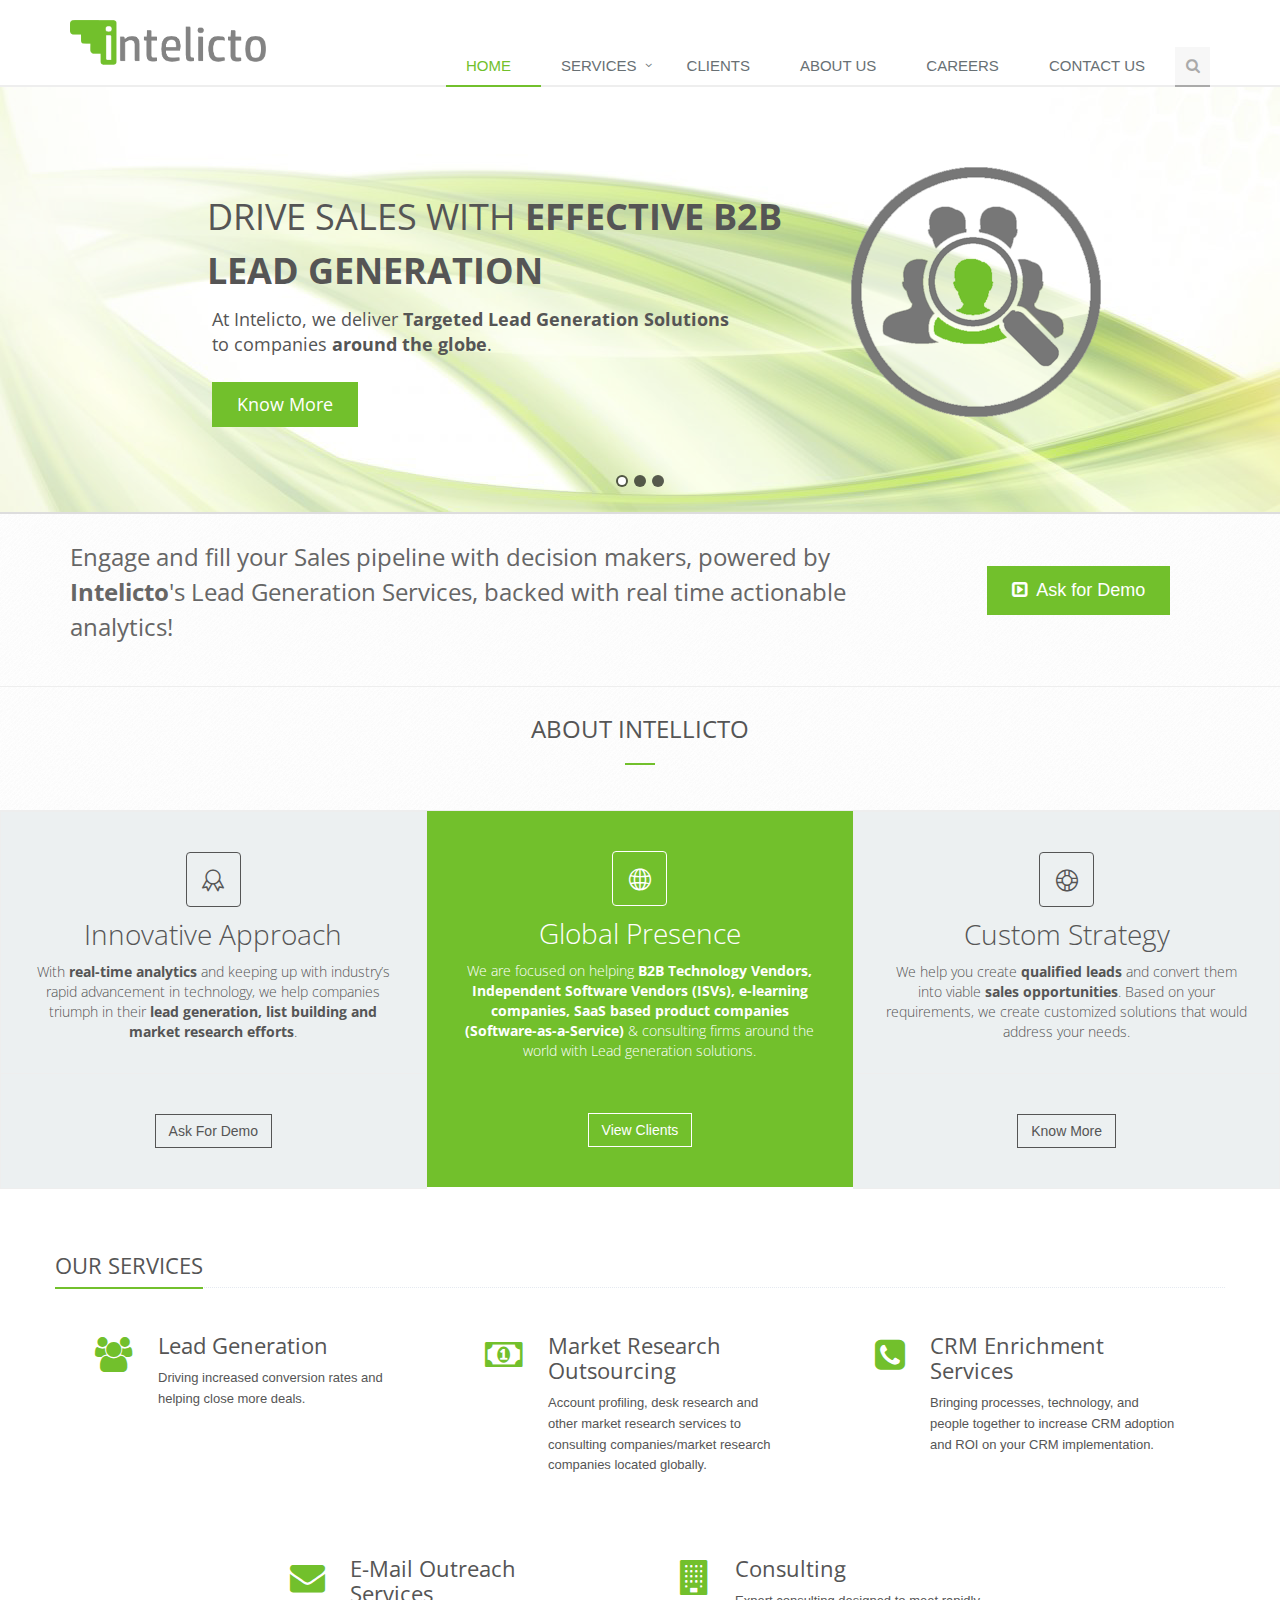
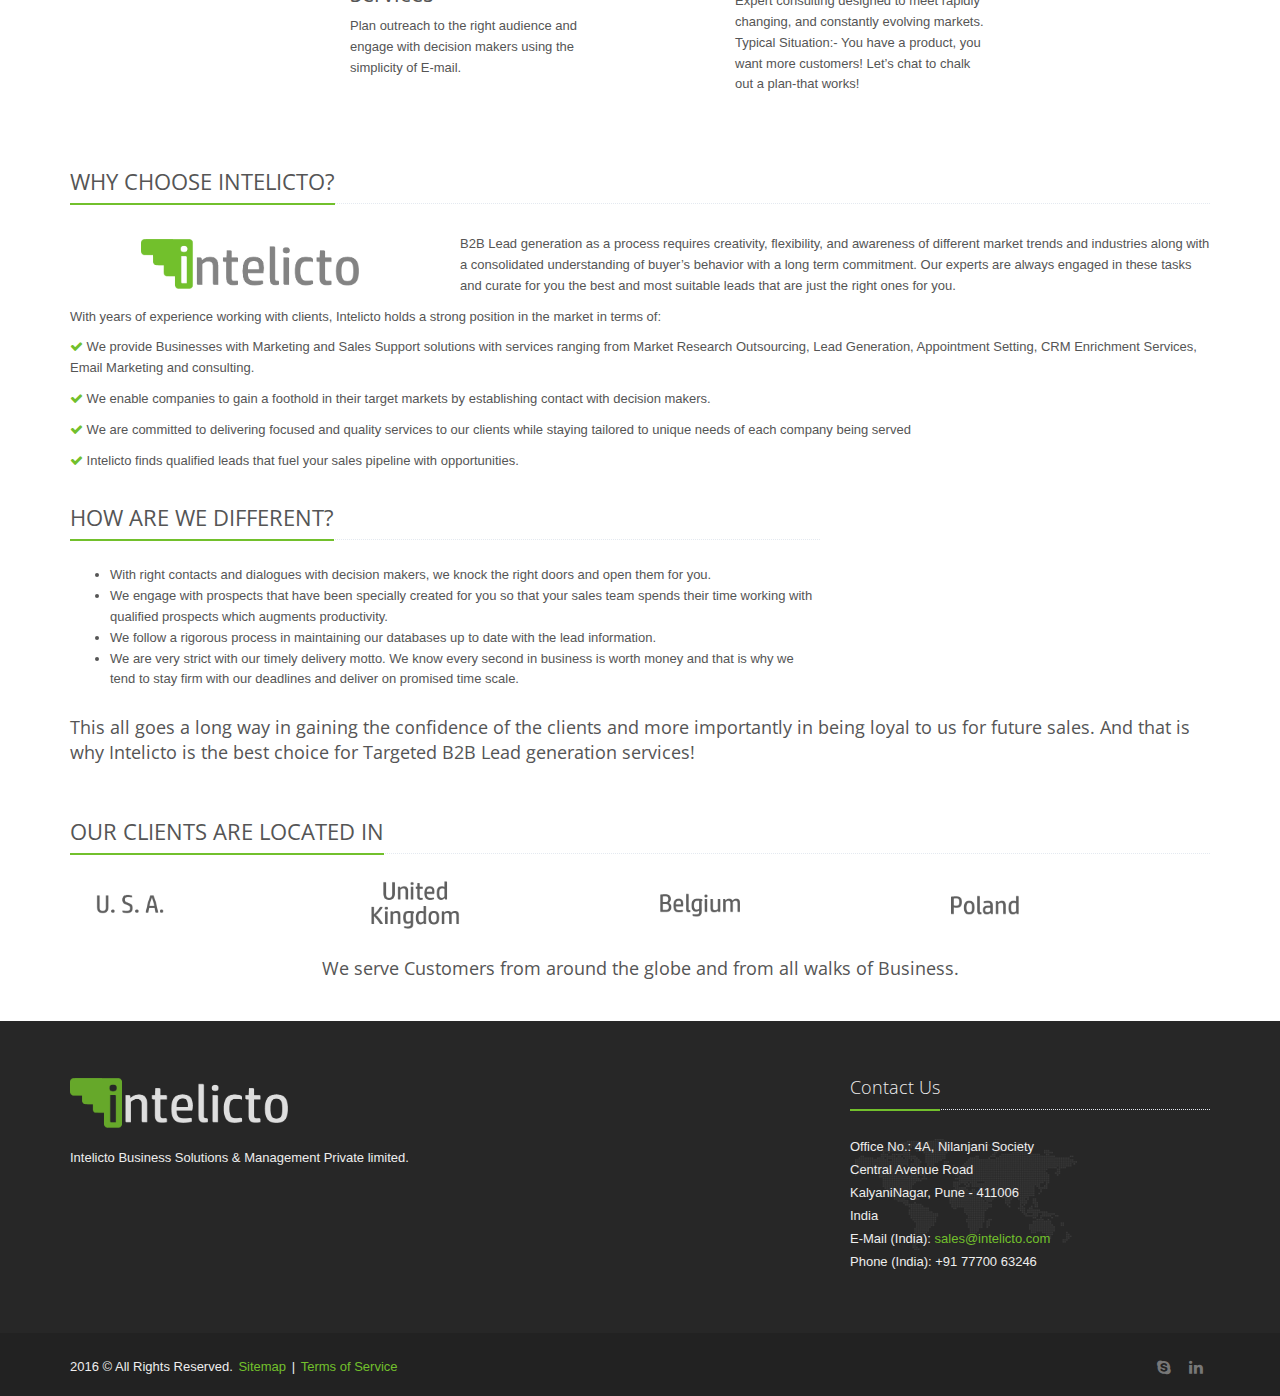
<file: index.html>
<!DOCTYPE html>
<!--[if IE 8]> <html lang="en" class="ie8"> <![endif]-->
<!--[if IE 9]> <html lang="en" class="ie9"> <![endif]-->
<!--[if !IE]><!--> <html lang="en"> <!--<![endif]-->
<head>
	<title>Intelicto</title>

	<!-- Meta -->
	<meta charset="utf-8">
	<meta name="viewport" content="width=device-width, initial-scale=1.0">
	<meta name="description" content="">
	<meta name="author" content="">

	<!-- Favicon -->
	<link rel="shortcut icon" href="favicon.ico">

	<!-- Web Fonts -->
	<link rel='stylesheet' type='text/css' href='//fonts.googleapis.com/css?family=Open+Sans:400,300,600&amp;subset=cyrillic,latin'>

	<!-- CSS Global Compulsory -->
	<link rel="stylesheet" href="assets/plugins/bootstrap/css/bootstrap.min.css">
	<link rel="stylesheet" href="assets/css/style.css">

	<!-- CSS Header and Footer -->
	<link rel="stylesheet" href="assets/css/headers/header-default.css">
	<link rel="stylesheet" href="assets/css/footers/footer-v2.css">

	<!-- CSS Implementing Plugins -->
	<link rel="stylesheet" href="assets/plugins/animate.css">
	<link rel="stylesheet" href="assets/plugins/line-icons/line-icons.css">
	<link rel="stylesheet" href="assets/plugins/font-awesome/css/font-awesome.min.css">
	<link rel="stylesheet" href="assets/plugins/parallax-slider/css/parallax-slider.css">
	<link rel="stylesheet" href="assets/plugins/owl-carousel/owl-carousel/owl.carousel.css">

	<!-- CSS Theme -->
	<link rel="stylesheet" href="assets/css/theme-colors/default.css" id="style_color">
	<link rel="stylesheet" href="assets/css/theme-skins/dark.css">
	<link rel="stylesheet" href="assets/css/footers/footer-v1.css">
	<link rel="stylesheet" href="assets/css/blocks.css">

	<!-- CSS Customization -->
	<link rel="stylesheet" href="assets/css/custom.css">
</head>

<body>
<div class="home wrapper">
	<div class="header">
		<div class="container">
			<a class="logo" href="index.html">
				<img src="assets/img/logo-new.png" height="45" alt="Logo">
			</a>
			<button type="button" class="navbar-toggle" data-toggle="collapse" data-target=".navbar-responsive-collapse">
				<span class="sr-only">Toggle navigation</span>
				<span class="fa fa-bars"></span>
			</button>
		</div>

		<div class="collapse navbar-collapse mega-menu navbar-responsive-collapse">
			<div class="container">
				<ul class="nav navbar-nav">
					<li class="active">
						<a href="index.html">
							Home
						</a>
					</li>
					<li class="dropdown">
						<a href="javascript:void(0);" class="dropdown-toggle" data-toggle="dropdown">
							Services
						</a>
						<ul class="dropdown-menu">
							<li class="dropdown-submenu">
								<a href="lead-generation.html">Lead Generation Services</a>
								<ul class="dropdown-menu">
									<li><a href="lead-generation.html#bespoke-list-building">Bespoke List Building</a></li>
									<li><a href="lead-generation.html#appointment-generation">Appointment Generation</a></li>
								</ul>
							</li>
							<li>
								<a href="market-research.html">Market Research Outsourcing</a>								
							</li>
							<li>
								<a href="crm-services.html">
									CRM Enrichment Services
								</a>
							</li>
							<li>
								<a href="email-marketing.html">
									E-Mail Outreach Services
								</a>
							</li>
						</ul>
					</li>
					<li>
						<a href="our-clients.html">
							Clients
						</a>
					</li>
					<li>
						<a href="about-us.html">
							About Us
						</a>
					</li>
					<li>
						<a href="careers.html">
							Careers
						</a>
					</li>

					<li>
						<a href="contact-us.html">
							Contact Us							
						</a>
					</li>
					<li>
						<i class="search fa fa-search search-btn"></i>
						<div class="search-open">
							<div class="input-group animated fadeInDown">
								<input type="text" class="form-control" placeholder="Search">
								<span class="input-group-btn">
									<button class="btn-u" type="button">Go</button>
								</span>
							</div>
						</div>
					</li>
				</ul>
			</div><!--/end container-->
		</div>
	</div>

	<!--=== Slider ===-->
	<div class="slider-inner">
		<div id="da-slider" class="da-slider">
			<!-- <video class="bg-video" autoplay loop>
			  <source src="movie.mp4" type="video/mp4">
			Your browser does not support the video tag.
			</video> -->
			<div class="da-slide">
				<div>
					<h2><i>Drive Sales with <strong>Effective B2B</i><br/><i>Lead Generation</strong></i></h2>
					<p>
						<i>At Intelicto, we deliver <strong>Targeted Lead Generation Solutions</strong></i><br/><i>to companies <strong>around the globe</strong>.</i><br/><br/>
						<i class="btn-buy"><a href="about-us.html" class="btn-u btn-u-lg">Know More</a></i>						
					</p>
				</div>
				<div class="da-img"><img class="img-responsive" src="assets/img/slide-copy.png" alt=""></div><br/>
			</div>
			<div class="da-slide slide-2">
				<h2><i>Leverage the power of</i><br/><i><strong>Social Media</strong></i></h2>
				<p>
					<i>See <strong>what's trending</strong>, what your audiences are <strong>talking about</strong></i><br/><i>and get a <strong>custom made lead list</strong> just right for prospecting.</i><br/><br/>
					<i class="btn-buy"><a href="crm-services.html" class="btn-u btn-u-lg">Get Started Now</a></i>	
				</p>
				<div class="da-img"><img class="img-responsive" src="assets/img/slide-2.png" alt=""></div>
			</div>
			<div class="da-slide slide-3">
				<h2><i>Get <strong>more prospects</strong></i><br/><i>Improve <strong>sales</strong></i></h2>
				<p>
					<i>Set up meetings for your Sales teams</i><br/><i>with Intelicto’s <strong>E-mail Outreach Services</strong>.</i><br/><br/>
					<i class="btn-buy"><a href="email-marketing.html" class="btn-u btn-u-lg">Learn More</a></i>	
				</p>
				<div class="da-img"><img class="img-responsive" src="assets/img/slide-3.png" alt=""></div>
			</div>
			<div class="da-arrows">
				<span class="da-arrows-prev"></span>
				<span class="da-arrows-next"></span>
			</div>
		</div>
	</div><!--/slider-->
	<!--=== End Slider ===-->

	<!--=== Purchase Block ===-->
	<div class="purchase">
		<div class="container">
			<div class="row">
				<div class="col-md-9 animated fadeInLeft">
					<span>Engage and fill your Sales pipeline with decision makers, powered by <b>Intelicto</b>'s Lead Generation Services, backed with real time actionable analytics!</span>
				</div>
				<div class="col-md-3 btn-buy animated fadeInRight">
					<a href="contact-us.html" class="btn-u btn-u-lg"><i class="fa fa-caret-square-o-right"></i> Ask for Demo</a>
				</div>
			</div>
		</div>
	</div><!--/row-->

	<div class="purchase about-block animated fadeInRight">
		<div class="container">
			<div class="row">
				<div class="col-md-2"></div>
				<div class="col-md-8">
					<div class="headline-center headline-center-v2-dark">
				        <h2 class="text-uppercase">ABOUT INTELLICTO</h2>
				    </div>
				</div>
				<div class="col-md-2"></div>
			</div>	
		</div>
	</div>	

	<section class="container-fluid">        
        <div class="row no-gutter equal-height-columns margin-bottom-10">
            <div class="col-sm-4">
                <div class="service-block service-block-light no-margin-bottom content equal-height-column" style="height: 250px;">
                    <i class="icon-custom icon-md rounded icon-line icon-badge"></i>
                    <h1 class="heading-md font-light">Innovative Approach</h1>
                    <h5 class="font-light">With <strong>real-time analytics</strong> and keeping up with industry’s rapid advancement in technology, we help companies triumph in their <strong>lead generation, list building and market research efforts</strong>.
                    </h5>
                </div>
            </div>
            <style type="text/css">
            	.service-block-dark{
            		background: #72c02c !important; 
            	}
            </style>
            <div class="col-sm-4 green-bg-cust">
                <div class="service-block service-block-dark no-margin-bottom content equal-height-column" style="height: 250px;">
                    <i class="icon-custom icon-md rounded icon-color-light icon-line icon-globe"></i>
                    <h1 class="heading-md font-light"><p>Global Presence</p></h1>
                    <h5 class="font-light"><p>We are focused on helping <strong>B2B Technology Vendors, Independent Software Vendors (ISVs), e-learning companies, SaaS based product companies (Software-as-a-Service)</strong> & consulting firms around the world with Lead generation solutions.</h5>
                </div>
            </div>
            <div class="col-sm-4">
                <div class="service-block service-block-light no-margin-bottom content equal-height-column" style="height: 250px;">
                    <i class="icon-custom icon-md rounded icon-line icon-support"></i>
                    <h1 class="heading-md font-light">Custom Strategy</h1>
                    <h5 class="font-light">We help you create <strong>qualified leads</strong> and convert them into viable <strong>sales opportunities</strong>. Based on your requirements, we create customized solutions that would address your needs.</h5>
                </div>
            </div>
        </div>        
        <div class="row no-gutter equal-height-columns no-margin-bottom" style="position: relative; top: -50px;">
            <div class="col-sm-4">
                <div class="service-block service-block-light no-margin-bottom content equal-height-column" style="height: 250px;">
            		<a href="contact-us.html" style="font-size:14px;" class="no-margin-bottom btn-u btn-brd btn-brd-hover btn-u-dark">Ask For Demo</a>
            	</div>
            </div>
            <div class="col-sm-4 green-bg-cust">
                <div class="service-block service-block-dark no-margin-bottom content equal-height-column" style="height: 250px;">
            		<a href="our-clients.html" style="font-size:14px;" class="no-margin-bottom btn-u btn-brd btn-brd-hover btn-u-light">View Clients</a>
            	</div>
            </div>
            <div class="col-sm-4">
                <div class="service-block service-block-light no-margin-bottom content equal-height-column" style="height: 250px;">
            		<a href="email-marketing.html" style="font-size:14px;" class="no-margin-bottom btn-u btn-brd btn-brd-hover btn-u-dark">Know More</a>
            	</div>
            </div>
        </div> 
    </section>
	<!--=== Content Part ===-->
	<div class="container animated fadeInTop">
		<!-- Service Blocks -->
		<div class="row margin-bottom-30">
			<div class="headline"><h2>OUR SERVICES</h2></div>
			<div class="col-md-4">
				<div class="service">
					<i class="fa fa-users service-icon"></i>
					<div class="desc">
						<h4>Lead Generation</h4>
						<p>Driving increased conversion rates and helping close more deals.</p>
					</div>
				</div>
			</div>
			<div class="col-md-4">
				<div class="service">
					<i class="fa fa-money service-icon"></i>
					<div class="desc">
						<h4>Market Research Outsourcing</h4>
						<p>Account profiling, desk research and other market research services to consulting companies/market research companies located globally.</p>
					</div>
				</div>
			</div>
			<div class="col-md-4">
				<div class="service">
					<i class="fa fa-phone-square service-icon"></i>
					<div class="desc">
						<h4>CRM Enrichment Services</h4>
						<p>Bringing processes, technology, and people together to increase CRM adoption and ROI on your CRM implementation.</p>
					</div>
				</div>
			</div>
		</div>
		<div class="row margin-bottom-30">
			<div class="col-md-2">				
			</div>
			<div class="col-md-4">
				<div class="service">
					<i class="fa fa-envelope service-icon"></i>
					<div class="desc">
						<h4>E-Mail Outreach Services</h4>
						<p>Plan outreach to the right audience and engage with decision makers using the simplicity of E-mail.</p>
					</div>
				</div>
			</div>
			<div class="col-md-4">
				<div class="service">
					<i class="fa fa-building service-icon"></i>
					<div class="desc">
						<h4>Consulting</h4>
						<p>Expert consulting designed to meet rapidly changing, and constantly evolving markets.  Typical Situation:- You have a product, you want more customers! Let’s chat to chalk out a plan-that works!</p>
					</div>
				</div>
			</div>
			<div class="col-md-2">				
			</div>
		</div>
		<!-- End Service Blokcs -->
	</div>	

		<!-- Info Blokcs -->
	<div class="container">
		<div class="row">
			<!-- Welcome Block -->
			<div class="col-md-12">
				<div class="headline text-uppercase margin-bottom-30"><h2>Why choose Intelicto?</h2></div>
				<div class="row">
					<div class="col-sm-4">
						<img class="img-responsive margin-bottom-20" src="assets/img/logo-new.png" style="margin: 0 auto;
    margin-top: 5px; height:50px !important;" alt="">
					</div>
					<div class="col-sm-8">
						<p>B2B Lead generation as a process requires creativity, flexibility, and awareness of different market trends and industries along with a consolidated understanding of buyer’s behavior with a long term commitment. Our experts are always engaged in these tasks and curate for you the best and most suitable leads that are just the right ones for you.</p>						
					</div>
				</div>
				<div>
					<p>With years of experience working with clients, Intelicto holds a strong position in the market in terms of:</p>
					<style type="text/css">
						ul.btm-pd li{
							margin-bottom: 10px;
						}
					</style>
					<ul class="btm-pd list-unstyled margin-bottom-20">
						<li><i class="fa fa-check color-green"></i> We provide Businesses with Marketing and Sales Support solutions with services ranging from Market Research Outsourcing, Lead Generation, Appointment Setting, CRM Enrichment Services, Email Marketing and consulting.</li>
						<li><i class="fa fa-check color-green"></i> We enable companies to gain a foothold in their target markets by establishing contact with decision makers.</li>
						<li><i class="fa fa-check color-green"></i> We are committed to delivering focused and quality services to our clients while staying tailored to unique needs of each company being served</li>
						<li><i class="fa fa-check color-green"></i> Intelicto finds qualified leads that fuel your sales pipeline with opportunities.</li>
					</ul>
				</div>
			</div><!--/col-md-8-->

			<!-- Latest Shots -->
			<!-- <div class="col-md-4">
				<div class="headline text-uppercase"><h2>Understand Our Work</h2></div>
				<div id="myCarousel" class="carousel slide carousel-v1">
					<div class="carousel-inner">
						<div class="item active">
							<img src="assets/img/sl1.png" alt="">
							<div class="carousel-caption">
								<p>Title 1</p>
							</div>
						</div>
						<div class="item">
							<img src="assets/img/sl2.png" alt="">
							<div class="carousel-caption">
								<p>Title2</p>
							</div>
							</div>
						<div class="item">
							<img src="assets/img/sl3.png" alt="">
							<div class="carousel-caption">
								<p>Title3</p>
							</div>
						</div>
					</div>

					<div class="carousel-arrow">
						<a class="left carousel-control" href="#myCarousel" data-slide="prev">
							<i class="fa fa-angle-left"></i>
						</a>
						<a class="right carousel-control" href="#myCarousel" data-slide="next">
							<i class="fa fa-angle-right"></i>
						</a>
					</div>
				</div>
			</div> --><!--/col-md-4-->
		</div>
		<!-- End Info Blokcs -->
	</div>

		<!-- Info Blokcs -->
	<div class="container">
		<div class="row">
			<div class="col-md-8">
				<div class="headline text-uppercase"><h2>How are we different?</h2></div>
				<div class="row">
					<div class="col-sm-12">
						<ul class="list-styled margin-bottom-20">
							<li>With right contacts and dialogues with decision makers, we knock the right doors and open them for you.</li>
							<li>We engage with prospects that have been specially created for you so that your sales team spends their time working with qualified prospects which augments productivity.</li>
							<li>We follow a rigorous process in maintaining our databases up to date with the lead information.</li>
							<li>We are very strict with our timely delivery motto. We know every second in business is worth money and that is why we tend to stay firm with our deadlines and deliver on promised time scale.
							</li>
						</ul>
					</div>
				</div>
			</div><!--/col-md-8-->
		</div>
		<div class="row margin-bottom-30">
			<div class="col-md-12">
				<h4>This all goes a long way in gaining the confidence of the clients and more importantly in being loyal to us for future sales. And that is why Intelicto is the best choice for Targeted B2B Lead generation services!</h4>
			</div><!--/col-md-8-->
		</div>
		<!-- End Info Blokcs -->
	</div>
<!-- 
	<div class="container">
		<div class="row">
			<div class="col-sm-8">
				<div class="headline text-uppercase"><h2>Testimonials</h2></div>
				<blockquote class="hero-unify">
					<p>
						I enjoyed working with the Intelicto team. Not only did they deliver exceptional appointments and build an except-ional database, they also had some suggestions which worked well
					</p>
					<small>US based company who continues to use our Bespoke Database building services</small>
				</blockquote>

				<blockquote class="hero-unify">
					<p>
						On time delivery, Accurate transcripts. Intelicto is my true off shore transcription partner.
					</p>
					<small>A transcription company based out of USA</small>
				</blockquote>
			</div>
		</div>
	</div> -->
		<!-- Owl Clients v1 -->
	<div class="container">
		<div class="row margin-bottom-30">
			<div class="col-md-12">				
				<div class="headline"><h2>OUR CLIENTS ARE LOCATED IN</h2></div>
				<div class="owl-clients-v1">
					<div class="item">
						<img src="assets/img/clients/1.png" height="50" alt="">
					</div>
					<div class="item">
						<img src="assets/img/clients/2.png" height="50" alt="">
					</div>
					<div class="item">
						<img src="assets/img/clients/3.png" height="50" alt="">
					</div>
					<div class="item">
						<img src="assets/img/clients/4.png" height="50" alt="">
					</div>
					<div class="item">
						<img src="assets/img/clients/5.png" height="50" alt="">
					</div>
					<div class="item">
						<img src="assets/img/clients/6.png" height="50" alt="">
					</div>
				</div><br/>
				<div class="text-center">
					<h4>We serve Customers from around the globe and from all walks of Business.</h4>
				</div>
			</div>
		</div>
	</div>
		<!-- End Owl Clients v1 -->
		
	<!-- End Content Part -->

	<!--=== Footer Version 1 ===-->
	<div class="footer-v1">
		<div class="footer">
			<div class="container">
				<div class="row">
					<!-- About -->
					<div class="col-md-4 md-margin-bottom-40">
						<a href="index.html"><img id="logo-footer" class="footer-logo" height="50" src="assets/img/logo-new-dark.png" alt=""></a>
						<p>Intelicto Business Solutions & Management Private limited.</p>
					</div><!--/col-md-3-->
					<!-- End About -->

					<!-- Latest -->
					<div class="col-md-4 md-margin-bottom-40">
						<!-- <div class="posts">
							<div class="headline"><h2>Latest Posts</h2></div>
							<ul class="list-unstyled latest-list">
								<li>
									<a href="#">Incredible content</a>
									<small>May 8, 2014</small>
								</li>
								<li>
									<a href="#">Best shoots</a>
									<small>June 23, 2014</small>
								</li>
								<li>
									<a href="#">New Terms and Conditions</a>
									<small>September 15, 2014</small>
								</li>
							</ul>
						</div> -->
					</div><!--/col-md-3-->
					<!-- End Latest -->

					<!-- Address -->
					<div class="col-md-4 map-img md-margin-bottom-40">
						<div class="headline"><h2>Contact Us</h2></div>
						<address class="md-margin-bottom-40">
							Office No.: 4A, Nilanjani Society<br/>
							Central Avenue Road<br/>
							KalyaniNagar, Pune - 411006<br/> 
							India<br/>
							E-Mail (India): <a href="mailto:sales@intelicto.com " class="">sales@intelicto.com</a><br/>
							Phone (India): +91 77700 63246 							
						</address>
					</div><!--/col-md-3-->
					<!-- End Address -->
				</div>
			</div>
		</div><!--/footer-->

		<div class="copyright">
			<div class="container">
				<div class="row">
					<div class="col-md-6">
						<p>
							2016 &copy; All Rights Reserved.
						   <a href="sitemap.html">Sitemap</a> | <a href="#">Terms of Service</a>
						</p>
					</div>

					<!-- Social Links -->
					<div class="col-md-6">
						<ul class="footer-socials list-inline">
							<li>
                                <a target="_blank" href="skype:intelicto?call" class="tooltips" data-toggle="tooltip" data-placement="top" title="" data-original-title="Skype">
                                    <i class="fa fa-skype"></i>
                                </a>
                            </li>
                            <li>
                                <a target="_blank" href="https://www.linkedin.com/company-beta/13188126" class="tooltips" data-toggle="tooltip" data-placement="top" title="" data-original-title="Linkedin">
                                    <i class="fa fa-linkedin"></i>
                                </a>
                            </li>
						</ul>
					</div>
					<!-- End Social Links -->
				</div>
			</div>
		</div><!--/copyright-->
    
	</div>
	<!--=== End Footer Version 1 ===-->
</div><!--/wrapper-->

<!-- JS Global Compulsory -->
<script type="text/javascript" src="assets/plugins/jquery/jquery.min.js"></script>
<script type="text/javascript" src="assets/plugins/jquery/jquery-migrate.min.js"></script>
<script type="text/javascript" src="assets/plugins/bootstrap/js/bootstrap.min.js"></script>
<!-- JS Implementing Plugins -->
<script type="text/javascript" src="assets/plugins/back-to-top.js"></script>
<script type="text/javascript" src="assets/plugins/smoothScroll.js"></script>
<script type="text/javascript" src="assets/plugins/parallax-slider/js/modernizr.js"></script>
<script type="text/javascript" src="assets/plugins/parallax-slider/js/jquery.cslider.js"></script>
<script type="text/javascript" src="assets/plugins/owl-carousel/owl-carousel/owl.carousel.js"></script>
<!-- JS Customization -->
<script type="text/javascript" src="assets/js/custom.js"></script>
<!-- JS Page Level -->
<script type="text/javascript" src="assets/js/app.js"></script>
<script type="text/javascript" src="assets/js/plugins/owl-carousel.js"></script>
<script type="text/javascript" src="assets/js/plugins/style-switcher.js"></script>
<script type="text/javascript" src="assets/js/plugins/parallax-slider.js"></script>
<script type="text/javascript" src="assets/js/TweenMax.min.js"></script>
<script type="text/javascript">
	jQuery(document).ready(function() {
		App.init();
	  OwlCarousel.initOwlCarousel();
	  StyleSwitcher.initStyleSwitcher();
	  ParallaxSlider.initParallaxSlider();
	});
</script>
<!--[if lt IE 9]>
	<script src="assets/plugins/respond.js"></script>
	<script src="assets/plugins/html5shiv.js"></script>
	<script src="assets/plugins/placeholder-IE-fixes.js"></script>
<![endif]-->

</body>
</html>
</file>
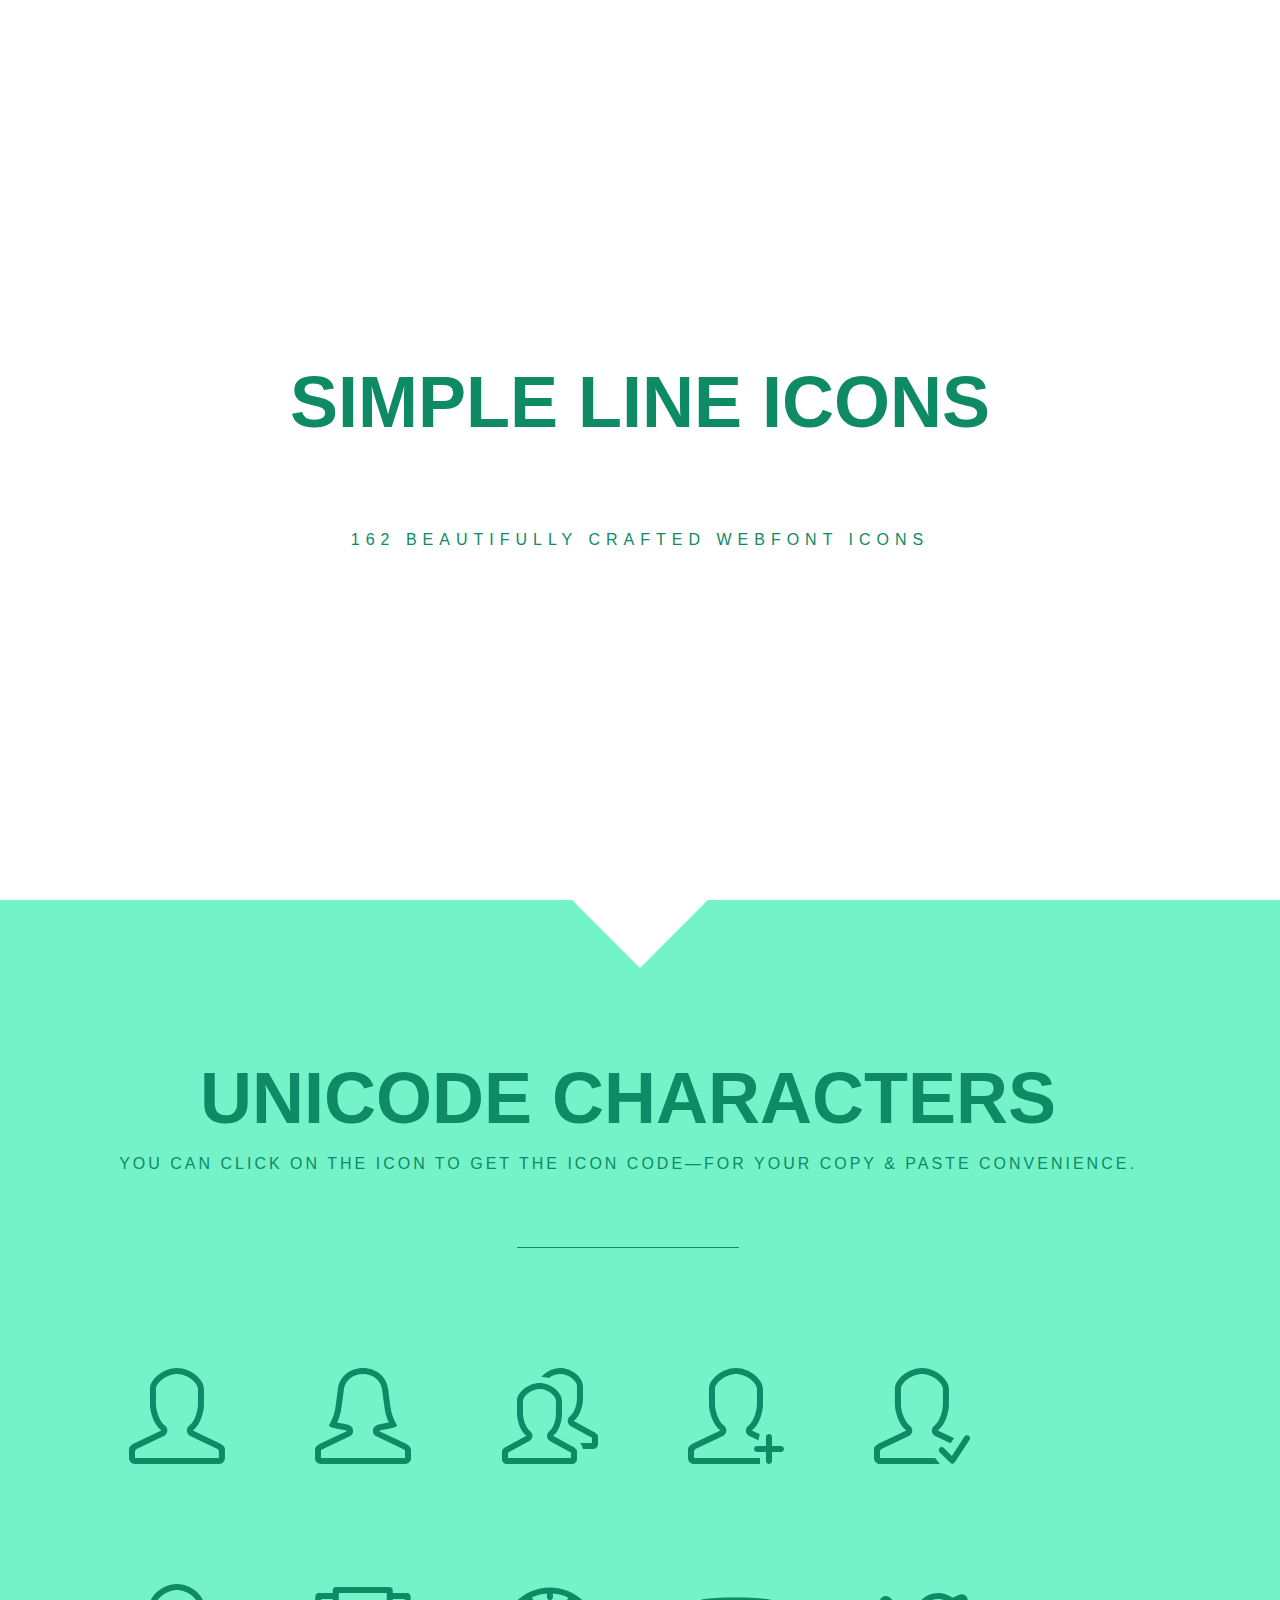
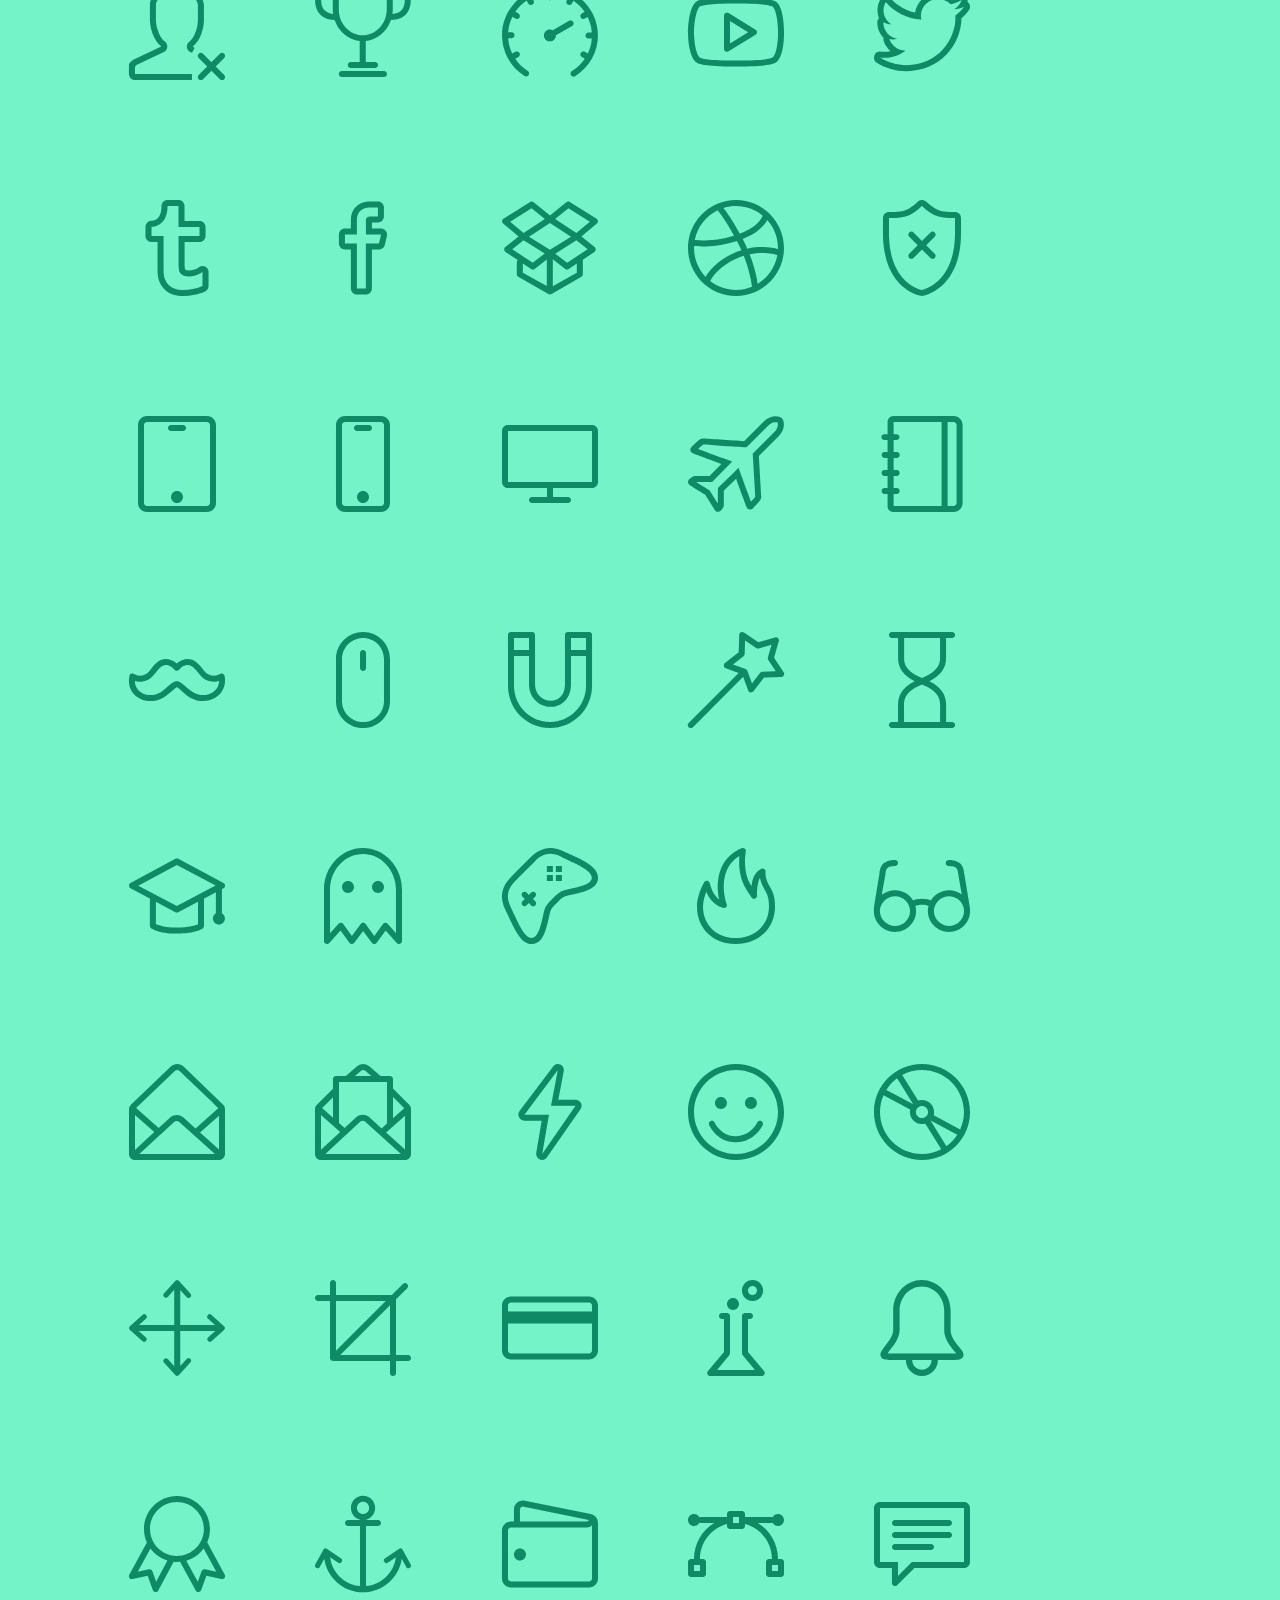
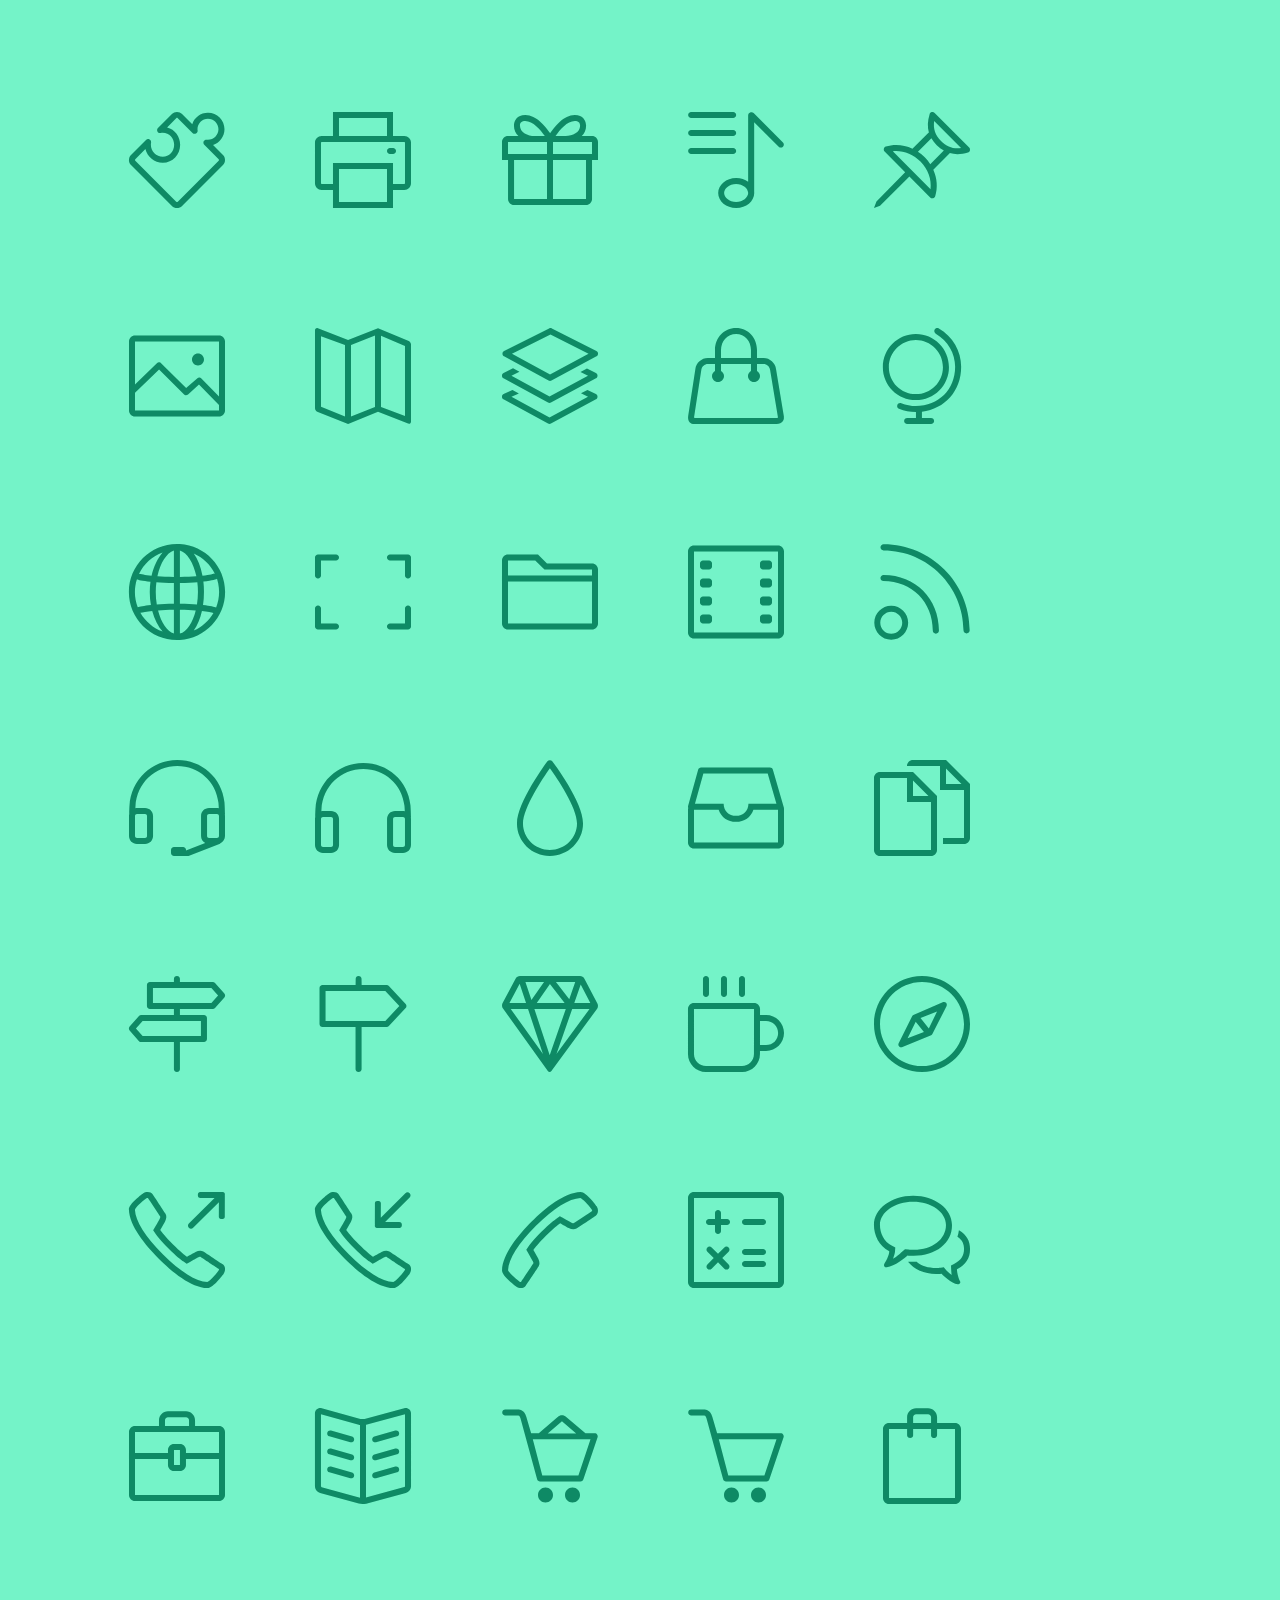
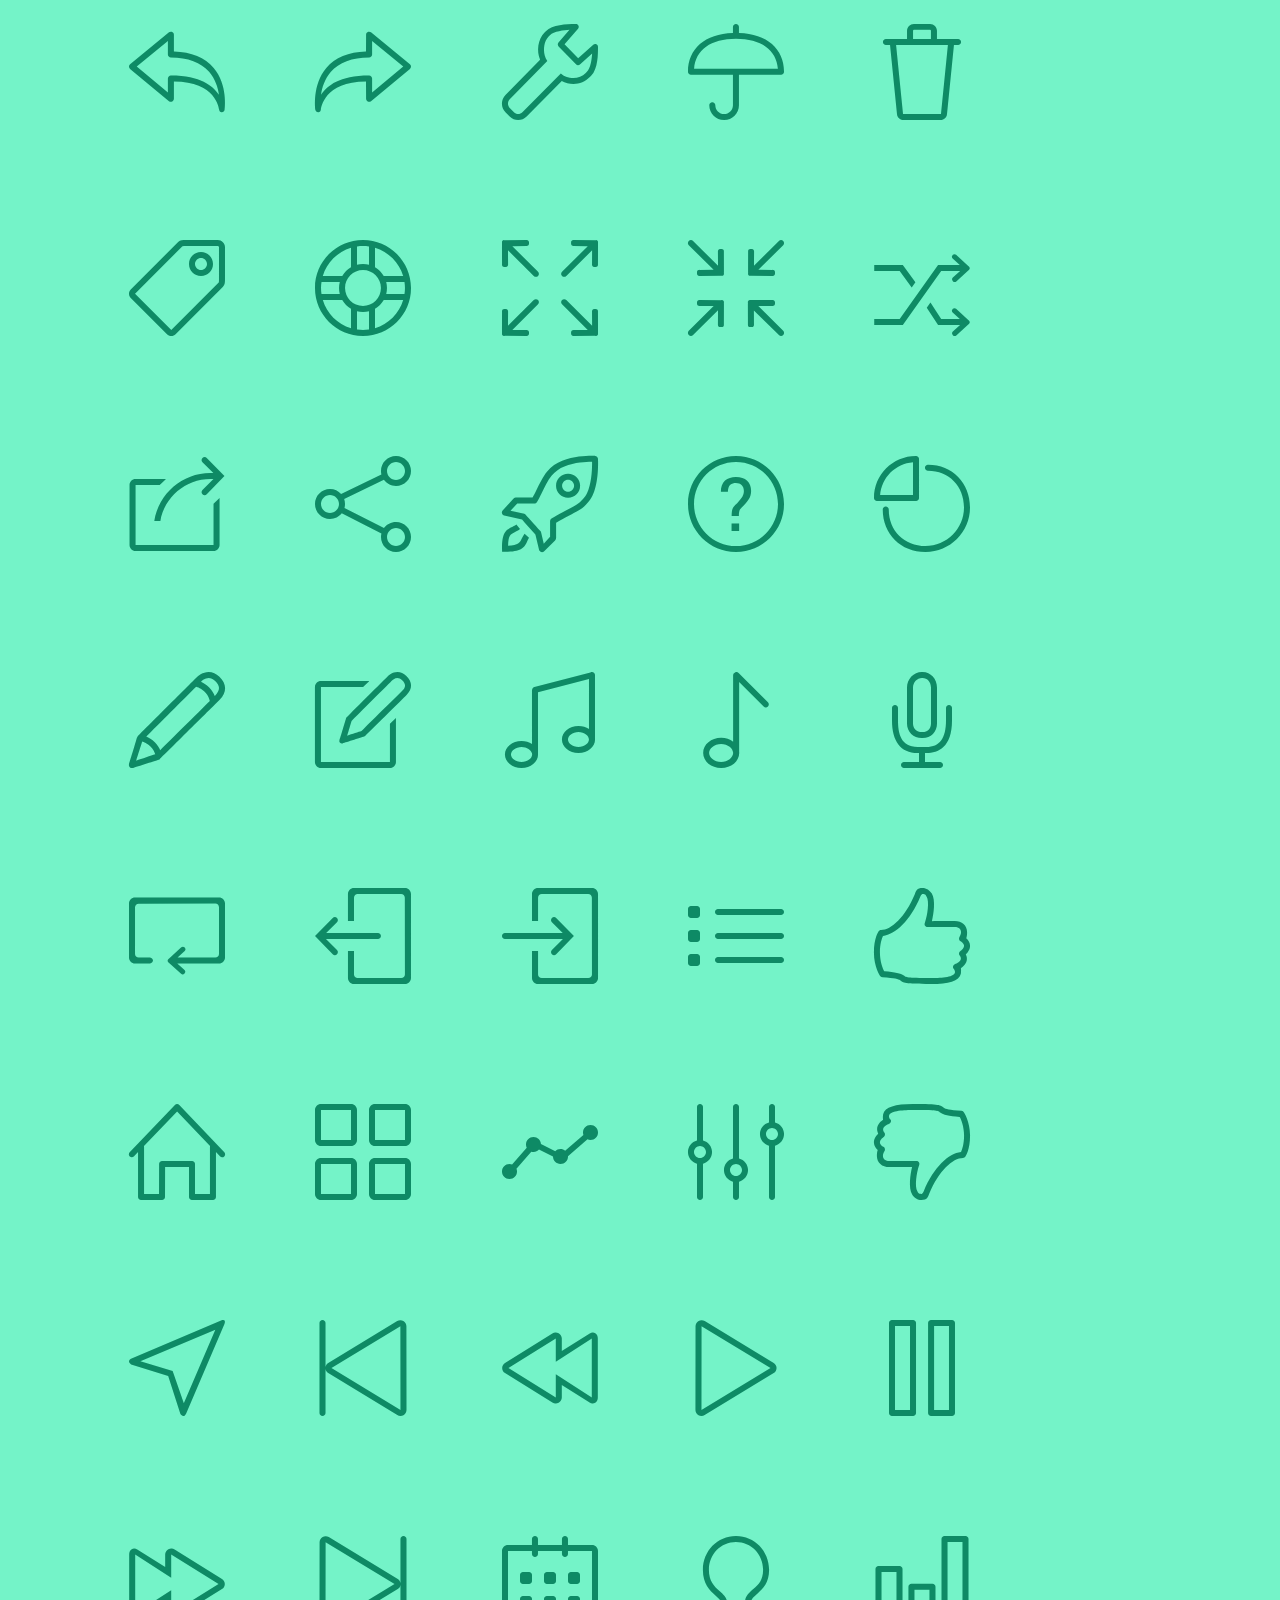
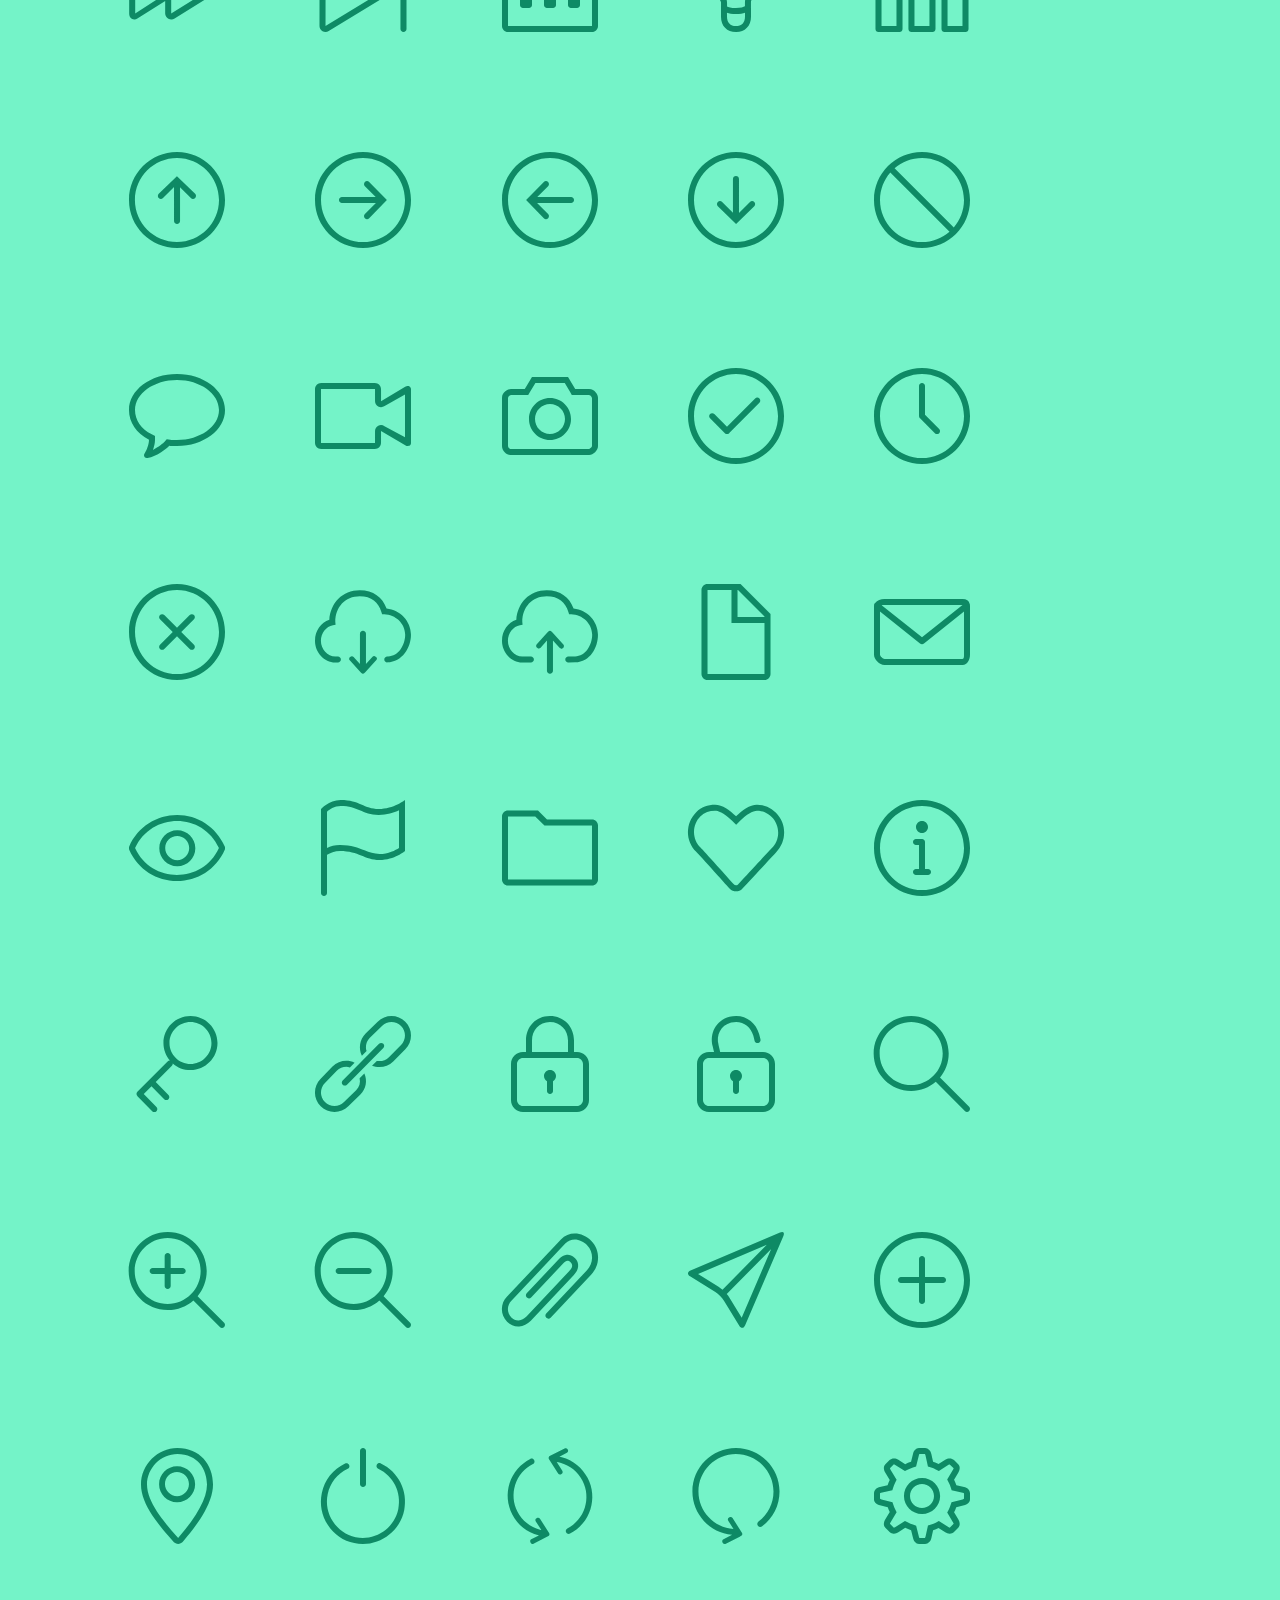
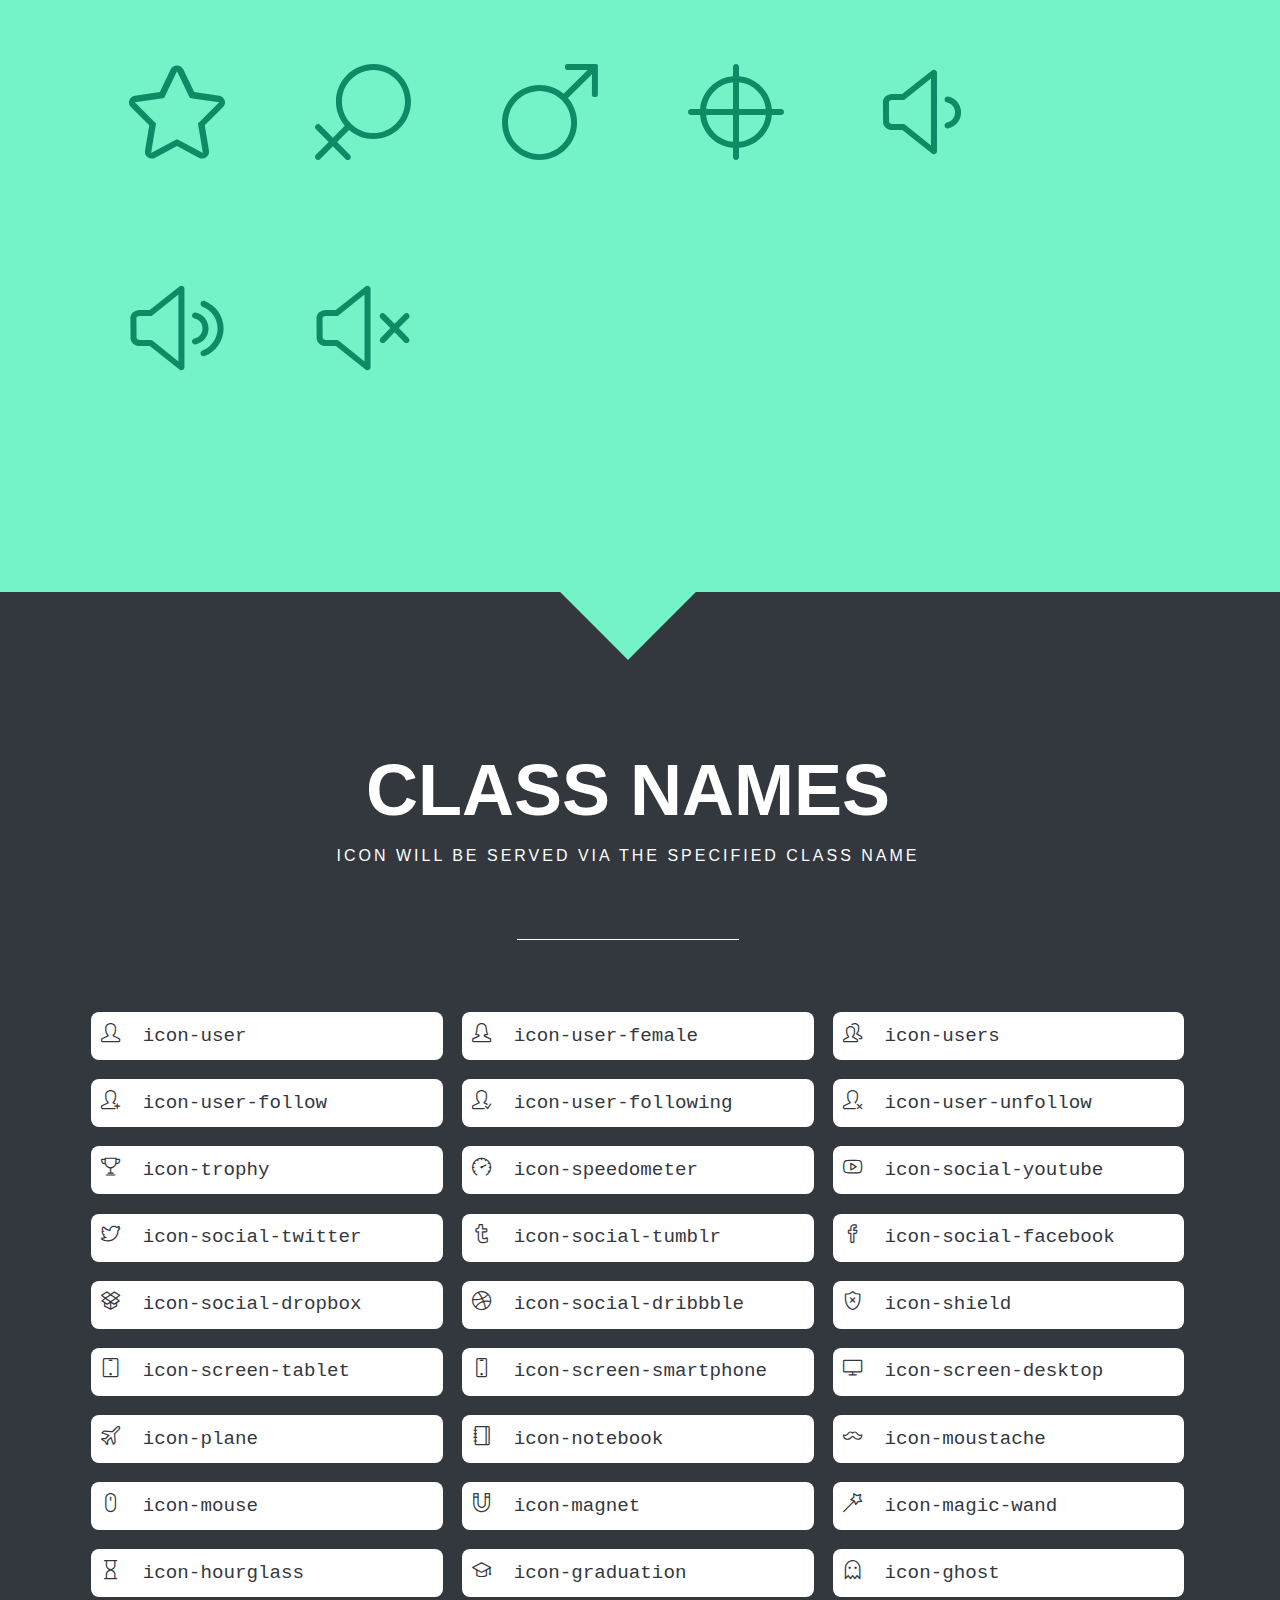
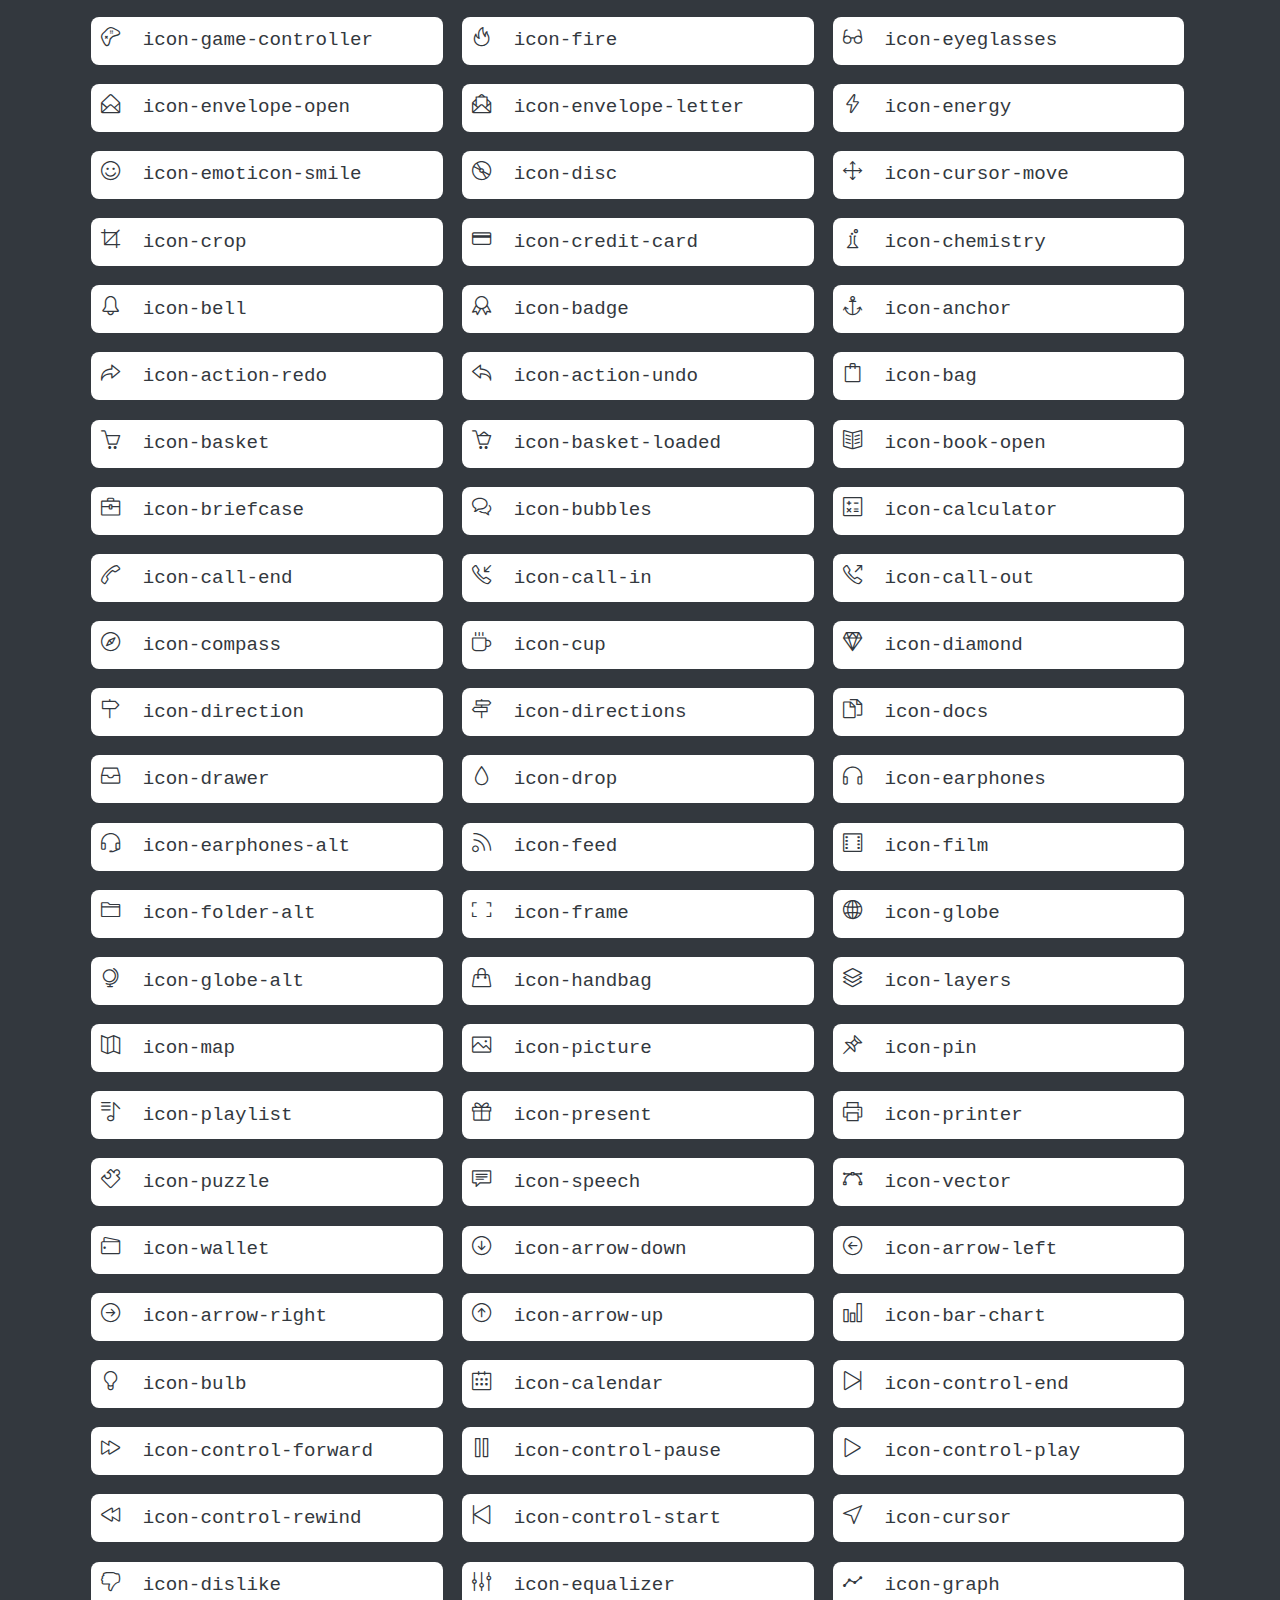
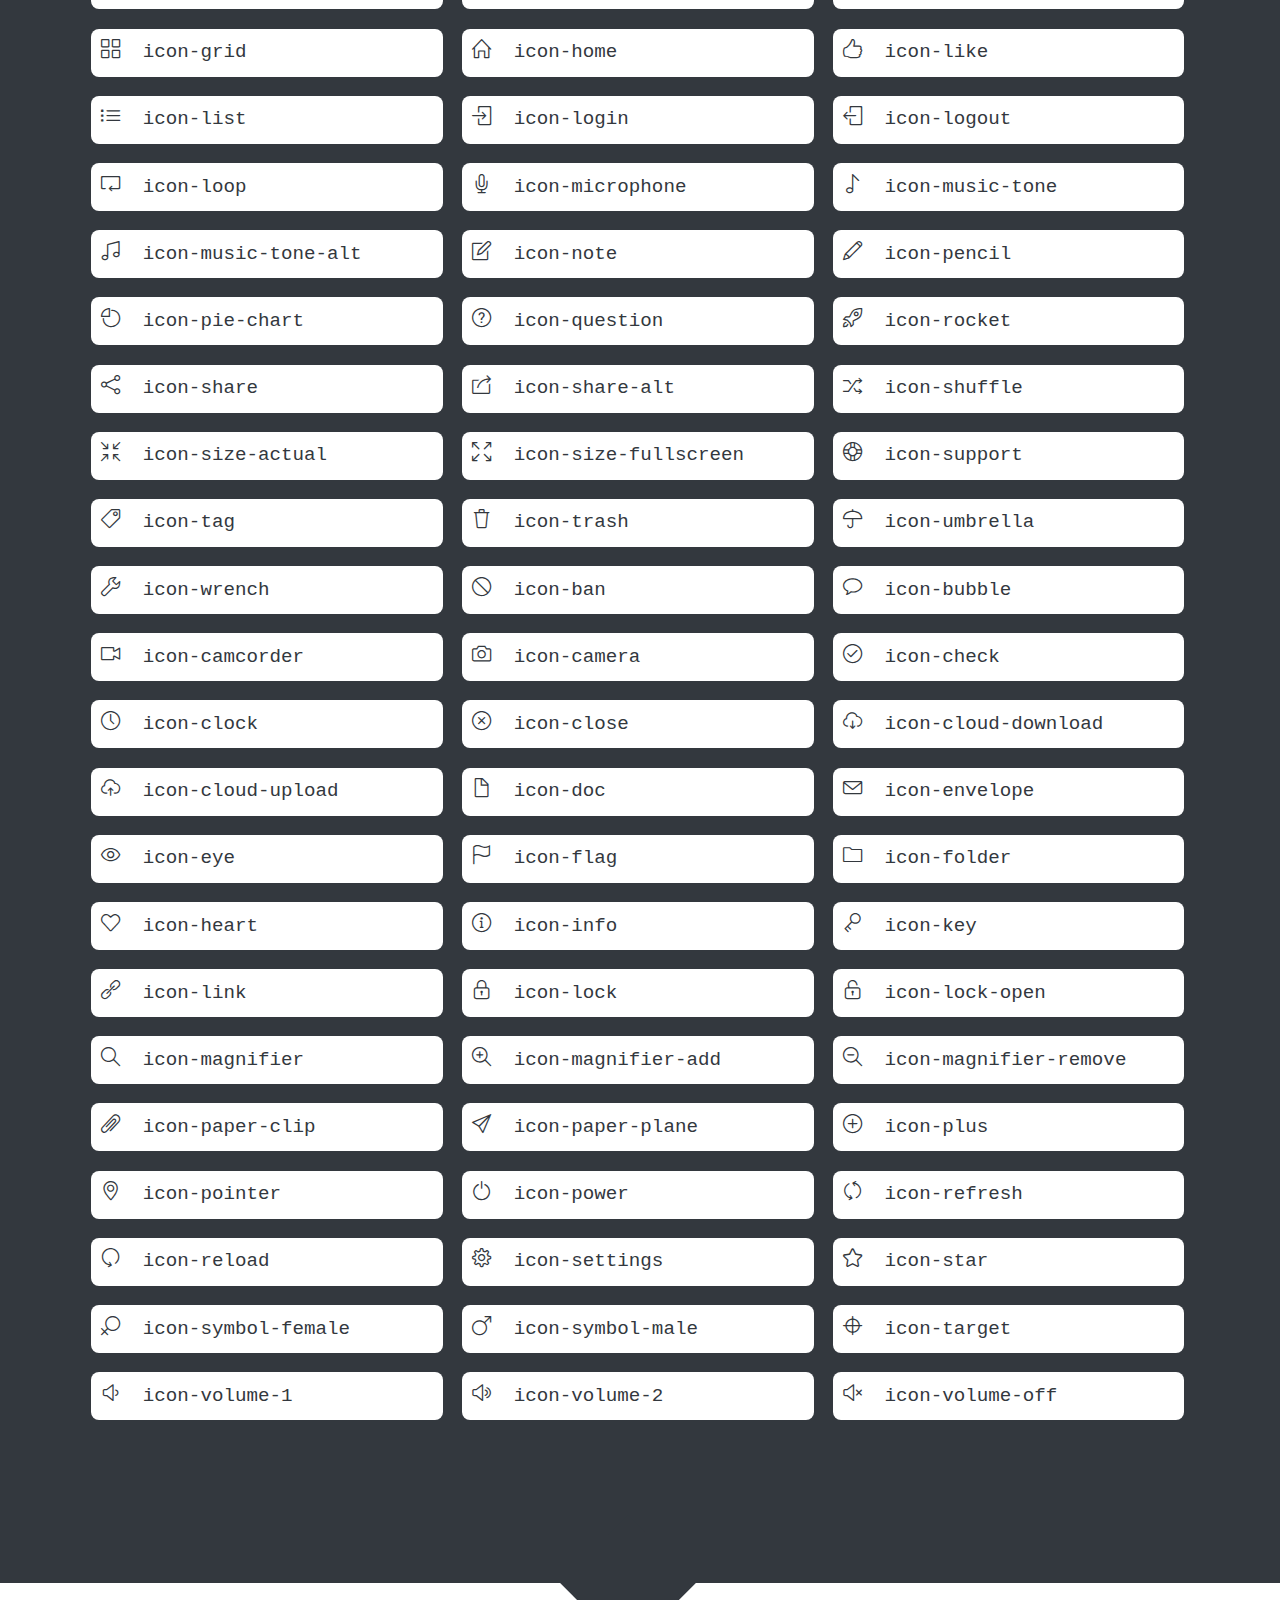
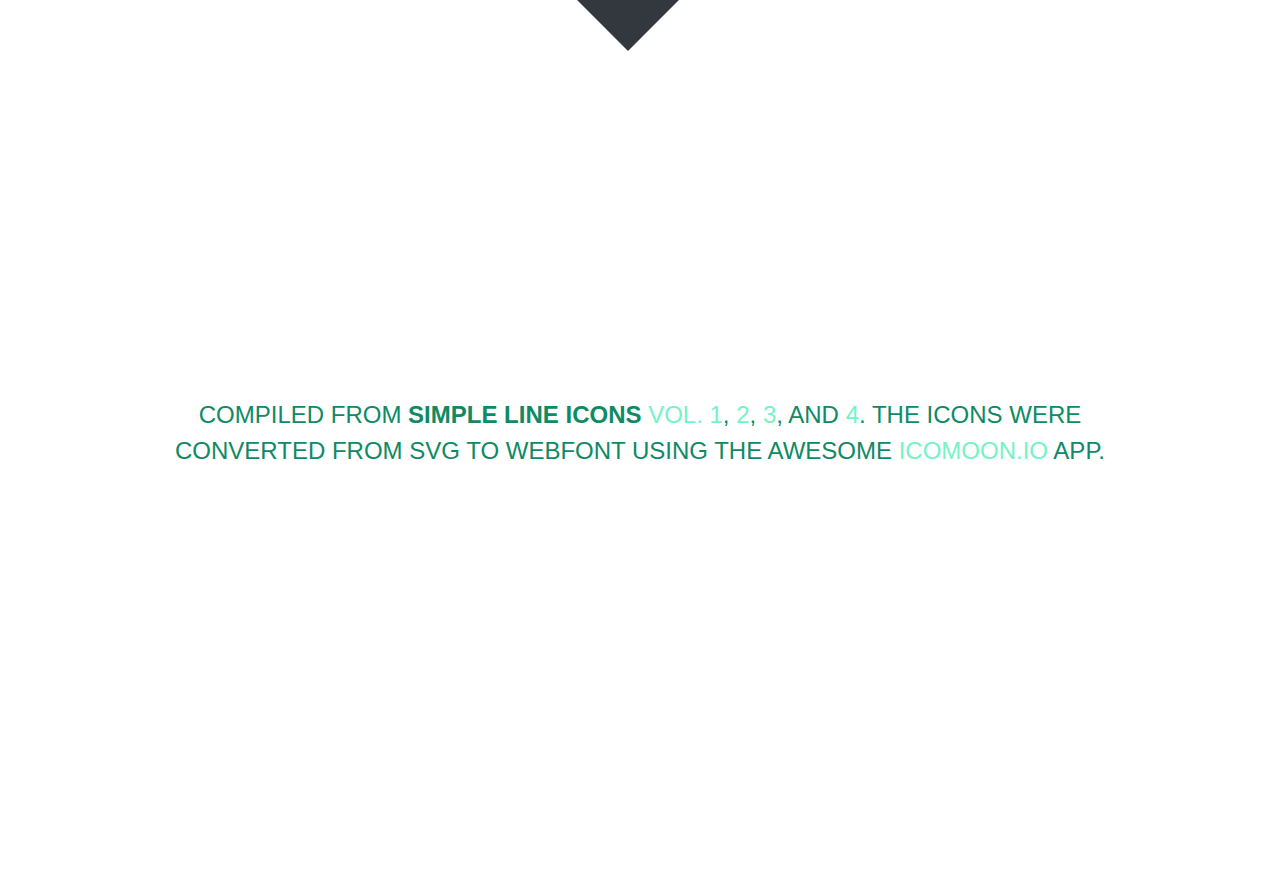
<file: assets/plugins/line-icons/index.html>
<!doctype html>
<html>
<head>
	<meta charset="utf-8">
	<meta name="viewport" content="width=device-width, initial-scale=1, maximum-scale=1, user-scalable=no">
	<title>Simple Line Icons</title>
	<link rel="stylesheet" href="style.css">
	<link rel="stylesheet" href="line-icons.css">

	<!--[if lte IE 7]><script src="icons-lte-ie7.js"></script><![endif]-->
</head>

</head>
<body>
	<div class="page">
		<div id="wH"></div>
		<header class="masthead" id="masthead">
			<hgroup>
				<h1>Simple Line Icons</h1>
				<h2>162 beautifully crafted webfont icons</h2>
			</hgroup>
			<!--<h1>Your font contains the following glyphs</h1>
			<p>The generated SVG font can be imported back to <a href="http://icomoon.io/app">IcoMoon</a> for modification.</p>-->
		</header>

		<section class="glyphs" id="glyphs">
			<header>
				<hgroup>
					<h1>Unicode Characters</h1>
					<h2>You can click on the icon to get the icon code&mdash;for your copy &amp; paste convenience.</h2>
				</hgroup>
			</header>

			<div class="glyph">
				<span class="glyph-item mega" aria-hidden="true" data-icon="&#xe005;" data-js-prompt="&amp;#xe005;"></span>
			</div>
			<div class="glyph">
				<span class="glyph-item mega" aria-hidden="true" data-icon="&#xe000;" data-js-prompt="&amp;#xe000;"></span>
			</div>
			<div class="glyph">
				<span class="glyph-item mega" aria-hidden="true" data-icon="&#xe001;" data-js-prompt="&amp;#xe001;"></span>
			</div>
			<div class="glyph">
				<span class="glyph-item mega" aria-hidden="true" data-icon="&#xe002;" data-js-prompt="&amp;#xe002;"></span>
			</div>
			<div class="glyph">
				<span class="glyph-item mega" aria-hidden="true" data-icon="&#xe003;" data-js-prompt="&amp;#xe003;"></span>
			</div>
			<div class="glyph">
				<span class="glyph-item mega" aria-hidden="true" data-icon="&#xe004;" data-js-prompt="&amp;#xe004;"></span>
			</div>
			<div class="glyph">
				<span class="glyph-item mega" aria-hidden="true" data-icon="&#xe006;" data-js-prompt="&amp;#xe006;"></span>
			</div>
			<div class="glyph">
				<span class="glyph-item mega" aria-hidden="true" data-icon="&#xe007;" data-js-prompt="&amp;#xe007;"></span>
			</div>
			<div class="glyph">
				<span class="glyph-item mega" aria-hidden="true" data-icon="&#xe008;" data-js-prompt="&amp;#xe008;"></span>
			</div>
			<div class="glyph">
				<span class="glyph-item mega" aria-hidden="true" data-icon="&#xe009;" data-js-prompt="&amp;#xe009;"></span>
			</div>
			<div class="glyph">
				<span class="glyph-item mega" aria-hidden="true" data-icon="&#xe00a;" data-js-prompt="&amp;#xe00a;"></span>
			</div>
			<div class="glyph">
				<span class="glyph-item mega" aria-hidden="true" data-icon="&#xe00b;" data-js-prompt="&amp;#xe00b;"></span>
			</div>
			<div class="glyph">
				<span class="glyph-item mega" aria-hidden="true" data-icon="&#xe00c;" data-js-prompt="&amp;#xe00c;"></span>
			</div>
			<div class="glyph">
				<span class="glyph-item mega" aria-hidden="true" data-icon="&#xe00d;" data-js-prompt="&amp;#xe00d;"></span>
			</div>
			<div class="glyph">
				<span class="glyph-item mega" aria-hidden="true" data-icon="&#xe00e;" data-js-prompt="&amp;#xe00e;"></span>
			</div>
			<div class="glyph">
				<span class="glyph-item mega" aria-hidden="true" data-icon="&#xe00f;" data-js-prompt="&amp;#xe00f;"></span>
			</div>
			<div class="glyph">
				<span class="glyph-item mega" aria-hidden="true" data-icon="&#xe010;" data-js-prompt="&amp;#xe010;"></span>
			</div>
			<div class="glyph">
				<span class="glyph-item mega" aria-hidden="true" data-icon="&#xe011;" data-js-prompt="&amp;#xe011;"></span>
			</div>
			<div class="glyph">
				<span class="glyph-item mega" aria-hidden="true" data-icon="&#xe012;" data-js-prompt="&amp;#xe012;"></span>
			</div>
			<div class="glyph">
				<span class="glyph-item mega" aria-hidden="true" data-icon="&#xe013;" data-js-prompt="&amp;#xe013;"></span>
			</div>
			<div class="glyph">
				<span class="glyph-item mega" aria-hidden="true" data-icon="&#xe014;" data-js-prompt="&amp;#xe014;"></span>
			</div>
			<div class="glyph">
				<span class="glyph-item mega" aria-hidden="true" data-icon="&#xe015;" data-js-prompt="&amp;#xe015;"></span>
			</div>
			<div class="glyph">
				<span class="glyph-item mega" aria-hidden="true" data-icon="&#xe016;" data-js-prompt="&amp;#xe016;"></span>
			</div>
			<div class="glyph">
				<span class="glyph-item mega" aria-hidden="true" data-icon="&#xe017;" data-js-prompt="&amp;#xe017;"></span>
			</div>
			<div class="glyph">
				<span class="glyph-item mega" aria-hidden="true" data-icon="&#xe018;" data-js-prompt="&amp;#xe018;"></span>
			</div>
			<div class="glyph">
				<span class="glyph-item mega" aria-hidden="true" data-icon="&#xe019;" data-js-prompt="&amp;#xe019;"></span>
			</div>
			<div class="glyph">
				<span class="glyph-item mega" aria-hidden="true" data-icon="&#xe01a;" data-js-prompt="&amp;#xe01a;"></span>
			</div>
			<div class="glyph">
				<span class="glyph-item mega" aria-hidden="true" data-icon="&#xe01b;" data-js-prompt="&amp;#xe01b;"></span>
			</div>
			<div class="glyph">
				<span class="glyph-item mega" aria-hidden="true" data-icon="&#xe01c;" data-js-prompt="&amp;#xe01c;"></span>
			</div>
			<div class="glyph">
				<span class="glyph-item mega" aria-hidden="true" data-icon="&#xe01d;" data-js-prompt="&amp;#xe01d;"></span>
			</div>
			<div class="glyph">
				<span class="glyph-item mega" aria-hidden="true" data-icon="&#xe01e;" data-js-prompt="&amp;#xe01e;"></span>
			</div>
			<div class="glyph">
				<span class="glyph-item mega" aria-hidden="true" data-icon="&#xe01f;" data-js-prompt="&amp;#xe01f;"></span>
			</div>
			<div class="glyph">
				<span class="glyph-item mega" aria-hidden="true" data-icon="&#xe020;" data-js-prompt="&amp;#xe020;"></span>
			</div>
			<div class="glyph">
				<span class="glyph-item mega" aria-hidden="true" data-icon="&#xe021;" data-js-prompt="&amp;#xe021;"></span>
			</div>
			<div class="glyph">
				<span class="glyph-item mega" aria-hidden="true" data-icon="&#xe022;" data-js-prompt="&amp;#xe022;"></span>
			</div>
			<div class="glyph">
				<span class="glyph-item mega" aria-hidden="true" data-icon="&#xe023;" data-js-prompt="&amp;#xe023;"></span>
			</div>
			<div class="glyph">
				<span class="glyph-item mega" aria-hidden="true" data-icon="&#xe024;" data-js-prompt="&amp;#xe024;"></span>
			</div>
			<div class="glyph">
				<span class="glyph-item mega" aria-hidden="true" data-icon="&#xe025;" data-js-prompt="&amp;#xe025;"></span>
			</div>
			<div class="glyph">
				<span class="glyph-item mega" aria-hidden="true" data-icon="&#xe026;" data-js-prompt="&amp;#xe026;"></span>
			</div>
			<div class="glyph">
				<span class="glyph-item mega" aria-hidden="true" data-icon="&#xe027;" data-js-prompt="&amp;#xe027;"></span>
			</div>
			<div class="glyph">
				<span class="glyph-item mega" aria-hidden="true" data-icon="&#xe028;" data-js-prompt="&amp;#xe028;"></span>
			</div>
			<div class="glyph">
				<span class="glyph-item mega" aria-hidden="true" data-icon="&#xe029;" data-js-prompt="&amp;#xe029;"></span>
			</div>
			<div class="glyph">
				<span class="glyph-item mega" aria-hidden="true" data-icon="&#xe02a;" data-js-prompt="&amp;#xe02a;"></span>
			</div>
			<div class="glyph">
				<span class="glyph-item mega" aria-hidden="true" data-icon="&#xe02b;" data-js-prompt="&amp;#xe02b;"></span>
			</div>
			<div class="glyph">
				<span class="glyph-item mega" aria-hidden="true" data-icon="&#xe02c;" data-js-prompt="&amp;#xe02c;"></span>
			</div>
			<div class="glyph">
				<span class="glyph-item mega" aria-hidden="true" data-icon="&#xe02d;" data-js-prompt="&amp;#xe02d;"></span>
			</div>
			<div class="glyph">
				<span class="glyph-item mega" aria-hidden="true" data-icon="&#xe02e;" data-js-prompt="&amp;#xe02e;"></span>
			</div>
			<div class="glyph">
				<span class="glyph-item mega" aria-hidden="true" data-icon="&#xe02f;" data-js-prompt="&amp;#xe02f;"></span>
			</div>
			<div class="glyph">
				<span class="glyph-item mega" aria-hidden="true" data-icon="&#xe030;" data-js-prompt="&amp;#xe030;"></span>
			</div>
			<div class="glyph">
				<span class="glyph-item mega" aria-hidden="true" data-icon="&#xe031;" data-js-prompt="&amp;#xe031;"></span>
			</div>
			<div class="glyph">
				<span class="glyph-item mega" aria-hidden="true" data-icon="&#xe032;" data-js-prompt="&amp;#xe032;"></span>
			</div>
			<div class="glyph">
				<span class="glyph-item mega" aria-hidden="true" data-icon="&#xe033;" data-js-prompt="&amp;#xe033;"></span>
			</div>
			<div class="glyph">
				<span class="glyph-item mega" aria-hidden="true" data-icon="&#xe034;" data-js-prompt="&amp;#xe034;"></span>
			</div>
			<div class="glyph">
				<span class="glyph-item mega" aria-hidden="true" data-icon="&#xe035;" data-js-prompt="&amp;#xe035;"></span>
			</div>
			<div class="glyph">
				<span class="glyph-item mega" aria-hidden="true" data-icon="&#xe036;" data-js-prompt="&amp;#xe036;"></span>
			</div>
			<div class="glyph">
				<span class="glyph-item mega" aria-hidden="true" data-icon="&#xe037;" data-js-prompt="&amp;#xe037;"></span>
			</div>
			<div class="glyph">
				<span class="glyph-item mega" aria-hidden="true" data-icon="&#xe038;" data-js-prompt="&amp;#xe038;"></span>
			</div>
			<div class="glyph">
				<span class="glyph-item mega" aria-hidden="true" data-icon="&#xe039;" data-js-prompt="&amp;#xe039;"></span>
			</div>
			<div class="glyph">
				<span class="glyph-item mega" aria-hidden="true" data-icon="&#xe03a;" data-js-prompt="&amp;#xe03a;"></span>
			</div>
			<div class="glyph">
				<span class="glyph-item mega" aria-hidden="true" data-icon="&#xe03b;" data-js-prompt="&amp;#xe03b;"></span>
			</div>
			<div class="glyph">
				<span class="glyph-item mega" aria-hidden="true" data-icon="&#xe03c;" data-js-prompt="&amp;#xe03c;"></span>
			</div>
			<div class="glyph">
				<span class="glyph-item mega" aria-hidden="true" data-icon="&#xe03d;" data-js-prompt="&amp;#xe03d;"></span>
			</div>
			<div class="glyph">
				<span class="glyph-item mega" aria-hidden="true" data-icon="&#xe03e;" data-js-prompt="&amp;#xe03e;"></span>
			</div>
			<div class="glyph">
				<span class="glyph-item mega" aria-hidden="true" data-icon="&#xe03f;" data-js-prompt="&amp;#xe03f;"></span>
			</div>
			<div class="glyph">
				<span class="glyph-item mega" aria-hidden="true" data-icon="&#xe040;" data-js-prompt="&amp;#xe040;"></span>
			</div>
			<div class="glyph">
				<span class="glyph-item mega" aria-hidden="true" data-icon="&#xe041;" data-js-prompt="&amp;#xe041;"></span>
			</div>
			<div class="glyph">
				<span class="glyph-item mega" aria-hidden="true" data-icon="&#xe042;" data-js-prompt="&amp;#xe042;"></span>
			</div>
			<div class="glyph">
				<span class="glyph-item mega" aria-hidden="true" data-icon="&#xe043;" data-js-prompt="&amp;#xe043;"></span>
			</div>
			<div class="glyph">
				<span class="glyph-item mega" aria-hidden="true" data-icon="&#xe044;" data-js-prompt="&amp;#xe044;"></span>
			</div>
			<div class="glyph">
				<span class="glyph-item mega" aria-hidden="true" data-icon="&#xe045;" data-js-prompt="&amp;#xe045;"></span>
			</div>
			<div class="glyph">
				<span class="glyph-item mega" aria-hidden="true" data-icon="&#xe046;" data-js-prompt="&amp;#xe046;"></span>
			</div>
			<div class="glyph">
				<span class="glyph-item mega" aria-hidden="true" data-icon="&#xe047;" data-js-prompt="&amp;#xe047;"></span>
			</div>
			<div class="glyph">
				<span class="glyph-item mega" aria-hidden="true" data-icon="&#xe048;" data-js-prompt="&amp;#xe048;"></span>
			</div>
			<div class="glyph">
				<span class="glyph-item mega" aria-hidden="true" data-icon="&#xe049;" data-js-prompt="&amp;#xe049;"></span>
			</div>
			<div class="glyph">
				<span class="glyph-item mega" aria-hidden="true" data-icon="&#xe04a;" data-js-prompt="&amp;#xe04a;"></span>
			</div>
			<div class="glyph">
				<span class="glyph-item mega" aria-hidden="true" data-icon="&#xe04b;" data-js-prompt="&amp;#xe04b;"></span>
			</div>
			<div class="glyph">
				<span class="glyph-item mega" aria-hidden="true" data-icon="&#xe04c;" data-js-prompt="&amp;#xe04c;"></span>
			</div>
			<div class="glyph">
				<span class="glyph-item mega" aria-hidden="true" data-icon="&#xe04d;" data-js-prompt="&amp;#xe04d;"></span>
			</div>
			<div class="glyph">
				<span class="glyph-item mega" aria-hidden="true" data-icon="&#xe04e;" data-js-prompt="&amp;#xe04e;"></span>
			</div>
			<div class="glyph">
				<span class="glyph-item mega" aria-hidden="true" data-icon="&#xe04f;" data-js-prompt="&amp;#xe04f;"></span>
			</div>
			<div class="glyph">
				<span class="glyph-item mega" aria-hidden="true" data-icon="&#xe050;" data-js-prompt="&amp;#xe050;"></span>
			</div>
			<div class="glyph">
				<span class="glyph-item mega" aria-hidden="true" data-icon="&#xe051;" data-js-prompt="&amp;#xe051;"></span>
			</div>
			<div class="glyph">
				<span class="glyph-item mega" aria-hidden="true" data-icon="&#xe052;" data-js-prompt="&amp;#xe052;"></span>
			</div>
			<div class="glyph">
				<span class="glyph-item mega" aria-hidden="true" data-icon="&#xe053;" data-js-prompt="&amp;#xe053;"></span>
			</div>
			<div class="glyph">
				<span class="glyph-item mega" aria-hidden="true" data-icon="&#xe054;" data-js-prompt="&amp;#xe054;"></span>
			</div>
			<div class="glyph">
				<span class="glyph-item mega" aria-hidden="true" data-icon="&#xe055;" data-js-prompt="&amp;#xe055;"></span>
			</div>
			<div class="glyph">
				<span class="glyph-item mega" aria-hidden="true" data-icon="&#xe056;" data-js-prompt="&amp;#xe056;"></span>
			</div>
			<div class="glyph">
				<span class="glyph-item mega" aria-hidden="true" data-icon="&#xe057;" data-js-prompt="&amp;#xe057;"></span>
			</div>
			<div class="glyph">
				<span class="glyph-item mega" aria-hidden="true" data-icon="&#xe058;" data-js-prompt="&amp;#xe058;"></span>
			</div>
			<div class="glyph">
				<span class="glyph-item mega" aria-hidden="true" data-icon="&#xe059;" data-js-prompt="&amp;#xe059;"></span>
			</div>
			<div class="glyph">
				<span class="glyph-item mega" aria-hidden="true" data-icon="&#xe05a;" data-js-prompt="&amp;#xe05a;"></span>
			</div>
			<div class="glyph">
				<span class="glyph-item mega" aria-hidden="true" data-icon="&#xe05b;" data-js-prompt="&amp;#xe05b;"></span>
			</div>
			<div class="glyph">
				<span class="glyph-item mega" aria-hidden="true" data-icon="&#xe05c;" data-js-prompt="&amp;#xe05c;"></span>
			</div>
			<div class="glyph">
				<span class="glyph-item mega" aria-hidden="true" data-icon="&#xe05d;" data-js-prompt="&amp;#xe05d;"></span>
			</div>
			<div class="glyph">
				<span class="glyph-item mega" aria-hidden="true" data-icon="&#xe05e;" data-js-prompt="&amp;#xe05e;"></span>
			</div>
			<div class="glyph">
				<span class="glyph-item mega" aria-hidden="true" data-icon="&#xe05f;" data-js-prompt="&amp;#xe05f;"></span>
			</div>
			<div class="glyph">
				<span class="glyph-item mega" aria-hidden="true" data-icon="&#xe060;" data-js-prompt="&amp;#xe060;"></span>
			</div>
			<div class="glyph">
				<span class="glyph-item mega" aria-hidden="true" data-icon="&#xe061;" data-js-prompt="&amp;#xe061;"></span>
			</div>
			<div class="glyph">
				<span class="glyph-item mega" aria-hidden="true" data-icon="&#xe062;" data-js-prompt="&amp;#xe062;"></span>
			</div>
			<div class="glyph">
				<span class="glyph-item mega" aria-hidden="true" data-icon="&#xe063;" data-js-prompt="&amp;#xe063;"></span>
			</div>
			<div class="glyph">
				<span class="glyph-item mega" aria-hidden="true" data-icon="&#xe064;" data-js-prompt="&amp;#xe064;"></span>
			</div>
			<div class="glyph">
				<span class="glyph-item mega" aria-hidden="true" data-icon="&#xe065;" data-js-prompt="&amp;#xe065;"></span>
			</div>
			<div class="glyph">
				<span class="glyph-item mega" aria-hidden="true" data-icon="&#xe066;" data-js-prompt="&amp;#xe066;"></span>
			</div>
			<div class="glyph">
				<span class="glyph-item mega" aria-hidden="true" data-icon="&#xe067;" data-js-prompt="&amp;#xe067;"></span>
			</div>
			<div class="glyph">
				<span class="glyph-item mega" aria-hidden="true" data-icon="&#xe068;" data-js-prompt="&amp;#xe068;"></span>
			</div>
			<div class="glyph">
				<span class="glyph-item mega" aria-hidden="true" data-icon="&#xe069;" data-js-prompt="&amp;#xe069;"></span>
			</div>
			<div class="glyph">
				<span class="glyph-item mega" aria-hidden="true" data-icon="&#xe06a;" data-js-prompt="&amp;#xe06a;"></span>
			</div>
			<div class="glyph">
				<span class="glyph-item mega" aria-hidden="true" data-icon="&#xe06b;" data-js-prompt="&amp;#xe06b;"></span>
			</div>
			<div class="glyph">
				<span class="glyph-item mega" aria-hidden="true" data-icon="&#xe06c;" data-js-prompt="&amp;#xe06c;"></span>
			</div>
			<div class="glyph">
				<span class="glyph-item mega" aria-hidden="true" data-icon="&#xe06d;" data-js-prompt="&amp;#xe06d;"></span>
			</div>
			<div class="glyph">
				<span class="glyph-item mega" aria-hidden="true" data-icon="&#xe06e;" data-js-prompt="&amp;#xe06e;"></span>
			</div>
			<div class="glyph">
				<span class="glyph-item mega" aria-hidden="true" data-icon="&#xe06f;" data-js-prompt="&amp;#xe06f;"></span>
			</div>
			<div class="glyph">
				<span class="glyph-item mega" aria-hidden="true" data-icon="&#xe070;" data-js-prompt="&amp;#xe070;"></span>
			</div>
			<div class="glyph">
				<span class="glyph-item mega" aria-hidden="true" data-icon="&#xe071;" data-js-prompt="&amp;#xe071;"></span>
			</div>
			<div class="glyph">
				<span class="glyph-item mega" aria-hidden="true" data-icon="&#xe072;" data-js-prompt="&amp;#xe072;"></span>
			</div>
			<div class="glyph">
				<span class="glyph-item mega" aria-hidden="true" data-icon="&#xe073;" data-js-prompt="&amp;#xe073;"></span>
			</div>
			<div class="glyph">
				<span class="glyph-item mega" aria-hidden="true" data-icon="&#xe074;" data-js-prompt="&amp;#xe074;"></span>
			</div>
			<div class="glyph">
				<span class="glyph-item mega" aria-hidden="true" data-icon="&#xe075;" data-js-prompt="&amp;#xe075;"></span>
			</div>
			<div class="glyph">
				<span class="glyph-item mega" aria-hidden="true" data-icon="&#xe076;" data-js-prompt="&amp;#xe076;"></span>
			</div>
			<div class="glyph">
				<span class="glyph-item mega" aria-hidden="true" data-icon="&#xe077;" data-js-prompt="&amp;#xe077;"></span>
			</div>
			<div class="glyph">
				<span class="glyph-item mega" aria-hidden="true" data-icon="&#xe078;" data-js-prompt="&amp;#xe078;"></span>
			</div>
			<div class="glyph">
				<span class="glyph-item mega" aria-hidden="true" data-icon="&#xe079;" data-js-prompt="&amp;#xe079;"></span>
			</div>
			<div class="glyph">
				<span class="glyph-item mega" aria-hidden="true" data-icon="&#xe07a;" data-js-prompt="&amp;#xe07a;"></span>
			</div>
			<div class="glyph">
				<span class="glyph-item mega" aria-hidden="true" data-icon="&#xe07b;" data-js-prompt="&amp;#xe07b;"></span>
			</div>
			<div class="glyph">
				<span class="glyph-item mega" aria-hidden="true" data-icon="&#xe07c;" data-js-prompt="&amp;#xe07c;"></span>
			</div>
			<div class="glyph">
				<span class="glyph-item mega" aria-hidden="true" data-icon="&#xe07d;" data-js-prompt="&amp;#xe07d;"></span>
			</div>
			<div class="glyph">
				<span class="glyph-item mega" aria-hidden="true" data-icon="&#xe07e;" data-js-prompt="&amp;#xe07e;"></span>
			</div>
			<div class="glyph">
				<span class="glyph-item mega" aria-hidden="true" data-icon="&#xe07f;" data-js-prompt="&amp;#xe07f;"></span>
			</div>
			<div class="glyph">
				<span class="glyph-item mega" aria-hidden="true" data-icon="&#xe080;" data-js-prompt="&amp;#xe080;"></span>
			</div>
			<div class="glyph">
				<span class="glyph-item mega" aria-hidden="true" data-icon="&#xe081;" data-js-prompt="&amp;#xe081;"></span>
			</div>
			<div class="glyph">
				<span class="glyph-item mega" aria-hidden="true" data-icon="&#xe082;" data-js-prompt="&amp;#xe082;"></span>
			</div>
			<div class="glyph">
				<span class="glyph-item mega" aria-hidden="true" data-icon="&#xe083;" data-js-prompt="&amp;#xe083;"></span>
			</div>
			<div class="glyph">
				<span class="glyph-item mega" aria-hidden="true" data-icon="&#xe084;" data-js-prompt="&amp;#xe084;"></span>
			</div>
			<div class="glyph">
				<span class="glyph-item mega" aria-hidden="true" data-icon="&#xe085;" data-js-prompt="&amp;#xe085;"></span>
			</div>
			<div class="glyph">
				<span class="glyph-item mega" aria-hidden="true" data-icon="&#xe086;" data-js-prompt="&amp;#xe086;"></span>
			</div>
			<div class="glyph">
				<span class="glyph-item mega" aria-hidden="true" data-icon="&#xe087;" data-js-prompt="&amp;#xe087;"></span>
			</div>
			<div class="glyph">
				<span class="glyph-item mega" aria-hidden="true" data-icon="&#xe088;" data-js-prompt="&amp;#xe088;"></span>
			</div>
			<div class="glyph">
				<span class="glyph-item mega" aria-hidden="true" data-icon="&#xe089;" data-js-prompt="&amp;#xe089;"></span>
			</div>
			<div class="glyph">
				<span class="glyph-item mega" aria-hidden="true" data-icon="&#xe08a;" data-js-prompt="&amp;#xe08a;"></span>
			</div>
			<div class="glyph">
				<span class="glyph-item mega" aria-hidden="true" data-icon="&#xe08b;" data-js-prompt="&amp;#xe08b;"></span>
			</div>
			<div class="glyph">
				<span class="glyph-item mega" aria-hidden="true" data-icon="&#xe08c;" data-js-prompt="&amp;#xe08c;"></span>
			</div>
			<div class="glyph">
				<span class="glyph-item mega" aria-hidden="true" data-icon="&#xe08d;" data-js-prompt="&amp;#xe08d;"></span>
			</div>
			<div class="glyph">
				<span class="glyph-item mega" aria-hidden="true" data-icon="&#xe08e;" data-js-prompt="&amp;#xe08e;"></span>
			</div>
			<div class="glyph">
				<span class="glyph-item mega" aria-hidden="true" data-icon="&#xe08f;" data-js-prompt="&amp;#xe08f;"></span>
			</div>
			<div class="glyph">
				<span class="glyph-item mega" aria-hidden="true" data-icon="&#xe090;" data-js-prompt="&amp;#xe090;"></span>
			</div>
			<div class="glyph">
				<span class="glyph-item mega" aria-hidden="true" data-icon="&#xe091;" data-js-prompt="&amp;#xe091;"></span>
			</div>
			<div class="glyph">
				<span class="glyph-item mega" aria-hidden="true" data-icon="&#xe092;" data-js-prompt="&amp;#xe092;"></span>
			</div>
			<div class="glyph">
				<span class="glyph-item mega" aria-hidden="true" data-icon="&#xe093;" data-js-prompt="&amp;#xe093;"></span>
			</div>
			<div class="glyph">
				<span class="glyph-item mega" aria-hidden="true" data-icon="&#xe094;" data-js-prompt="&amp;#xe094;"></span>
			</div>
			<div class="glyph">
				<span class="glyph-item mega" aria-hidden="true" data-icon="&#xe095;" data-js-prompt="&amp;#xe095;"></span>
			</div>
			<div class="glyph">
				<span class="glyph-item mega" aria-hidden="true" data-icon="&#xe096;" data-js-prompt="&amp;#xe096;"></span>
			</div>
			<div class="glyph">
				<span class="glyph-item mega" aria-hidden="true" data-icon="&#xe097;" data-js-prompt="&amp;#xe097;"></span>
			</div>
			<div class="glyph">
				<span class="glyph-item mega" aria-hidden="true" data-icon="&#xe098;" data-js-prompt="&amp;#xe098;"></span>
			</div>
			<div class="glyph">
				<span class="glyph-item mega" aria-hidden="true" data-icon="&#xe099;" data-js-prompt="&amp;#xe099;"></span>
			</div>
			<div class="glyph">
				<span class="glyph-item mega" aria-hidden="true" data-icon="&#xe09a;" data-js-prompt="&amp;#xe09a;"></span>
			</div>
			<div class="glyph">
				<span class="glyph-item mega" aria-hidden="true" data-icon="&#xe09b;" data-js-prompt="&amp;#xe09b;"></span>
			</div>
			<div class="glyph">
				<span class="glyph-item mega" aria-hidden="true" data-icon="&#xe09c;" data-js-prompt="&amp;#xe09c;"></span>
			</div>
			<div class="glyph">
				<span class="glyph-item mega" aria-hidden="true" data-icon="&#xe09d;" data-js-prompt="&amp;#xe09d;"></span>
			</div>
			<div class="glyph">
				<span class="glyph-item mega" aria-hidden="true" data-icon="&#xe09e;" data-js-prompt="&amp;#xe09e;"></span>
			</div>
			<div class="glyph">
				<span class="glyph-item mega" aria-hidden="true" data-icon="&#xe09f;" data-js-prompt="&amp;#xe09f;"></span>
			</div>
			<div class="glyph">
				<span class="glyph-item mega" aria-hidden="true" data-icon="&#xe0a0;" data-js-prompt="&amp;#xe0a0;"></span>
			</div>
			<div class="glyph">
				<span class="glyph-item mega" aria-hidden="true" data-icon="&#xe0a1;" data-js-prompt="&amp;#xe0a1;"></span>
			</div>
		</section>

		<!-- ICONS VIA CLASS NAMES -->

		<section class="classes" id="classes">
			<header>
				<hgroup>
					<h1>Class Names</h1>
					<h2>Icon will be served via the specified class name</h2>
				</hgroup>
			</header>

			<span class="item-box">
				<span class="item">
					<span aria-hidden="true" class="icon-user"></span>
					&nbsp;icon-user
				</span>
			</span>
			<span class="item-box">
				<span class="item">
					<span aria-hidden="true" class="icon-user-female"></span>
					&nbsp;icon-user-female
				</span>
			</span>
			<span class="item-box">
				<span class="item">
					<span aria-hidden="true" class="icon-users"></span>
					&nbsp;icon-users
				</span>
			</span>
			<span class="item-box">
				<span class="item">
					<span aria-hidden="true" class="icon-user-follow"></span>
					&nbsp;icon-user-follow
				</span>
			</span>
			<span class="item-box">
				<span class="item">
					<span aria-hidden="true" class="icon-user-following"></span>
					&nbsp;icon-user-following
				</span>
			</span>
			<span class="item-box">
				<span class="item">
					<span aria-hidden="true" class="icon-user-unfollow"></span>
					&nbsp;icon-user-unfollow
				</span>
			</span>
			<span class="item-box">
				<span class="item">
					<span aria-hidden="true" class="icon-trophy"></span>
					&nbsp;icon-trophy
				</span>
			</span>
			<span class="item-box">
				<span class="item">
					<span aria-hidden="true" class="icon-speedometer"></span>
					&nbsp;icon-speedometer
				</span>
			</span>
			<span class="item-box">
				<span class="item">
					<span aria-hidden="true" class="icon-social-youtube"></span>
					&nbsp;icon-social-youtube
				</span>
			</span>
			<span class="item-box">
				<span class="item">
					<span aria-hidden="true" class="icon-social-twitter"></span>
					&nbsp;icon-social-twitter
				</span>
			</span>
			<span class="item-box">
				<span class="item">
					<span aria-hidden="true" class="icon-social-tumblr"></span>
					&nbsp;icon-social-tumblr
				</span>
			</span>
			<span class="item-box">
				<span class="item">
					<span aria-hidden="true" class="icon-social-facebook"></span>
					&nbsp;icon-social-facebook
				</span>
			</span>
			<span class="item-box">
				<span class="item">
					<span aria-hidden="true" class="icon-social-dropbox"></span>
					&nbsp;icon-social-dropbox
				</span>
			</span>
			<span class="item-box">
				<span class="item">
					<span aria-hidden="true" class="icon-social-dribbble"></span>
					&nbsp;icon-social-dribbble
				</span>
			</span>
			<span class="item-box">
				<span class="item">
					<span aria-hidden="true" class="icon-shield"></span>
					&nbsp;icon-shield
				</span>
			</span>
			<span class="item-box">
				<span class="item">
					<span aria-hidden="true" class="icon-screen-tablet"></span>
					&nbsp;icon-screen-tablet
				</span>
			</span>
			<span class="item-box">
				<span class="item">
					<span aria-hidden="true" class="icon-screen-smartphone"></span>
					&nbsp;icon-screen-smartphone
				</span>
			</span>
			<span class="item-box">
				<span class="item">
					<span aria-hidden="true" class="icon-screen-desktop"></span>
					&nbsp;icon-screen-desktop
				</span>
			</span>
			<span class="item-box">
				<span class="item">
					<span aria-hidden="true" class="icon-plane"></span>
					&nbsp;icon-plane
				</span>
			</span>
			<span class="item-box">
				<span class="item">
					<span aria-hidden="true" class="icon-notebook"></span>
					&nbsp;icon-notebook
				</span>
			</span>
			<span class="item-box">
				<span class="item">
					<span aria-hidden="true" class="icon-moustache"></span>
					&nbsp;icon-moustache
				</span>
			</span>
			<span class="item-box">
				<span class="item">
					<span aria-hidden="true" class="icon-mouse"></span>
					&nbsp;icon-mouse
				</span>
			</span>
			<span class="item-box">
				<span class="item">
					<span aria-hidden="true" class="icon-magnet"></span>
					&nbsp;icon-magnet
				</span>
			</span>
			<span class="item-box">
				<span class="item">
					<span aria-hidden="true" class="icon-magic-wand"></span>
					&nbsp;icon-magic-wand
				</span>
			</span>
			<span class="item-box">
				<span class="item">
					<span aria-hidden="true" class="icon-hourglass"></span>
					&nbsp;icon-hourglass
				</span>
			</span>
			<span class="item-box">
				<span class="item">
					<span aria-hidden="true" class="icon-graduation"></span>
					&nbsp;icon-graduation
				</span>
			</span>
			<span class="item-box">
				<span class="item">
					<span aria-hidden="true" class="icon-ghost"></span>
					&nbsp;icon-ghost
				</span>
			</span>
			<span class="item-box">
				<span class="item">
					<span aria-hidden="true" class="icon-game-controller"></span>
					&nbsp;icon-game-controller
				</span>
			</span>
			<span class="item-box">
				<span class="item">
					<span aria-hidden="true" class="icon-fire"></span>
					&nbsp;icon-fire
				</span>
			</span>
			<span class="item-box">
				<span class="item">
					<span aria-hidden="true" class="icon-eyeglasses"></span>
					&nbsp;icon-eyeglasses
				</span>
			</span>
			<span class="item-box">
				<span class="item">
					<span aria-hidden="true" class="icon-envelope-open"></span>
					&nbsp;icon-envelope-open
				</span>
			</span>
			<span class="item-box">
				<span class="item">
					<span aria-hidden="true" class="icon-envelope-letter"></span>
					&nbsp;icon-envelope-letter
				</span>
			</span>
			<span class="item-box">
				<span class="item">
					<span aria-hidden="true" class="icon-energy"></span>
					&nbsp;icon-energy
				</span>
			</span>
			<span class="item-box">
				<span class="item">
					<span aria-hidden="true" class="icon-emoticon-smile"></span>
					&nbsp;icon-emoticon-smile
				</span>
			</span>
			<span class="item-box">
				<span class="item">
					<span aria-hidden="true" class="icon-disc"></span>
					&nbsp;icon-disc
				</span>
			</span>
			<span class="item-box">
				<span class="item">
					<span aria-hidden="true" class="icon-cursor-move"></span>
					&nbsp;icon-cursor-move
				</span>
			</span>
			<span class="item-box">
				<span class="item">
					<span aria-hidden="true" class="icon-crop"></span>
					&nbsp;icon-crop
				</span>
			</span>
			<span class="item-box">
				<span class="item">
					<span aria-hidden="true" class="icon-credit-card"></span>
					&nbsp;icon-credit-card
				</span>
			</span>
			<span class="item-box">
				<span class="item">
					<span aria-hidden="true" class="icon-chemistry"></span>
					&nbsp;icon-chemistry
				</span>
			</span>
			<span class="item-box">
				<span class="item">
					<span aria-hidden="true" class="icon-bell"></span>
					&nbsp;icon-bell
				</span>
			</span>
			<span class="item-box">
				<span class="item">
					<span aria-hidden="true" class="icon-badge"></span>
					&nbsp;icon-badge
				</span>
			</span>
			<span class="item-box">
				<span class="item">
					<span aria-hidden="true" class="icon-anchor"></span>
					&nbsp;icon-anchor
				</span>
			</span>
			<span class="item-box">
				<span class="item">
					<span aria-hidden="true" class="icon-action-redo"></span>
					&nbsp;icon-action-redo
				</span>
			</span>
			<span class="item-box">
				<span class="item">
					<span aria-hidden="true" class="icon-action-undo"></span>
					&nbsp;icon-action-undo
				</span>
			</span>
			<span class="item-box">
				<span class="item">
					<span aria-hidden="true" class="icon-bag"></span>
					&nbsp;icon-bag
				</span>
			</span>
			<span class="item-box">
				<span class="item">
					<span aria-hidden="true" class="icon-basket"></span>
					&nbsp;icon-basket
				</span>
			</span>
			<span class="item-box">
				<span class="item">
					<span aria-hidden="true" class="icon-basket-loaded"></span>
					&nbsp;icon-basket-loaded
				</span>
			</span>
			<span class="item-box">
				<span class="item">
					<span aria-hidden="true" class="icon-book-open"></span>
					&nbsp;icon-book-open
				</span>
			</span>
			<span class="item-box">
				<span class="item">
					<span aria-hidden="true" class="icon-briefcase"></span>
					&nbsp;icon-briefcase
				</span>
			</span>
			<span class="item-box">
				<span class="item">
					<span aria-hidden="true" class="icon-bubbles"></span>
					&nbsp;icon-bubbles
				</span>
			</span>
			<span class="item-box">
				<span class="item">
					<span aria-hidden="true" class="icon-calculator"></span>
					&nbsp;icon-calculator
				</span>
			</span>
			<span class="item-box">
				<span class="item">
					<span aria-hidden="true" class="icon-call-end"></span>
					&nbsp;icon-call-end
				</span>
			</span>
			<span class="item-box">
				<span class="item">
					<span aria-hidden="true" class="icon-call-in"></span>
					&nbsp;icon-call-in
				</span>
			</span>
			<span class="item-box">
				<span class="item">
					<span aria-hidden="true" class="icon-call-out"></span>
					&nbsp;icon-call-out
				</span>
			</span>
			<span class="item-box">
				<span class="item">
					<span aria-hidden="true" class="icon-compass"></span>
					&nbsp;icon-compass
				</span>
			</span>
			<span class="item-box">
				<span class="item">
					<span aria-hidden="true" class="icon-cup"></span>
					&nbsp;icon-cup
				</span>
			</span>
			<span class="item-box">
				<span class="item">
					<span aria-hidden="true" class="icon-diamond"></span>
					&nbsp;icon-diamond
				</span>
			</span>
			<span class="item-box">
				<span class="item">
					<span aria-hidden="true" class="icon-direction"></span>
					&nbsp;icon-direction
				</span>
			</span>
			<span class="item-box">
				<span class="item">
					<span aria-hidden="true" class="icon-directions"></span>
					&nbsp;icon-directions
				</span>
			</span>
			<span class="item-box">
				<span class="item">
					<span aria-hidden="true" class="icon-docs"></span>
					&nbsp;icon-docs
				</span>
			</span>
			<span class="item-box">
				<span class="item">
					<span aria-hidden="true" class="icon-drawer"></span>
					&nbsp;icon-drawer
				</span>
			</span>
			<span class="item-box">
				<span class="item">
					<span aria-hidden="true" class="icon-drop"></span>
					&nbsp;icon-drop
				</span>
			</span>
			<span class="item-box">
				<span class="item">
					<span aria-hidden="true" class="icon-earphones"></span>
					&nbsp;icon-earphones
				</span>
			</span>
			<span class="item-box">
				<span class="item">
					<span aria-hidden="true" class="icon-earphones-alt"></span>
					&nbsp;icon-earphones-alt
				</span>
			</span>
			<span class="item-box">
				<span class="item">
					<span aria-hidden="true" class="icon-feed"></span>
					&nbsp;icon-feed
				</span>
			</span>
			<span class="item-box">
				<span class="item">
					<span aria-hidden="true" class="icon-film"></span>
					&nbsp;icon-film
				</span>
			</span>
			<span class="item-box">
				<span class="item">
					<span aria-hidden="true" class="icon-folder-alt"></span>
					&nbsp;icon-folder-alt
				</span>
			</span>
			<span class="item-box">
				<span class="item">
					<span aria-hidden="true" class="icon-frame"></span>
					&nbsp;icon-frame
				</span>
			</span>
			<span class="item-box">
				<span class="item">
					<span aria-hidden="true" class="icon-globe"></span>
					&nbsp;icon-globe
				</span>
			</span>
			<span class="item-box">
				<span class="item">
					<span aria-hidden="true" class="icon-globe-alt"></span>
					&nbsp;icon-globe-alt
				</span>
			</span>
			<span class="item-box">
				<span class="item">
					<span aria-hidden="true" class="icon-handbag"></span>
					&nbsp;icon-handbag
				</span>
			</span>
			<span class="item-box">
				<span class="item">
					<span aria-hidden="true" class="icon-layers"></span>
					&nbsp;icon-layers
				</span>
			</span>
			<span class="item-box">
				<span class="item">
					<span aria-hidden="true" class="icon-map"></span>
					&nbsp;icon-map
				</span>
			</span>
			<span class="item-box">
				<span class="item">
					<span aria-hidden="true" class="icon-picture"></span>
					&nbsp;icon-picture
				</span>
			</span>
			<span class="item-box">
				<span class="item">
					<span aria-hidden="true" class="icon-pin"></span>
					&nbsp;icon-pin
				</span>
			</span>
			<span class="item-box">
				<span class="item">
					<span aria-hidden="true" class="icon-playlist"></span>
					&nbsp;icon-playlist
				</span>
			</span>
			<span class="item-box">
				<span class="item">
					<span aria-hidden="true" class="icon-present"></span>
					&nbsp;icon-present
				</span>
			</span>
			<span class="item-box">
				<span class="item">
					<span aria-hidden="true" class="icon-printer"></span>
					&nbsp;icon-printer
				</span>
			</span>
			<span class="item-box">
				<span class="item">
					<span aria-hidden="true" class="icon-puzzle"></span>
					&nbsp;icon-puzzle
				</span>
			</span>
			<span class="item-box">
				<span class="item">
					<span aria-hidden="true" class="icon-speech"></span>
					&nbsp;icon-speech
				</span>
			</span>
			<span class="item-box">
				<span class="item">
					<span aria-hidden="true" class="icon-vector"></span>
					&nbsp;icon-vector
				</span>
			</span>
			<span class="item-box">
				<span class="item">
					<span aria-hidden="true" class="icon-wallet"></span>
					&nbsp;icon-wallet
				</span>
			</span>
			<span class="item-box">
				<span class="item">
					<span aria-hidden="true" class="icon-arrow-down"></span>
					&nbsp;icon-arrow-down
				</span>
			</span>
			<span class="item-box">
				<span class="item">
					<span aria-hidden="true" class="icon-arrow-left"></span>
					&nbsp;icon-arrow-left
				</span>
			</span>
			<span class="item-box">
				<span class="item">
					<span aria-hidden="true" class="icon-arrow-right"></span>
					&nbsp;icon-arrow-right
				</span>
			</span>
			<span class="item-box">
				<span class="item">
					<span aria-hidden="true" class="icon-arrow-up"></span>
					&nbsp;icon-arrow-up
				</span>
			</span>
			<span class="item-box">
				<span class="item">
					<span aria-hidden="true" class="icon-bar-chart"></span>
					&nbsp;icon-bar-chart
				</span>
			</span>
			<span class="item-box">
				<span class="item">
					<span aria-hidden="true" class="icon-bulb"></span>
					&nbsp;icon-bulb
				</span>
			</span>
			<span class="item-box">
				<span class="item">
					<span aria-hidden="true" class="icon-calendar"></span>
					&nbsp;icon-calendar
				</span>
			</span>
			<span class="item-box">
				<span class="item">
					<span aria-hidden="true" class="icon-control-end"></span>
					&nbsp;icon-control-end
				</span>
			</span>
			<span class="item-box">
				<span class="item">
					<span aria-hidden="true" class="icon-control-forward"></span>
					&nbsp;icon-control-forward
				</span>
			</span>
			<span class="item-box">
				<span class="item">
					<span aria-hidden="true" class="icon-control-pause"></span>
					&nbsp;icon-control-pause
				</span>
			</span>
			<span class="item-box">
				<span class="item">
					<span aria-hidden="true" class="icon-control-play"></span>
					&nbsp;icon-control-play
				</span>
			</span>
			<span class="item-box">
				<span class="item">
					<span aria-hidden="true" class="icon-control-rewind"></span>
					&nbsp;icon-control-rewind
				</span>
			</span>
			<span class="item-box">
				<span class="item">
					<span aria-hidden="true" class="icon-control-start"></span>
					&nbsp;icon-control-start
				</span>
			</span>
			<span class="item-box">
				<span class="item">
					<span aria-hidden="true" class="icon-cursor"></span>
					&nbsp;icon-cursor
				</span>
			</span>
			<span class="item-box">
				<span class="item">
					<span aria-hidden="true" class="icon-dislike"></span>
					&nbsp;icon-dislike
				</span>
			</span>
			<span class="item-box">
				<span class="item">
					<span aria-hidden="true" class="icon-equalizer"></span>
					&nbsp;icon-equalizer
				</span>
			</span>
			<span class="item-box">
				<span class="item">
					<span aria-hidden="true" class="icon-graph"></span>
					&nbsp;icon-graph
				</span>
			</span>
			<span class="item-box">
				<span class="item">
					<span aria-hidden="true" class="icon-grid"></span>
					&nbsp;icon-grid
				</span>
			</span>
			<span class="item-box">
				<span class="item">
					<span aria-hidden="true" class="icon-home"></span>
					&nbsp;icon-home
				</span>
			</span>
			<span class="item-box">
				<span class="item">
					<span aria-hidden="true" class="icon-like"></span>
					&nbsp;icon-like
				</span>
			</span>
			<span class="item-box">
				<span class="item">
					<span aria-hidden="true" class="icon-list"></span>
					&nbsp;icon-list
				</span>
			</span>
			<span class="item-box">
				<span class="item">
					<span aria-hidden="true" class="icon-login"></span>
					&nbsp;icon-login
				</span>
			</span>
			<span class="item-box">
				<span class="item">
					<span aria-hidden="true" class="icon-logout"></span>
					&nbsp;icon-logout
				</span>
			</span>
			<span class="item-box">
				<span class="item">
					<span aria-hidden="true" class="icon-loop"></span>
					&nbsp;icon-loop
				</span>
			</span>
			<span class="item-box">
				<span class="item">
					<span aria-hidden="true" class="icon-microphone"></span>
					&nbsp;icon-microphone
				</span>
			</span>
			<span class="item-box">
				<span class="item">
					<span aria-hidden="true" class="icon-music-tone"></span>
					&nbsp;icon-music-tone
				</span>
			</span>
			<span class="item-box">
				<span class="item">
					<span aria-hidden="true" class="icon-music-tone-alt"></span>
					&nbsp;icon-music-tone-alt
				</span>
			</span>
			<span class="item-box">
				<span class="item">
					<span aria-hidden="true" class="icon-note"></span>
					&nbsp;icon-note
				</span>
			</span>
			<span class="item-box">
				<span class="item">
					<span aria-hidden="true" class="icon-pencil"></span>
					&nbsp;icon-pencil
				</span>
			</span>
			<span class="item-box">
				<span class="item">
					<span aria-hidden="true" class="icon-pie-chart"></span>
					&nbsp;icon-pie-chart
				</span>
			</span>
			<span class="item-box">
				<span class="item">
					<span aria-hidden="true" class="icon-question"></span>
					&nbsp;icon-question
				</span>
			</span>
			<span class="item-box">
				<span class="item">
					<span aria-hidden="true" class="icon-rocket"></span>
					&nbsp;icon-rocket
				</span>
			</span>
			<span class="item-box">
				<span class="item">
					<span aria-hidden="true" class="icon-share"></span>
					&nbsp;icon-share
				</span>
			</span>
			<span class="item-box">
				<span class="item">
					<span aria-hidden="true" class="icon-share-alt"></span>
					&nbsp;icon-share-alt
				</span>
			</span>
			<span class="item-box">
				<span class="item">
					<span aria-hidden="true" class="icon-shuffle"></span>
					&nbsp;icon-shuffle
				</span>
			</span>
			<span class="item-box">
				<span class="item">
					<span aria-hidden="true" class="icon-size-actual"></span>
					&nbsp;icon-size-actual
				</span>
			</span>
			<span class="item-box">
				<span class="item">
					<span aria-hidden="true" class="icon-size-fullscreen"></span>
					&nbsp;icon-size-fullscreen
				</span>
			</span>
			<span class="item-box">
				<span class="item">
					<span aria-hidden="true" class="icon-support"></span>
					&nbsp;icon-support
				</span>
			</span>
			<span class="item-box">
				<span class="item">
					<span aria-hidden="true" class="icon-tag"></span>
					&nbsp;icon-tag
				</span>
			</span>
			<span class="item-box">
				<span class="item">
					<span aria-hidden="true" class="icon-trash"></span>
					&nbsp;icon-trash
				</span>
			</span>
			<span class="item-box">
				<span class="item">
					<span aria-hidden="true" class="icon-umbrella"></span>
					&nbsp;icon-umbrella
				</span>
			</span>
			<span class="item-box">
				<span class="item">
					<span aria-hidden="true" class="icon-wrench"></span>
					&nbsp;icon-wrench
				</span>
			</span>
			<span class="item-box">
				<span class="item">
					<span aria-hidden="true" class="icon-ban"></span>
					&nbsp;icon-ban
				</span>
			</span>
			<span class="item-box">
				<span class="item">
					<span aria-hidden="true" class="icon-bubble"></span>
					&nbsp;icon-bubble
				</span>
			</span>
			<span class="item-box">
				<span class="item">
					<span aria-hidden="true" class="icon-camcorder"></span>
					&nbsp;icon-camcorder
				</span>
			</span>
			<span class="item-box">
				<span class="item">
					<span aria-hidden="true" class="icon-camera"></span>
					&nbsp;icon-camera
				</span>
			</span>
			<span class="item-box">
				<span class="item">
					<span aria-hidden="true" class="icon-check"></span>
					&nbsp;icon-check
				</span>
			</span>
			<span class="item-box">
				<span class="item">
					<span aria-hidden="true" class="icon-clock"></span>
					&nbsp;icon-clock
				</span>
			</span>
			<span class="item-box">
				<span class="item">
					<span aria-hidden="true" class="icon-close"></span>
					&nbsp;icon-close
				</span>
			</span>
			<span class="item-box">
				<span class="item">
					<span aria-hidden="true" class="icon-cloud-download"></span>
					&nbsp;icon-cloud-download
				</span>
			</span>
			<span class="item-box">
				<span class="item">
					<span aria-hidden="true" class="icon-cloud-upload"></span>
					&nbsp;icon-cloud-upload
				</span>
			</span>
			<span class="item-box">
				<span class="item">
					<span aria-hidden="true" class="icon-doc"></span>
					&nbsp;icon-doc
				</span>
			</span>
			<span class="item-box">
				<span class="item">
					<span aria-hidden="true" class="icon-envelope"></span>
					&nbsp;icon-envelope
				</span>
			</span>
			<span class="item-box">
				<span class="item">
					<span aria-hidden="true" class="icon-eye"></span>
					&nbsp;icon-eye
				</span>
			</span>
			<span class="item-box">
				<span class="item">
					<span aria-hidden="true" class="icon-flag"></span>
					&nbsp;icon-flag
				</span>
			</span>
			<span class="item-box">
				<span class="item">
					<span aria-hidden="true" class="icon-folder"></span>
					&nbsp;icon-folder
				</span>
			</span>
			<span class="item-box">
				<span class="item">
					<span aria-hidden="true" class="icon-heart"></span>
					&nbsp;icon-heart
				</span>
			</span>
			<span class="item-box">
				<span class="item">
					<span aria-hidden="true" class="icon-info"></span>
					&nbsp;icon-info
				</span>
			</span>
			<span class="item-box">
				<span class="item">
					<span aria-hidden="true" class="icon-key"></span>
					&nbsp;icon-key
				</span>
			</span>
			<span class="item-box">
				<span class="item">
					<span aria-hidden="true" class="icon-link"></span>
					&nbsp;icon-link
				</span>
			</span>
			<span class="item-box">
				<span class="item">
					<span aria-hidden="true" class="icon-lock"></span>
					&nbsp;icon-lock
				</span>
			</span>
			<span class="item-box">
				<span class="item">
					<span aria-hidden="true" class="icon-lock-open"></span>
					&nbsp;icon-lock-open
				</span>
			</span>
			<span class="item-box">
				<span class="item">
					<span aria-hidden="true" class="icon-magnifier"></span>
					&nbsp;icon-magnifier
				</span>
			</span>
			<span class="item-box">
				<span class="item">
					<span aria-hidden="true" class="icon-magnifier-add"></span>
					&nbsp;icon-magnifier-add
				</span>
			</span>
			<span class="item-box">
				<span class="item">
					<span aria-hidden="true" class="icon-magnifier-remove"></span>
					&nbsp;icon-magnifier-remove
				</span>
			</span>
			<span class="item-box">
				<span class="item">
					<span aria-hidden="true" class="icon-paper-clip"></span>
					&nbsp;icon-paper-clip
				</span>
			</span>
			<span class="item-box">
				<span class="item">
					<span aria-hidden="true" class="icon-paper-plane"></span>
					&nbsp;icon-paper-plane
				</span>
			</span>
			<span class="item-box">
				<span class="item">
					<span aria-hidden="true" class="icon-plus"></span>
					&nbsp;icon-plus
				</span>
			</span>
			<span class="item-box">
				<span class="item">
					<span aria-hidden="true" class="icon-pointer"></span>
					&nbsp;icon-pointer
				</span>
			</span>
			<span class="item-box">
				<span class="item">
					<span aria-hidden="true" class="icon-power"></span>
					&nbsp;icon-power
				</span>
			</span>
			<span class="item-box">
				<span class="item">
					<span aria-hidden="true" class="icon-refresh"></span>
					&nbsp;icon-refresh
				</span>
			</span>
			<span class="item-box">
				<span class="item">
					<span aria-hidden="true" class="icon-reload"></span>
					&nbsp;icon-reload
				</span>
			</span>
			<span class="item-box">
				<span class="item">
					<span aria-hidden="true" class="icon-settings"></span>
					&nbsp;icon-settings
				</span>
			</span>
			<span class="item-box">
				<span class="item">
					<span aria-hidden="true" class="icon-star"></span>
					&nbsp;icon-star
				</span>
			</span>
			<span class="item-box">
				<span class="item">
					<span aria-hidden="true" class="icon-symbol-female"></span>
					&nbsp;icon-symbol-female
				</span>
			</span>
			<span class="item-box">
				<span class="item">
					<span aria-hidden="true" class="icon-symbol-male"></span>
					&nbsp;icon-symbol-male
				</span>
			</span>
			<span class="item-box">
				<span class="item">
					<span aria-hidden="true" class="icon-target"></span>
					&nbsp;icon-target
				</span>
			</span>
			<span class="item-box">
				<span class="item">
					<span aria-hidden="true" class="icon-volume-1"></span>
					&nbsp;icon-volume-1
				</span>
			</span>
			<span class="item-box">
				<span class="item">
					<span aria-hidden="true" class="icon-volume-2"></span>
					&nbsp;icon-volume-2
				</span>
			</span>
			<span class="item-box">
				<span class="item">
					<span aria-hidden="true" class="icon-volume-off"></span>
					&nbsp;icon-volume-off
				</span>
			</span>
		</section>

		<!-- COLOPHON AND CREDITS -->
		<footer class="colophon" id="colophon">
			<div class="group">
				<p>Compiled from <em>Simple Line Icons</em> <a href="http://graphicburger.com/simple-line-icons-set-vol-1/" title="Simple Line Icons Set - Vol. 1">vol. 1</a>, <a href="http://graphicburger.com/simple-line-icons-set-vol-2/" title="Simple Line Icons Set - Vol. 2">2</a>, <a href="http://graphicburger.com/simple-line-icons-set-vol-3/" title="Simple Line Icons Set - Vol. 3">3</a>, and <a href="http://graphicburger.com/simple-line-icons-set-vol-3/" title="Simple Line Icons Set - Vol. 4">4</a>. The icons were converted from SVG to webfont using the awesome <a href="http://icomoon.io">IcoMoon.io</a> app.</p>
			</div>
		</footer>
	</div><!-- .page -->

	<!-- YOU DO NOT NEED THE FOLLOWING CODE -->

	<script>
		/**
		 * GENERATES THE ICON CODE
		 */
		document.getElementById("glyphs").addEventListener("click", function(e) {
			var target = e.target,
				glyph  = target.getAttribute("data-js-prompt");
			if (target.tagName === "SPAN") {
				prompt('Please copy the icon code below:', 'data-icon="' +glyph+ '"');
			}
		});

		var wH = document.getElementById('wH').offsetHeight,
		    sH = wH + 'px';
		
		document.getElementById("masthead").style.height=sH;
		document.getElementById("colophon").style.height=sH;
	</script>
</body>
</html>
</file>
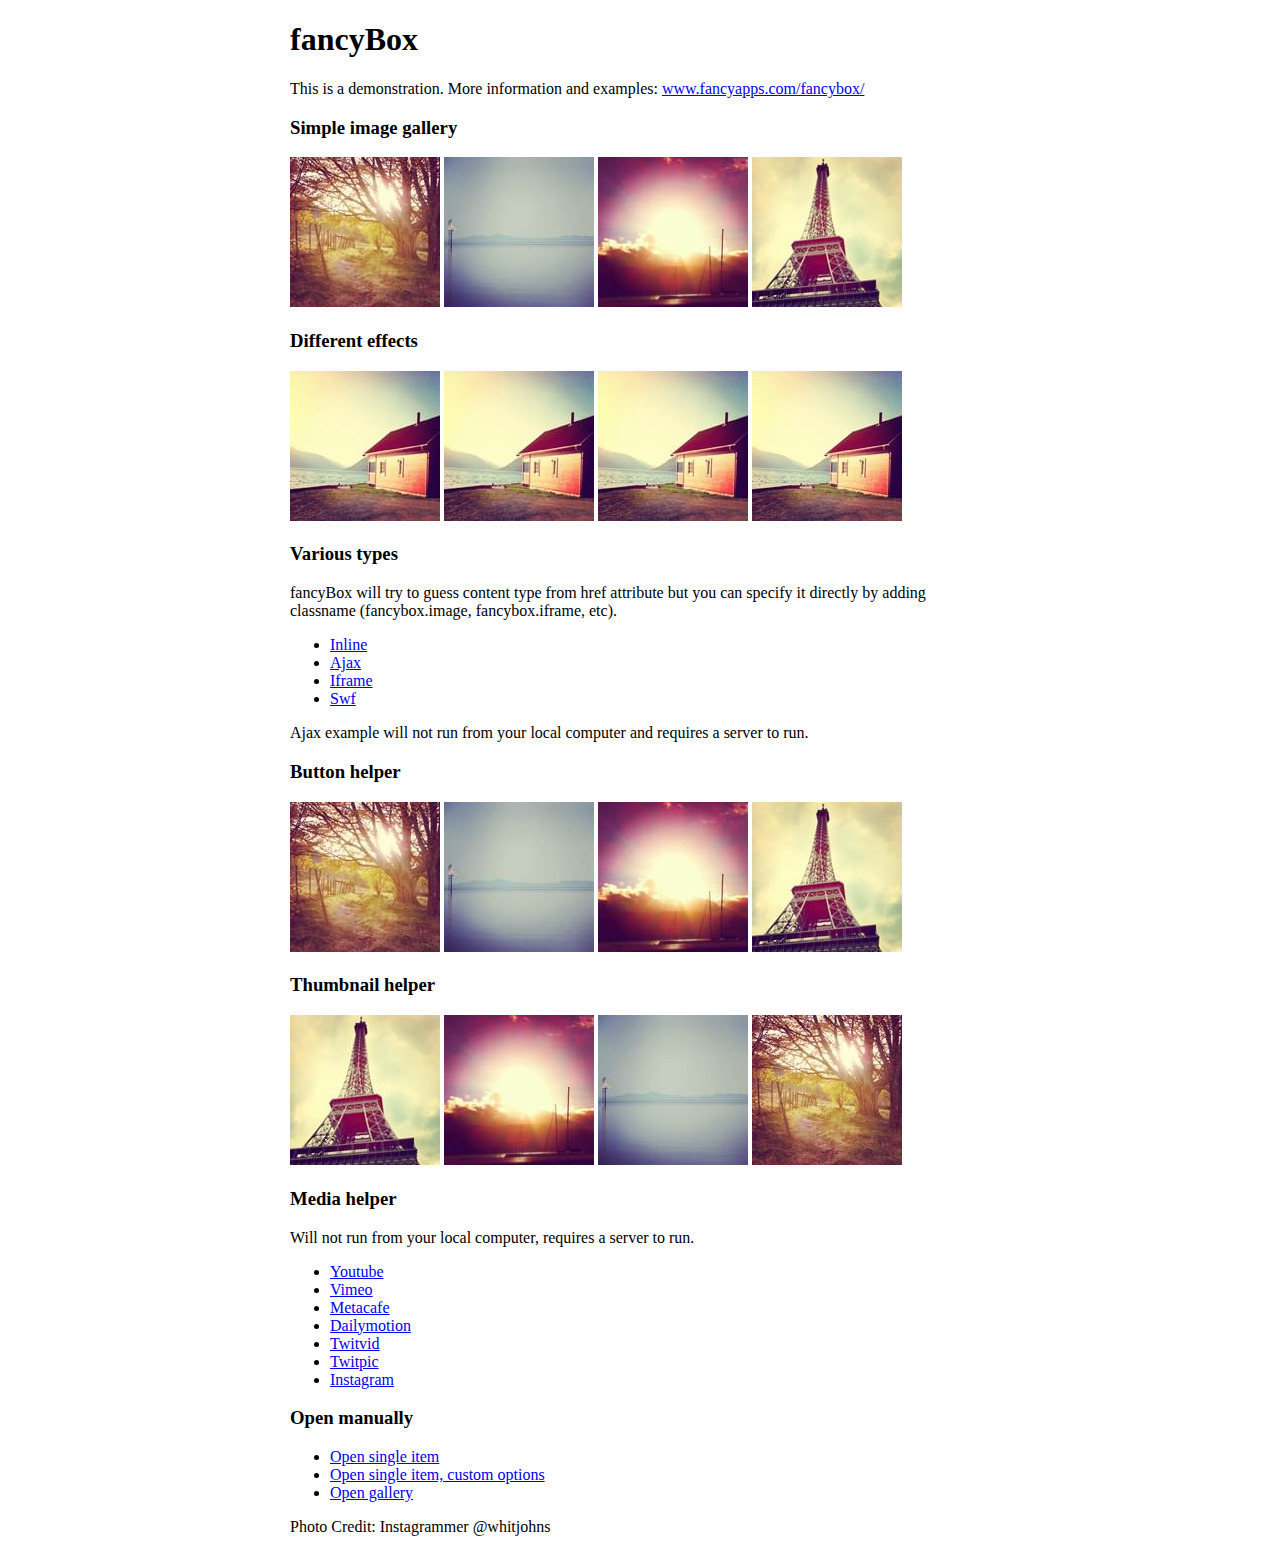
<file: assets/plugins/fancybox/demo/index.html>
<!DOCTYPE html>
<html>
<head>
	<title>fancyBox - Fancy jQuery Lightbox Alternative | Demonstration</title>
	<meta http-equiv="Content-Type" content="text/html; charset=UTF-8" />

	<!-- Add jQuery library -->
	<script type="text/javascript" src="../lib/jquery-1.10.1.min.js"></script>

	<!-- Add mousewheel plugin (this is optional) -->
	<script type="text/javascript" src="../lib/jquery.mousewheel-3.0.6.pack.js"></script>

	<!-- Add fancyBox main JS and CSS files -->
	<script type="text/javascript" src="../source/jquery.fancybox.js?v=2.1.5"></script>
	<link rel="stylesheet" type="text/css" href="../source/jquery.fancybox.css?v=2.1.5" media="screen" />

	<!-- Add Button helper (this is optional) -->
	<link rel="stylesheet" type="text/css" href="../source/helpers/jquery.fancybox-buttons.css?v=1.0.5" />
	<script type="text/javascript" src="../source/helpers/jquery.fancybox-buttons.js?v=1.0.5"></script>

	<!-- Add Thumbnail helper (this is optional) -->
	<link rel="stylesheet" type="text/css" href="../source/helpers/jquery.fancybox-thumbs.css?v=1.0.7" />
	<script type="text/javascript" src="../source/helpers/jquery.fancybox-thumbs.js?v=1.0.7"></script>

	<!-- Add Media helper (this is optional) -->
	<script type="text/javascript" src="../source/helpers/jquery.fancybox-media.js?v=1.0.6"></script>

	<script type="text/javascript">
		$(document).ready(function() {
			/*
			 *  Simple image gallery. Uses default settings
			 */

			$('.fancybox').fancybox();

			/*
			 *  Different effects
			 */

			// Change title type, overlay closing speed
			$(".fancybox-effects-a").fancybox({
				helpers: {
					title : {
						type : 'outside'
					},
					overlay : {
						speedOut : 0
					}
				}
			});

			// Disable opening and closing animations, change title type
			$(".fancybox-effects-b").fancybox({
				openEffect  : 'none',
				closeEffect	: 'none',

				helpers : {
					title : {
						type : 'over'
					}
				}
			});

			// Set custom style, close if clicked, change title type and overlay color
			$(".fancybox-effects-c").fancybox({
				wrapCSS    : 'fancybox-custom',
				closeClick : true,

				openEffect : 'none',

				helpers : {
					title : {
						type : 'inside'
					},
					overlay : {
						css : {
							'background' : 'rgba(238,238,238,0.85)'
						}
					}
				}
			});

			// Remove padding, set opening and closing animations, close if clicked and disable overlay
			$(".fancybox-effects-d").fancybox({
				padding: 0,

				openEffect : 'elastic',
				openSpeed  : 150,

				closeEffect : 'elastic',
				closeSpeed  : 150,

				closeClick : true,

				helpers : {
					overlay : null
				}
			});

			/*
			 *  Button helper. Disable animations, hide close button, change title type and content
			 */

			$('.fancybox-buttons').fancybox({
				openEffect  : 'none',
				closeEffect : 'none',

				prevEffect : 'none',
				nextEffect : 'none',

				closeBtn  : false,

				helpers : {
					title : {
						type : 'inside'
					},
					buttons	: {}
				},

				afterLoad : function() {
					this.title = 'Image ' + (this.index + 1) + ' of ' + this.group.length + (this.title ? ' - ' + this.title : '');
				}
			});


			/*
			 *  Thumbnail helper. Disable animations, hide close button, arrows and slide to next gallery item if clicked
			 */

			$('.fancybox-thumbs').fancybox({
				prevEffect : 'none',
				nextEffect : 'none',

				closeBtn  : false,
				arrows    : false,
				nextClick : true,

				helpers : {
					thumbs : {
						width  : 50,
						height : 50
					}
				}
			});

			/*
			 *  Media helper. Group items, disable animations, hide arrows, enable media and button helpers.
			*/
			$('.fancybox-media')
				.attr('rel', 'media-gallery')
				.fancybox({
					openEffect : 'none',
					closeEffect : 'none',
					prevEffect : 'none',
					nextEffect : 'none',

					arrows : false,
					helpers : {
						media : {},
						buttons : {}
					}
				});

			/*
			 *  Open manually
			 */

			$("#fancybox-manual-a").click(function() {
				$.fancybox.open('1_b.jpg');
			});

			$("#fancybox-manual-b").click(function() {
				$.fancybox.open({
					href : 'iframe.html',
					type : 'iframe',
					padding : 5
				});
			});

			$("#fancybox-manual-c").click(function() {
				$.fancybox.open([
					{
						href : '1_b.jpg',
						title : 'My title'
					}, {
						href : '2_b.jpg',
						title : '2nd title'
					}, {
						href : '3_b.jpg'
					}
				], {
					helpers : {
						thumbs : {
							width: 75,
							height: 50
						}
					}
				});
			});


		});
	</script>
	<style type="text/css">
		.fancybox-custom .fancybox-skin {
			box-shadow: 0 0 50px #222;
		}

		body {
			max-width: 700px;
			margin: 0 auto;
		}
	</style>
</head>
<body>
	<h1>fancyBox</h1>

	<p>This is a demonstration. More information and examples: <a href="http://fancyapps.com/fancybox/">www.fancyapps.com/fancybox/</a></p>

	<h3>Simple image gallery</h3>
	<p>
		<a class="fancybox" href="1_b.jpg" data-fancybox-group="gallery" title="Lorem ipsum dolor sit amet"><img src="1_s.jpg" alt="" /></a>

		<a class="fancybox" href="2_b.jpg" data-fancybox-group="gallery" title="Etiam quis mi eu elit temp"><img src="2_s.jpg" alt="" /></a>

		<a class="fancybox" href="3_b.jpg" data-fancybox-group="gallery" title="Cras neque mi, semper leon"><img src="3_s.jpg" alt="" /></a>

		<a class="fancybox" href="4_b.jpg" data-fancybox-group="gallery" title="Sed vel sapien vel sem uno"><img src="4_s.jpg" alt="" /></a>
	</p>

	<h3>Different effects</h3>
	<p>
		<a class="fancybox-effects-a" href="5_b.jpg" title="Lorem ipsum dolor sit amet, consectetur adipiscing elit"><img src="5_s.jpg" alt="" /></a>

		<a class="fancybox-effects-b" href="5_b.jpg" title="Lorem ipsum dolor sit amet, consectetur adipiscing elit"><img src="5_s.jpg" alt="" /></a>

		<a class="fancybox-effects-c" href="5_b.jpg" title="Lorem ipsum dolor sit amet, consectetur adipiscing elit"><img src="5_s.jpg" alt="" /></a>

		<a class="fancybox-effects-d" href="5_b.jpg" title="Lorem ipsum dolor sit amet, consectetur adipiscing elit"><img src="5_s.jpg" alt="" /></a>
	</p>

	<h3>Various types</h3>
	<p>
		fancyBox will try to guess content type from href attribute but you can specify it directly by adding classname (fancybox.image, fancybox.iframe, etc).
	</p>
	<ul>
		<li><a class="fancybox" href="#inline1" title="Lorem ipsum dolor sit amet">Inline</a></li>
		<li><a class="fancybox fancybox.ajax" href="ajax.txt">Ajax</a></li>
		<li><a class="fancybox fancybox.iframe" href="iframe.html">Iframe</a></li>
		<li><a class="fancybox" href="http://www.adobe.com/jp/events/cs3_web_edition_tour/swfs/perform.swf">Swf</a></li>
	</ul>

	<div id="inline1" style="width:400px;display: none;">
		<h3>Etiam quis mi eu elit</h3>
		<p>
			Lorem ipsum dolor sit amet, consectetur adipiscing elit. Etiam quis mi eu elit tempor facilisis id et neque. Nulla sit amet sem sapien. Vestibulum imperdiet porta ante ac ornare. Nulla et lorem eu nibh adipiscing ultricies nec at lacus. Cras laoreet ultricies sem, at blandit mi eleifend aliquam. Nunc enim ipsum, vehicula non pretium varius, cursus ac tortor. Vivamus fringilla congue laoreet. Quisque ultrices sodales orci, quis rhoncus justo auctor in. Phasellus dui eros, bibendum eu feugiat ornare, faucibus eu mi. Nunc aliquet tempus sem, id aliquam diam varius ac. Maecenas nisl nunc, molestie vitae eleifend vel, iaculis sed magna. Aenean tempus lacus vitae orci posuere porttitor eget non felis. Donec lectus elit, aliquam nec eleifend sit amet, vestibulum sed nunc.
		</p>
	</div>

	<p>
		Ajax example will not run from your local computer and requires a server to run.
	</p>

	<h3>Button helper</h3>
	<p>
		<a class="fancybox-buttons" data-fancybox-group="button" href="1_b.jpg"><img src="1_s.jpg" alt="" /></a>

		<a class="fancybox-buttons" data-fancybox-group="button" href="2_b.jpg"><img src="2_s.jpg" alt="" /></a>

		<a class="fancybox-buttons" data-fancybox-group="button" href="3_b.jpg"><img src="3_s.jpg" alt="" /></a>

		<a class="fancybox-buttons" data-fancybox-group="button" href="4_b.jpg"><img src="4_s.jpg" alt="" /></a>
	</p>

	<h3>Thumbnail helper</h3>
	<p>
		<a class="fancybox-thumbs" data-fancybox-group="thumb" href="4_b.jpg"><img src="4_s.jpg" alt="" /></a>

		<a class="fancybox-thumbs" data-fancybox-group="thumb" href="3_b.jpg"><img src="3_s.jpg" alt="" /></a>

		<a class="fancybox-thumbs" data-fancybox-group="thumb" href="2_b.jpg"><img src="2_s.jpg" alt="" /></a>

		<a class="fancybox-thumbs" data-fancybox-group="thumb" href="1_b.jpg"><img src="1_s.jpg" alt="" /></a>
	</p>

	<h3>Media helper</h3>
	<p>
		Will not run from your local computer, requires a server to run.
	</p>

	<ul>
		<li><a class="fancybox-media" href="http://www.youtube.com/watch?v=opj24KnzrWo">Youtube</a></li>
		<li><a class="fancybox-media" href="http://vimeo.com/47480346">Vimeo</a></li>
		<li><a class="fancybox-media" href="http://www.metacafe.com/watch/7635964/">Metacafe</a></li>
		<li><a class="fancybox-media" href="http://www.dailymotion.com/video/xoeylt_electric-guest-this-head-i-hold_music">Dailymotion</a></li>
		<li><a class="fancybox-media" href="http://twitvid.com/QY7MD">Twitvid</a></li>
		<li><a class="fancybox-media" href="http://twitpic.com/7p93st">Twitpic</a></li>
		<li><a class="fancybox-media" href="http://instagr.am/p/IejkuUGxQn">Instagram</a></li>
	</ul>

	<h3>Open manually</h3>
	<ul>
		<li><a id="fancybox-manual-a" href="javascript:;">Open single item</a></li>
		<li><a id="fancybox-manual-b" href="javascript:;">Open single item, custom options</a></li>
		<li><a id="fancybox-manual-c" href="javascript:;">Open gallery</a></li>
	</ul>

	<p>
		Photo Credit: Instagrammer @whitjohns
	</p>
</body>
</html>
</file>
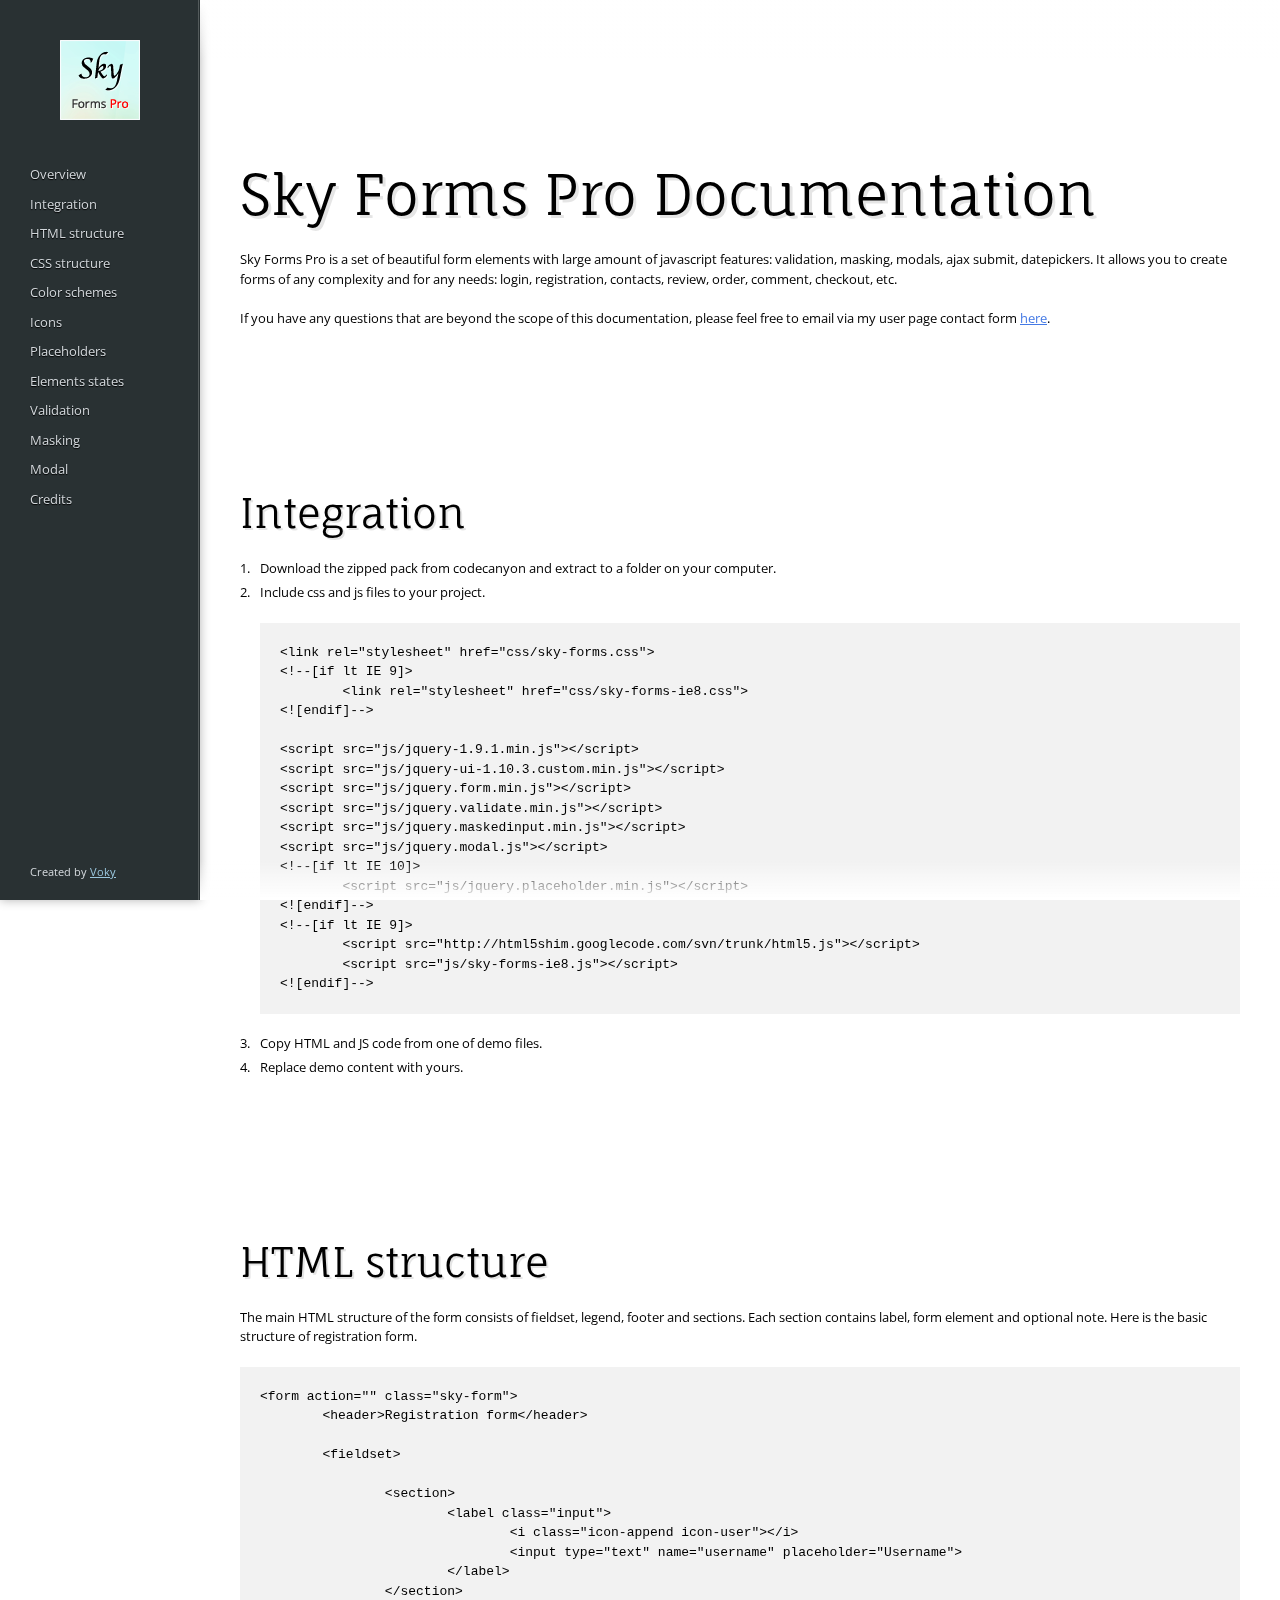
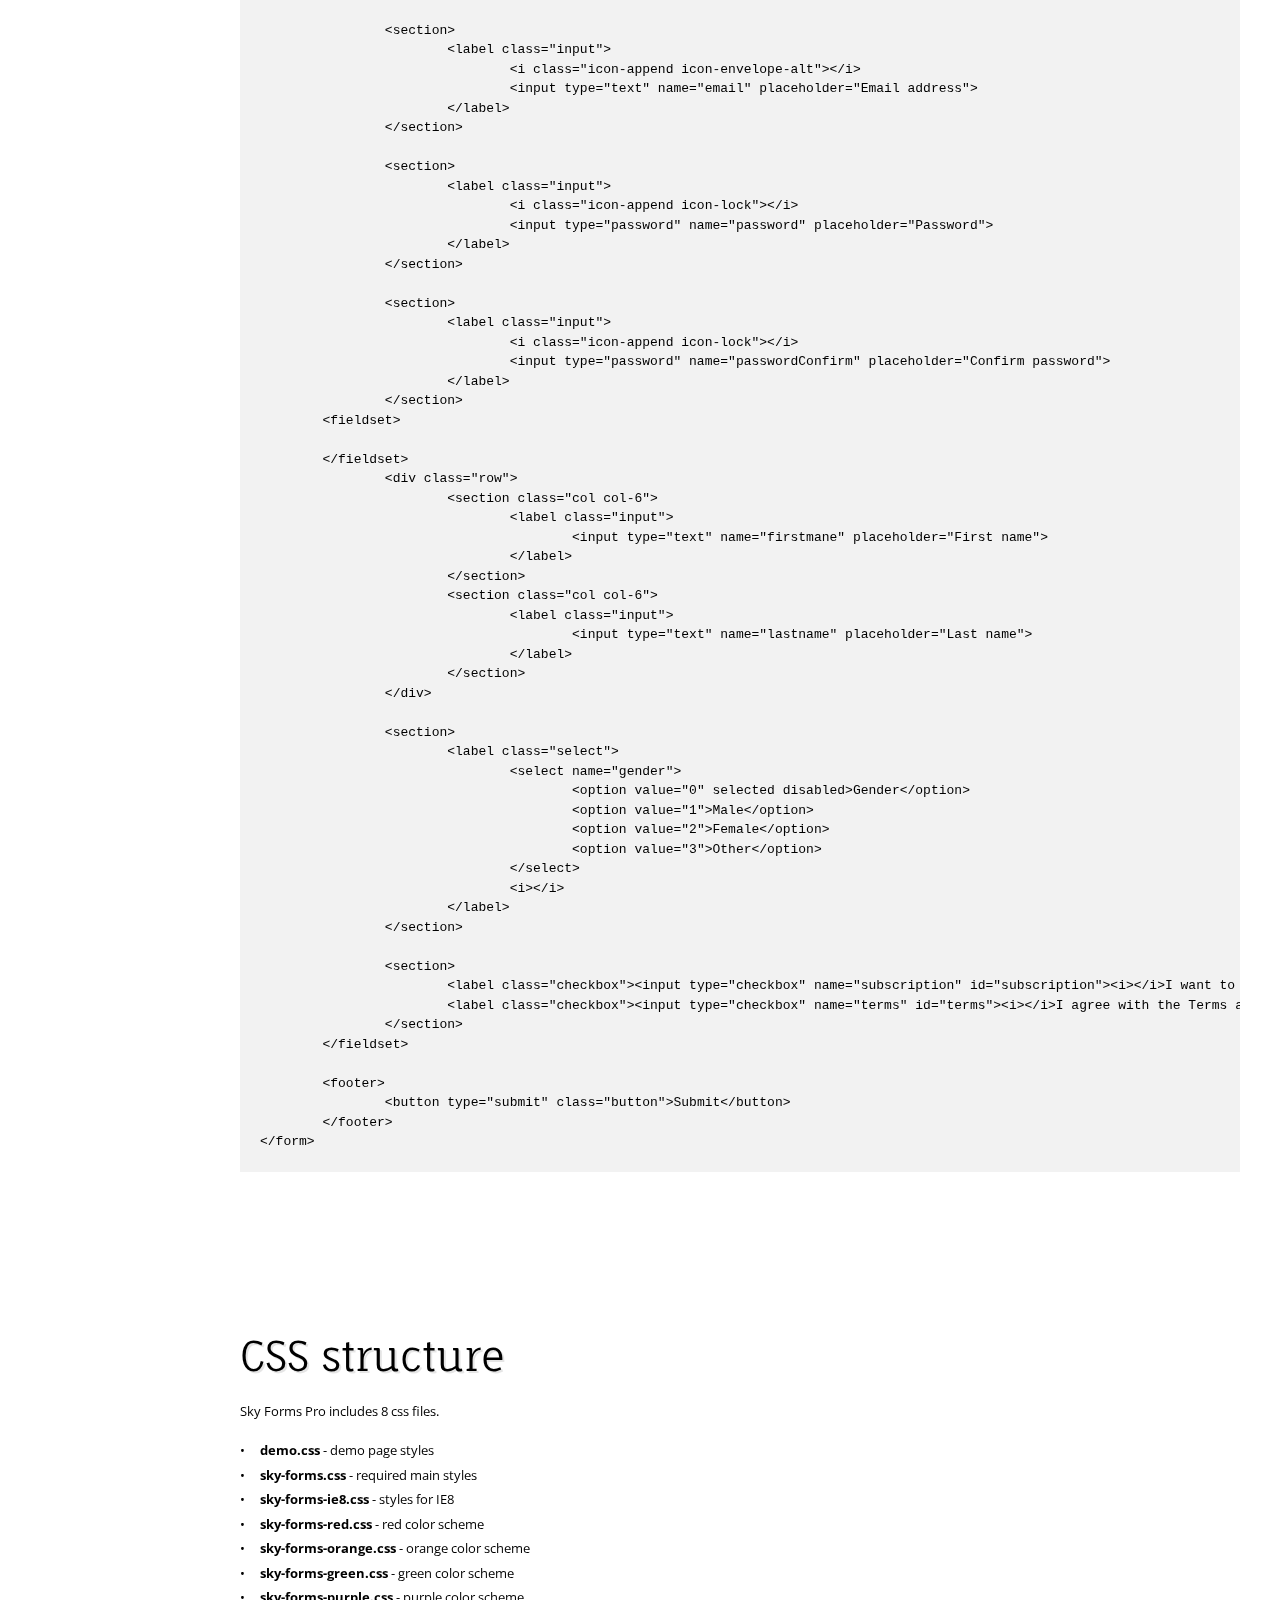
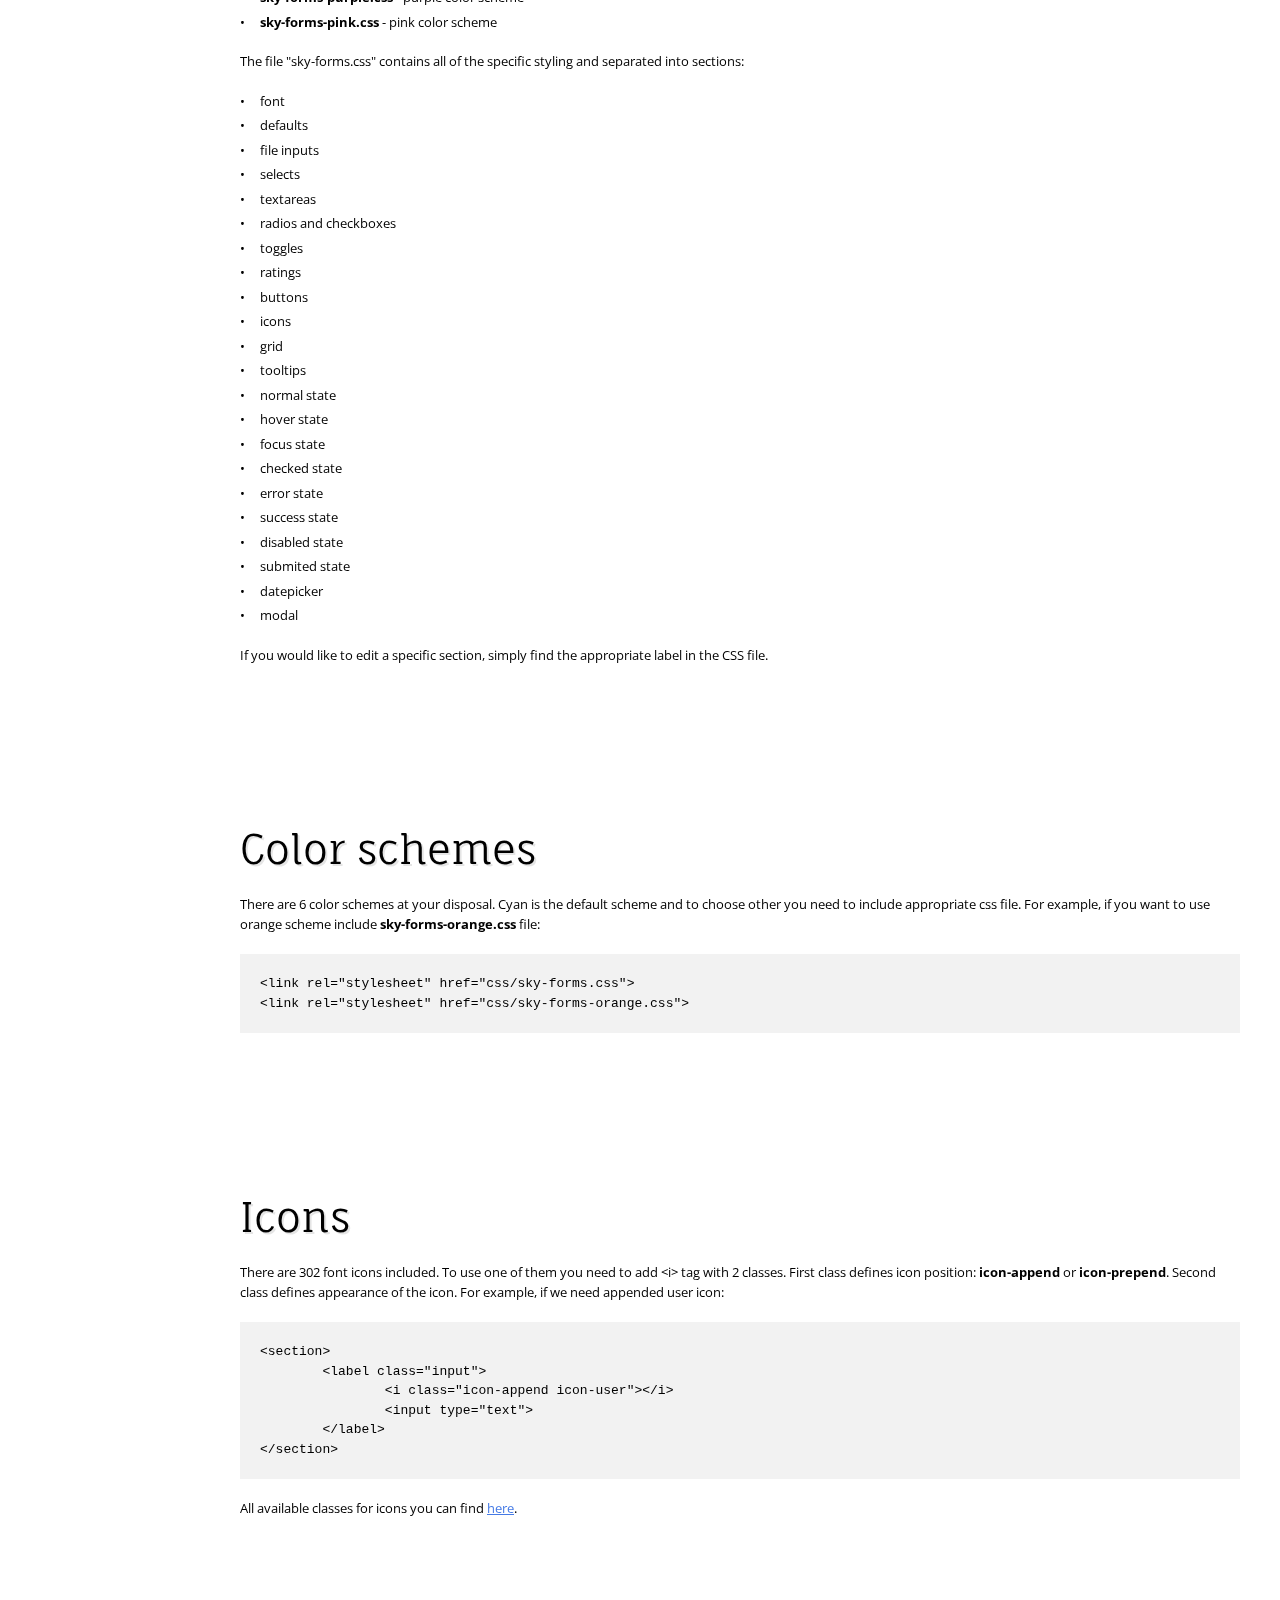
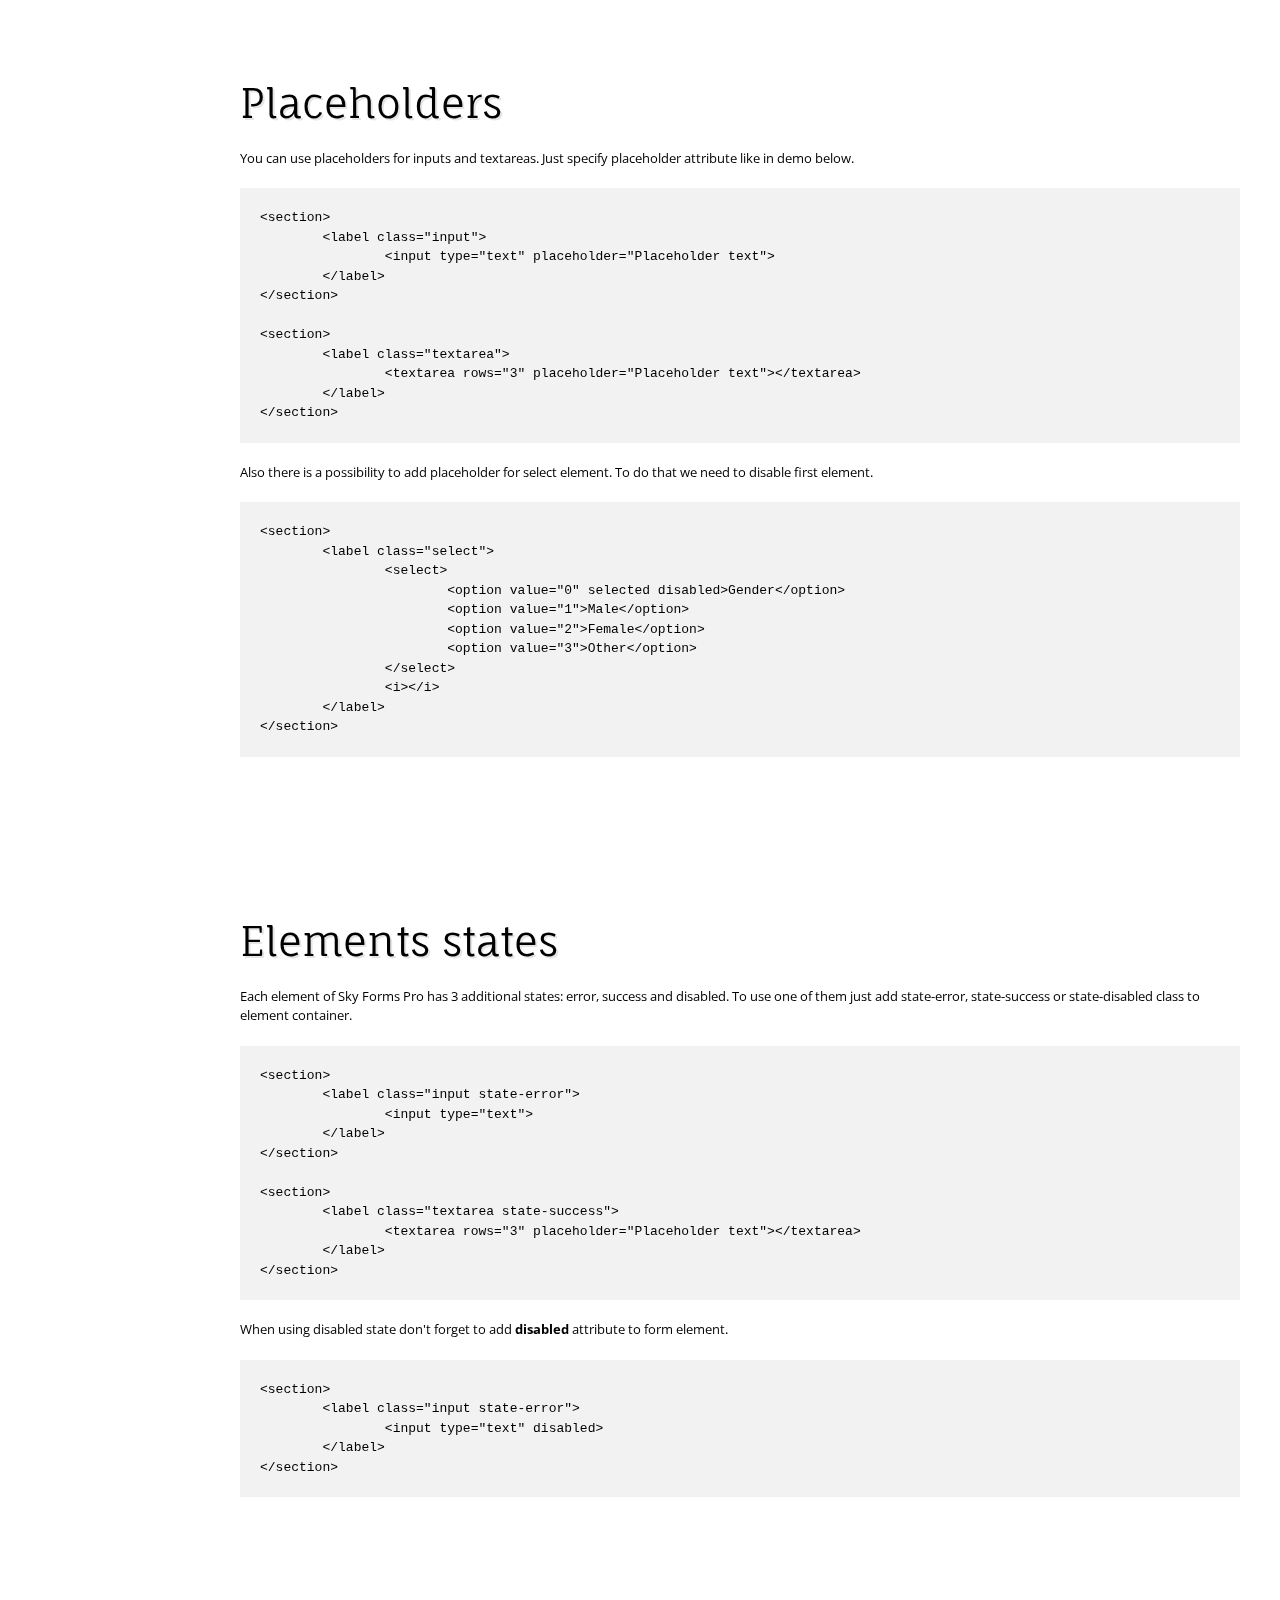
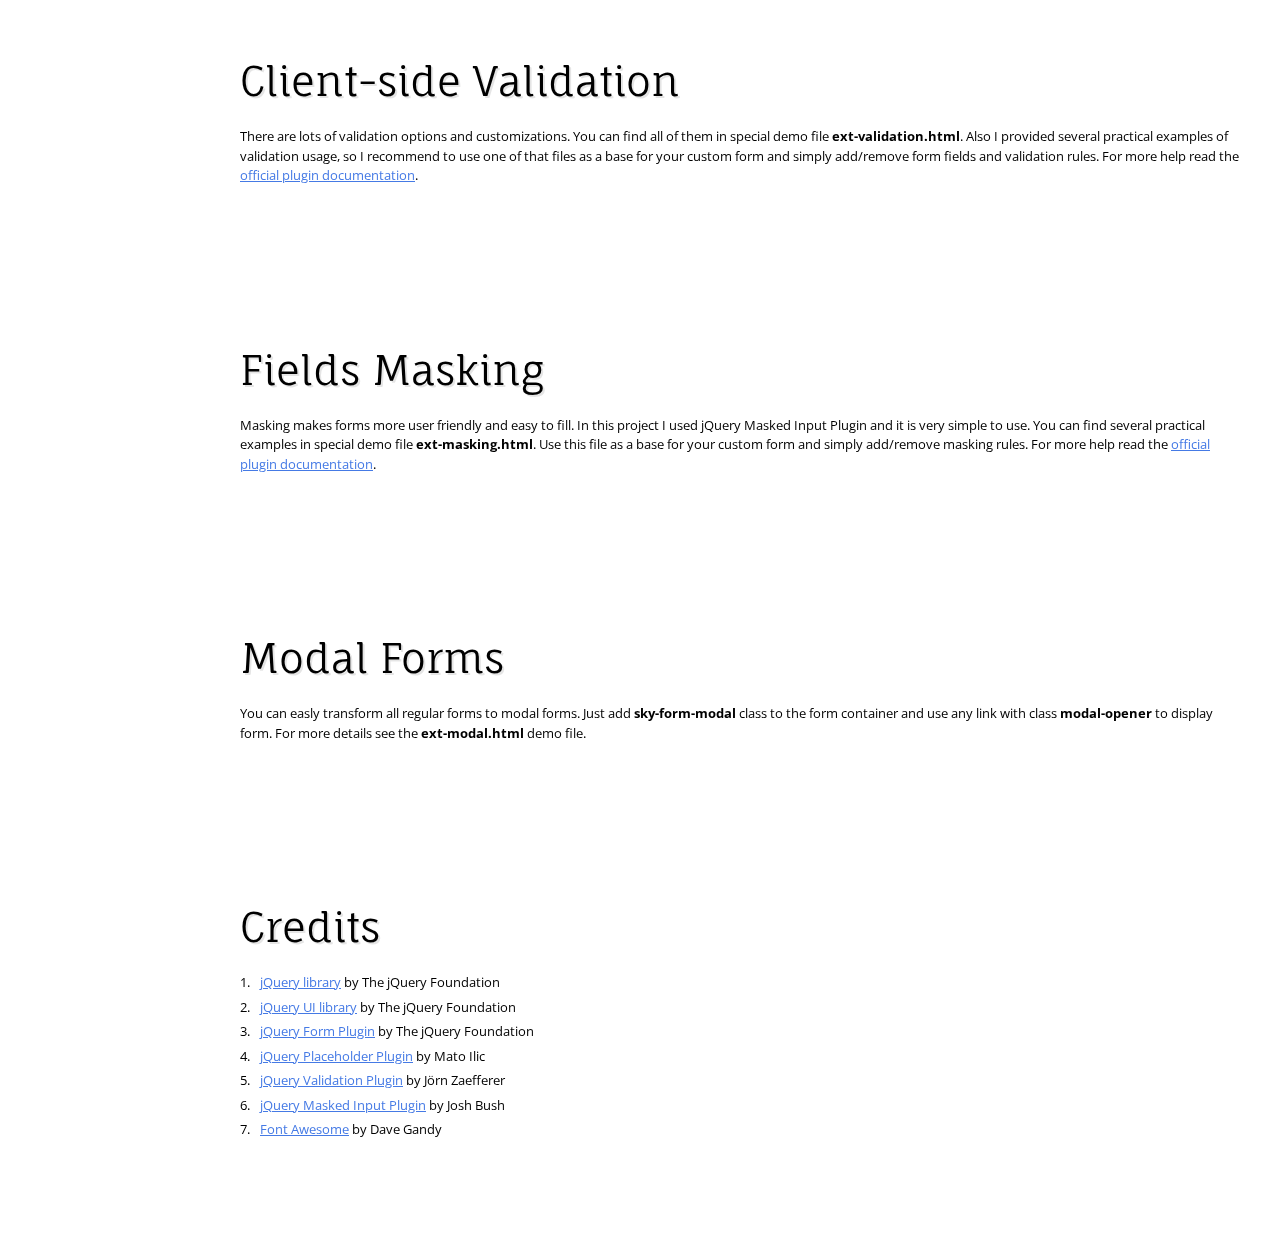
<file: assets/plugins/sky-forms-pro/documentation/index.html>
<!DOCTYPE html> 
<html>
	<head>
		<meta charset="utf-8">
		<title>Documentation for Sky Forms Pro</title>
		
		<meta name="viewport" content="width=1024">
		
		<link rel="stylesheet" href="css/main.css">
		
		<script src="http://ajax.googleapis.com/ajax/libs/jquery/1.9.1/jquery.min.js"></script>
		<script src="js/main.js"></script>
	</head>
	<body id="overview">
		<article>
			<!-- overview -->
			<section>
				<h1>Sky Forms Pro Documentation</h1>
				<p>Sky Forms Pro is a set of beautiful form elements with large amount of javascript features: validation, masking, modals, ajax submit, datepickers. It allows you to create forms of any complexity and for any needs: login, registration, contacts, review, order, comment, checkout, etc.</p>
				<p>If you have any questions that are beyond the scope of this documentation, please feel free to email via my user page contact form <a href="http://codecanyon.net/user/voky?ref=voky">here</a>.</p>
			</section>
			<!--/ overview -->
			
			<!-- integration -->
			<section id="integration">
				<h2>Integration</h2>
				<ol>
					<li>Download the zipped pack from codecanyon and extract to a folder on your computer.</li>
					<li>Include css and js files to your project.
<pre>&lt;link rel=&quot;stylesheet&quot; href=&quot;css/sky-forms.css&quot;&gt;
&lt;!--[if lt IE 9]&gt;
	&lt;link rel=&quot;stylesheet&quot; href=&quot;css/sky-forms-ie8.css&quot;&gt;
&lt;![endif]--&gt;

&lt;script src=&quot;js/jquery-1.9.1.min.js&quot;&gt;&lt;/script&gt;
&lt;script src=&quot;js/jquery-ui-1.10.3.custom.min.js&quot;&gt;&lt;/script&gt;
&lt;script src=&quot;js/jquery.form.min.js&quot;&gt;&lt;/script&gt;
&lt;script src=&quot;js/jquery.validate.min.js&quot;&gt;&lt;/script&gt;
&lt;script src=&quot;js/jquery.maskedinput.min.js&quot;&gt;&lt;/script&gt;
&lt;script src=&quot;js/jquery.modal.js&quot;&gt;&lt;/script&gt;
&lt;!--[if lt IE 10]&gt;
	&lt;script src=&quot;js/jquery.placeholder.min.js&quot;&gt;&lt;/script&gt;
&lt;![endif]--&gt;		
&lt;!--[if lt IE 9]&gt;
	&lt;script src=&quot;http://html5shim.googlecode.com/svn/trunk/html5.js&quot;&gt;&lt;/script&gt;
	&lt;script src=&quot;js/sky-forms-ie8.js&quot;&gt;&lt;/script&gt;
&lt;![endif]--&gt;</pre>
					</li>
					<li>Copy HTML and JS code from one of demo files.</li>
					<li>Replace demo content with yours.</li>
				</ol>
			</section>
			<!--/ integration -->
			
			<!-- html structure -->
			<section id="html">
				<h2>HTML structure</h2>
				<p>The main HTML structure of the form consists of fieldset, legend, footer and sections. Each section contains label, form element and optional note. Here is the basic structure of registration form.</p>
<pre>&lt;form action=&quot;&quot; class=&quot;sky-form&quot;&gt;
	&lt;header&gt;Registration form&lt;/header&gt;
		
	&lt;fieldset&gt;
		
		&lt;section&gt;
			&lt;label class=&quot;input&quot;&gt;
				&lt;i class=&quot;icon-append icon-user&quot;&gt;&lt;/i&gt;
				&lt;input type=&quot;text&quot; name=&quot;username&quot; placeholder=&quot;Username&quot;&gt;
			&lt;/label&gt;
		&lt;/section&gt;
		
		&lt;section&gt;
			&lt;label class=&quot;input&quot;&gt;
				&lt;i class=&quot;icon-append icon-envelope-alt&quot;&gt;&lt;/i&gt;
				&lt;input type=&quot;text&quot; name=&quot;email&quot; placeholder=&quot;Email address&quot;&gt;
			&lt;/label&gt;
		&lt;/section&gt;
		
		&lt;section&gt;
			&lt;label class=&quot;input&quot;&gt;
				&lt;i class=&quot;icon-append icon-lock&quot;&gt;&lt;/i&gt;
				&lt;input type=&quot;password&quot; name=&quot;password&quot; placeholder=&quot;Password&quot;&gt;
			&lt;/label&gt;
		&lt;/section&gt;
		
		&lt;section&gt;
			&lt;label class=&quot;input&quot;&gt;
				&lt;i class=&quot;icon-append icon-lock&quot;&gt;&lt;/i&gt;
				&lt;input type=&quot;password&quot; name=&quot;passwordConfirm&quot; placeholder=&quot;Confirm password&quot;&gt;
			&lt;/label&gt;
		&lt;/section&gt;
	&lt;fieldset&gt;	
		
	&lt;/fieldset&gt;		
		&lt;div class=&quot;row&quot;&gt;
			&lt;section class=&quot;col col-6&quot;&gt;
				&lt;label class=&quot;input&quot;&gt;
					&lt;input type=&quot;text&quot; name=&quot;firstmane&quot; placeholder=&quot;First name&quot;&gt;
				&lt;/label&gt;
			&lt;/section&gt;
			&lt;section class=&quot;col col-6&quot;&gt;
				&lt;label class=&quot;input&quot;&gt;
					&lt;input type=&quot;text&quot; name=&quot;lastname&quot; placeholder=&quot;Last name&quot;&gt;
				&lt;/label&gt;
			&lt;/section&gt;
		&lt;/div&gt;
		
		&lt;section&gt;
			&lt;label class=&quot;select&quot;&gt;
				&lt;select name=&quot;gender&quot;&gt;
					&lt;option value=&quot;0&quot; selected disabled&gt;Gender&lt;/option&gt;
					&lt;option value=&quot;1&quot;&gt;Male&lt;/option&gt;
					&lt;option value=&quot;2&quot;&gt;Female&lt;/option&gt;
					&lt;option value=&quot;3&quot;&gt;Other&lt;/option&gt;
				&lt;/select&gt;
				&lt;i&gt;&lt;/i&gt;
			&lt;/label&gt;
		&lt;/section&gt;
		
		&lt;section&gt;
			&lt;label class=&quot;checkbox&quot;&gt;&lt;input type=&quot;checkbox&quot; name=&quot;subscription&quot; id=&quot;subscription&quot;&gt;&lt;i&gt;&lt;/i&gt;I want to receive news and  special offers&lt;/label&gt;
			&lt;label class=&quot;checkbox&quot;&gt;&lt;input type=&quot;checkbox&quot; name=&quot;terms&quot; id=&quot;terms&quot;&gt;&lt;i&gt;&lt;/i&gt;I agree with the Terms and Conditions&lt;/label&gt;
		&lt;/section&gt;
	&lt;/fieldset&gt;
	
	&lt;footer&gt;
		&lt;button type=&quot;submit&quot; class=&quot;button&quot;&gt;Submit&lt;/button&gt;
	&lt;/footer&gt;
&lt;/form&gt;</pre>
			</section>
			<!--/ html structure -->
			
			<!-- css structure -->
			<section id="css">
				<h2>CSS structure</h2>
				<p>Sky Forms Pro includes 8 css files.</p>
				<ul>
					<li><strong>demo.css</strong> - demo page styles</li>
					<li><strong>sky-forms.css</strong> - required main styles</li>
					<li><strong>sky-forms-ie8.css</strong> - styles for IE8</li>
					<li><strong>sky-forms-red.css</strong> - red color scheme</li>
					<li><strong>sky-forms-orange.css</strong> - orange color scheme</li>
					<li><strong>sky-forms-green.css</strong> - green color scheme</li>
					<li><strong>sky-forms-purple.css</strong> - purple color scheme</li>
					<li><strong>sky-forms-pink.css</strong> - pink color scheme</li>
				</ul>
				<p>The file "sky-forms.css" contains all of the specific styling and separated into sections:</p>
				<ul>
					<li>font</li>
					<li>defaults</li>
					<li>file inputs</li>
					<li>selects</li>
					<li>textareas</li>
					<li>radios and checkboxes</li>
					<li>toggles</li>
					<li>ratings</li>
					<li>buttons</li>
					<li>icons</li>
					<li>grid</li>
					<li>tooltips</li>
					<li>normal state</li>
					<li>hover state</li>
					<li>focus state</li>
					<li>checked state</li>
					<li>error state</li>
					<li>success state</li>
					<li>disabled state</li>
					<li>submited state</li>
					<li>datepicker</li>
					<li>modal</li>
				</ul>
				<p>If you would like to edit a specific section, simply find the appropriate label in the CSS file.</p>
			</section>
			<!--/ css structure -->
			
			<!-- schemes -->
			<section id="schemes">
				<h2>Color schemes</h2>
				<p>There are 6 color schemes at your disposal. Cyan is the default scheme and to choose other you need to include appropriate css file. For example, if you want to use orange scheme include <strong>sky-forms-orange.css</strong> file:</p>
<pre>&lt;link rel=&quot;stylesheet&quot; href=&quot;css/sky-forms.css&quot;&gt;
&lt;link rel=&quot;stylesheet&quot; href=&quot;css/sky-forms-orange.css&quot;&gt;</pre>
			</section>
			<!--/ schemes -->		
			
			<!-- icons -->
			<section id="icons">
				<h2>Icons</h2>
				<p>There are 302 font icons included. To use one of them you need to add &lt;i&gt; tag with 2 classes. First class defines icon position: <strong>icon-append</strong> or <strong>icon-prepend</strong>. Second class defines appearance of the icon. For example, if we need appended user icon:</p>
<pre>&lt;section&gt;
	&lt;label class=&quot;input&quot;&gt;
		&lt;i class=&quot;icon-append icon-user&quot;&gt;&lt;/i&gt;
		&lt;input type=&quot;text&quot;&gt;
	&lt;/label&gt;
&lt;/section&gt;</pre>
				<p>All available classes for icons you can find <a href="http://fortawesome.github.io/Font-Awesome/icons/" target="_blank">here</a>.</p>
			</section>
			<!--/ icons -->
			
			<!-- placeholders -->
			<section id="placeholders">
				<h2>Placeholders</h2>
				<p>You can use placeholders for inputs and textareas. Just specify placeholder attribute like in demo below.</p>
<pre>&lt;section&gt;
	&lt;label class=&quot;input&quot;&gt;
		&lt;input type=&quot;text&quot; placeholder=&quot;Placeholder text&quot;&gt;
	&lt;/label&gt;
&lt;/section&gt;

&lt;section&gt;
	&lt;label class=&quot;textarea&quot;&gt;
		&lt;textarea rows=&quot;3&quot; placeholder=&quot;Placeholder text&quot;&gt;&lt;/textarea&gt;
	&lt;/label&gt;
&lt;/section&gt;</pre>
				<p>Also there is a possibility to add placeholder for select element. To do that we need to disable first element.</p>
<pre>&lt;section&gt;
	&lt;label class=&quot;select&quot;&gt;
		&lt;select&gt;
			&lt;option value=&quot;0&quot; selected disabled&gt;Gender&lt;/option&gt;
			&lt;option value=&quot;1&quot;&gt;Male&lt;/option&gt;
			&lt;option value=&quot;2&quot;&gt;Female&lt;/option&gt;
			&lt;option value=&quot;3&quot;&gt;Other&lt;/option&gt;
		&lt;/select&gt;
		&lt;i&gt;&lt;/i&gt;
	&lt;/label&gt;
&lt;/section&gt;</pre>
			</section>
			<!--/ placeholders -->
			
			<!-- states -->
			<section id="states">
				<h2>Elements states</h2>
				<p>Each element of Sky Forms Pro has 3 additional states: error, success and disabled. To use one of them just add state-error, state-success or state-disabled class to element container.</p>
<pre>&lt;section&gt;
	&lt;label class=&quot;input state-error&quot;&gt;
		&lt;input type=&quot;text&quot;&gt;
	&lt;/label&gt;
&lt;/section&gt;

&lt;section&gt;
	&lt;label class=&quot;textarea state-success&quot;&gt;
		&lt;textarea rows=&quot;3&quot; placeholder=&quot;Placeholder text&quot;&gt;&lt;/textarea&gt;
	&lt;/label&gt;
&lt;/section&gt;</pre>
				<p>When using disabled state don't forget to add <strong>disabled</strong> attribute to form element.</p>
<pre>&lt;section&gt;
	&lt;label class=&quot;input state-error&quot;&gt;
		&lt;input type=&quot;text&quot; disabled&gt;
	&lt;/label&gt;
&lt;/section&gt;</pre>
			</section>
			<!--/ states -->
			
			<!-- validation -->
			<section id="validation">
				<h2>Client-side Validation</h2>
				<p>There are lots of validation options and customizations. You can find all of them in special demo file <strong>ext-validation.html</strong>. Also I provided several practical examples of validation usage, so I recommend to use one of that files as a base for your custom form and simply add/remove form fields and validation rules. For more help read the <a href="http://jqueryvalidation.org/documentation">official plugin documentation</a>.</p>
			</section>
			<!--/ validation -->
			
			<!-- masking -->
			<section id="masking">
				<h2>Fields Masking</h2>
				<p>Masking makes forms more user friendly and easy to fill. In this project I used jQuery Masked Input Plugin and it is very simple to use. You can find several practical examples in special demo file <strong>ext-masking.html</strong>. Use this file as a base for your custom form and simply add/remove masking rules. For more help read the <a href="http://digitalbush.com/projects/masked-input-plugin/">official plugin documentation</a>.</p>
			</section>
			<!--/ masking -->
			
			<!-- modal -->
			<section id="modal">
				<h2>Modal Forms</h2>
				<p>You can easly transform all regular forms to modal forms. Just add <strong>sky-form-modal</strong> class to the form container and use any link with class <strong>modal-opener</strong> to display form. For more details see the <strong>ext-modal.html</strong> demo file.</p>
			</section>
			<!--/ modal -->
			
			<!-- credits -->
			<section id="credits">
				<h2>Credits</h2>
				<ol>
					<li><a href="http://jquery.com" target="_blank">jQuery library</a> by The jQuery Foundation</li>
					<li><a href="http://jqueryui.com" target="_blank">jQuery UI library</a> by The jQuery Foundation</li>
					<li><a href="https://github.com/malsup/form" target="_blank">jQuery Form Plugin</a> by The jQuery Foundation</li>
					<li><a href="http://matoilic.github.com/jquery.placeholder" target="_blank">jQuery Placeholder Plugin</a> by Mato Ilic</li>
					<li><a href="https://github.com/jzaefferer/jquery-validation/" target="_blank">jQuery Validation Plugin</a> by Jörn Zaefferer</li>
					<li><a href="http://digitalbush.com/projects/masked-input-plugin/" target="_blank">jQuery Masked Input Plugin</a> by Josh Bush</li>
					<li><a href="http://fortawesome.github.com/Font-Awesome/" target="_blank">Font Awesome</a> by Dave Gandy</li>
				</ol>
			</section>
			<!--/ credits -->
		</article>
		
		<aside>
			<!-- logo -->
			<img src="img/thumbnail.png" alt="" />
			<!--/ logo -->
			
			<!-- main nav -->
			<nav id="main-nav">
				<ul>
					<li><a href="#overview">Overview</a></li>
					<li><a href="#integration">Integration</a></li>
					<li><a href="#html">HTML structure</a></li>
					<li><a href="#css">CSS structure</a></li>
					<li><a href="#schemes">Color schemes</a></li>
					<li><a href="#icons">Icons</a></li>
					<li><a href="#placeholders">Placeholders</a></li>
					<li><a href="#states">Elements states</a></li>
					<li><a href="#validation">Validation</a></li>
					<li><a href="#masking">Masking</a></li>
					<li><a href="#modal">Modal</a></li>
					<li><a href="#credits">Credits</a></li>
				</ul>
			</nav>
			<!--/ main nav -->
			
			<!-- copyrights -->
			<p>Created by <a href="http://codecanyon.net/user/voky?ref=voky">Voky</a></p>
			<!--/ copyrights -->
		</aside>
	</body>
</html>
</file>
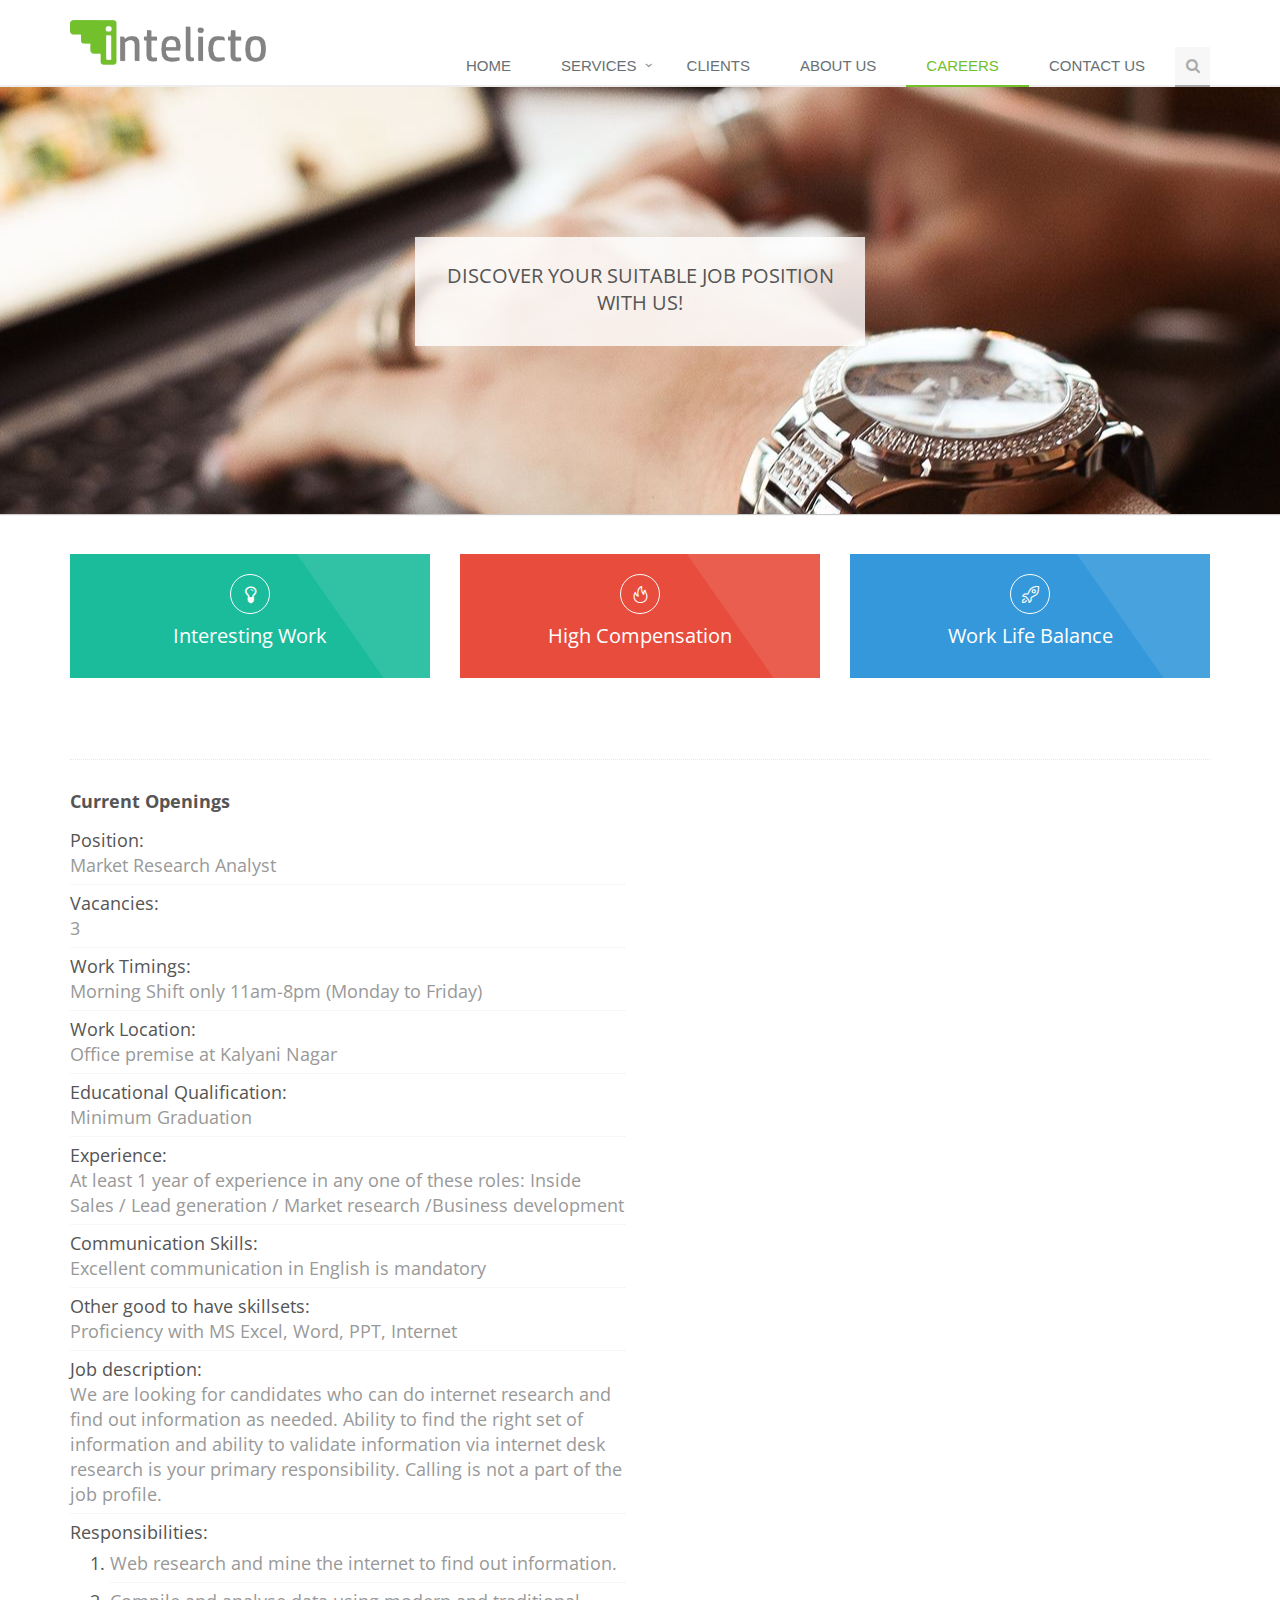
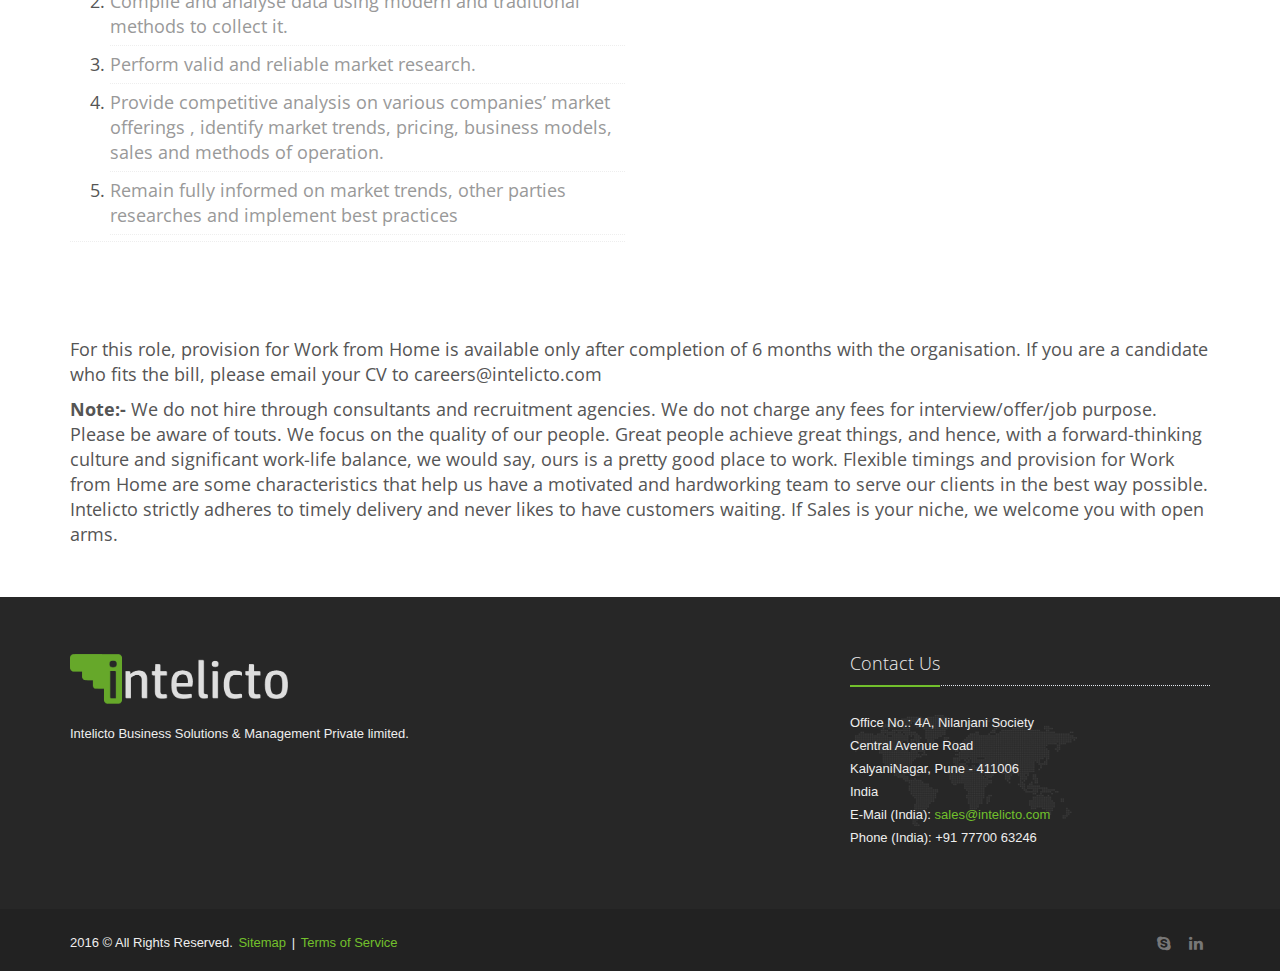
<file: careers.html>
<!DOCTYPE html>
<!--[if IE 8]> <html lang="en" class="ie8"> <![endif]-->
<!--[if IE 9]> <html lang="en" class="ie9"> <![endif]-->
<!--[if !IE]><!--> <html lang="en"> <!--<![endif]-->
<head>
    <title>Careers | Intelicto</title>

    <!-- Meta -->
    <meta charset="utf-8">
    <meta name="viewport" content="width=device-width, initial-scale=1.0">
    <meta name="description" content="">
    <meta name="author" content="">

    <!-- Favicon -->
    <link rel="shortcut icon" href="favicon.ico">

    <!-- Web Fonts -->
    <link rel='stylesheet' type='text/css' href='//fonts.googleapis.com/css?family=Open+Sans:400,300,600&amp;subset=cyrillic,latin'>

    <!-- CSS Global Compulsory -->
    <link rel="stylesheet" href="assets/plugins/bootstrap/css/bootstrap.min.css">
    <link rel="stylesheet" href="assets/css/style.css">

    <!-- CSS Header and Footer -->
    <link rel="stylesheet" href="assets/css/headers/header-default.css">
    <link rel="stylesheet" href="assets/css/footers/footer-v1.css">

    <!-- CSS Implementing Plugins -->
    
    <link rel="stylesheet" href="assets/plugins/animate.css">
    <link rel="stylesheet" href="assets/plugins/line-icons/line-icons.css">
    <link rel="stylesheet" href="assets/plugins/parallax-slider/css/parallax-slider.css">
    <link rel="stylesheet" href="assets/plugins/font-awesome/css/font-awesome.min.css">

    <!-- CSS Page Style -->
    <link rel="stylesheet" href="assets/css/pages/page_job.css">

    <!-- CSS Theme -->
    <link rel="stylesheet" href="assets/css/theme-colors/default.css" id="style_color">
    <link rel="stylesheet" href="assets/css/theme-skins/dark.css">

    <!-- CSS Customization -->
    <link rel="stylesheet" href="assets/css/custom.css">
</head>

<body>

<div class="wrapper">
    <!--=== Header ===-->
    <div class="header">
        <div class="container">
            <a class="logo" href="index.html">
                <img src="assets/img/logo-new.png" height="45" alt="Logo">
            </a>
            <button type="button" class="navbar-toggle" data-toggle="collapse" data-target=".navbar-responsive-collapse">
                <span class="sr-only">Toggle navigation</span>
                <span class="fa fa-bars"></span>
            </button>
        </div>

        <div class="collapse navbar-collapse mega-menu navbar-responsive-collapse">
            <div class="container">
                <ul class="nav navbar-nav">
                    <li>
                        <a href="index.html">
                            Home
                        </a>
                    </li>
                    <li class="dropdown">
                        <a href="javascript:void(0);" class="dropdown-toggle" data-toggle="dropdown">
                            Services
                        </a>
                        <ul class="dropdown-menu">
                            <li class="dropdown-submenu">
                                <a href="lead-generation.html">Lead Generation Services</a>
                                <ul class="dropdown-menu">
                                    <li><a href="lead-generation.html#bespoke-list-building">Bespoke List Building</a></li>
                                    <li><a href="lead-generation.html#appointment-generation">Appointment Generation</a></li>
                                </ul>
                            </li>
                            <li>
                                <a href="market-research.html">Market Research Outsourcing</a>                              
                            </li>
                            <li>
                                <a href="crm-services.html">
                                    CRM Enrichment Services
                                </a>
                            </li>
                            <li>
                                <a href="email-marketing.html">
                                    E-Mail Outreach Services
                                </a>
                            </li>
                        </ul>
                    </li>
                    <li>
                        <a href="our-clients.html">
                            Clients
                        </a>
                    </li>
                    <li>
                        <a href="about-us.html">
                            About Us
                        </a>
                    </li>
                    <li class="active">
                        <a href="careers.html">
                            Careers
                        </a>
                    </li>

                    <li>
                        <a href="contact-us.html">
                            Contact Us                          
                        </a>
                    </li>
                    <li>
                        <i class="search fa fa-search search-btn"></i>
                        <div class="search-open">
                            <div class="input-group animated fadeInDown">
                                <input type="text" class="form-control" placeholder="Search">
                                <span class="input-group-btn">
                                    <button class="btn-u" type="button">Go</button>
                                </span>
                            </div>
                        </div>
                    </li>
                </ul>
            </div><!--/end container-->
        </div>
    </div>
    <!--=== End Header ===-->

    <!--=== Job Img ===-->
    <div class="job-img margin-bottom-30 da-slider" style="background:url(assets/img/bg/11.jpg) 50% 50%;">
        <div class="job-banner" style="margin-top:150px">
            <h2>Discover your suitable job position with us!</h2>
        </div><!-- 
        <div class="job-img-inputs">
            <div class="container">
                <div class="row">
                    <div class="col-sm-4 md-margin-bottom-10">
                        <div class="input-group">
                            <span class="input-group-addon"><i class="fa fa-tag"></i></span>
                            <input type="text" placeholder="what job you are looking for" class="form-control">
                        </div>
                    </div>
                    <div class="col-sm-4 md-margin-bottom-10">
                        <div class="input-group">
                            <span class="input-group-addon"><i class="fa fa-map-marker"></i></span>
                            <input type="text" placeholder="where would you like to work" class="form-control">
                        </div>
                    </div>
                    <div class="col-sm-4">
                        <button type="button" class="btn-u btn-block btn-u-dark"> Search Job</button>
                    </div>
                </div>
            </div>
        </div> -->
    </div>
    <!--=== End Job Img ===-->

    <!--=== Content Part ===-->
    <div class="container content">
        <!-- Begin Service Block -->
        <div class="row margin-bottom-40">
            <div class="col-md-4 col-sm-6">
                <div class="service-block service-block-sea service-or">
                    <div class="service-bg"></div>
                    <i class="icon-custom icon-color-light rounded-x fa fa-lightbulb-o"></i>
                    <h2 class="heading-md">Interesting Work</h2>
                </div>
            </div>
            <div class="col-md-4 col-sm-6">
                <div class="service-block service-block-red service-or">
                    <div class="service-bg"></div>
                    <i class="icon-custom icon-color-light rounded-x icon-line icon-fire"></i>
                    <h2 class="heading-md">High Compensation</h2>
                </div>
            </div>
            <div class="col-md-4 col-sm-12">
                <div class="service-block service-block-blue service-or">
                    <div class="service-bg"></div>
                    <i class="icon-custom icon-color-light rounded-x icon-line icon-rocket"></i>
                    <h2 class="heading-md">Work Life Balance</h2>
                </div>
            </div>
        </div>
        <!-- End Begin Service Block -->

        <!-- Job Content -->
        <div class="headline"><h2></h2></div>
        <div class="row job-content">
            <div class="col-md-6 col-sm-6">
                <h3 class="heading-md"><strong>Current Openings</strong></h3>
                <h4>
                    <ul class="list-unstyled categories">
                        <li>Position: <span class="hex"><br/>Market Research Analyst</span></li>
                        <li>Vacancies: <span class="hex"><br/>3</span></li>
                        <li>Work Timings: <span class="hex"><br/>Morning Shift only 11am-8pm (Monday to Friday)</span></li>
                        <li>Work Location: <span class="hex"><br/>Office premise at Kalyani Nagar</span></li>
                        <li>Educational Qualification: <span class="hex"><br/>Minimum Graduation</span></li>
                        <li>Experience: <span class="hex"><br/>At least 1 year of experience in any one of these roles: Inside Sales / Lead generation / Market research /Business development</span></li>
                        <li>Communication Skills: <span class="hex"><br/>Excellent communication in English is mandatory</span></li>
                        <li>Other good to have skillsets: <span class="hex"><br/>Proficiency with MS Excel, Word, PPT, Internet</span></li>
                        <li>Job description: <span class="hex"><br/>We are looking for candidates who can do internet research and find out information as needed. Ability to find the right set of information and ability to validate information via internet desk research is your primary responsibility. Calling is not a part of the job profile.</span></li>
                        <li>Responsibilities: <br/>
                            <ol>
                                <li><span class="hex">
                                    Web research and mine the internet to find out information.</span>
                                </li>
                                <li><span class="hex">
                                    Compile and analyse data using modern and traditional methods to collect it.</span>
                                </li>
                                <li><span class="hex">
                                    Perform valid and reliable market research.</span>
                                </li>
                                <li><span class="hex">
                                    Provide competitive analysis on various companies’ market offerings , identify market trends, pricing, business models, sales and methods of operation.
                                </span></li>
                                <li><span class="hex">
                                    Remain fully informed on market trends, other parties researches and implement best practices
                                    </span>
                                </li>
                            </ol>
                        </li>
                    </ul>
                </h4>
            </div>
        </div>
        <!-- End Job Content -->
    </div>
    <!--=== End Content Part ===-->

</div><!--/End Wrapepr-->

<div class="container content">
    <div class="row">
        <div class="col-md-12">
            <h4>
                For this role, provision for Work from Home is available only after completion of 6 months with the organisation.
                If you are a candidate who fits the bill, please email your CV to careers@intelicto.com
            </h4>
            <h4>
                <strong>Note:-</strong> We do not hire through consultants and recruitment agencies. We do not charge any fees for interview/offer/job purpose. Please be aware of touts.
                We focus on the quality of our people. Great people achieve great things, and hence, with a forward-thinking culture and significant work-life balance, we would say, ours is a pretty good place to work. Flexible timings and provision for Work from Home are some characteristics that help us have a motivated and hardworking team to serve our clients in the best way possible. Intelicto strictly adheres to timely delivery and never likes to have customers waiting. If Sales is your niche, we welcome you with open arms.
            </h4>
        </div>
    </div>
</div>

<!--=== Footer Version 1 ===-->
<div class="footer-v1">
    <div class="footer">
        <div class="container">
            <div class="row">
                <!-- About -->
                <div class="col-md-4 md-margin-bottom-40">
                    <a href="index.html"><img id="logo-footer" class="footer-logo" height="50" src="assets/img/logo-new-dark.png" alt=""></a>
                    <p>Intelicto Business Solutions & Management Private limited.</p>
                </div><!--/col-md-3-->
                <!-- End About -->

                <!-- Latest -->
                <div class="col-md-4 md-margin-bottom-40">
                    <!-- <div class="posts">
                        <div class="headline"><h2>Latest Posts</h2></div>
                        <ul class="list-unstyled latest-list">
                            <li>
                                <a href="#">Incredible content</a>
                                <small>May 8, 2014</small>
                            </li>
                            <li>
                                <a href="#">Best shoots</a>
                                <small>June 23, 2014</small>
                            </li>
                            <li>
                                <a href="#">New Terms and Conditions</a>
                                <small>September 15, 2014</small>
                            </li>
                        </ul>
                    </div> -->
                </div><!--/col-md-3-->
                <!-- End Latest -->

                <!-- Address -->
                <div class="col-md-4 map-img md-margin-bottom-40">
                    <div class="headline"><h2>Contact Us</h2></div>
                    <address class="md-margin-bottom-40">
                        Office No.: 4A, Nilanjani Society<br/>
                        Central Avenue Road<br/>
                        KalyaniNagar, Pune - 411006<br/> 
                        India<br/>
                        E-Mail (India): <a href="mailto:sales@intelicto.com " class="">sales@intelicto.com</a><br/>
                        Phone (India): +91 77700 63246                          
                    </address>
                </div><!--/col-md-3-->
                <!-- End Address -->
            </div>
        </div>
    </div><!--/footer-->

    <div class="copyright">
        <div class="container">
            <div class="row">
                <div class="col-md-6">
                    <p>
                        2016 &copy; All Rights Reserved.
                       <a href="sitemap.html">Sitemap</a> | <a href="#">Terms of Service</a>
                    </p>
                </div>

                <!-- Social Links -->
                <div class="col-md-6">
                    <ul class="footer-socials list-inline">
                        <li>
                            <a target="_blank" href="skype:intelicto?call" class="tooltips" data-toggle="tooltip" data-placement="top" title="" data-original-title="Skype">
                                <i class="fa fa-skype"></i>
                            </a>
                        </li>
                        <li>
                            <a target="_blank" href="https://www.linkedin.com/company-beta/13188126" class="tooltips" data-toggle="tooltip" data-placement="top" title="" data-original-title="Linkedin">
                                <i class="fa fa-linkedin"></i>
                            </a>
                        </li>
                    </ul>
                </div>
                <!-- End Social Links -->
            </div>
        </div>
    </div><!--/copyright-->
</div>
<!--=== End Footer Version 1 ===-->

<!-- JS Global Compulsory -->
<script type="text/javascript" src="assets/plugins/jquery/jquery.min.js"></script>
<script type="text/javascript" src="assets/plugins/jquery/jquery-migrate.min.js"></script>
<script type="text/javascript" src="assets/plugins/bootstrap/js/bootstrap.min.js"></script>
<!-- JS Implementing Plugins -->
<script type="text/javascript" src="assets/plugins/back-to-top.js"></script>
<script type="text/javascript" src="assets/plugins/smoothScroll.js"></script>
<script type="text/javascript" src="assets/plugins/jquery.parallax.js"></script>
<!-- JS Customization -->
<script type="text/javascript" src="assets/js/custom.js"></script>
<!-- JS Page Level -->
<script type="text/javascript" src="assets/js/app.js"></script>
<script type="text/javascript" src="assets/js/plugins/style-switcher.js"></script>
<script type="text/javascript">
    jQuery(document).ready(function() {
        App.init();
        App.initParallaxBg();
        StyleSwitcher.initStyleSwitcher();
    });
</script>
<!--[if lt IE 9]>
    <script src="assets/plugins/respond.js"></script>
    <script src="assets/plugins/html5shiv.js"></script>
    <script src="assets/plugins/placeholder-IE-fixes.js"></script>
<![endif]-->

</body>
</html>
</file>
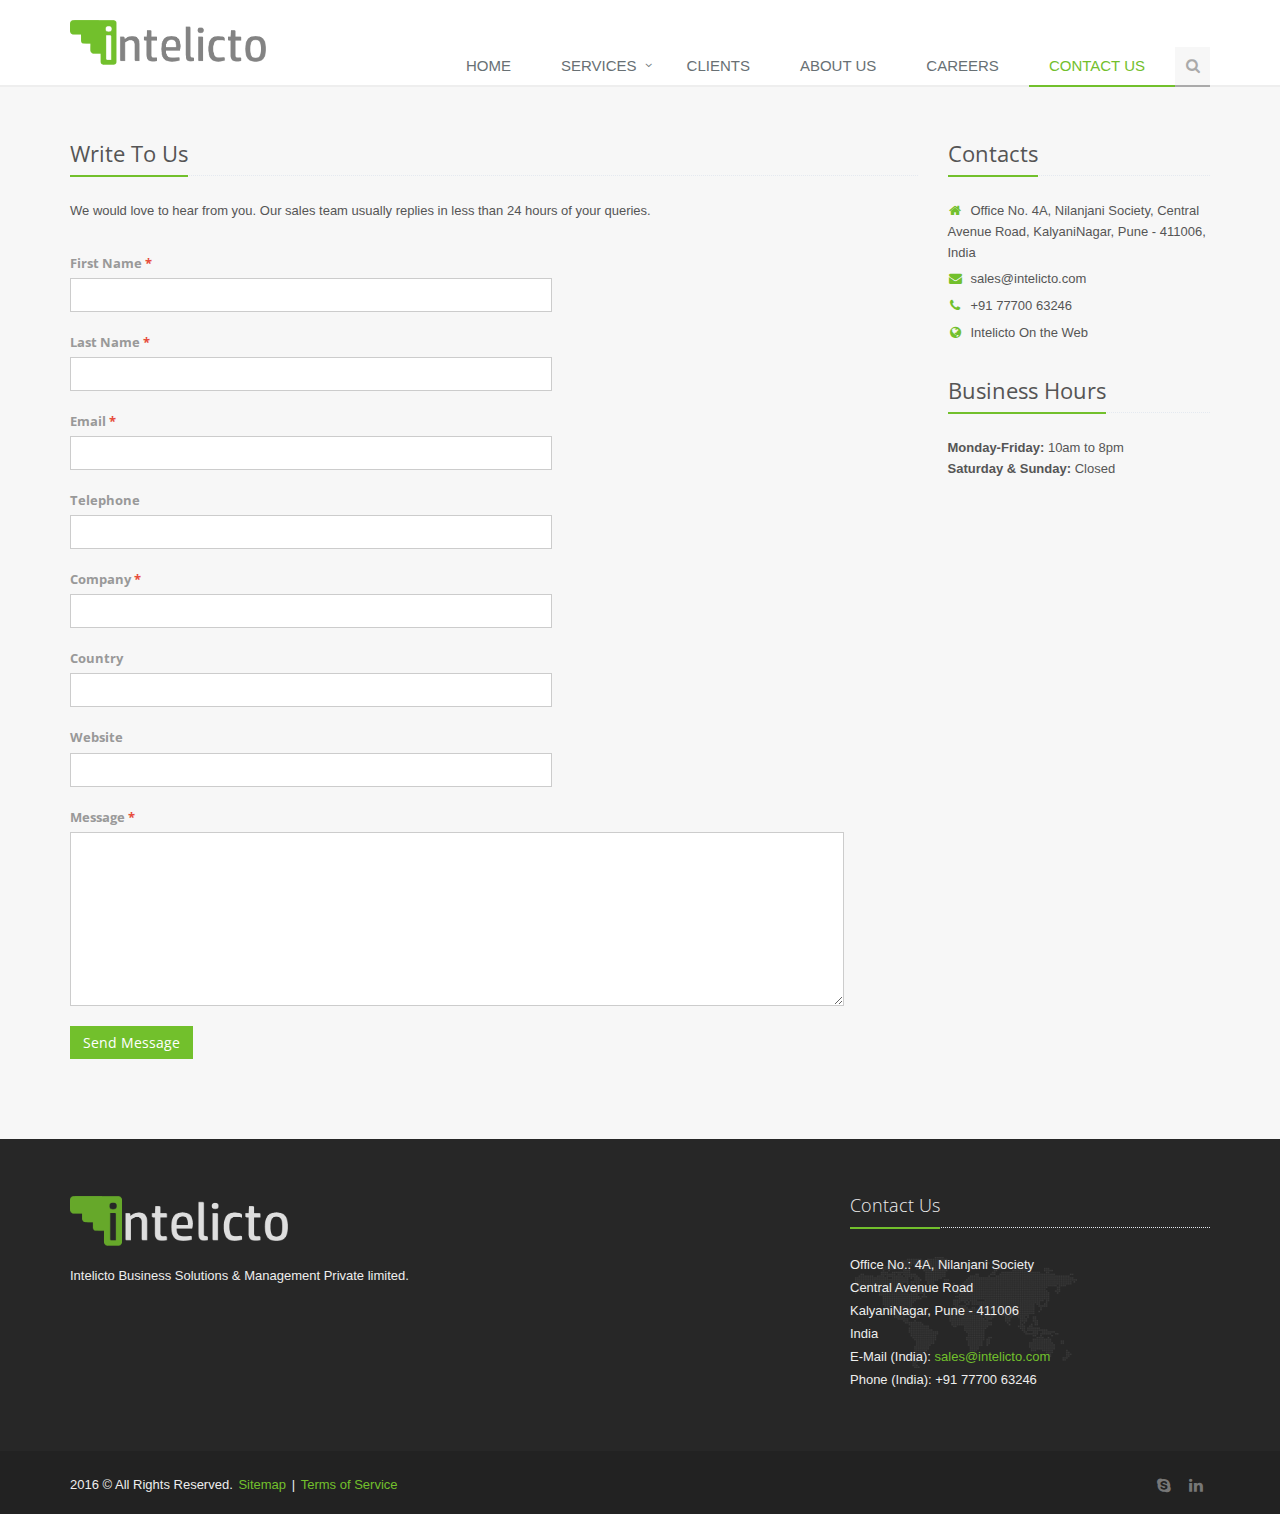
<file: contact-us.html>
<!DOCTYPE html>
<!--[if IE 8]> <html lang="en" class="ie8"> <![endif]-->
<!--[if IE 9]> <html lang="en" class="ie9"> <![endif]-->
<!--[if !IE]><!--> <html lang="en"> <!--<![endif]-->
<head>
    <title>Contact Us | Intelicto</title>

    <!-- Meta -->
    <meta charset="utf-8">
    <meta name="viewport" content="width=device-width, initial-scale=1.0">
    <meta name="description" content="">
    <meta name="author" content="">

    <!-- Favicon -->
    <link rel="shortcut icon" href="favicon.ico">

    <!-- Web Fonts -->
    <link rel='stylesheet' type='text/css' href='//fonts.googleapis.com/css?family=Open+Sans:400,300,600&amp;subset=cyrillic,latin'>

    <!-- CSS Global Compulsory -->
    <link rel="stylesheet" href="assets/plugins/bootstrap/css/bootstrap.min.css">
    <link rel="stylesheet" href="assets/css/style.css">

    <!-- CSS Header and Footer -->
    <link rel="stylesheet" href="assets/css/headers/header-default.css">
    <link rel="stylesheet" href="assets/css/footers/footer-v1.css">

    <!-- CSS Implementing Plugins -->
    <link rel="stylesheet" href="assets/plugins/animate.css">
    <link rel="stylesheet" href="assets/plugins/line-icons/line-icons.css">
    <link rel="stylesheet" href="assets/plugins/font-awesome/css/font-awesome.min.css">
    <link rel="stylesheet" href="assets/plugins/owl-carousel/owl-carousel/owl.carousel.css">
    <link rel="stylesheet" href="assets/plugins/sky-forms-pro/skyforms/css/sky-forms.css">
    <link rel="stylesheet" href="assets/plugins/sky-forms-pro/skyforms/custom/custom-sky-forms.css">
    <!--[if lt IE 9]><link rel="stylesheet" href="assets/plugins/sky-forms-pro/skyforms/css/sky-forms-ie8.css"><![endif]-->

    <!-- CSS Page Style -->
    <link rel="stylesheet" href="assets/css/pages/page_contact.css">

    <!-- CSS Theme -->
    <link rel="stylesheet" href="assets/css/theme-colors/default.css" id="style_color">
    <link rel="stylesheet" href="assets/css/theme-skins/dark.css">

    <!-- CSS Customization -->
    <link rel="stylesheet" href="assets/css/custom.css">
</head>

<body class="bg-color-light">
<!--=== End Style Switcher ===-->

<div class="wrapper" style="background:none;">

    <!--=== Header ===-->
    <div class="header">
        <div class="container">
            <a class="logo" href="index.html">
                <img src="assets/img/logo-new.png" height="45" alt="Logo">
            </a>
            <button type="button" class="navbar-toggle" data-toggle="collapse" data-target=".navbar-responsive-collapse">
                <span class="sr-only">Toggle navigation</span>
                <span class="fa fa-bars"></span>
            </button>
        </div>

        <div class="collapse navbar-collapse mega-menu navbar-responsive-collapse">
            <div class="container">
                <ul class="nav navbar-nav">
                    <li>
                        <a href="index.html">
                            Home
                        </a>
                    </li>
                    <li class="dropdown">
                        <a href="javascript:void(0);" class="dropdown-toggle" data-toggle="dropdown">
                            Services
                        </a>
                        <ul class="dropdown-menu">
                            <li class="dropdown-submenu">
                                <a href="lead-generation.html">Lead Generation Services</a>
                                <ul class="dropdown-menu">
                                    <li><a href="lead-generation.html#bespoke-list-building">Bespoke List Building</a></li>
                                    <li><a href="lead-generation.html#appointment-generation">Appointment Generation</a></li>
                                </ul>
                            </li>
                            <li>
                                <a href="market-research.html">Market Research Outsourcing</a>                              
                            </li>
                            <li>
                                <a href="crm-services.html">
                                    CRM Enrichment Services
                                </a>
                            </li>
                            <li>
                                <a href="email-marketing.html">
                                    E-Mail Outreach Services
                                </a>
                            </li>
                        </ul>
                    </li>
                    <li>
                        <a href="our-clients.html">
                            Clients
                        </a>
                    </li>
                    <li>
                        <a href="about-us.html">
                            About Us
                        </a>
                    </li>
                    <li>
                        <a href="careers.html">
                            Careers
                        </a>
                    </li>

                    <li class="active">
                        <a href="contact-us.html">
                            Contact Us                          
                        </a>
                    </li>
                    <li>
                        <i class="search fa fa-search search-btn"></i>
                        <div class="search-open">
                            <div class="input-group animated fadeInDown">
                                <input type="text" class="form-control" placeholder="Search">
                                <span class="input-group-btn">
                                    <button class="btn-u" type="button">Go</button>
                                </span>
                            </div>
                        </div>
                    </li>
                </ul>
            </div><!--/end container-->
        </div>
    </div>
    <!--=== End Header ===-->

    <!--=== Content Part ===-->
    <div class="container content">
    	<div class="row margin-bottom-30">
    		<div class="col-md-9 mb-margin-bottom-30">
                <div class="headline"><h2>Write To Us</h2></div>
                <p>We would love to hear from you. Our sales team usually replies in less than 24 hours of your queries.</p><br />

    			<form action="sendmail.php" method="post" id="sky-form3" class="sky-form contact-style">
                    <fieldset class="bg-color-light no-padding">
                        <label>First Name <span class="color-red">*</span></label>
                        <div class="row sky-space-20">
                            <div class="col-md-7 col-md-offset-0">
                                <div>
                                    <input type="text" name="first_name" id="name" class="form-control">
                                </div>
                            </div>
                        </div>

                        <label>Last Name <span class="color-red">*</span></label>
                        <div class="row sky-space-20">
                            <div class="col-md-7 col-md-offset-0">
                                <div>
                                    <input type="text" name="last_name" id="name" class="form-control">
                                </div>
                            </div>
                        </div>

                        <label>Email <span class="color-red">*</span></label>
                        <div class="row sky-space-20">
                            <div class="col-md-7 col-md-offset-0">
                                <div>
                                    <input type="text" name="email" id="email" class="form-control">
                                </div>
                            </div>
                        </div>

                        <label>Telephone </label>
                        <div class="row sky-space-20">
                            <div class="col-md-7 col-md-offset-0">
                                <div>
                                    <input type="text" name="telephone" id="telephone" class="form-control">
                                </div>
                            </div>
                        </div>

                        <label>Company <span class="color-red">*</span></label>
                        <div class="row sky-space-20">
                            <div class="col-md-7 col-md-offset-0">
                                <div>
                                    <input type="text" name="company" id="company" class="form-control">
                                </div>
                            </div>
                        </div>

                        <label>Country</label>
                        <div class="row sky-space-20">
                            <div class="col-md-7 col-md-offset-0">
                                <div>
                                    <input type="text" name="country" id="country" class="form-control">
                                </div>
                            </div>
                        </div>

                        <label>Website</label>
                        <div class="row sky-space-20">
                            <div class="col-md-7 col-md-offset-0">
                                <div>
                                    <input type="text" name="website" id="website" class="form-control">
                                </div>
                            </div>
                        </div>

                        <label>Message <span class="color-red">*</span></label>
                        <div class="row sky-space-20">
                            <div class="col-md-11 col-md-offset-0">
                                <div>
                                    <textarea rows="8" name="message" id="message" class="form-control"></textarea>
                                </div>
                            </div>
                        </div>

                        <p><button type="submit" class="btn-u">Send Message</button></p>
                    </fieldset>

                    <div class="message">
                        <i class="rounded-x fa fa-check"></i>
                        <p>Your message was successfully sent!</p>
                    </div>
                </form>
            </div><!--/col-md-9-->

    		<div class="col-md-3">
            	<!-- Contacts -->
<!-- 
                <address class="md-margin-bottom-40">
                            Office No.: 4A, Nilanjani Society<br/>
                            Central Avenue Road<br/>
                            KalyaniNagar, Pune - 411006<br/> 
                            India<br/>
                            E-Mail (India): <a href="mailto:sales@intelicto.com " class="">sales@intelicto.com</a><br/>
                            Phone (India): +91 77700 63246                          
                        </address> -->

                <div class="headline"><h2>Contacts</h2></div>
                <ul class="list-unstyled who margin-bottom-30">
                    <li><a href="#"><i class="fa fa-home"></i>Office No. 4A, Nilanjani Society, Central Avenue Road, KalyaniNagar, Pune - 411006, India</a></li>
                    <li><a href="mailto:sales@intelicto.com"><i class="fa fa-envelope"></i>sales@intelicto.com</a></li>
                    <li><a href="#"><i class="fa fa-phone"></i>+91 77700 63246</a></li>
                    <li><a href="http://www.intelicto.com"><i class="fa fa-globe"></i>Intelicto On the Web</a></li>
                </ul>

            	<!-- Business Hours -->
                <div class="headline"><h2>Business Hours</h2></div>
                <ul class="list-unstyled margin-bottom-30">
                	<li><strong>Monday-Friday:</strong> 10am to 8pm</li>
                	<li><strong>Saturday & Sunday:</strong> Closed</li>
                </ul>

            	<!-- Why we are? -->
                <!-- <div class="headline"><h2>Why we are?</h2></div>
                <p>At vero eos et accusamus et iusto odio dignissimos ducimus qui blanditiis praesentium voluptatum.</p>
                <ul class="list-unstyled">
                	<li><i class="fa fa-check color-green"></i> Odio dignissimos ducimus</li>
                	<li><i class="fa fa-check color-green"></i> Blanditiis praesentium volup</li>
                	<li><i class="fa fa-check color-green"></i> Eos et accusamus</li>
                </ul> -->
            </div><!--/col-md-3-->
        </div><!--/row-->

        
</div><!--/wrapepr-->
  <!--=== Footer Version 1 ===-->
    <div class="footer-v1">
        <div class="footer">
            <div class="container">
                <div class="row">
                    <!-- About -->
                    <div class="col-md-4 md-margin-bottom-40">
                        <a href="index.html"><img id="logo-footer" class="footer-logo" height="50" src="assets/img/logo-new-dark.png" alt=""></a>
                        <p>Intelicto Business Solutions & Management Private limited.</p>
                    </div><!--/col-md-3-->
                    <!-- End About -->

                    <!-- Latest -->
                    <div class="col-md-4 md-margin-bottom-40">
                        <!-- <div class="posts">
                            <div class="headline"><h2>Latest Posts</h2></div>
                            <ul class="list-unstyled latest-list">
                                <li>
                                    <a href="#">Incredible content</a>
                                    <small>May 8, 2014</small>
                                </li>
                                <li>
                                    <a href="#">Best shoots</a>
                                    <small>June 23, 2014</small>
                                </li>
                                <li>
                                    <a href="#">New Terms and Conditions</a>
                                    <small>September 15, 2014</small>
                                </li>
                            </ul>
                        </div> -->
                    </div><!--/col-md-3-->
                    <!-- End Latest -->

                    <!-- Address -->
                    <div class="col-md-4 map-img md-margin-bottom-40">
                        <div class="headline"><h2>Contact Us</h2></div>
                        <address class="md-margin-bottom-40">
                            Office No.: 4A, Nilanjani Society<br/>
                            Central Avenue Road<br/>
                            KalyaniNagar, Pune - 411006<br/> 
                            India<br/>
                            E-Mail (India): <a href="mailto:sales@intelicto.com " class="">sales@intelicto.com</a><br/>
                            Phone (India): +91 77700 63246                          
                        </address>
                    </div><!--/col-md-3-->
                    <!-- End Address -->
                </div>
            </div>
        </div><!--/footer-->

        <div class="copyright">
            <div class="container">
                <div class="row">
                    <div class="col-md-6">
                        <p>
                            2016 &copy; All Rights Reserved.
                           <a href="sitemap.html">Sitemap</a> | <a href="#">Terms of Service</a>
                        </p>
                    </div>

                    <!-- Social Links -->
                    <div class="col-md-6">
                        <ul class="footer-socials list-inline">
                            <li>
                                <a target="_blank" href="skype:intelicto?call" class="tooltips" data-toggle="tooltip" data-placement="top" title="" data-original-title="Skype">
                                    <i class="fa fa-skype"></i>
                                </a>
                            </li>
                            <li>
                                <a target="_blank" href="https://www.linkedin.com/company-beta/13188126" class="tooltips" data-toggle="tooltip" data-placement="top" title="" data-original-title="Linkedin">
                                    <i class="fa fa-linkedin"></i>
                                </a>
                            </li>
                        </ul>
                    </div>
                    <!-- End Social Links -->
                </div>
            </div>
        </div><!--/copyright-->
    </div>
    <!--=== End Footer Version 1 ===-->
<!-- JS Global Compulsory -->
<script type="text/javascript" src="assets/plugins/jquery/jquery.min.js"></script>
<script type="text/javascript" src="assets/plugins/jquery/jquery-migrate.min.js"></script>
<script type="text/javascript" src="assets/plugins/bootstrap/js/bootstrap.min.js"></script>
<!-- JS Implementing Plugins -->
<script type="text/javascript" src="assets/plugins/back-to-top.js"></script>
<script type="text/javascript" src="assets/plugins/smoothScroll.js"></script>
<script type="text/javascript" src="http://maps.google.com/maps/api/js?sensor=true"></script>
<script type="text/javascript" src="assets/plugins/gmap/gmap.js"></script>
<script type="text/javascript" src="assets/plugins/owl-carousel/owl-carousel/owl.carousel.js"></script>
<script type="text/javascript" src="assets/plugins/sky-forms-pro/skyforms/js/jquery.form.min.js"></script>
<script type="text/javascript" src="assets/plugins/sky-forms-pro/skyforms/js/jquery.validate.min.js"></script>
<script type="text/javascript" src="assets/js/custom.js"></script>
<!-- JS Page Level -->
<script type="text/javascript" src="assets/js/app.js"></script>
<script type="text/javascript" src="assets/js/forms/contact.js"></script>
<script type="text/javascript" src="assets/js/pages/page_contacts.js"></script>
<script type="text/javascript" src="assets/js/plugins/owl-carousel.js"></script>
<script type="text/javascript" src="assets/js/plugins/style-switcher.js"></script>
<script type="text/javascript">
    jQuery(document).ready(function() {
        App.init();
        ContactPage.initMap();
        ContactForm.initContactForm();
        OwlCarousel.initOwlCarousel();
        StyleSwitcher.initStyleSwitcher();
    });
</script>
<!--[if lt IE 9]>
    <script src="assets/plugins/respond.js"></script>
    <script src="assets/plugins/html5shiv.js"></script>
    <script src="assets/plugins/placeholder-IE-fixes.js"></script>
    <script src="assets/plugins/sky-forms-pro/skyforms/js/sky-forms-ie8.js"></script>
<![endif]-->
<!--[if lt IE 10]>
    <script src="assets/plugins/sky-forms-pro/skyforms/js/jquery.placeholder.min.js"></script>
<![endif]-->

</body>
</html>
</file>
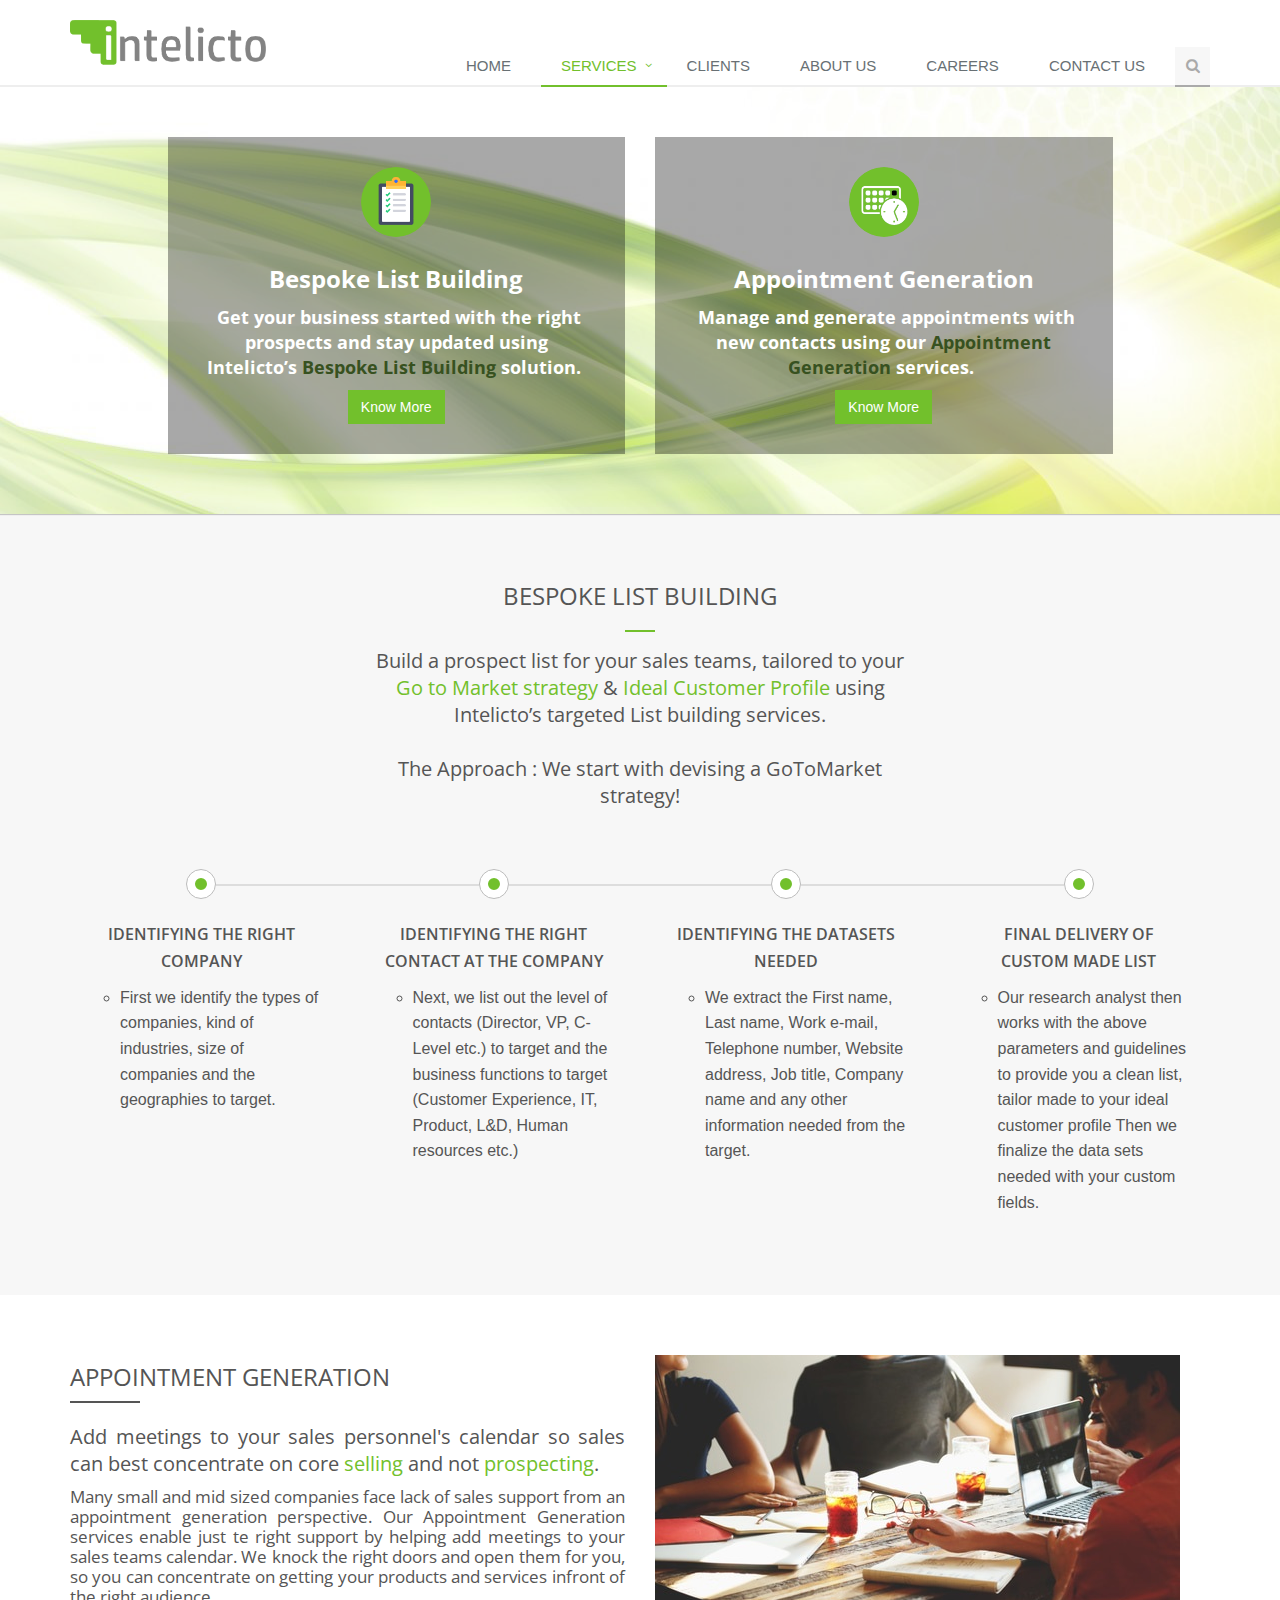
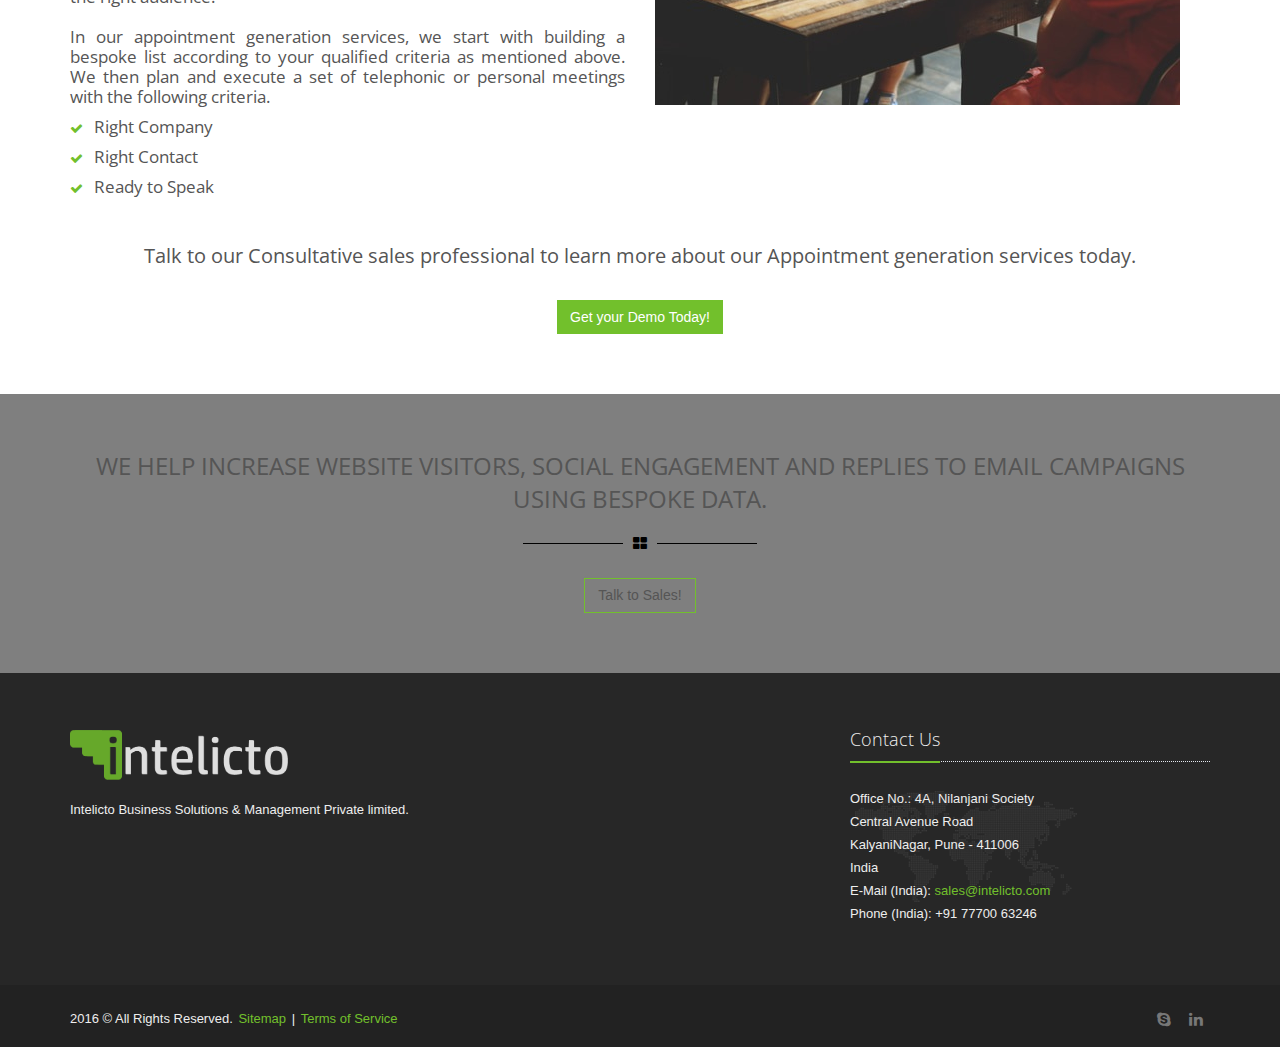
<file: lead-generation.html>
<!DOCTYPE html>
<!--[if IE 8]> <html lang="en" class="ie8"> <![endif]-->
<!--[if IE 9]> <html lang="en" class="ie9"> <![endif]-->
<!--[if !IE]><!--> <html lang="en"> <!--<![endif]-->
<head>
	<title>Lead Generation Services | Intelicto</title>

	<!-- Meta -->
	<meta charset="utf-8">
	<meta name="viewport" content="width=device-width, initial-scale=1.0">
	<meta name="description" content="">
	<meta name="author" content="">

	<!-- Favicon -->
	<link rel="shortcut icon" href="favicon.ico">

	<!-- Web Fonts -->
	<link rel='stylesheet' type='text/css' href='//fonts.googleapis.com/css?family=Open+Sans:400,300,600&amp;subset=cyrillic,latin'>

	<!-- CSS Global Compulsory -->
	<link rel="stylesheet" href="assets/plugins/bootstrap/css/bootstrap.min.css">
	<link rel="stylesheet" href="assets/css/style.css">

	<!-- CSS Header and Footer -->
	<link rel="stylesheet" href="assets/css/headers/header-default.css">
	<link rel="stylesheet" href="assets/css/footers/footer-v2.css">

	<!-- CSS Implementing Plugins -->
	<link rel="stylesheet" href="assets/plugins/animate.css">
	<link rel="stylesheet" href="assets/plugins/line-icons/line-icons.css">
	<link rel="stylesheet" href="assets/plugins/font-awesome/css/font-awesome.min.css">
	<link rel="stylesheet" href="assets/plugins/parallax-slider/css/parallax-slider.css">
	<link rel="stylesheet" href="assets/plugins/owl-carousel/owl-carousel/owl.carousel.css">

	<!-- CSS Theme -->
	<link rel="stylesheet" href="assets/css/theme-colors/default.css" id="style_color">
	<link rel="stylesheet" href="assets/css/theme-skins/dark.css">
	<link rel="stylesheet" href="assets/css/footers/footer-v1.css">
	<link rel="stylesheet" href="assets/css/blocks.css">

	<!-- CSS Customization -->
	<link rel="stylesheet" href="assets/css/custom.css">
</head>

<body>
<div class="wrapper services">
	<!--=== Header ===-->
	<div class="header">
		<div class="container">
			<a class="logo" href="index.html">
				<img src="assets/img/logo-new.png" height="45" alt="Logo">
			</a>
			<button type="button" class="navbar-toggle" data-toggle="collapse" data-target=".navbar-responsive-collapse">
				<span class="sr-only">Toggle navigation</span>
				<span class="fa fa-bars"></span>
			</button>
		</div>

		<div class="collapse navbar-collapse mega-menu navbar-responsive-collapse">
            <div class="container">
                <ul class="nav navbar-nav">
                    <li>
                        <a href="index.html">
                            Home
                        </a>
                    </li>
                    <li class="dropdown active">
                        <a href="javascript:void(0);" class="dropdown-toggle" data-toggle="dropdown">
                            Services
                        </a>
                        <ul class="dropdown-menu">
                            <li class="dropdown-submenu">
                                <a href="lead-generation.html">Lead Generation Services</a>
                                <ul class="dropdown-menu">
                                    <li><a href="lead-generation.html#bespoke-list-building">Bespoke List Building</a></li>
                                    <li><a href="lead-generation.html#appointment-generation">Appointment Generation</a></li>
                                </ul>
                            </li>
                            <li>
                                <a href="market-research.html">Market Research Outsourcing</a>                              
                            </li>
                            <li>
                                <a href="crm-services.html">
                                    CRM Enrichment Services
                                </a>
                            </li>
                            <li>
                                <a href="email-marketing.html">
                                    E-Mail Outreach Services
                                </a>
                            </li>
                        </ul>
                    </li>
                    <li>
                        <a href="our-clients.html">
                            Clients
                        </a>
                    </li>
                    <li>
                        <a href="about-us.html">
                            About Us
                        </a>
                    </li>
                    <li>
                        <a href="careers.html">
                            Careers
                        </a>
                    </li>

                    <li>
                        <a href="contact-us.html">
                            Contact Us                          
                        </a>
                    </li>
                    <li>
                        <i class="search fa fa-search search-btn"></i>
                        <div class="search-open">
                            <div class="input-group animated fadeInDown">
                                <input type="text" class="form-control" placeholder="Search">
                                <span class="input-group-btn">
                                    <button class="btn-u" type="button">Go</button>
                                </span>
                            </div>
                        </div>
                    </li>
                </ul>
            </div><!--/end container-->
        </div>
	</div>
	<!--=== End Header ===-->
	<style type="text/css">
		.parallaxBg1::before{
			background-color: rgba(0,0,0,0.5);
		}
	</style>
	<!--=== End Slider ===-->
	<div class="flat-testimonials parallaxBg1 da-slider" style="background-position: 50% 40%;">
		<div class="container">
		  <!-- <div class="headline-center headline-light margin-bottom-60">
		      <h2>TARGET THE RIGHT AUDIENCE</h2>
		      <h4 style="color:white;">Stay updated with all prospective leads with our specialized <a href="#">Lead Generation Services.</a></h4>
		  </div> --><!--/end Headline Center-->

		  <div class="row">
		  	  <div class="col-sm-1"></div>
		      <div class="col-sm-5">
		          <div class="flat-testimonials-in md-margin-bottom-50">
		              <img alt="" src="assets/img/ser1.png" class="rounded-x img-responsive">
		              <h2><p>Bespoke List Building</p></h2>
		              <h4><p>Get your business started with the right prospects and stay updated using Intelicto’s <a href="#">Bespoke List Building</a> solution.</p></h4>
		              <a href="contact-us.html"><button class="btn-u">Know More</button></a>
		          </div>
		      </div>
		      <div class="col-sm-5">
		          <div class="flat-testimonials-in md-margin-bottom-50">
		              <img alt="" src="assets/img/ser2.png" class="rounded-x img-responsive">
		              <h2><p>Appointment Generation</p></h2>
		              <h4><p>Manage and generate appointments with new contacts using our <a href="#">Appointment Generation</a> services.</p></h4>
		              <a href="contact-us.html"><button class="btn-u">Know More</button></a>
		          </div>
		      </div>
		  	  <div class="col-sm-1"></div>
		  </div><!--/end row-->
		</div><!--/end container-->
	</div>
  	<a name="bespoke-list-building"></a>			  
	<div class="process-v1 bg-color-light">
        <div class="container content-sm">
        	<div class="row">
        		<div class="col-sm-3"></div>
        		<div class="col-sm-6">
		            <div class="headline-center margin-bottom-60">
		                <h2>BESPOKE LIST BUILDING</h2>
		                <p><h3>Build a prospect list for your sales teams, tailored to your <a href="#">Go to Market strategy</a> & <a href="#">Ideal Customer Profile</a> using Intelicto’s targeted List building services.<br/><br/> The Approach : We start with devising a GoToMarket strategy!</h3></p>
		            </div>
        		</div>
        		<div class="col-sm-3"></div>
        	</div>
            <ul class="list-inline row process-in process-border text-justify">
                <li class="col-sm-3 sm-margin-bottom-50">
                    <div class="process-icon">
                        <i class="rounded-x dot-active"></i>
                    </div>
                    <div class="process-desc">
                        <h3>Identifying the right company</h3>
                        <p>
	                        <ul>
	                        	<li>
	                        		First we identify the types of companies, kind of industries, size of companies and the geographies to target.
	                        	</li>
	                        </ul>
                        </p>
                    </div>
                </li>
                <li class="col-sm-3 sm-margin-bottom-50">
                    <div class="process-icon">
                        <i class="rounded-x dot-active"></i>
                    </div>
                    <div class="process-desc">
                        <h3>Identifying the Right contact at the company</h3>
                        <p>
	                      	<ul>
	                        	<li>
	                        		Next, we list out the level of contacts (Director, VP, C-Level etc.) to target and the business functions to target (Customer Experience, IT, Product, L&D, Human resources etc.)
	                        	</li>
	                        </ul>
                        </p>
                    </div>
                </li>
                <li class="col-sm-3 sm-margin-bottom-50">
                    <div class="process-icon">
                        <i class="rounded-x dot-active"></i>
                    </div>
                    <div class="process-desc">
                        <h3>identifying the datasets needed </h3>
                        <p>
	                        <ul>
	                        	<li>
	                        		We extract the First name, Last name, Work e-mail, Telephone number, Website address, Job title, Company name and any other information needed from the target.
	                        	</li>
	                        </ul>
                        </p>
                    </div>
                </li>
                <li class="col-sm-3 sm-margin-bottom-50">
                    <div class="process-icon">
                        <i class="rounded-x dot-active"></i>
                    </div>
                    <div class="process-desc">
                        <h3>Final delivery of <br/>custom made list</h3>
                        <p>
	                        <ul>
	                        	<li>
	                        		Our research analyst then works with the above parameters and guidelines to provide you a clean list, tailor made to your ideal customer profile
	                        		Then we finalize the data sets needed with your custom fields.
	                        	</li>
	                        </ul>
                        </p>
                    </div>
                </li>
            </ul>
        </div><!--/end container-->
    </div>
	<a name="appointment-generation"></a>
	<div class="process-v1 bg-color-white">
        <div class="container content-sm">
        	<div class="row margin-bottom-30">
	            <div class="col-md-6 text-justify">
	                <h2 class="title-v2">APPOINTMENT GENERATION</h2>
	                <p><h3>Add meetings to your sales personnel's calendar so sales can best concentrate on core <a href="#">selling</a> and not <a href="#">prospecting</a>.</h3></p>
	                <h5 style="font-size: 17px;">
		                <p>
		                	Many small and mid sized companies face lack of sales support from an appointment generation perspective. Our Appointment Generation services enable just te right support by helping add meetings to your sales teams calendar. We knock the right doors and open them for you, so you can concentrate on getting your products and services infront of the right audience.<br/><br/> In our appointment generation services, we start with building a bespoke list according to your qualified criteria as mentioned above. We then plan and execute a set of telephonic or personal meetings with the following criteria.<br/>
							<ul class="list-unstyled lists-v2">
			                    <li><i class="fa fa-check"></i> Right Company</li>
			                    <li><i class="fa fa-check"></i> Right Contact</li>
			                    <li><i class="fa fa-check"></i> Ready to Speak</li>
			                </ul>
							
		                </p>
	                </h5>
	            </div>
	            <div class="col-md-6">
	                <img class="img-responsive" src="assets/img/medium.jpg" alt="">
	            </div>
	        </div>
	        <div class="row">
	    		<div class="col-md-12 text-center">
	    			<h3>Talk to our Consultative sales professional to learn more about our Appointment generation services today.</h3>
	                <br>
	                <a href="contact-us.html" class="btn-u">Get your Demo Today!</a>
	    		</div>
	    	</div>
        </div><!--/end container-->
    </div><!-- 
    <div class="container">
    	
    </div> -->

    <div class="bg-image-v2 parallaxBg1" style="background-position: 50% 114px;">
        <div class="container">
            <div class="headline-center-v2 margin-bottom-10">
                <h2>We help increase Website visitors, social engagement and replies to email campaigns using bespoke data.</h2>
                <span class="bordered-icon"><i class="fa fa-th-large"></i></span><br>
                <a href="contact-us.html"><button type="button" class="btn-u btn-brd btn-brd-hover">Talk to Sales!</button></a>
            </div><!--/Headline Center V2-->
        </div><!--/container-->
    </div>
	<!--=== Footer Version 1 ===-->
	<div class="footer-v1">
		<div class="footer">
			<div class="container">
				<div class="row">
					<!-- About -->
					<div class="col-md-4 md-margin-bottom-40">
						<a href="index.html"><img id="logo-footer" class="footer-logo" height="50" src="assets/img/logo-new-dark.png" alt=""></a>
						<p>Intelicto Business Solutions & Management Private limited.</p>
					</div><!--/col-md-3-->
					<!-- End About -->

					<!-- Latest -->
					<div class="col-md-4 md-margin-bottom-40">
						<!-- <div class="posts">
							<div class="headline"><h2>Latest Posts</h2></div>
							<ul class="list-unstyled latest-list">
								<li>
									<a href="#">Incredible content</a>
									<small>May 8, 2014</small>
								</li>
								<li>
									<a href="#">Best shoots</a>
									<small>June 23, 2014</small>
								</li>
								<li>
									<a href="#">New Terms and Conditions</a>
									<small>September 15, 2014</small>
								</li>
							</ul>
						</div> -->
					</div><!--/col-md-3-->
					<!-- End Latest -->

					<!-- Address -->
					<div class="col-md-4 map-img md-margin-bottom-40">
						<div class="headline"><h2>Contact Us</h2></div>
						<address class="md-margin-bottom-40">
							Office No.: 4A, Nilanjani Society<br/>
							Central Avenue Road<br/>
							KalyaniNagar, Pune - 411006<br/> 
							India<br/>
							E-Mail (India): <a href="mailto:sales@intelicto.com " class="">sales@intelicto.com</a><br/>
							Phone (India): +91 77700 63246 							
						</address>
					</div><!--/col-md-3-->
					<!-- End Address -->
				</div>
			</div>
		</div><!--/footer-->

		<div class="copyright">
			<div class="container">
				<div class="row">
					<div class="col-md-6">
						<p>
							2016 &copy; All Rights Reserved.
						   <a href="sitemap.html">Sitemap</a> | <a href="#">Terms of Service</a>
						</p>
					</div>

					<!-- Social Links -->
					<div class="col-md-6">
						<ul class="footer-socials list-inline">
							<li>
                                <a target="_blank" href="skype:intelicto?call" class="tooltips" data-toggle="tooltip" data-placement="top" title="" data-original-title="Skype">
                                    <i class="fa fa-skype"></i>
                                </a>
                            </li>
                            <li>
                                <a target="_blank" href="https://www.linkedin.com/company-beta/13188126" class="tooltips" data-toggle="tooltip" data-placement="top" title="" data-original-title="Linkedin">
                                    <i class="fa fa-linkedin"></i>
                                </a>
                            </li>
						</ul>
					</div>
					<!-- End Social Links -->
				</div>
			</div>
		</div><!--/copyright-->
	</div>
	<!--=== End Footer Version 1 ===-->
</div><!--/wrapper-->

<!-- JS Global Compulsory -->
<script type="text/javascript" src="assets/plugins/jquery/jquery.min.js"></script>
<script type="text/javascript" src="assets/plugins/jquery/jquery-migrate.min.js"></script>
<script type="text/javascript" src="assets/plugins/bootstrap/js/bootstrap.min.js"></script>
<!-- JS Implementing Plugins -->
<script type="text/javascript" src="assets/plugins/back-to-top.js"></script>
<script type="text/javascript" src="assets/plugins/smoothScroll.js"></script>
<script type="text/javascript" src="assets/plugins/parallax-slider/js/modernizr.js"></script>
<script type="text/javascript" src="assets/plugins/parallax-slider/js/jquery.cslider.js"></script>
<script type="text/javascript" src="assets/plugins/owl-carousel/owl-carousel/owl.carousel.js"></script>
<!-- JS Customization -->
<script type="text/javascript" src="assets/js/custom.js"></script>
<!-- JS Page Level -->
<script type="text/javascript" src="assets/js/app.js"></script>
<script type="text/javascript" src="assets/js/plugins/owl-carousel.js"></script>
<script type="text/javascript" src="assets/js/plugins/style-switcher.js"></script>
<script type="text/javascript" src="assets/js/plugins/parallax-slider.js"></script>
<script type="text/javascript" src="assets/js/TweenMax.min.js"></script>
<script type="text/javascript">
	jQuery(document).ready(function() {
		App.init();
	  OwlCarousel.initOwlCarousel();
	  StyleSwitcher.initStyleSwitcher();
	  ParallaxSlider.initParallaxSlider();
		function cpl(tl){
			setTimeout(function(){
				tl.reverse();
			}, 1000);
		};
		function revCpl(tl){
			setTimeout(function(){
				tl.restart();
			}, 1000);
		};
		var tl = new TimelineMax({
	        onComplete:cpl,
	        onCompleteParams:["{self}"],
	        onReverseComplete:revCpl,
	        onReverseCompleteParams:["{self}"]
	    });
	    tl.staggerTo(".map-marker", 0.5, {opacity:1, top:"+=10"}, 1);
	});
</script>
<!--[if lt IE 9]>
	<script src="assets/plugins/respond.js"></script>
	<script src="assets/plugins/html5shiv.js"></script>
	<script src="assets/plugins/placeholder-IE-fixes.js"></script>
<![endif]-->

</body>
</html>
</file>
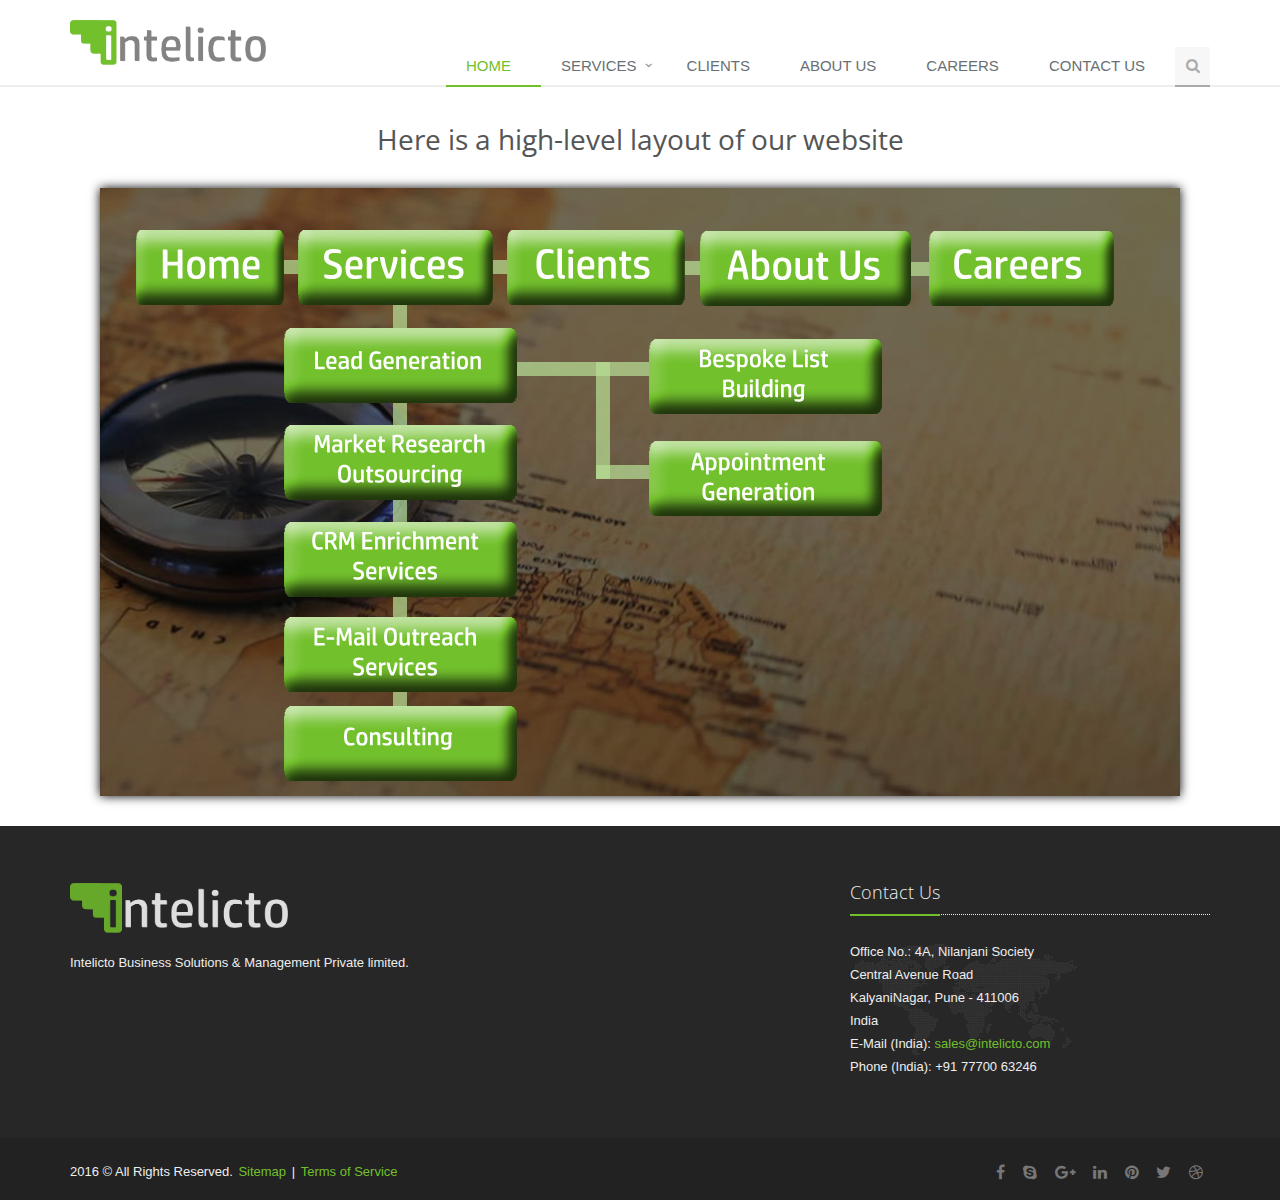
<file: sitemap.html>
<!DOCTYPE html>
<!--[if IE 8]> <html lang="en" class="ie8"> <![endif]-->
<!--[if IE 9]> <html lang="en" class="ie9"> <![endif]-->
<!--[if !IE]><!--> <html lang="en"> <!--<![endif]-->
<head>
	<title>Sitemap | Intelicto</title>

	<!-- Meta -->
	<meta charset="utf-8">
	<meta name="viewport" content="width=device-width, initial-scale=1.0">
	<meta name="description" content="">
	<meta name="author" content="">

	<!-- Favicon -->
	<link rel="shortcut icon" href="favicon.ico">

	<!-- Web Fonts -->
	<link rel='stylesheet' type='text/css' href='//fonts.googleapis.com/css?family=Open+Sans:400,300,600&amp;subset=cyrillic,latin'>

	<!-- CSS Global Compulsory -->
	<link rel="stylesheet" href="assets/plugins/bootstrap/css/bootstrap.min.css">
	<link rel="stylesheet" href="assets/css/style.css">

	<!-- CSS Header and Footer -->
	<link rel="stylesheet" href="assets/css/headers/header-default.css">
	<link rel="stylesheet" href="assets/css/footers/footer-v2.css">

	<!-- CSS Implementing Plugins -->
	<link rel="stylesheet" href="assets/plugins/animate.css">
	<link rel="stylesheet" href="assets/plugins/line-icons/line-icons.css">
	<link rel="stylesheet" href="assets/plugins/font-awesome/css/font-awesome.min.css">
	<link rel="stylesheet" href="assets/plugins/parallax-slider/css/parallax-slider.css">
	<link rel="stylesheet" href="assets/plugins/owl-carousel/owl-carousel/owl.carousel.css">

	<!-- CSS Theme -->
	<link rel="stylesheet" href="assets/css/theme-colors/default.css" id="style_color">
	<link rel="stylesheet" href="assets/css/theme-skins/dark.css">
	<link rel="stylesheet" href="assets/css/footers/footer-v1.css">
	<link rel="stylesheet" href="assets/css/blocks.css">

	<!-- CSS Customization -->
	<link rel="stylesheet" href="assets/css/custom.css">
</head>

<body>
<div class="wrapper">
	<div class="header margin-bottom-30">
		<div class="container">
			<a class="logo" href="index.html">
				<img src="assets/img/logo-new.png" height="45" alt="Logo">
			</a>
			<button type="button" class="navbar-toggle" data-toggle="collapse" data-target=".navbar-responsive-collapse">
				<span class="sr-only">Toggle navigation</span>
				<span class="fa fa-bars"></span>
			</button>
		</div>

		<div class="collapse navbar-collapse mega-menu navbar-responsive-collapse">
			<div class="container">
				<ul class="nav navbar-nav">
					<li class="active">
						<a href="index.html">
							Home
						</a>
					</li>
					<li class="dropdown">
						<a href="javascript:void(0);" class="dropdown-toggle" data-toggle="dropdown">
							Services
						</a>
						<ul class="dropdown-menu">
							<li class="dropdown-submenu">
								<a href="lead-generation.html">Lead Generation Services</a>
								<ul class="dropdown-menu">
									<li><a href="lead-generation.html#bespoke-list-building">Bespoke List Building</a></li>
									<li><a href="lead-generation.html#appointment-generation">Appointment Generation</a></li>
								</ul>
							</li>
							<li>
								<a href="market-research.html">Market Research Outsourcing</a>								
							</li>
							<li>
								<a href="crm-services.html">
									CRM Enrichment Services
								</a>
							</li>
							<li>
								<a href="email-marketing.html">
									E-Mail Outreach Services
								</a>
							</li>
							<li>
								<a href="javascript:void(0);">
									Consulting
								</a>
							</li>
						</ul>
					</li>
					<li>
						<a href="our-clients.html">
							Clients
						</a>
					</li>
					<li>
						<a href="about-us.html">
							About Us
						</a>
					</li>
					<li>
						<a href="careers.html">
							Careers
						</a>
					</li>

					<li>
						<a href="contact-us.html">
							Contact Us							
						</a>
					</li>
					<li>
						<i class="search fa fa-search search-btn"></i>
						<div class="search-open">
							<div class="input-group animated fadeInDown">
								<input type="text" class="form-control" placeholder="Search">
								<span class="input-group-btn">
									<button class="btn-u" type="button">Go</button>
								</span>
							</div>
						</div>
					</li>
				</ul>
			</div><!--/end container-->
		</div>
	</div>
	<div class="container">
		<div class="row">
			<div class="col-md-12 text-center margin-bottom-30">
				<h1>Here is a high-level layout of our website</h1><br/>
				<img src="assets/img/sitemap.jpg"/ style="box-shadow:0px 0px 10px 0px #000;">
			</div>
		</div>
	</div>

	<!--=== Footer Version 1 ===-->
	<div class="footer-v1">
		<div class="footer">
			<div class="container">
				<div class="row">
					<!-- About -->
					<div class="col-md-4 md-margin-bottom-40">
						<a href="index.html"><img id="logo-footer" class="footer-logo" height="50" src="assets/img/logo-new-dark.png" alt=""></a>
						<p>Intelicto Business Solutions & Management Private limited.</p>
					</div><!--/col-md-3-->
					<!-- End About -->

					<!-- Latest -->
					<div class="col-md-4 md-margin-bottom-40">
						<!-- <div class="posts">
							<div class="headline"><h2>Latest Posts</h2></div>
							<ul class="list-unstyled latest-list">
								<li>
									<a href="#">Incredible content</a>
									<small>May 8, 2014</small>
								</li>
								<li>
									<a href="#">Best shoots</a>
									<small>June 23, 2014</small>
								</li>
								<li>
									<a href="#">New Terms and Conditions</a>
									<small>September 15, 2014</small>
								</li>
							</ul>
						</div> -->
					</div><!--/col-md-3-->
					<!-- End Latest -->

					<!-- Address -->
					<div class="col-md-4 map-img md-margin-bottom-40">
						<div class="headline"><h2>Contact Us</h2></div>
						<address class="md-margin-bottom-40">
							Office No.: 4A, Nilanjani Society<br/>
							Central Avenue Road<br/>
							KalyaniNagar, Pune - 411006<br/> 
							India<br/>
							E-Mail (India): <a href="mailto:sales@intelicto.com " class="">sales@intelicto.com</a><br/>
							Phone (India): +91 77700 63246 							
						</address>
					</div><!--/col-md-3-->
					<!-- End Address -->
				</div>
			</div>
		</div><!--/footer-->

		<div class="copyright">
			<div class="container">
				<div class="row">
					<div class="col-md-6">
						<p>
							2016 &copy; All Rights Reserved.
						   <a href="sitemap.html">Sitemap</a> | <a href="#">Terms of Service</a>
						</p>
					</div>

					<!-- Social Links -->
					<div class="col-md-6">
						<ul class="footer-socials list-inline">
							<li>
								<a href="#" class="tooltips" data-toggle="tooltip" data-placement="top" title="" data-original-title="Facebook">
									<i class="fa fa-facebook"></i>
								</a>
							</li>
							<li>
								<a href="#" class="tooltips" data-toggle="tooltip" data-placement="top" title="" data-original-title="Skype">
									<i class="fa fa-skype"></i>
								</a>
							</li>
							<li>
								<a href="#" class="tooltips" data-toggle="tooltip" data-placement="top" title="" data-original-title="Google Plus">
									<i class="fa fa-google-plus"></i>
								</a>
							</li>
							<li>
								<a href="#" class="tooltips" data-toggle="tooltip" data-placement="top" title="" data-original-title="Linkedin">
									<i class="fa fa-linkedin"></i>
								</a>
							</li>
							<li>
								<a href="#" class="tooltips" data-toggle="tooltip" data-placement="top" title="" data-original-title="Pinterest">
									<i class="fa fa-pinterest"></i>
								</a>
							</li>
							<li>
								<a href="#" class="tooltips" data-toggle="tooltip" data-placement="top" title="" data-original-title="Twitter">
									<i class="fa fa-twitter"></i>
								</a>
							</li>
							<li>
								<a href="#" class="tooltips" data-toggle="tooltip" data-placement="top" title="" data-original-title="Dribbble">
									<i class="fa fa-dribbble"></i>
								</a>
							</li>
						</ul>
					</div>
					<!-- End Social Links -->
				</div>
			</div>
		</div><!--/copyright-->
    
	</div>
	<!--=== End Footer Version 1 ===-->
</div><!--/wrapper-->

<!-- JS Global Compulsory -->
<script type="text/javascript" src="assets/plugins/jquery/jquery.min.js"></script>
<script type="text/javascript" src="assets/plugins/jquery/jquery-migrate.min.js"></script>
<script type="text/javascript" src="assets/plugins/bootstrap/js/bootstrap.min.js"></script>
<!-- JS Implementing Plugins -->
<script type="text/javascript" src="assets/plugins/back-to-top.js"></script>
<script type="text/javascript" src="assets/plugins/smoothScroll.js"></script>
<script type="text/javascript" src="assets/plugins/parallax-slider/js/modernizr.js"></script>
<script type="text/javascript" src="assets/plugins/parallax-slider/js/jquery.cslider.js"></script>
<script type="text/javascript" src="assets/plugins/owl-carousel/owl-carousel/owl.carousel.js"></script>
<!-- JS Customization -->
<script type="text/javascript" src="assets/js/custom.js"></script>
<!-- JS Page Level -->
<script type="text/javascript" src="assets/js/app.js"></script>
<script type="text/javascript" src="assets/js/plugins/owl-carousel.js"></script>
<script type="text/javascript" src="assets/js/plugins/style-switcher.js"></script>
<script type="text/javascript" src="assets/js/plugins/parallax-slider.js"></script>
<script type="text/javascript" src="assets/js/TweenMax.min.js"></script>
<script type="text/javascript">
	jQuery(document).ready(function() {
		App.init();
	  OwlCarousel.initOwlCarousel();
	  StyleSwitcher.initStyleSwitcher();
	  ParallaxSlider.initParallaxSlider();
	});
</script>
<!--[if lt IE 9]>
	<script src="assets/plugins/respond.js"></script>
	<script src="assets/plugins/html5shiv.js"></script>
	<script src="assets/plugins/placeholder-IE-fixes.js"></script>
<![endif]-->

</body>
</html>
</file>
<file: assets/css/headers/header-default.css>
/*----------------------------------------------------------------------

[-----*** TABLE OF CONTENT ***-----]

1. Header - Topbar
2. Header - Navbar
3. Header - Responsive Navbar Style
4. Header - Submenu
5. Header - Search
6. Header - Mega Menu
7. Header - Dark Option
8. Header - Fixed
9. Header - Fixed Boxed
-----------------------------------------------------------------------*/
body.header-fixed-space-default {
	padding-top: 81px;
}

@media (max-width: 991px) {
	body.header-fixed-space-default {
		padding-top: 0;
	}
}

/*--------------------------------------------------
    [1. Header - Topbar]
----------------------------------------------------*/

/*Top Bar (login, search etc.)
------------------------------------*/
.header .topbar {
	z-index: 12;
	padding: 8px 0;
	position: relative;
}

@media (max-width: 991px) {
	.header .topbar {
		margin-bottom: 20px;
	}
}

.header .topbar ul.loginbar {
	margin: 0;
}

.header .topbar ul.loginbar > li {
	display: inline;
	list-style: none;
	position: relative;
	padding-bottom: 15px;
}

.header .topbar ul.loginbar > li > a,
.header .topbar ul.loginbar > li > a:hover {
	color: #7c8082;
	font-size: 11px;
	text-transform: uppercase;
}

.header .topbar ul.loginbar li i.fa {
	color: #bbb;
}

.header .topbar ul.loginbar li.topbar-devider {
	top: -1px;
	padding: 0;
	font-size: 8px;
	position: relative;
	margin: 0 9px 0 5px;
	font-family: Tahoma;
	border-right: solid 1px #bbb;
}

/*languages*/
.header .topbar ul.languages {
	top: 25px;
	left: -5px;
	display: none;
	padding: 4px 0;
	padding-left: 0;
	list-style: none;
	min-width: 100px;
	position: absolute;
	background: #f0f0f0;
}

.header .topbar li:hover ul.languages {
	display: block;
}

.header .topbar ul.languages:after {
	top: -4px;
	width: 0;
	height: 0;
	left: 8px;
	content: " ";
	display: block;
	position: absolute;
	border-bottom: 6px solid #f0f0f0;
	border-left: 6px solid transparent;
	border-right: 6px solid transparent;
	border-left-style: inset; /*FF fixes*/
	border-right-style: inset; /*FF fixes*/
}

.header .topbar ul.languages li a {
	color: #555;
	display: block;
	font-size: 10px;
	padding: 2px 12px;
	margin-bottom: 1px;
	text-transform: uppercase;
}

.header .topbar ul.languages li.active a i {
	color: #999;
	float: right;
	margin-top: 2px;
}

.header .topbar ul.languages li a:hover,
.header .topbar ul.languages li.active a {
	background: #fafafa;
}

.header .topbar ul.languages li a:hover {
	text-decoration: none;
}

/*No Topbar*/
.header.no-topbar .navbar-toggle {
	margin-top: 25px;
}

/*--------------------------------------------------
    [2. Header - Navbar]
----------------------------------------------------*/

/*Navbar*/
.header {
	z-index: 99;
	background: #fff;
	position: relative;
	border-bottom: solid 2px #eee;
}

/*Header Container*/
.header > .container {
	display: table;
	margin-bottom: -40px;
}

@media (max-width: 768px) {
	.header > .container {
		width: 100%;
	}
}

@media (max-width: 991px) {
	.header > .container {
		margin-bottom: 0;
	}
}

/*Logo*/
.header .logo {
	height: 100%;
	min-height: 40px;
	min-width: 100px;
	display: table-cell;
	vertical-align: middle;
}

.header .logo img {
	z-index: 1;
	margin: 20px 0;
	position: relative;
}

/*Big Logo Style*/
@media (max-width: 1200px) {
	.header img.big-logo {
		width: 120px;
		height: auto;
	}
}

/*Navbar Toggle*/
.header .navbar-toggle {
	border-color: #5fb611;
}

@media (max-width: 991px) {
	.header .navbar-toggle {
		margin-right: 0;
	}
}

.header .navbar-toggle .fa {
	color: #fff;
	font-size: 19px;
}

.header .navbar-toggle,
.header .navbar-toggle:hover,
.header .navbar-toggle:focus {
	background: #72c02c;
	padding: 6px 10px 2px;
}

.header .navbar-toggle:hover {
	background: #5fb611 !important;
}

/*Navbar Collapse*/
.header .navbar-collapse {
	position: relative;
}

/*Navbar Collapse*/
@media (max-width: 991px) {
  	.header .navbar-collapse,
	.header .navbar-collapse .container {
		padding-left: 0;
		padding-right: 0;
	}
}

/*Navbar Menu*/
.header .navbar-nav > li > a {
	color: #687074;
	font-size: 15px;
	font-weight:400;
	text-transform: uppercase;
}

.header .navbar-nav > .active > a {
	color: #72c02c;
}

@media (min-width: 992px) {
	.header .navbar-nav {
		float: right;
	}
}

/*--------------------------------------------------
    [3. Header - Responsive Navbar Style]
----------------------------------------------------*/

/*Responsive Navbar*/
@media (max-width: 991px) {
	/*Responsive code for max-width: 991px*/
    .header .navbar-header {
        float: none;
    }

    .header .navbar-toggle {
        display: block;
    }

    .header .navbar-collapse.collapse {
        display: none !important;
    }

    .header .navbar-collapse.collapse.in {
        display: block !important;
  		overflow-y: auto !important;
    }

    .header .navbar-nav {
        margin: 0 0 5px;
        float: none !important;
    }

    .header .navbar-nav > li {
        float: none;
    }

    .header .navbar-nav > li > a {
        padding-top: 30px;
        padding-bottom: 40px;
    }

    /*Pull Right*/
    .header .dropdown-menu.pull-right {
		float: none !important;
	}

	/*Dropdown Menu Slide Down Effect*/
	.header .navbar-nav .open .dropdown-menu {
		border: 0;
		float: none;
		width: auto;
		margin-top: 0;
		position: static;
		box-shadow: none;
		background-color: transparent;
	}

	.header .navbar-nav .open > a,
	.header .navbar-nav .open > a:hover,
	.header .navbar-nav .open > a:focus {
		border-bottom-color: #eee;
	}

	.header .navbar-nav .open .dropdown-menu > li > a,
	.header .navbar-nav .open .dropdown-menu .dropdown-header {
		padding: 5px 15px 5px 25px;
	}

	.header .navbar-nav .open .dropdown-menu > li > a {
		line-height: 20px;
	}

	.header .navbar-nav .open .dropdown-menu > li > a:hover,
	.header .navbar-nav .open .dropdown-menu > li > a:focus {
		background-image: none;
	}

	.header .navbar-nav .open .dropdown-menu > li > a {
		color: #777;
	}

	.header .navbar-nav .open .dropdown-menu > li > a:hover,
	.header .navbar-nav .open .dropdown-menu > li > a:focus {
		color: #333;
		background-color: transparent;
	}

	.header .navbar-nav .open .dropdown-menu > .active > a,
	.header .navbar-nav .open .dropdown-menu > .active > a:hover,
	.header .navbar-nav .open .dropdown-menu > .active > a:focus {
		color: #555;
		background-color: #e7e7e7;
	}

	.header .navbar-nav .open .dropdown-menu > .disabled > a,
	.header .navbar-nav .open .dropdown-menu > .disabled > a:hover,
	.header .navbar-nav .open .dropdown-menu > .disabled > a:focus {
		color: #ccc;
		background-color: transparent;
	}

	.header .dropdown-menu.no-bottom-space {
		padding-bottom: 0;
	}

	/*Design for max-width: 991px*/
	.header .navbar-nav > li > a {
		font-size: 14px;
		padding: 9px 10px;
	}

	.header .navbar-nav > li a {
		border-bottom: solid 1px #eee;
	}

	.header .navbar-nav > li > a:focus {
		background: none;
	}

	.header .navbar-nav > li > a:hover {
		color: #72c02c;
	}

	.header .navbar-nav > .active > a,
	.header .navbar-nav > .active > a:hover,
	.header .navbar-nav > .active > a:focus {
		background: #72c02c;
		color: #fff !important;
	}

	.header .dropdown .dropdown-submenu > a {
		font-size: 13px;
		color: #555 !important;
		text-transform: uppercase;
	}
}

@media (min-width: 992px) {
	/*Navbar Collapse*/
	.header .navbar-collapse {
		padding: 0;
	}

	/*Navbar*/
	.header .container > .navbar-header,
	.header .container-fluid > .navbar-header,
	.header .container > .navbar-collapse,
	.header .container-fluid > .navbar-collapse {
		margin-bottom: -10px;
	}

	.header .navbar-nav {
		position: relative;
	}

	.header .navbar-nav > li > a {
		bottom: -2px;
		position: relative;
		padding: 9px 30px 9px 20px;
	}

	.header .navbar-nav > li > a,
	.header .navbar-nav > li > a:focus {
		border-bottom: solid 2px transparent;
	}

	.header .navbar-nav > li > a:hover,
	.header .navbar-nav > .active > a {
		bottom: -2px;
		position: relative;
		border-bottom: solid 2px #72c02c;
	}

	.header .navbar-nav > li > a,
	.header .navbar-nav > li > a:hover,
	.header .navbar-nav > li > a:focus,
	.header .navbar-nav > .active > a,
	.header .navbar-nav > .active > a:hover,
	.header .navbar-nav > .active > a:focus {
		background: none;
	}

	.header .navbar-nav > .open > a,
	.header .navbar-nav > .open > a:hover,
	.header .navbar-nav > .open > a:focus {
		color: #72c02c;
	}

	.header .navbar-nav > li:hover > a {
        color: #72c02c;
    }

	/*Dropdown Menu*/
	.header .dropdown-menu {
		padding: 0;
		border: none;
		min-width: 200px;
		border-radius: 0;
		z-index: 9999 !important;
		border-top: solid 2px #72c02c;
		border-bottom: solid 2px #687074;
	}

	.header .dropdown-menu li a {
		color: #687074;
		font-size: 13px;
		font-weight: 400;
		padding: 6px 15px;
		border-bottom: solid 1px #eee;
	}

	.header .dropdown-menu .active > a,
	.header .dropdown-menu li > a:hover {
		color: #687074;
		filter: none !important;
		background: #eee !important;
		-webkit-transition: all 0.1s ease-in-out;
		-moz-transition: all 0.1s ease-in-out;
		-o-transition: all 0.1s ease-in-out;
		transition: all 0.1s ease-in-out;
	}

	.header .dropdown-menu li > a:focus {
		background: none;
		filter: none !important;
	}

	.header .navbar-nav > li.dropdown:hover > .dropdown-menu {
		display: block;
	}

	.header .open > .dropdown-menu {
		display: none;
	}

	/*Search*/
	.header .navbar-nav .search-open {
		width: 330px;
	}
}

/*--------------------------------------------------
    [4. Header - Submenu]
----------------------------------------------------*/

/*Dropdown Submenu for BS3
------------------------------------*/
.header .dropdown-submenu {
   position: relative;
}

.header .dropdown > a:after,
.header .dropdown-submenu > a:after {
    top: 8px;
    right: 9px;
    font-size: 11px;
    content: "\f105";
    position: absolute;
    font-weight: normal;
    display: inline-block;
    font-family: FontAwesome;
}

@media (max-width: 991px) {
  	.header .dropdown-submenu > a:after {
      	content: " ";
  	}
}

.header .dropdown > a:after {
    top: 9px;
    right: 15px;
    content: "\f107";
}

.header .dropdown-submenu > .dropdown-menu {
	top: 3px;
	left: 100%;
	margin-top: -5px;
	margin-left: 0px;
}

/*Submenu comes from LEFT side*/
.header .dropdown-submenu > .dropdown-menu.submenu-left {
	left: -100% !important;
}

.header .dropdown-submenu:hover > .dropdown-menu {
   	display: block;
}

@media (max-width: 991px) {
	.header .dropdown-submenu > .dropdown-menu {
		display: block;
		margin-left: 15px;
	}
}

.header .dropdown-submenu.pull-left {
	float: none;
}

.header .dropdown-submenu.pull-left > .dropdown-menu {
	left: -100%;
	margin-left: 10px;
}

/*Dropdow Mmenu Icons (Font Awesome)*/
.header .dropdown-menu li [class^="fa-"],
.header .dropdown-menu li [class*=" fa-"] {
	left: -3px;
	width: 1.25em;
	margin-right: 1px;
	position: relative;
	text-align: center;
	display: inline-block;
}
.header .dropdown-menu li [class^="fa-"].fa-lg,
.header .dropdown-menu li [class*=" fa-"].fa-lg {
	/* increased font size for fa-lg */
	width: 1.5625em;
}


/*--------------------------------------------------
    [5. Header - Search]
----------------------------------------------------*/

/*Search Box
------------------------------------*/
.header .nav > li > .search {
	color: #aaa;
	cursor: pointer;
	min-width: 35px;
	font-size: 15px;
	text-align: center;
	background: #f7f7f7;
	padding: 11px 0 12px;
	display: inline-block;
	border-bottom: solid 2px #aaa;
}

@media (min-width: 992px) {
	.header .nav > li > .search {
		bottom: -2px;
		position: relative;
	}
}

.header .nav > li > .search:hover {
	color: #72c02c;
	background: #f7f7f7;
	border-bottom-color: #72c02c;
}

.header .nav .search-open {
	right: 0;
	top: 40px;
	display: none;
	padding: 14px;
	position: absolute;
	background: #fcfcfc;
	border-top: solid 2px #eee;
	box-shadow: 0 1px 3px #ddd;
}

.header .nav .search-open form {
	margin: 0;
}

@media (min-width: 767px) and (max-width: 991px) {
	.header .navbar-toggle {
		margin-right: 0;
	}

	.header .nav .search-open {
		width: 93%;
	}
}

@media (max-width: 991px) {
	.header .nav > li > .search {
		color: #999;
		width: 35px;
		height: 34px;
		text-align: left;
		background: #eee;
		line-height: 12px;
		text-align: center;
		margin: 5px 10px 0;
		border-bottom: none;
	}

	.header .nav > li > .search:hover {
		background: #5fb611;
		color: #fff !important;
	}

	.header .nav .search-open {
		top: 5px;
		padding: 0;
		left: 48px;
		border-top: none;
		box-shadow: none;
		background: none;
		margin-right: 10px;
	}
}


/*--------------------------------------------------
    [6. Header - Mega Menu]
----------------------------------------------------*/

/*Mega Menu
------------------------------------*/
.header .mega-menu .nav,
.header .mega-menu .dropup,
.header .mega-menu .dropdown,
.header .mega-menu .collapse {
  	position: static;
}

.header .mega-menu .navbar-inner,
.header .mega-menu .container {
  	position: relative;
}

.header .mega-menu .dropdown-menu {
  	left: auto;
}

.header .mega-menu .dropdown-menu > li {
  	display: block;
}

.header .mega-menu .dropdown-submenu .dropdown-menu {
  	left: 100%;
}

.header .mega-menu .nav.pull-right .dropdown-menu {
  	right: 0;
}

.header .mega-menu .mega-menu-content {
  	*zoom: 1;
  	padding: 4px 15px;
}

.header .mega-menu .mega-menu-content:before,
.header .mega-menu .mega-menu-content:after {
  	content: "";
  	display: table;
  	line-height: 0;
}

.header .mega-menu .mega-menu-content:after {
  	clear: both;
}

.header .mega-menu .nav > li > .dropdown-menu:after,
.header .mega-menu .nav > li > .dropdown-menu:before {
  	display: none;
}

.header .mega-menu .dropdown.mega-menu-fullwidth .dropdown-menu {
  	left: 0;
  	right: 0;
  	overflow: hidden;
}

@media (min-width: 992px) {
	/*Mega Menu for Two Columns*/
	.header .mega-menu .mega-menu-content.content-two-col {
	    min-width: 596px;
	}

	/*Mega Menu for Three Columns*/
	.header .mega-menu .mega-menu-content.content-three-col {
	    min-width: 864px;
	}
}

/*Mega Menu Dropdown OPENS from LEFT Side*/
.header .mega-menu .dropdown.mega-menu-left .dropdown-menu {
	left: auto;
	overflow: hidden;
}

/*Mega Menu Dropdown OPENS from RIGHT Side*/
.header .mega-menu .dropdown.mega-menu-right .dropdown-menu,
.header .mega-menu .dropdown.mega-menu-two-col-right .dropdown-menu {
	right: 0;
	overflow: hidden;
}

/*Equal Height Lists*/
@media (min-width: 992px) {
	.header .mega-menu .equal-height {
	    display: -webkit-flex;
	    display: -ms-flexbox;
	    display: flex;
	}

	.header .mega-menu .equal-height-in {
	    display: -webkit-flex;
	    display: -ms-flexbox;
	    display: flex;
	}
}

/*Mega Menu Style Effect*/
.header .mega-menu .equal-height-list h3 {
	font-size: 15px;
	font-weight: 400;
	padding: 0 10px 0 13px;
	text-transform: uppercase;
}

/*Space for only Big Resolution*/
@media (min-width: 992px) {
	.header .mega-menu .big-screen-space {
		margin-bottom: 20px;
	}
}

/*Mega Menu Content*/
@media (min-width: 992px) {
    .header .mega-menu .equal-height-in {
        padding: 20px 0;
        border-left: 1px solid #eee;
    }

    .header .mega-menu .equal-height-in:first-child {
        border-left: none;
        margin-left: -1px;
    }

    .header .mega-menu .equal-height-list {
    	width: 100%;
    }

    .header .mega-menu .equal-height-list li a {
        display: block;
        margin-bottom: 1px;
        position: relative;
        border-bottom: none;
        padding: 5px 10px 5px 15px;
    }

    .header .mega-menu .equal-height-list a:hover {
    	text-decoration: none;
    }

    /*Dropdown Arrow Icons*/
    .header .mega-menu .mega-menu-content li a {
    	padding: 5px 10px 5px 30px;
    }

    .header .mega-menu .mega-menu-content li a:after {
        top: 7px;
        left: 15px;
        font-size: 11px;
        content: "\f105";
        position: absolute;
        font-weight: normal;
        display: inline-block;
        font-family: FontAwesome;
    }

    /*Dropdown Arrow Icons Disable class*/
    .header .mega-menu .disable-icons li a {
    	padding: 5px 10px 5px 15px;
    }

    .header .mega-menu .disable-icons li a:after {
    	display: none;
    }
}

/*Equal Hight List Style*/
@media (max-width: 991px) {
    /*Equal Height List Style*/
    .header .mega-menu .equal-height-list h3 {
		color: #555;
		margin: 0 0 5px;
		font-size: 13px;
		font-weight: 400;
		padding: 6px 25px 5px;
		border-bottom: solid 1px #eee;
	}

	.header .mega-menu .equal-height-list li a {
		color: #687074;
		display: block;
		font-size: 13px;
		font-weight: 400;
		margin-left: 15px;
		padding: 6px 25px;
		border-bottom: solid 1px #eee;
	}

	.header .mega-menu .equal-height-list > h3.active,
	.header .mega-menu .equal-height-list > .active > a,
	.header .mega-menu .equal-height-list > .active > a:hover,
	.header .mega-menu .equal-height-list > .active > a:focus {
		color: #555;
		background-color: #e7e7e7;
	}

	.header .mega-menu .equal-height-list li a:hover {
		color: #333;
		text-decoration: none;
	}
}


/*--------------------------------------------------
    [7. Header - Dark Option]
----------------------------------------------------*/

/*Header*/
.header.header-dark {
	background: #2d2d2d;
	border-bottom-color: #555;
}

/*Topbar*/
.header.header-dark .topbar ul.languages {
	background: #444;
}

.header.header-dark .topbar ul.loginbar li.topbar-devider {
	border-right-color: #666;
}

.header.header-dark .topbar ul.languages li a {
	color: #bbb;
}

.header.header-dark .topbar ul.languages:after {
	border-bottom-color: #444;
}

.header.header-dark .topbar ul.languages li a:hover,
.header.header-dark .topbar ul.languages li.active a {
	color: #bbb;
	background: #555;
}

/*Navbar Nav*/
.header.header-dark .navbar-nav > li > a {
	color: #ddd;
}

.header.header-dark .navbar-nav > .open > a,
.header.header-dark .navbar-nav > .open > a:hover,
.header.header-dark .navbar-nav > .open > a:focus {
	background: inherit;
}

@media (max-width: 991px) {
	.header.header-dark .navbar-nav > li a {
		border-bottom-color: #666;
	}

	.header.header-dark .navbar-nav .dropdown > a:hover {
		color: #72c02c;
		background: inherit;
	}

	.header.header-dark .navbar-nav .open > a,
	.header.header-dark .navbar-nav .open > a:hover,
	.header.header-dark .navbar-nav .open > a:focus {
		border-bottom-color: #666;
	}

	.header.header-dark .navbar-nav .open .dropdown-menu > li > a {
		color: #bbb;
	}

	.header.header-dark .navbar-nav .open .dropdown-menu > li > a:hover,
	.header.header-dark .navbar-nav .open .dropdown-menu > li > a:focus {
		color: #fff !important;
	}

	.header.header-dark .navbar-nav .open .dropdown-menu > .active > a,
	.header.header-dark .navbar-nav .open .dropdown-menu > .active > a:hover,
	.header.header-dark .navbar-nav .open .dropdown-menu > .active > a:focus {
		color: #bbb;
		background: #444;
	}

	.header.header-dark .dropdown .dropdown-submenu > a {
		color: #bbb !important;
	}
}

@media (min-width: 992px) {
	.header.header-dark .navbar-nav > li > a:hover,
	.header.header-dark .navbar-nav > .active > a {
		color: #72c02c !important;
	}

	.header.header-dark .dropdown-menu {
		background: #2d2d2d;
	}

	.header.header-dark .dropdown-menu li > a {
		color: #bbb;
		border-bottom-color: #666;
	}

	.header.header-dark .dropdown-menu .active > a,
	.header.header-dark .dropdown-menu li > a:hover {
		background: #202020 !important;
	}
}

/*Search*/
.header.header-dark  .nav > li > .search {
	background: #444;
}

.header.header-dark  .search-open {
	background: #2d2d2d;
	border-top-color: #555;
	box-shadow: 0 1px 3px #888;
}

.header.header-dark .input-group .form-control {
	color: #bbb;
	background: #555;
	border-color: #999;
	box-shadow: 0 0 2px #555;
}

/*Mega Menu*/
.header.header-dark .mega-menu .equal-height-list h3 {
	color: #eee;
}

@media (max-width: 991px) {
	.header.header-dark .mega-menu .equal-height-list li a {
		color: #bbb;
		border-bottom-color: #666;
	}

	.header.header-dark .mega-menu .equal-height-list li a:focus,
	.header.header-dark .mega-menu .equal-height-list li a:hover {
		color: #fff;
	}

	.header.header-dark .mega-menu .equal-height-list h3 {
		border-bottom-color: #666;
	}
}

@media (min-width: 992px) {
	.header.header-dark .mega-menu .equal-height-in {
		border-left-color: #666;
	}
}


/*--------------------------------------------------
    [8. Header - Fixed]
----------------------------------------------------*/

/*Header*/
.header-fixed .header {
	height: auto;
}

.header-fixed .header.header-sticky {
	margin-top: 0;
	transition: all 0.2s ease-in-out;
	position: fixed;
	top: 0;
	left: 0;
	width: 100%;
}

/*z-index fixed in v1.9 for layer slider arrows*/
.header-fixed .header.header-fixed-shrink {
	z-index: 10100;
	border-bottom: none;
	box-shadow: 0 0 3px #bbb;
	background: rgba(255,255,255, 0.96);
	transition: all 0.3s ease-in-out;
}

@media (max-width: 991px) {
	/*Header*/
	.header-fixed .header.header-sticky,
	.header-fixed .header.header-fixed-shrink {
		position: relative;
	}
}

@media (min-width: 992px) {
	.header-fixed .header.header-fixed-shrink {
		margin-top: -35px;
	}
	.header-fixed .header.header-fixed-shrink > .container {
		margin-bottom: -46px;
	}

	/*Logo*/
	.header-fixed .header.header-fixed-shrink .logo img {
		max-width: 105px;
		margin: 45px 0 -4px;
	}

	/*Navbar Nav*/
	.header-fixed .header.header-fixed-shrink .navbar-nav > li > a {
		padding-top: 19px;
		padding-bottom: 19px;
	}

	.header-fixed .header.header-fixed-shrink .navbar-nav > li > a:hover,
	.header-fixed .header.header-fixed-shrink .navbar-nav > .active > a {
		border-bottom: none;
	}

	/*Dropdown*/
	.header-fixed .header.header-fixed-shrink .dropdown > a:after {
		top: 20px;
	}

	/*Search*/
	.header-fixed .header.header-fixed-shrink .nav > li > .search {
		color: #777;
		padding: 20px 0 22px;
		background: inherit;
		border-bottom: none;
	}

	.header-fixed .header.header-fixed-shrink .nav .search-open {
		top: 60px;
	}
}


/*--------------------------------------------------
    [9. Header - Fixed Boxed]
----------------------------------------------------*/

.boxed-layout.header-fixed .header.header-sticky {
	left: inherit;
	width: inherit;
}
</file>
<file: assets/css/footers/footer-v2.css>
/*Footer-v2
------------------------------------*/
.footer-v2 .footer {
	padding: 40px 0;
	background: #f7f7f7;
	border-top: 3px solid #eee;
}

.footer-v2 .footer p {
	color: #555;
}

.footer-v2 .headline h2 {
	color: #585f69;
}

/*Footer Subsribe*/
.footer-v2 .footer-subsribe {
	width: 100%;
}

/*Link List*/
.footer-v2 .link-list li {
	border-top: solid 1px #eee;
}

.footer-v2 .link-list a {
	color: #555;
}

.footer-v2 address {
	color: #555;
	line-height: 23px;
}

.footer-v2 address i {
	min-width: 20px;
	margin-right: 5px;
	text-align: center;
}

/*Copyright*/
.footer-v2 .copyright {
	border-top: none;
	background: #eee;
	padding: 20px 0 15px;
}

.footer-v2 .copyright p {
	color: #555;
	margin-bottom: 0;
}
</file>
<file: assets/plugins/line-icons/line-icons.css>
@font-face {
	font-family: 'Simple-Line-Icons';
	src:url('fonts/Simple-Line-Icons.eot');
	src:url('fonts/Simple-Line-Icons.eot?#iefix') format('embedded-opentype'),
		url('fonts/Simple-Line-Icons.woff') format('woff'),
		url('fonts/Simple-Line-Icons.ttf') format('truetype'),
		url('fonts/Simple-Line-Icons.svg#Simple-Line-Icons') format('svg');
	font-weight: normal;
	font-style: normal;
}

/* Use the following CSS code if you want to use data attributes for inserting your icons */
[data-icon]:before {
	font-family: 'Simple-Line-Icons';
	content: attr(data-icon);
	speak: none;
	font-weight: normal;
	font-variant: normal;
	text-transform: none;
	line-height: 1;
	-webkit-font-smoothing: antialiased;
	-moz-osx-font-smoothing: grayscale;
}

/* Use the following CSS code if you want to have a class per icon */
/*
Instead of a list of all class selectors,
you can use the generic selector below, but it's slower:
[class*="icon-"] {
*/
.icon-user-female, .icon-user-follow, .icon-user-following, .icon-user-unfollow, .icon-trophy, .icon-screen-smartphone, .icon-screen-desktop, .icon-plane, .icon-notebook, .icon-moustache, .icon-mouse, .icon-magnet, .icon-energy, .icon-emoticon-smile, .icon-disc, .icon-cursor-move, .icon-crop, .icon-credit-card, .icon-chemistry, .icon-user, .icon-speedometer, .icon-social-youtube, .icon-social-twitter, .icon-social-tumblr, .icon-social-facebook, .icon-social-dropbox, .icon-social-dribbble, .icon-shield, .icon-screen-tablet, .icon-magic-wand, .icon-hourglass, .icon-graduation, .icon-ghost, .icon-game-controller, .icon-fire, .icon-eyeglasses, .icon-envelope-open, .icon-envelope-letter, .icon-bell, .icon-badge, .icon-anchor, .icon-wallet, .icon-vector, .icon-speech, .icon-puzzle, .icon-printer, .icon-present, .icon-playlist, .icon-pin, .icon-picture, .icon-map, .icon-layers, .icon-handbag, .icon-globe-alt, .icon-globe, .icon-frame, .icon-folder-alt, .icon-film, .icon-feed, .icon-earphones-alt, .icon-earphones, .icon-drop, .icon-drawer, .icon-docs, .icon-directions, .icon-direction, .icon-diamond, .icon-cup, .icon-compass, .icon-call-out, .icon-call-in, .icon-call-end, .icon-calculator, .icon-bubbles, .icon-briefcase, .icon-book-open, .icon-basket-loaded, .icon-basket, .icon-bag, .icon-action-undo, .icon-action-redo, .icon-wrench, .icon-umbrella, .icon-trash, .icon-tag, .icon-support, .icon-size-fullscreen, .icon-size-actual, .icon-shuffle, .icon-share-alt, .icon-share, .icon-rocket, .icon-question, .icon-pie-chart, .icon-pencil, .icon-note, .icon-music-tone-alt, .icon-music-tone, .icon-microphone, .icon-loop, .icon-logout, .icon-login, .icon-list, .icon-like, .icon-home, .icon-grid, .icon-graph, .icon-equalizer, .icon-dislike, .icon-cursor, .icon-control-start, .icon-control-rewind, .icon-control-play, .icon-control-pause, .icon-control-forward, .icon-control-end, .icon-calendar, .icon-bulb, .icon-bar-chart, .icon-arrow-up, .icon-arrow-right, .icon-arrow-left, .icon-arrow-down, .icon-ban, .icon-bubble, .icon-camcorder, .icon-camera, .icon-check, .icon-clock, .icon-close, .icon-cloud-download, .icon-cloud-upload, .icon-doc, .icon-envelope, .icon-eye, .icon-flag, .icon-folder, .icon-heart, .icon-info, .icon-key, .icon-link, .icon-lock, .icon-lock-open, .icon-magnifier, .icon-magnifier-add, .icon-magnifier-remove, .icon-paper-clip, .icon-paper-plane, .icon-plus, .icon-pointer, .icon-power, .icon-refresh, .icon-reload, .icon-settings, .icon-star, .icon-symbol-female, .icon-symbol-male, .icon-target, .icon-volume-1, .icon-volume-2, .icon-volume-off, .icon-users {
	font-family: 'Simple-Line-Icons';
	speak: none;
	font-style: normal;
	font-weight: normal;
	font-variant: normal;
	text-transform: none;
	line-height: 1;
	-webkit-font-smoothing: antialiased;
}
.icon-user-female:before {
	content: "\e000";
}
.icon-user-follow:before {
	content: "\e002";
}
.icon-user-following:before {
	content: "\e003";
}
.icon-user-unfollow:before {
	content: "\e004";
}
.icon-trophy:before {
	content: "\e006";
}
.icon-screen-smartphone:before {
	content: "\e010";
}
.icon-screen-desktop:before {
	content: "\e011";
}
.icon-plane:before {
	content: "\e012";
}
.icon-notebook:before {
	content: "\e013";
}
.icon-moustache:before {
	content: "\e014";
}
.icon-mouse:before {
	content: "\e015";
}
.icon-magnet:before {
	content: "\e016";
}
.icon-energy:before {
	content: "\e020";
}
.icon-emoticon-smile:before {
	content: "\e021";
}
.icon-disc:before {
	content: "\e022";
}
.icon-cursor-move:before {
	content: "\e023";
}
.icon-crop:before {
	content: "\e024";
}
.icon-credit-card:before {
	content: "\e025";
}
.icon-chemistry:before {
	content: "\e026";
}
.icon-user:before {
	content: "\e005";
}
.icon-speedometer:before {
	content: "\e007";
}
.icon-social-youtube:before {
	content: "\e008";
}
.icon-social-twitter:before {
	content: "\e009";
}
.icon-social-tumblr:before {
	content: "\e00a";
}
.icon-social-facebook:before {
	content: "\e00b";
}
.icon-social-dropbox:before {
	content: "\e00c";
}
.icon-social-dribbble:before {
	content: "\e00d";
}
.icon-shield:before {
	content: "\e00e";
}
.icon-screen-tablet:before {
	content: "\e00f";
}
.icon-magic-wand:before {
	content: "\e017";
}
.icon-hourglass:before {
	content: "\e018";
}
.icon-graduation:before {
	content: "\e019";
}
.icon-ghost:before {
	content: "\e01a";
}
.icon-game-controller:before {
	content: "\e01b";
}
.icon-fire:before {
	content: "\e01c";
}
.icon-eyeglasses:before {
	content: "\e01d";
}
.icon-envelope-open:before {
	content: "\e01e";
}
.icon-envelope-letter:before {
	content: "\e01f";
}
.icon-bell:before {
	content: "\e027";
}
.icon-badge:before {
	content: "\e028";
}
.icon-anchor:before {
	content: "\e029";
}
.icon-wallet:before {
	content: "\e02a";
}
.icon-vector:before {
	content: "\e02b";
}
.icon-speech:before {
	content: "\e02c";
}
.icon-puzzle:before {
	content: "\e02d";
}
.icon-printer:before {
	content: "\e02e";
}
.icon-present:before {
	content: "\e02f";
}
.icon-playlist:before {
	content: "\e030";
}
.icon-pin:before {
	content: "\e031";
}
.icon-picture:before {
	content: "\e032";
}
.icon-map:before {
	content: "\e033";
}
.icon-layers:before {
	content: "\e034";
}
.icon-handbag:before {
	content: "\e035";
}
.icon-globe-alt:before {
	content: "\e036";
}
.icon-globe:before {
	content: "\e037";
}
.icon-frame:before {
	content: "\e038";
}
.icon-folder-alt:before {
	content: "\e039";
}
.icon-film:before {
	content: "\e03a";
}
.icon-feed:before {
	content: "\e03b";
}
.icon-earphones-alt:before {
	content: "\e03c";
}
.icon-earphones:before {
	content: "\e03d";
}
.icon-drop:before {
	content: "\e03e";
}
.icon-drawer:before {
	content: "\e03f";
}
.icon-docs:before {
	content: "\e040";
}
.icon-directions:before {
	content: "\e041";
}
.icon-direction:before {
	content: "\e042";
}
.icon-diamond:before {
	content: "\e043";
}
.icon-cup:before {
	content: "\e044";
}
.icon-compass:before {
	content: "\e045";
}
.icon-call-out:before {
	content: "\e046";
}
.icon-call-in:before {
	content: "\e047";
}
.icon-call-end:before {
	content: "\e048";
}
.icon-calculator:before {
	content: "\e049";
}
.icon-bubbles:before {
	content: "\e04a";
}
.icon-briefcase:before {
	content: "\e04b";
}
.icon-book-open:before {
	content: "\e04c";
}
.icon-basket-loaded:before {
	content: "\e04d";
}
.icon-basket:before {
	content: "\e04e";
}
.icon-bag:before {
	content: "\e04f";
}
.icon-action-undo:before {
	content: "\e050";
}
.icon-action-redo:before {
	content: "\e051";
}
.icon-wrench:before {
	content: "\e052";
}
.icon-umbrella:before {
	content: "\e053";
}
.icon-trash:before {
	content: "\e054";
}
.icon-tag:before {
	content: "\e055";
}
.icon-support:before {
	content: "\e056";
}
.icon-size-fullscreen:before {
	content: "\e057";
}
.icon-size-actual:before {
	content: "\e058";
}
.icon-shuffle:before {
	content: "\e059";
}
.icon-share-alt:before {
	content: "\e05a";
}
.icon-share:before {
	content: "\e05b";
}
.icon-rocket:before {
	content: "\e05c";
}
.icon-question:before {
	content: "\e05d";
}
.icon-pie-chart:before {
	content: "\e05e";
}
.icon-pencil:before {
	content: "\e05f";
}
.icon-note:before {
	content: "\e060";
}
.icon-music-tone-alt:before {
	content: "\e061";
}
.icon-music-tone:before {
	content: "\e062";
}
.icon-microphone:before {
	content: "\e063";
}
.icon-loop:before {
	content: "\e064";
}
.icon-logout:before {
	content: "\e065";
}
.icon-login:before {
	content: "\e066";
}
.icon-list:before {
	content: "\e067";
}
.icon-like:before {
	content: "\e068";
}
.icon-home:before {
	content: "\e069";
}
.icon-grid:before {
	content: "\e06a";
}
.icon-graph:before {
	content: "\e06b";
}
.icon-equalizer:before {
	content: "\e06c";
}
.icon-dislike:before {
	content: "\e06d";
}
.icon-cursor:before {
	content: "\e06e";
}
.icon-control-start:before {
	content: "\e06f";
}
.icon-control-rewind:before {
	content: "\e070";
}
.icon-control-play:before {
	content: "\e071";
}
.icon-control-pause:before {
	content: "\e072";
}
.icon-control-forward:before {
	content: "\e073";
}
.icon-control-end:before {
	content: "\e074";
}
.icon-calendar:before {
	content: "\e075";
}
.icon-bulb:before {
	content: "\e076";
}
.icon-bar-chart:before {
	content: "\e077";
}
.icon-arrow-up:before {
	content: "\e078";
}
.icon-arrow-right:before {
	content: "\e079";
}
.icon-arrow-left:before {
	content: "\e07a";
}
.icon-arrow-down:before {
	content: "\e07b";
}
.icon-ban:before {
	content: "\e07c";
}
.icon-bubble:before {
	content: "\e07d";
}
.icon-camcorder:before {
	content: "\e07e";
}
.icon-camera:before {
	content: "\e07f";
}
.icon-check:before {
	content: "\e080";
}
.icon-clock:before {
	content: "\e081";
}
.icon-close:before {
	content: "\e082";
}
.icon-cloud-download:before {
	content: "\e083";
}
.icon-cloud-upload:before {
	content: "\e084";
}
.icon-doc:before {
	content: "\e085";
}
.icon-envelope:before {
	content: "\e086";
}
.icon-eye:before {
	content: "\e087";
}
.icon-flag:before {
	content: "\e088";
}
.icon-folder:before {
	content: "\e089";
}
.icon-heart:before {
	content: "\e08a";
}
.icon-info:before {
	content: "\e08b";
}
.icon-key:before {
	content: "\e08c";
}
.icon-link:before {
	content: "\e08d";
}
.icon-lock:before {
	content: "\e08e";
}
.icon-lock-open:before {
	content: "\e08f";
}
.icon-magnifier:before {
	content: "\e090";
}
.icon-magnifier-add:before {
	content: "\e091";
}
.icon-magnifier-remove:before {
	content: "\e092";
}
.icon-paper-clip:before {
	content: "\e093";
}
.icon-paper-plane:before {
	content: "\e094";
}
.icon-plus:before {
	content: "\e095";
}
.icon-pointer:before {
	content: "\e096";
}
.icon-power:before {
	content: "\e097";
}
.icon-refresh:before {
	content: "\e098";
}
.icon-reload:before {
	content: "\e099";
}
.icon-settings:before {
	content: "\e09a";
}
.icon-star:before {
	content: "\e09b";
}
.icon-symbol-female:before {
	content: "\e09c";
}
.icon-symbol-male:before {
	content: "\e09d";
}
.icon-target:before {
	content: "\e09e";
}
.icon-volume-1:before {
	content: "\e09f";
}
.icon-volume-2:before {
	content: "\e0a0";
}
.icon-volume-off:before {
	content: "\e0a1";
}
.icon-users:before {
	content: "\e001";
}
</file>
<file: assets/plugins/parallax-slider/css/parallax-slider.css>
.da-slider{
	width: 100%;
	height: 427px;
	position: relative;
	margin: 0 auto;
	overflow: hidden;
	background: transparent url(../img/bg.jpg) repeat 0% 0%;
	box-shadow: 0px 1px 1px rgba(0,0,0,0.2), 0px -2px 1px #fff;
	-webkit-transition: background-position 1.4s ease-in-out 0.3s;
	-moz-transition: background-position 1.4s ease-in-out 0.3s;
	-o-transition: background-position 1.4s ease-in-out 0.3s;
	-ms-transition: background-position 1.4s ease-in-out 0.3s;
	transition: background-position 1.4s ease-in-out 0.3s;
}
.da-slide{
	position: absolute;
	width: 100%;
	height: 100%;
	top: 0px;
	left: 0px;
	font-family: 'BebasNeueRegular', 'Arial Narrow', Arial, sans-serif;
	text-align: left;
}
.da-slide-current{
	z-index: 10;
}
.da-slider-fb .da-slide{
	left: 100%;
}
.da-slider-fb  .da-slide.da-slide-current{
	left: 0px;
}
.da-slide h2,
.da-slide p,
.da-slide .da-link,
.da-slide .da-img{
	position: absolute;
	opacity: 0;
	left: 110%;
}
.da-slider-fb .da-slide h2,
.da-slider-fb .da-slide p,
.da-slider-fb .da-slide .da-link{
	left: 10%;
	opacity: 1;
}
.da-slider-fb .da-slide .da-img{
	left: 60%;
	opacity: 1;
}
.da-slide h2{
	font-family: 'Open Sans', sans-serif;
	color: #f9f9f9 !important;
	line-height:50px;
	top: 100px;
	z-index: 10;
	padding:0;
	margin-left:-2%;
	font-weight: 400 !important;
}
.da-slide h2 i {
	font-size: 36px;
	font-style:normal;
	padding:0 5px;
	text-transform:uppercase;
	background-color: rgba(46, 98, 0, 0.8);
}
.da-slide p {
	font-family: 'Open Sans', sans-serif;
	font-size:18px;
	font-weight:400;
	line-height: 25px;
	width:100%;
	top: 300px;
	color: #fff;
	overflow: hidden;
	margin-left:-2%;
}
.da-slide p i {
	background:url(../img/bg-text.png) repeat;
	padding:0 10px;
	font-style:normal;
}
.da-slide .da-img{
	text-align: center;
	width: 50%;
	top: 80px;
	height: 328px;
	line-height: 320px;
	left: 110%; /*60%*/
	margin-left:-16%;
}
.da-slide-current .da-img{
	left: 60%;
	opacity: 1;
}

.da-slide .da-link{
	top: 320px; /*depends on p height*/
	border-radius: 3px !important;
	min-width:15%;
	color: #666;
	text-shadow:0 1px 0 #eee;
	box-shadow: 0 0 4px #bbb;
	border: 1px solid #fff;
	padding: 2px 20px;
	font-size: 25px;
	text-align: center;
	background: rgba(255,255,255,0.2);
}
.da-slide .da-link:hover{
	background: rgba(255,255,255,0.3);
	box-shadow: 0 0 5px #eee;
	text-decoration:none;
}
.da-dots{
	width: 100%;
	position: absolute;
	text-align: center;
	left: 0px;
	bottom: 15px;
	z-index: 1;
	-moz-user-select: none;
	-webkit-user-select: none;
}
.da-dots span{
	display: inline-block;
	position: relative;
	width: 12px;
	height: 12px;
	border-radius: 50% !important;
	background: url(../img/bg-text.png) repeat;
	margin: 3px;
	cursor: pointer;
}
.da-dots span.da-dots-current:after{
	content: '';
	width: 8px;
	height: 8px;
	position: absolute;
	top: 2px;
	left: 2px;
	border-radius: 50% !important;
	background:#fff;
}
.da-arrows{
	-moz-user-select: none;
	-webkit-user-select: none;
}
.da-arrows span{
	background: transparent url(../img/arrows.png) no-repeat;
	position: absolute;
	top: 50%;
	height: 50px;
	width: 49px;
	margin-top: -25px;
	cursor: pointer;
	z-index: 10;
	opacity: 0;
	-webkit-transition: opacity 0.4s ease-in-out 0.2s;
	-moz-transition: opacity 0.4s ease-in-out 0.2s;
	-o-transition: opacity 0.4s ease-in-out 0.2s;
	-ms-transition: opacity 0.4s ease-in-out 0.2s;
	transition: opacity 0.4s ease-in-out 0.2s;
}
.da-slider:hover .da-arrows span{
	opacity: 0.8;
}
.da-slider:hover .da-arrows span:hover{
	opacity: 1;
}
.da-arrows span:after{
	content: '';
	position: absolute;
	width: 49px;
	height: 49px;
}
.da-arrows span.da-arrows-prev{
	left: 12px;
	background-position:0 -68px;
}
.da-arrows span.da-arrows-next{
	right: 15px;
	background-position:0 1px;
}

.da-slide-current h2,
.da-slide-current p,
.da-slide-current .da-link{
	left: 10%;
	opacity: 1;
}


/* Animation classes and animations */

/* Slide in from the right*/
.da-slide-fromright h2{
	-webkit-animation: fromRightAnim1 0.6s ease-in 0.8s both;
	-moz-animation: fromRightAnim1 0.6s ease-in 0.8s both;
	-o-animation: fromRightAnim1 0.6s ease-in 0.8s both;
	-ms-animation: fromRightAnim1 0.6s ease-in 0.8s both;
	animation: fromRightAnim1 0.6s ease-in 0.8s both;
}
.da-slide-fromright p{
	-webkit-animation: fromRightAnim2 0.6s ease-in 0.8s both;
	-moz-animation: fromRightAnim2 0.6s ease-in 0.8s both;
	-o-animation: fromRightAnim2 0.6s ease-in 0.8s both;
	-ms-animation: fromRightAnim2 0.6s ease-in 0.8s both;
	animation: fromRightAnim2 0.6s ease-in 0.8s both;
}
.da-slide-fromright .da-link{
	-webkit-animation: fromRightAnim3 0.4s ease-in 1.2s both;
	-moz-animation: fromRightAnim3 0.4s ease-in 1.2s both;
	-o-animation: fromRightAnim3 0.4s ease-in 1.2s both;
	-ms-animation: fromRightAnim3 0.4s ease-in 1.2s both;
	animation: fromRightAnim3 0.4s ease-in 1.2s both;
}
.da-slide-fromright .da-img{
	-webkit-animation: fromRightAnim4 0.6s ease-in 0.8s both;
	-moz-animation: fromRightAnim4 0.6s ease-in 0.8s both;
	-o-animation: fromRightAnim4 0.6s ease-in 0.8s both;
	-ms-animation: fromRightAnim4 0.6s ease-in 0.8s both;
	animation: fromRightAnim4 0.6s ease-in 0.8s both;
}
@-webkit-keyframes fromRightAnim1{
	0%{ left: 110%; opacity: 0; }
	100%{ left: 10%; opacity: 1; }
}
@-webkit-keyframes fromRightAnim2{
	0%{ left: 110%; opacity: 0; }
	100%{ left: 10%; opacity: 1; }
}
@-webkit-keyframes fromRightAnim3{
	0%{ left: 110%; opacity: 0; }
	1%{ left: 10%; opacity: 0; }
	100%{ left: 10%; opacity: 1; }
}
@-webkit-keyframes fromRightAnim4{
	0%{ left: 110%; opacity: 0; }
	100%{ left: 60%; opacity: 1; }
}

@-moz-keyframes fromRightAnim1{
	0%{ left: 110%; opacity: 0; }
	100%{ left: 10%; opacity: 1; }
}
@-moz-keyframes fromRightAnim2{
	0%{ left: 110%; opacity: 0; }
	100%{ left: 10%; opacity: 1; }
}
@-moz-keyframes fromRightAnim3{
	0%{ left: 110%; opacity: 0; }
	1%{ left: 10%; opacity: 0; }
	100%{ left: 10%; opacity: 1; }
}
@-moz-keyframes fromRightAnim4{
	0%{ left: 110%; opacity: 0; }
	100%{ left: 60%; opacity: 1; }
}

@-o-keyframes fromRightAnim1{
	0%{ left: 110%; opacity: 0; }
	100%{ left: 10%; opacity: 1; }
}
@-o-keyframes fromRightAnim2{
	0%{ left: 110%; opacity: 0; }
	100%{ left: 10%; opacity: 1; }
}
@-o-keyframes fromRightAnim3{
	0%{ left: 110%; opacity: 0; }
	1%{ left: 10%; opacity: 0; }
	100%{ left: 10%; opacity: 1; }
}
@-o-keyframes fromRightAnim4{
	0%{ left: 110%; opacity: 0; }
	100%{ left: 60%; opacity: 1; }
}

@-ms-keyframes fromRightAnim1{
	0%{ left: 110%; opacity: 0; }
	100%{ left: 10%; opacity: 1; }
}
@-ms-keyframes fromRightAnim2{
	0%{ left: 110%; opacity: 0; }
	100%{ left: 10%; opacity: 1; }
}
@-ms-keyframes fromRightAnim3{
	0%{ left: 110%; opacity: 0; }
	1%{ left: 10%; opacity: 0; }
	100%{ left: 10%; opacity: 1; }
}
@-ms-keyframes fromRightAnim4{
	0%{ left: 110%; opacity: 0; }
	100%{ left: 60%; opacity: 1; }
}

@keyframes fromRightAnim1{
	0%{ left: 110%; opacity: 0; }
	100%{ left: 10%; opacity: 1; }
}
@keyframes fromRightAnim2{
	0%{ left: 110%; opacity: 0; }
	100%{ left: 10%; opacity: 1; }
}
@keyframes fromRightAnim3{
	0%{ left: 110%; opacity: 0; }
	1%{ left: 10%; opacity: 0; }
	100%{ left: 10%; opacity: 1; }
}
@keyframes fromRightAnim4{
	0%{ left: 110%; opacity: 0; }
	100%{ left: 60%; opacity: 1; }
}
/* Slide in from the left*/
.da-slide-fromleft h2{
	-webkit-animation: fromLeftAnim1 0.6s ease-in 0.6s both;
	-moz-animation: fromLeftAnim1 0.6s ease-in 0.6s both;
	-o-animation: fromLeftAnim1 0.6s ease-in 0.6s both;
	-ms-animation: fromLeftAnim1 0.6s ease-in 0.6s both;
	animation: fromLeftAnim1 0.6s ease-in 0.6s both;
}
.da-slide-fromleft p{
	-webkit-animation: fromLeftAnim2 0.6s ease-in 0.6s both;
	-moz-animation: fromLeftAnim2 0.6s ease-in 0.6s both;
	-o-animation: fromLeftAnim2 0.6s ease-in 0.6s both;
	-ms-animation: fromLeftAnim2 0.6s ease-in 0.6s both;
	animation: fromLeftAnim2 0.6s ease-in 0.6s both;
}
.da-slide-fromleft .da-link{
	-webkit-animation: fromLeftAnim3 0.4s ease-in 1.2s both;
	-moz-animation: fromLeftAnim3 0.4s ease-in 1.2s both;
	-o-animation: fromLeftAnim3 0.4s ease-in 1.2s both;
	-ms-animation: fromLeftAnim3 0.4s ease-in 1.2s both;
	animation: fromLeftAnim3 0.4s ease-in 1.2s both;
}
.da-slide-fromleft .da-img{
	-webkit-animation: fromLeftAnim4 0.6s ease-in 0.6s both;
	-moz-animation: fromLeftAnim4 0.6s ease-in 0.6s both;
	-o-animation: fromLeftAnim4 0.6s ease-in 0.6s both;
	-ms-animation: fromLeftAnim4 0.6s ease-in 0.6s both;
	animation: fromLeftAnim4 0.6s ease-in 0.6s both;
}
@-webkit-keyframes fromLeftAnim1{
	0%{ left: -110%; opacity: 0; }
	100%{ left: 10%; opacity: 1; }
}
@-webkit-keyframes fromLeftAnim2{
	0%{ left: -110%; opacity: 0; }
	100%{ left: 10%; opacity: 1; }
}
@-webkit-keyframes fromLeftAnim3{
	0%{ left: -110%; opacity: 0; }
	1%{ left: 10%; opacity: 0; }
	100%{ left: 10%; opacity: 1; }
}
@-webkit-keyframes fromLeftAnim4{
	0%{ left: -110%; opacity: 0; }
	100%{ left: 60%; opacity: 1; }
}

@-moz-keyframes fromLeftAnim1{
	0%{ left: -110%; opacity: 0; }
	100%{ left: 10%; opacity: 1; }
}
@-moz-keyframes fromLeftAnim2{
	0%{ left: -110%; opacity: 0; }
	100%{ left: 10%; opacity: 1; }
}
@-moz-keyframes fromLeftAnim3{
	0%{ left: -110%; opacity: 0; }
	1%{ left: 10%; opacity: 0; }
	100%{ left: 10%; opacity: 1; }
}
@-moz-keyframes fromLeftAnim4{
	0%{ left: -110%; opacity: 0; }
	100%{ left: 60%; opacity: 1; }
}

@-o-keyframes fromLeftAnim1{
	0%{ left: -110%; opacity: 0; }
	100%{ left: 10%; opacity: 1; }
}
@-o-keyframes fromLeftAnim2{
	0%{ left: -110%; opacity: 0; }
	100%{ left: 10%; opacity: 1; }
}
@-o-keyframes fromLeftAnim3{
	0%{ left: -110%; opacity: 0; }
	1%{ left: 10%; opacity: 0; }
	100%{ left: 10%; opacity: 1; }
}
@-o-keyframes fromLeftAnim4{
	0%{ left: -110%; opacity: 0; }
	100%{ left: 60%; opacity: 1; }
}

@-ms-keyframes fromLeftAnim1{
	0%{ left: -110%; opacity: 0; }
	100%{ left: 10%; opacity: 1; }
}
@-ms-keyframes fromLeftAnim2{
	0%{ left: -110%; opacity: 0; }
	100%{ left: 10%; opacity: 1; }
}
@-ms-keyframes fromLeftAnim3{
	0%{ left: -110%; opacity: 0; }
	1%{ left: 10%; opacity: 0; }
	100%{ left: 10%; opacity: 1; }
}
@-ms-keyframes fromLeftAnim4{
	0%{ left: -110%; opacity: 0; }
	100%{ left: 60%; opacity: 1; }
}

@keyframes fromLeftAnim1{
	0%{ left: -110%; opacity: 0; }
	100%{ left: 10%; opacity: 1; }
}
@keyframes fromLeftAnim2{
	0%{ left: -110%; opacity: 0; }
	100%{ left: 10%; opacity: 1; }
}
@keyframes fromLeftAnim3{
	0%{ left: -110%; opacity: 0; }
	1%{ left: 10%; opacity: 0; }
	100%{ left: 10%; opacity: 1; }
}
@keyframes fromLeftAnim4{
	0%{ left: -110%; opacity: 0; }
	100%{ left: 60%; opacity: 1; }
}
/* Slide out to the right */
.da-slide-toright h2{
	-webkit-animation: toRightAnim1 0.6s ease-in 0.6s both;
	-moz-animation: toRightAnim1 0.6s ease-in 0.6s both;
	-o-animation: toRightAnim1 0.6s ease-in 0.6s both;
	-ms-animation: toRightAnim1 0.6s ease-in 0.6s both;
	animation: toRightAnim1 0.6s ease-in 0.6s both;
}
.da-slide-toright p{
	-webkit-animation: toRightAnim2 0.6s ease-in 0.3s both;
	-moz-animation: toRightAnim2 0.6s ease-in 0.3s both;
	-o-animation: toRightAnim2 0.6s ease-in 0.3s both;
	-ms-animation: toRightAnim2 0.6s ease-in 0.3s both;
	animation: toRightAnim2 0.6s ease-in 0.3s both;
}
.da-slide-toright .da-link{
	-webkit-animation: toRightAnim3 0.4s ease-in both;
	-moz-animation: toRightAnim3 0.4s ease-in both;
	-o-animation: toRightAnim3 0.4s ease-in both;
	-ms-animation: toRightAnim3 0.4s ease-in both;
	animation: toRightAnim3 0.4s ease-in both;
}
.da-slide-toright .da-img{
	-webkit-animation: toRightAnim4 0.6s ease-in both;
	-moz-animation: toRightAnim4 0.6s ease-in both;
	-o-animation: toRightAnim4 0.6s ease-in both;
	-ms-animation: toRightAnim4 0.6s ease-in both;
	animation: toRightAnim4 0.6s ease-in both;
}
@-webkit-keyframes toRightAnim1{
	0%{ left: 10%;  opacity: 1; }
	100%{ left: 100%; opacity: 0; }
}
@-webkit-keyframes toRightAnim2{
	0%{ left: 10%;  opacity: 1; }
	100%{ left: 100%; opacity: 0; }
}
@-webkit-keyframes toRightAnim3{
	0%{ left: 10%;  opacity: 1; }
	99%{ left: 10%; opacity: 0; }
	100%{ left: 100%; opacity: 0; }
}
@-webkit-keyframes toRightAnim4{
	0%{ left: 60%;  opacity: 1; }
	30%{ left: 55%;  opacity: 1; }
	100%{ left: 100%; opacity: 0; }
}

@-moz-keyframes toRightAnim1{
	0%{ left: 10%;  opacity: 1; }
	100%{ left: 100%; opacity: 0; }
}
@-moz-keyframes toRightAnim2{
	0%{ left: 10%;  opacity: 1; }
	100%{ left: 100%; opacity: 0; }
}
@-moz-keyframes toRightAnim3{
	0%{ left: 10%;  opacity: 1; }
	99%{ left: 10%; opacity: 0; }
	100%{ left: 100%; opacity: 0; }
}
@-moz-keyframes toRightAnim4{
	0%{ left: 60%;  opacity: 1; }
	30%{ left: 55%;  opacity: 1; }
	100%{ left: 100%; opacity: 0; }
}

@-o-keyframes toRightAnim1{
	0%{ left: 10%;  opacity: 1; }
	100%{ left: 100%; opacity: 0; }
}
@-o-keyframes toRightAnim2{
	0%{ left: 10%;  opacity: 1; }
	100%{ left: 100%; opacity: 0; }
}
@-o-keyframes toRightAnim3{
	0%{ left: 10%;  opacity: 1; }
	99%{ left: 10%; opacity: 0; }
	100%{ left: 100%; opacity: 0; }
}
@-o-keyframes toRightAnim4{
	0%{ left: 60%;  opacity: 1; }
	30%{ left: 55%;  opacity: 1; }
	100%{ left: 100%; opacity: 0; }
}

@-ms-keyframes toRightAnim1{
	0%{ left: 10%;  opacity: 1; }
	100%{ left: 100%; opacity: 0; }
}
@-ms-keyframes toRightAnim2{
	0%{ left: 10%;  opacity: 1; }
	100%{ left: 100%; opacity: 0; }
}
@-ms-keyframes toRightAnim3{
	0%{ left: 10%;  opacity: 1; }
	99%{ left: 10%; opacity: 0; }
	100%{ left: 100%; opacity: 0; }
}
@-ms-keyframes toRightAnim4{
	0%{ left: 60%;  opacity: 1; }
	30%{ left: 55%;  opacity: 1; }
	100%{ left: 100%; opacity: 0; }
}

@keyframes toRightAnim1{
	0%{ left: 10%;  opacity: 1; }
	100%{ left: 100%; opacity: 0; }
}
@keyframes toRightAnim2{
	0%{ left: 10%;  opacity: 1; }
	100%{ left: 100%; opacity: 0; }
}
@keyframes toRightAnim3{
	0%{ left: 10%;  opacity: 1; }
	99%{ left: 10%; opacity: 0; }
	100%{ left: 100%; opacity: 0; }
}
@keyframes toRightAnim4{
	0%{ left: 60%;  opacity: 1; }
	30%{ left: 55%;  opacity: 1; }
	100%{ left: 100%; opacity: 0; }
}
/* Slide out to the left*/
.da-slide-toleft h2{
	-webkit-animation: toLeftAnim1 0.6s ease-in both;
	-moz-animation: toLeftAnim1 0.6s ease-in both;
	-o-animation: toLeftAnim1 0.6s ease-in both;
	-ms-animation: toLeftAnim1 0.6s ease-in both;
	animation: toLeftAnim1 0.6s ease-in both;
}
.da-slide-toleft p{
	-webkit-animation: toLeftAnim2 0.6s ease-in 0.3s both;
	-moz-animation: toLeftAnim2 0.6s ease-in 0.3s both;
	-o-animation: toLeftAnim2 0.6s ease-in 0.3s both;
	-ms-animation: toLeftAnim2 0.6s ease-in 0.3s both;
	animation: toLeftAnim2 0.6s ease-in 0.3s both;
}
.da-slide-toleft .da-link{
	-webkit-animation: toLeftAnim3 0.4s ease-in both;
	-moz-animation: toLeftAnim3 0.4s ease-in both;
	-o-animation: toLeftAnim3 0.4s ease-in both;
	-ms-animation: toLeftAnim3 0.4s ease-in both;
	animation: toLeftAnim3 0.4s ease-in both;
}
.da-slide-toleft .da-img{
	-webkit-animation: toLeftAnim4 0.6s ease-in 0.6s both;
	-moz-animation: toLeftAnim4 0.6s ease-in 0.6s both;
	-o-animation: toLeftAnim4 0.6s ease-in 0.6s both;
	-ms-animation: toLeftAnim4 0.6s ease-in 0.6s both;
	animation: toLeftAnim4 0.6s ease-in 0.6s both;
}
@-webkit-keyframes toLeftAnim1{
	0%{ left: 10%;  opacity: 1; }
	30%{ left: 15%;  opacity: 1; }
	100%{ left: -50%; opacity: 0; }
}
@-webkit-keyframes toLeftAnim2{
	0%{ left: 10%;  opacity: 1; }
	30%{ left: 15%;  opacity: 1; }
	100%{ left: -50%; opacity: 0; }
}
@-webkit-keyframes toLeftAnim3{
	0%{ left: 10%;  opacity: 1; }
	99%{ left: 10%; opacity: 0; }
	100%{ left: -50%; opacity: 0; }
}
@-webkit-keyframes toLeftAnim4{
	0%{ left: 60%;  opacity: 1; }
	40%{ left: 70%;  opacity: 1; }
	90%{ left: 0%;  opacity: 0; }
	100%{ left: -50%; opacity: 0; }
}

@-moz-keyframes toLeftAnim1{
	0%{ left: 10%;  opacity: 1; }
	30%{ left: 15%;  opacity: 1; }
	100%{ left: -50%; opacity: 0; }
}
@-moz-keyframes toLeftAnim2{
	0%{ left: 10%;  opacity: 1; }
	30%{ left: 15%;  opacity: 1; }
	100%{ left: -50%; opacity: 0; }
}
@-moz-keyframes toLeftAnim3{
	0%{ left: 10%;  opacity: 1; }
	99%{ left: 10%; opacity: 0; }
	100%{ left: -50%; opacity: 0; }
}
@-moz-keyframes toLeftAnim4{
	0%{ left: 60%;  opacity: 1; }
	40%{ left: 70%;  opacity: 1; }
	90%{ left: 0%;  opacity: 0; }
	100%{ left: -50%; opacity: 0; }
}

@-o-keyframes toLeftAnim1{
	0%{ left: 10%;  opacity: 1; }
	30%{ left: 15%;  opacity: 1; }
	100%{ left: -50%; opacity: 0; }
}
@-o-keyframes toLeftAnim2{
	0%{ left: 10%;  opacity: 1; }
	30%{ left: 15%;  opacity: 1; }
	100%{ left: -50%; opacity: 0; }
}
@-o-keyframes toLeftAnim3{
	0%{ left: 10%;  opacity: 1; }
	99%{ left: 10%; opacity: 0; }
	100%{ left: -50%; opacity: 0; }
}
@-o-keyframes toLeftAnim4{
	0%{ left: 60%;  opacity: 1; }
	40%{ left: 70%;  opacity: 1; }
	90%{ left: 0%;  opacity: 0; }
	100%{ left: -50%; opacity: 0; }
}

@-ms-keyframes toLeftAnim1{
	0%{ left: 10%;  opacity: 1; }
	30%{ left: 15%;  opacity: 1; }
	100%{ left: -50%; opacity: 0; }
}
@-ms-keyframes toLeftAnim2{
	0%{ left: 10%;  opacity: 1; }
	30%{ left: 15%;  opacity: 1; }
	100%{ left: -50%; opacity: 0; }
}
@-ms-keyframes toLeftAnim3{
	0%{ left: 10%;  opacity: 1; }
	99%{ left: 10%; opacity: 0; }
	100%{ left: -50%; opacity: 0; }
}
@-ms-keyframes toLeftAnim4{
	0%{ left: 60%;  opacity: 1; }
	40%{ left: 70%;  opacity: 1; }
	90%{ left: 0%;  opacity: 0; }
	100%{ left: -50%; opacity: 0; }
}

@keyframes toLeftAnim1{
	0%{ left: 10%;  opacity: 1; }
	30%{ left: 15%;  opacity: 1; }
	100%{ left: -50%; opacity: 0; }
}
@keyframes toLeftAnim2{
	0%{ left: 10%;  opacity: 1; }
	30%{ left: 15%;  opacity: 1; }
	100%{ left: -50%; opacity: 0; }
}
@keyframes toLeftAnim3{
	0%{ left: 10%;  opacity: 1; }
	99%{ left: 10%; opacity: 0; }
	100%{ left: -50%; opacity: 0; }
}
@keyframes toLeftAnim4{
	0%{ left: 60%;  opacity: 1; }
	40%{ left: 70%;  opacity: 1; }
	90%{ left: 0%;  opacity: 0; }
	100%{ left: -50%; opacity: 0; }
}

/*Higher Resolutions*/
@media (min-width: 1440px) {
	.da-slide h2,
	.da-slide p {
		margin-left:3%;
	}
	.da-slide .da-img{
		margin-left:-18%;
	}
}

@media (min-width: 1680px) {
	.da-slide h2,
	.da-slide p  {
		margin-left:7%;
	}
	.da-slide .da-img{
		margin-left:-20%;
	}
}

@media (min-width: 1920px) {
	.da-slide h2,
	.da-slide p  {
		margin-left:12%;
	}
	.da-slide .da-img{
		margin-left:-22%;
	}
}
</file>
<file: assets/css/theme-colors/default.css>
/* 
* Version: 1.8
* Default Color 	  : #72c02c;
* Default Hover Color : #5fb611;
*/

/*If you are using default Unify color (green - #72c02c), you do not need to link (use) default.css*/
</file>
<file: assets/css/theme-skins/dark.css>
/*Dark Version
------------------------------------*/
body.dark {
	color: #999;
    background-color: #252525;	
}

body.dark .wrapper {
	background: #252525;
}

body.dark h1,
body.dark h2,
body.dark h3,
body.dark h4,
body.dark h5,
body.dark h6 {
	color: #ccc;
	font-weight: 200;
}

body.dark .wrapper p {
	color: #999;
}

body.dark p, 
body.dark li, 
body.dark li a {
	color: #999;
}

body.dark .headline {
  border-bottom: 1px dotted #555;
}

/*Headline v2
------------------------------------*/
body.dark .headline-v2,
body.dark .headline-v2.bg-color-light {
	background: #333 !important;
}

/*Parallax Backgrounds
------------------------------------*/
body.dark .parallax-bg {
	background-color: #333;
}

body.dark .parallax-bg:before {
  background: rgba(0,0,0,0.6);
}

/*Revolution Slider
------------------------------------*/
body.dark .tp-bannertimer {
  background: rgba(0,0,0,0.5);
}

body.dark .tp-banner-container .btn-u.btn-brd.btn-u-light {
  color: #fff;
}

/*Header
------------------------------------*/
body.dark .header,
body.dark .header-v3 {
	background: #222;
	border-bottom-color: #333;
}

body.dark .header.header-v1 {
	background: none;
}

/*Topbar*/
body.dark .topbar ul.loginbar li i.fa {
	color: #999;	
}

body.dark .topbar ul.loginbar > li > a {
	color: #999;
}

body.dark .topbar ul.loginbar > li > a:hover {
	color: #fff;
}

body.dark .topbar ul.languages {
	background: #333;
}

body.dark .topbar ul.languages li a {
	color: #999;
}

body.dark .topbar ul.languages li.active a,
body.dark .topbar ul.languages li a:hover {
	color: #ccc;
	background: #555;
}

body.dark .topbar ul.languages li.active a i {
	color: #ccc;
}

body.dark .topbar ul.languages:after {
	border-bottom-color: #303030;
}

body.dark .topbar ul.loginbar li.topbar-devider {
	border-right-color: #999;
}

/*Topbar v1*/
body.dark .topbar-v1 {
	background: #222;
	border-color: #555;
}

body.dark .topbar-v1 .top-v1-data li:first-child {
	border-left-color: #555;
}

body.dark .topbar-v1 .top-v1-data li {
	border-right-color: #555;
}

body.dark .topbar-v1 .top-v1-contacts li {
	color: #999;
}

body.dark .topbar-v1 .top-v1-data li i {
	color: #999;
}

/*fixed in v1.9*/
/*Navigation*/
/*body.dark .header .navbar-nav > li > a,
body.dark .header-v1 .navbar-default .navbar-nav > li > a,
body.dark .header-v3 .navbar-default .navbar-nav > li > a {
	color: #999;
}*/

body.dark .header .navbar-nav .open > a,
body.dark .header .navbar-nav .open > a:hover,
body.dark .header .navbar-nav .open > a:focus {
	border-bottom-color: #333;
}

body.dark .nav .open > a,
body.dark .nav .open > a:hover,
body.dark .nav .open > a:focus,
body.dark .header .nav > li > a:hover,
body.dark .header .nav > li > a:focus {
	background: inherit;
}

@media (max-width: 991px) {
	body.dark .header .nav > li.active > a:hover {
		background: #72c02c;	
	}
}

/*Search*/
body.dark .header .nav > li > .search {
	color: #999;
	background: #292929;
	border-bottom-color: #555;
}

body.dark .header .nav > li > .search:hover {
	background: #303030;
}

body.dark .header .search-open,
body.dark .header-v1 .navbar .search-open,
body.dark .header-v3 .navbar .search-open,
body.dark .header-v4 .navbar .search-open {
	background: #222;
	box-shadow: none;
	border-top-color: #333;
}

/*Dropdown Menu*/
body.dark .header .dropdown-menu,
body.dark .header-v1 .dropdown-menu,
body.dark .header-v2 .dropdown-menu,
body.dark .header-v3 .dropdown-menu,
body.dark .header-v4 .dropdown-menu,
body.dark .header-v5 .dropdown-menu {
	background: #222;
	border-bottom-color: #202020;
}

body.dark .header .dropdown-menu li a,
body.dark .header-v1 .dropdown-menu li a,
body.dark .header-v2 .dropdown-menu li a,
body.dark .header-v3 .dropdown-menu li a,
body.dark .header-v4 .dropdown-menu li a,
body.dark .header-v5.dropdown-menu li a {
	color: #999;
	border-bottom-color: #303030;
}

body.dark .header .dropdown-menu .active > a, 
body.dark .header .dropdown-menu li > a:hover,
body.dark .header-v1 .dropdown-menu .active > a, 
body.dark .header-v1 .dropdown-menu li > a:hover,
body.dark .header-v2 .dropdown-menu .active > a, 
body.dark .header-v2 .dropdown-menu li > a:hover,
body.dark .header-v3 .dropdown-menu .active > a, 
body.dark .header-v3 .dropdown-menu li > a:hover,
body.dark .header-v4 .dropdown-menu .active > a, 
body.dark .header-v4 .dropdown-menu li > a:hover,
body.dark .header-v5 .dropdown-menu .active > a, 
body.dark .header-v5 .dropdown-menu li > a:hover {
	color: #999 !important;
	background: #303030 !important;
}

/*Responsive Navbar*/
@media (max-width: 991px) {
	/*Topbar v1*/
	body.dark .header-v1 .topbar-v1 .top-v1-data li,
	body.dark .header-v4 .topbar-v1 .top-v1-data li {
		border-color: #555;
	}

	body.dark .header-v1 {
		border-color: #555;
	}

	body.dark .header-v1 .navbar .nav > li > .search {
		background: #333;
	}

	/*Header Navbar*/
	body.dark .navbar-form,
	body.dark .navbar-collapse {
		border-color: #555;
	}

	/*Navbar Nav*/
	body.dark .navbar-nav > .active > a {
		color: #fff;
	}

	body.dark .navbar-nav > li a {
		color: #999;
		border-bottom-color: #555;
	}

	/*Dropdown Menu*/
	body.dark .navbar-nav .open .dropdown-menu > li > a {
		color: #999;
	}

	body.dark .navbar-nav .open .dropdown-menu > li > a, 
	body.dark .navbar-nav .open .dropdown-menu > .active > a, 
	body.dark .navbar-nav .open .dropdown-menu > .active > a:hover, 
	body.dark .navbar-nav .open .dropdown-menu > .active > a:focus {
		color: #999;
	}

	body.dark .header .navbar-nav > li a,
	body.dark .header-v1 .navbar-default .navbar-nav > li a,
	body.dark .header-v3 .navbar-default .navbar-nav > li a,
	body.dark .header-v4 .navbar-default .navbar-nav > li a {
		border-bottom-color: #333;		
	}

	/*Navbar Opened*/
	body.dark .navbar-default .navbar-nav > .open > a, 
	body.dark .navbar-default .navbar-nav > .open > a:hover, 
	body.dark .navbar-default .navbar-nav > .open > a:focus {
		color: #eee;
	}

	/*Dropdown Submenu*/
	body.dark .header .dropdown .dropdown-submenu > a,
	body.dark .header-v1 .dropdown .dropdown-submenu > a,
	body.dark .header-v2 .dropdown .dropdown-submenu > a,
	body.dark .header-v3 .dropdown .dropdown-submenu > a,
	body.dark .header-v4 .dropdown .dropdown-submenu > a {
		color: #999 !important;
	}

	/*Equal Height List Style*/
    body.dark .header .mega-menu .equal-height-list h3,
    body.dark .header-v1 .mega-menu .equal-height-list h3, 
    body.dark .header-v3 .mega-menu .equal-height-list h3, 
    body.dark .header-v4 .mega-menu .equal-height-list h3 { 
		color: #999;
		border-bottom: solid 1px #333;
	}

	/*Header v3 Search Box*/
	body.dark .header-v3 .navbar .nav > li > .search {
		color: #999;
		background: #292929;
		border-bottom-color: #555;
	}

	body.dark .header-v3 .navbar .nav > li > .search:hover {
		background: #303030;
	}

	/*Header v2 Navbar*/
	body.dark .header-v2 .navbar-default .navbar-nav > li a {
		border-color: #555;
	}

	/*Header v2 Topbar*/
	body.dark .header-v2 .topbar-buttons .btn-u-light	{
		border-color: #eee;
	}

	body.dark .header-v2 .topbar-v2 {
		border-color: #555;
	}

	body.dark .header-v2 .topbar-v2 li, 
	body.dark .header-v2 .topbar-v2 li a {
		color: #999;
	}

	body.dark .header-v2 .languages-dropdown {
		background: #222;
	}

	body.dark .header-v2 .languages-dropdown:after {
		border-bottom-color: #222;
	}

	body.dark .header-v2 .languages-dropdown > li > a:hover, 
	body.dark .header-v2 .languages-dropdown > li.active > a {
		background: #333; 
	}

	/*Header v4*/
	body.dark .header-v4 .navbar-toggle, 
	body.dark .header-v4 .navbar-default .navbar-toggle:hover, 
	body.dark .header-v4 .navbar-default .navbar-toggle:focus {
		background: #1c1c1c;
	}

	body.dark .header-v4 .navbar .nav > li > .search {
		background: #292929; 
	}

	body.dark .header-v4 .navbar-nav,
	body.dark .header-v4 .navbar-default .navbar-toggle,
	body.dark .header-v4 .navbar-nav.navbar-border-bottom,
	body.dark .header-v4 .navbar-default .navbar-nav > li a	{
		border-color: #555;
	}

	body.dark .navbar-nav .open .dropdown-menu > li > a, 
	body.dark .navbar-nav .open .dropdown-menu > .active > a, 
	body.dark .navbar-nav .open .dropdown-menu > .active > a:hover, 
	body.dark .navbar-nav .open .dropdown-menu > .active > a:focus {
		background: transparent;
	}

}

@media (min-width: 992px) {
	body.dark .header-v4 .navbar-collapse {
		border-top-color: #333;
		border-bottom-color: #333;
	}
	
	body.dark .header-v4 .navbar-default .navbar-nav > li {
		margin-left: -1px;
		border-left: 1px solid #333;
		border-right: 1px solid #333;
	}

	body.dark .header-v4 .navbar-default .navbar-nav > li > a {
		color: #999;
	}	
}

/*Header Fixed (Shrink)
------------------------------------*/
/*fixed in v1.9*/
body.dark.header-fixed .header.header-fixed-shrink,
body.dark.header-fixed .header-v1.header-fixed-shrink,
body.dark.header-fixed .header-v2.header-fixed-shrink,
body.dark.header-fixed .header-v3.header-fixed-shrink,
body.dark.header-fixed .header-v5.header-fixed-shrink {
	box-shadow: 0 0 3px #000;
	background: rgba(0,0,0,0.9);
}

body.dark.header-fixed .header.header-fixed-shrink .search-open,
body.dark.header-fixed .header-v1.header-fixed-shrink .navbar .search-open,
body.dark.header-fixed .header-v2.header-fixed-shrink .navbar .search-open,
body.dark.header-fixed .header-v3.header-fixed-shrink .navbar .search-open,
body.dark.header-fixed .header-v5.header-fixed-shrink .navbar .search-open {
	box-shadow: none;
	background: rgba(0,0,0,0.9);
}

body.dark.header-fixed .header-v2.header-fixed-shrink .navbar-nav > li > a {
	color: #999;
}

/*Header Mega Menu
------------------------------------*/
@media (min-width: 992px) {
    body.dark .header .mega-menu .equal-height-in,
    body.dark .header-v1 .mega-menu .equal-height-in,
    body.dark .header-v2 .mega-menu .equal-height-in,
    body.dark .header-v3 .mega-menu .equal-height-in,
    body.dark .header-v4 .mega-menu .equal-height-in {
        border-left-color: #333;
    }
}

/*Added v1.9*/
/*Header v5 
------------------------------------*/
body.dark .header-v5 .badge-open {
    background: #222 none repeat scroll 0% 0%;
}

body.dark .header-v5 .subtotal {
    background: #222 none repeat scroll 0% 0%;
}

/*Header v6
------------------------------------*/
/*Shopping Cart*/
body.dark .header-v6 .shopping-cart .shopping-cart-open {
	background: #2a2b2b;
	border-color: #555;
	border-top-color: #72c02c;
}

body.dark .header-v6 .shopping-cart-open span.shc-title {
	color: #fff;
	border-bottom-color: #555;
}

body.dark .header-v6 .shopping-cart-open span.shc-total {
	color: #fff;
}

/*Media Queries*/
@media (max-width: 991px) {
	body.dark .header-v6 {
		background: #2a2b2b;
	}

	/*Navbar Brand*/
	body.dark.header-fixed .header-v6 .navbar-brand img.default-logo {
		display: inherit;
	}

	body.dark.header-fixed .header-v6 .navbar-brand img.shrink-logo {
		display: none;
	}

	/*Toggle*/
	body.dark .header-v6 .navbar-toggle .icon-bar {
		background: #fff;
	}

	/*Menu Inner Right*/
	body.dark .header-v6 li.menu-icons i.menu-icons-style {
		color: #fff;
	}

	/*Search*/
	body.dark .header-v6 .search-open {
		background: #2a2b2b;
		border-bottom: 1px solid #555;
	}

	body.dark.header-fixed .header-v6.header-fixed-shrink .search-open {
		border-bottom-color: #555;
	}

	body.dark .header-v6 .search-open .form-control {
		color: #fff;
		background: #2a2b2b;
	}

	body.dark .header-v6 .search-open .form-control::-moz-placeholder {
		color: #fff;
	}
	body.dark .header-v6 .search-open .form-control:-ms-input-placeholder {
		color: #fff;
	}
	body.dark .header-v6 .search-open .form-control::-webkit-input-placeholder {
		color: #fff;
	}

	body.dark .header-v6 li.menu-icons i.fa-times,
	body.dark.header-fixed .header-v6.header-fixed-shrink li.menu-icons i.fa-times {
		color: #fff;
	}

	/*Navbar Collapse*/
	body.dark .header-v6 .navbar-collapse {
		border-color: #555;
		border-bottom-color: #555;
	}

	/*Navbar Nav*/
	body.dark .header-v6 .navbar-nav > li a {
		color: #ccc;
		border-top-color: #555;
	}

	body.dark .header-v6 .navbar-nav > li a:hover {
		color: #72c02c;
	}

	body.dark .header-v6 .navbar-nav > .open > a,
	body.dark .header-v6 .navbar-nav > .open > a:hover,
	body.dark .header-v6 .navbar-nav > .open > a:focus {
		color: #fff;
	}

	/*Dropdown*/
	body.dark .header-v6 .navbar-nav .open .dropdown-menu > li > a {
		color: #ccc;
	}

	body.dark .header-v6 .navbar-nav .open .dropdown-menu > li > a:hover {
		color: #72c02c;
	}

	/*Submenu*/
	body.dark .header-v6 .dropdown .dropdown-submenu > a {
		color: #fff !important;
	}

	/*Mega Menu*/
	body.dark .header-v6 .mega-menu .equal-height-list h3 {
		color: #fff;
	}
}

@media (min-width: 992px) {
	/*Header*/
	body.dark.header-fixed .header-v6.header-fixed-shrink,
	body.dark .header-v6.header-classic-white .navbar {
		box-shadow: none;
		background: #2a2b2b;
	}

	body.dark.header-fixed .header-v6.header-fixed-shrink .navbar {
		background-color: inherit;
	}

	/*Navbar Brand*/
	body.dark.header-fixed .header-v6.header-fixed-shrink .navbar-brand img.default-logo {
		display: inherit;
	}
	/*fixed in v1.9*/
	body.dark.header-fixed .header-v6.header-fixed-shrink .navbar-brand img.shrink-logo {
		display: none;
	}

	/*Navbar*/
	body.dark.header-fixed .header-v6.header-fixed-shrink .navbar-nav > li > a,
	body.dark.header-fixed .header-v6.header-classic-white .navbar-nav > li > a {
		color: #fff;
	}

	body.dark.header-fixed .header-v6.header-fixed-shrink .navbar-nav .active > a,
	body.dark.header-fixed .header-v6.header-fixed-shrink .navbar-nav li > a:hover {
		color: #72c02c;
	}

	body.dark.header-fixed .header-v6.header-fixed-shrink li.menu-icons i.menu-icons-style,
	body.dark.header-fixed .header-v6.header-classic-white li.menu-icons i.menu-icons-style {
		color: #fff;
	}

	/*Search*/
	body.dark .header-v6 .search-open {
		background: #2a2b2b;
		border-bottom: 1px solid #555;
	}

	body.dark.header-fixed .header-v6.header-fixed-shrink .search-open {
		border-bottom-color: #555;
	}

	body.dark .header-v6 .search-open .form-control {
		color: #fff;
		background: #2a2b2b;
	}

	body.dark .header-v6 .search-open .form-control::-moz-placeholder {
		color: #fff;
	}
	body.dark .header-v6 .search-open .form-control:-ms-input-placeholder {
		color: #fff;
	}
	body.dark .header-v6 .search-open .form-control::-webkit-input-placeholder {
		color: #fff;
	}

	body.dark .header-v6 li.menu-icons i.fa-times,
	body.dark .header-fixed .header-v6.header-fixed-shrink li.menu-icons i.fa-times {
		color: #fff;
	}

	/*Dropdown*/
	body.dark .header-v6 .dropdown-menu {
		background: #2a2b2b;
	}

	body.dark .header-v6 .dropdown-menu li a {
		color: #ccc;
	}

	body.dark .header-v6 .dropdown-menu .active > a,
	body.dark .header-v6 .dropdown-menu li > a:hover {
		color: #72c02c;
	}
	
	body.dark .header-v6 .dropdown-menu > li > a:hover,
	body.dark .header-v6 .dropdown-menu > li > a:focus {
		background: inherit;
	}

	/*Equal Height List Style*/
	body.dark .header-v6 .mega-menu .equal-height-in {
        border-left-color: #777;
    }

    body.dark .header-v6 .mega-menu .equal-height-list h3 { 
		color: #fff; 
	}

	body.dark .header-v6 .mega-menu .equal-height-list li a {
		color: #ccc;
	}

	body.dark .header-v6 .mega-menu .equal-height-list .active > a,
	body.dark .header-v6 .mega-menu .equal-height-list li a:hover {
		color: #72c02c;
	}
}

/*Header v7
------------------------------------*/
body.dark .header-v7 .navbar {
	background: #333;
}

body.dark .header-v7 .navbar-default .navbar-nav > li > a ,
body.dark .header-v7 .navbar-default .navbar-nav > li > a:after{
	color: #ccc;
}

/*Toggle*/
body.dark .header-v7 .navbar-toggle .icon-bar {
	background: #ccc;
}

/*Media Queries*/
@media (min-width: 768px) {
	body.dark .header-v7 .navbar-default {
		border-left-color: rgba(218,218,218,0.1);
        border-right-color: rgba(218,218,218,0.1);
	}

	body.dark .header-v7 .dropdown-menu {
		background: #333;
	}

	body.dark .header-v7 .navbar-default .navbar-nav > li > a:focus {
		color: #ccc;
	}
}

@media (max-width: 991px) {
	body.dark .navbar-collapse {
		background: #333;
	}

	body.dark .header-v7 .navbar-default .navbar-nav > li > a {
		border-bottom-color: #777;
	}
}

/*Boxed Layout
------------------------------------*/
body.dark.boxed-layout {
  box-shadow: 0 0 5px #191919;
  background: url(../../img/patterns/4.png) repeat;
}

/*Breadcrumbs
------------------------------------*/
body.dark .breadcrumbs {
	background: #1c1c1c;
	border-bottom-color: #252525;
}

body.dark .breadcrumb a {
	color: #999;
}

body.dark .breadcrumbs-v1 h1,
body.dark .breadcrumbs-v3 h1 {
	font-weight: 400;
}

body.dark .breadcrumbs-v2 h1,
body.dark .breadcrumbs-v3 h1,
body.dark .breadcrumbs-v3 p {
	color: #eee;
}

body.dark .breadcrumbs-v1 p,
body.dark .breadcrumbs-v1 h1,
body.dark .breadcrumbs-v1 span {
	color: #ccc;
}

body.dark .breadcrumbs-v1:after,
body.dark .breadcrumbs-v3:after {
  background: rgba(0,0,0,0.6);
}
/*Main Slider Parallax
------------------------------------*/
body.dark .slider-inner .da-slider {
	border-bottom-color: #444;
}

/*Purchase
------------------------------------*/
body.dark .purchase {
	background: #252525;
	border-bottom-color: #2b2b2b;
}

body.dark .purchase span {
	color: #ccc;
	font-weight: 200;
}

/*Clients
------------------------------------*/
body.dark .clients li {
	background: #292929;
}

body.dark .clients li:hover {
	background: #303030;
}

/*List Group
------------------------------------*/
body.dark .list-group-item,
body.dark .list-group-item:hover {
	background: #222;
	border-color: #303030;
}

body.dark .list-toggle a:focus {
	color: #ccc;
}

body.dark .list-toggle:after {
	color: #999;
}

body.dark .sidebar-nav-v1 > li.active > a {
	color: #ccc;
	background: #292929;
}

body.dark .sidebar-nav-v1 > li.active,
body.dark .sidebar-nav-v1 > li.active:hover {
  	background: #202020;
}

body.dark .sidebar-nav-v1 li ul, 
body.dark .sidebar-nav-v1 li.active ul a {
	color: #999;
	background: #222;
}

body.dark .sidebar-nav-v1 li ul a {
	border-top-color: #303030;
}

body.dark .sidebar-nav-v1 li ul a:hover,
body.dark .sidebar-nav-v1 ul li.active a {
	color: #ccc;
}

/*Bootstrap Features
------------------------------------*/
label {
	color: #999;
}

body.dark strong {
	color: #ccc;
}

body.dark dt {
	color: #ccc;
}

body.dark dd {
	color: #999;
}

body.dark hr {
	border-color: #333;
}

body.dark code {
	background: #333;
}

/*Form Control
------------------------------------*/
body.dark .form-control {
	color: #999;
	border-color: #303030;
	background: #202020;
}

body.dark .form-control:focus {
	box-shadow: none;
	border-color: #555;
}

body.dark .input-group-addon {
	border-color: #303030;
	background: #202020;
}

/*Close
------------------------------------*/
body.dark .close {
	color: #999;
	text-shadow: none;
}

body.dark .close:hover {
	color: #bbb;
}

/*Alert Warning 
------------------------------------*/
body.dark .alert-info,
body.dark .alert-danger,
body.dark .alert-success,
body.dark .alert-warning {
	border-color: #444;
	background-color: #333;
}

body.dark .alert h4 {
	color: inherit;
}

body.dark .alert strong {
	color: inherit;
}

body.dark .alert code {
	background: #444;
}

/*Popover
------------------------------------*/
body.dark .popover {
	color: #999;
	box-shadow: none;
	border-color: #444;
	background-color: #333;
}

body.dark .popover.top .arrow:after {
	border-top-color: #333;
}

body.dark .popover.left .arrow:after {
	border-left-color: #333;
}

body.dark .popover.right .arrow:after {
	border-right-color: #333;
}

body.dark .popover.bottom .arrow:after {
	border-bottom-color: #333;
}

/*Contex Background
------------------------------------*/
body.dark .contex-bg p.bg-info,
body.dark .contex-bg p.bg-danger,
body.dark .contex-bg p.bg-warning,
body.dark .contex-bg p.bg-primary,
body.dark .contex-bg p.bg-success {
	background-color: #333;
}

body.dark .contex-bg p.bg-info {
	color: #27d7e7;
}

body.dark .contex-bg p.bg-danger {
	color: #e74c3c;
}

body.dark .contex-bg p.bg-warning {
	color: #e67e22;
}

body.dark .contex-bg p.bg-primary {
	color: #3498db;
}

body.dark .contex-bg p.bg-success {
	color: #72c02c;
}

/*Address 
------------------------------------*/
body.dark address {
	color: #999;
}

/*Heading
------------------------------------*/
body.dark .heading h2:before, 
body.dark .heading h2:after {
	border-color: #555;
}

body.dark .contacts-section .title-v1 h2 {
	color: #ccc;
}

body.dark .headline-left .headline-brd {
	color: #ccc;
}

body.dark .headline-center-v2.headline-center-v2-dark span.bordered-icon {
	color: #eee;
}

body.dark .headline-center-v2.headline-center-v2-dark span.bordered-icon:before,
body.dark .headline-center-v2.headline-center-v2-dark span.bordered-icon:after {
  background: #eee;
}

/*Divider
------------------------------------*/
body.dark .devider.devider-dotted,
body.dark .devider.devider-dashed,
body.dark .devider.devider-db,
body.dark .devider.devider-db-dotted,
body.dark .devider.devider-db-dashed {
	border-color: #555;
}

/*body.dark Blockquote
------------------------------------*/
body.dark blockquote,
body.dark blockquote.hero {
	border-left-color: #555;
}

body.dark blockquote.text-right, 
body.dark blockquote.hero.text-right {
	border-right-color: #555;
}

/*Hero Blockquote*/
body.dark blockquote.hero {
	background: #222;
}

body.dark blockquote.hero:hover {
	background: #252525;
	border-color: #555 !important;
}

/*Hero Default Blockquote*/
body.dark blockquote.hero.hero-default {
	background: #72c02c;
}

body.dark blockquote.hero.hero-default:hover {
	background: #5fb611;
}

body.dark blockquote.hero.hero-default p {
	color: #fff;
}

/*Hero Dark Blockquote*/
body.dark blockquote.hero.hero-dark {
	background: #444;
}

body.dark blockquote.hero.hero-dark:hover {
	background: #555;
}

/*Dark Blockquote*/
body.dark blockquote.bq-dark,
body.dark blockquote.bq-dark:hover {
	border-color: #303030 !important;
}

body.dark blockquote.hero.hero-dark p,
body.dark blockquote.hero.hero-dark small, 
body.dark blockquote.hero.hero-default small {
	color: #fff;
}

/*Shadow Effect
------------------------------------*/
body.dark .shadow-effect-1 {
	box-shadow: 0 10px 6px -6px #151515;
}

body.dark .shadow-effect-2:after, 
body.dark .shadow-effect-2:before, 
body.dark .shadow-effect-3:before, 
body.dark .shadow-effect-4:after {
	box-shadow: 0 15px 10px #151515;
}

/*Tag Box
------------------------------------*/
body.dark .tag-box {
	background: #202020;
}

body.dark .tag-box-v1,
body.dark .tag-box-v2 {
	border-color: #303030;
}

body.dark .tag-box-v3,
body.dark .tag-box-v4,
body.dark .tag-box-v5,
body.dark .tag-box-v6,
body.dark .tag-box-v7 {
	border-color: #303030;
}

/*Background Light
------------------------------------*/
body.dark .bg-light {
	border-color: #303030;
	background: #202020;
}

body.dark .bg-light i {
	color: #999;
}

body.dark .bg-grey {
	background: #222;
	border-top-color: #222;
	border-bottom-color: #222;
}

/*Testimonials
------------------------------------*/
/*General Testimonials v1/v2*/
body.dark .testimonials.testimonials-v1 p,
body.dark .testimonials.testimonials-v2 p {
	background: #202020;
}

body.dark .testimonials.testimonials-v1 .item p:after,
body.dark .testimonials.testimonials-v2 .item p:after {
	border-top-color: #202020;
}

body.dark .testimonials .testimonial-info img {
	border-color: #999;
}

body.dark .testimonials .carousel-arrow i {
	color: #999;
	background: #202020;
}

body.dark .testimonials.testimonials-v1 .carousel-arrow i:hover {
	color: #fff;
	background: #444;
}

/*Testimonials v6
------------------------------------*/
body.dark .testimonials-v6 .testimonials-info {
	background: #333;
}

body.dark .testimonials-v6 .testimonials-info {
	border-color: #252525;
}

/*Bordered Buttons
------------------------------------*/
body.dark .btn-u.btn-brd {
	color: #ddd;
}

/*Dropdown Buttons
------------------------------------*/
body.dark .btn-group .dropdown-menu {
	background: #222;
}

body.dark .btn-group .dropdown-menu li a {
	color: #999;
}

body.dark .btn-group .dropdown-menu .active > a, 
body.dark .btn-group .dropdown-menu li > a:hover {
	color: #999;
}

/*Icons
------------------------------------*/
body.dark i.icon-custom {
	color: #999;
	border-color: #999;
}

body.dark i.icon-bg-dark {
	color: #fff;
	border-color: #fff;
}

/*Icons Color*/
body.dark i.icon-custom.icon-color-u {
   color: #72c02c;
   border: solid 1px #72c02c;
}
body.dark i.icon-custom.icon-color-blue {
   color: #3498db;
   border: solid 1px #3498db;
}
body.dark i.icon-custom.icon-color-red {
   color: #e74c3c;
   border: solid 1px #e74c3c;
}
body.dark i.icon-custom.icon-color-sea {
   color: #1abc9c;
   border: solid 1px #1abc9c;
}
body.dark i.icon-custom.icon-color-green {
   color: #2ecc71;
   border: solid 1px #2ecc71;
}
body.dark i.icon-custom.icon-color-yellow {
   color: #f1c40f;
   border: solid 1px #f1c40f;
}
body.dark i.icon-custom.icon-color-orange {
   color: #e67e22;
   border: solid 1px #e67e22;
}
body.dark i.icon-custom.icon-color-grey {
   color: #95a5a6;
   border: solid 1px #95a5a6;
}
body.dark i.icon-custom.icon-color-purple {
   color: #9b6bcc;
   border: solid 1px #9b6bcc;
}
body.dark i.icon-custom.icon-color-aqua {
   color: #27d7e7;
   border: solid 1px #27d7e7;
}
body.dark i.icon-custom.icon-color-brown {
   color: #9c8061;
   border: solid 1px #9c8061;
}
body.dark i.icon-custom.icon-color-dark-blue {
   color: #4765a0;
   border: solid 1px #4765a0;
}
body.dark i.icon-custom.icon-color-light-green {
   color: #79d5b3;
   border: solid 1px #79d5b3;
}
body.dark i.icon-custom.icon-color-light {
   color: #fff;
   border: solid 1px #fff;
}
body.dark i.icon-custom.icon-color-light-grey {
   color: #585f69;
   border: solid 1px #585f69;
}

/*Icons Backgroun Color*/
body.dark i.icon-custom.icon-bg-u,
body.dark i.icon-custom.icon-bg-red,
body.dark i.icon-custom.icon-bg-sea,
body.dark i.icon-custom.icon-bg-dark,
body.dark i.icon-custom.icon-bg-grey,
body.dark i.icon-custom.icon-bg-blue,
body.dark i.icon-custom.icon-bg-green,
body.dark i.icon-custom.icon-bg-yellow,
body.dark i.icon-custom.icon-bg-orange,
body.dark i.icon-custom.icon-bg-purple,
body.dark i.icon-custom.icon-bg-aqua,
body.dark i.icon-custom.icon-bg-brown,
body.dark i.icon-custom.icon-bg-dark-blue,
body.dark i.icon-custom.icon-bg-light-grey,
body.dark i.icon-custom.icon-bg-light-green {
	color: #fff;
	border: none;
}

/*Team Social
------------------------------------*/
body.dark .team .thumbnail-style {
	background: #292929;
}

body.dark .team .thumbnail-style small {
	color: #555;
}

body.dark .team ul.team-socail li i {
	color: #999;
	background: #222;
}

body.dark .team ul.team-socail li i:hover {
	color: #fff;
	background: #333;
}

/*Item Box
------------------------------------*/
body.dark .line-icon-page .item-box {
	border-color: #303030;
}

body.dark .line-icon-page .item-box:hover {
	background: #222;
}

body.dark .line-icon-page .item {
	color: #999;
}

body.dark .line-icon-page .item:hover {
	color: #72c02c;
}

/*Glyphicons
------------------------------------*/
body.dark .bs-glyphicons li {
	color: #999;
	border-color: #303030;
}

body.dark .bs-glyphicons li:hover {
	color: #72c02c;
	background: #222;
}

/*Service
------------------------------------*/
body.dark .service:hover { 
	box-shadow: none;
	background: #1e1e1e;
}

body.dark .service:hover i {
	color: #999;
}

/*Service Block
------------------------------------*/
body.dark .service-block-default {
	background: #202020;
	border-color: #303030;
}

body.dark .service-block-default i.icon-custom {
	color: #ccc;
	border-color: #ccc;
}

body.dark .service-block-default:hover {
	box-shadow: none;
}

/*Service Block Colors*/
body.dark .service-block.service-block-u h2,
body.dark .service-block.service-block-blue h2,
body.dark .service-block.service-block-red h2,
body.dark .service-block.service-block-sea h2,
body.dark .service-block.service-block-grey h2,
body.dark .service-block.service-block-yellow h2,
body.dark .service-block.service-block-orange h2,
body.dark .service-block.service-block-green h2,
body.dark .service-block.service-block-purple h2,
body.dark .service-block.service-block-aqua h2,
body.dark .service-block.service-block-brown h2,
body.dark .service-block.service-block-dark-blue h2,
body.dark .service-block.service-block-light-green h2,
body.dark .service-block.service-block-dark h2 {
	color: #fff !important;
}

body.dark .service-block.service-block-light h2,
body.dark .service-block.service-block-light p {
	color: #555 !important;
}

body.dark .service-block.service-block-u p,
body.dark .service-block.service-block-blue p,
body.dark .service-block.service-block-red p,
body.dark .service-block.service-block-sea p,
body.dark .service-block.service-block-grey p,
body.dark .service-block.service-block-yellow p,
body.dark .service-block.service-block-orange p,
body.dark .service-block.service-block-green p,
body.dark .service-block.service-block-purple p,
body.dark .service-block.service-block-aqua p,
body.dark .service-block.service-block-brown p,
body.dark .service-block.service-block-dark-blue p,
body.dark .service-block.service-block-light-green p,
body.dark .service-block.service-block-dark p {
	color: #fff !important;
}

/*Service Block v4
------------------------------------*/
body.dark .service-block-v4 {
	background: #2a2b2b;
}

body.dark .service-block-v4:after {
	border-color: #252525 transparent transparent transparent;
}

/*Service Block v5
------------------------------------*/
body.dark .service-block-v5 {
	background: #333;
}

body.dark .service-block-v5 .service-border {
	border-left-color: #252525;
	border-right-color: #252525;
}

/*Service Block v8
------------------------------------*/
body.dark .service-block-v8 {
	background: #333;
}

body.dark .service-block-v8 i {
	color: #999;
}

/*Funny Boxes
------------------------------------*/
body.dark .funny-boxes {
	background: #292929 !important;
}

body.dark .funny-boxes h2 a {
	color: #ccc;
}

/*Red Funny Box*/
body.dark .funny-boxes.funny-boxes-red {
  background: #e74c3c;
}

/*Blue Funny Box*/
body.dark .funny-boxes.funny-boxes-blue {
  background: #3498db;
}

/*Grey Funny Box*/
body.dark .funny-boxes.funny-boxes-grey {
  background: #95a5a6;
}

/*Turquoise Funny Box*/
body.dark .funny-boxes.funny-boxes-sea {
  background: #1abc9c;
}

body.dark .funny-boxes.funny-boxes-red h2 a,
body.dark .funny-boxes.funny-boxes-blue h2 a,
body.dark .funny-boxes.funny-boxes-grey h2 a,
body.dark .funny-boxes.funny-boxes-sea h2 a,
body.dark .funny-boxes.funny-boxes-red p,
body.dark .funny-boxes.funny-boxes-blue p,
body.dark .funny-boxes.funny-boxes-grey p,
body.dark .funny-boxes.funny-boxes-sea p {
	color: #fff;
}

/*Content Boxes
------------------------------------*/
body.dark .content-boxes-v2 .link-bg-icon span {
	color: #ccc;
}

/*Thumbnails
------------------------------------*/
body.dark .thumbnail {
	border: none;
	background: none;
}

body.dark .thumbnail-style:hover { 
	box-shadow: none;
}

body.dark .thumbnail h3 a, 
body.dark .thumbnail-style h3 a {
	color: #ccc;
}

body.dark .thumbnail .caption {
	background: #202020;
}

/*Badge
------------------------------------*/
body.dark .badge-sidebar {
	border-color: #303030;
}

body.dark .badge-box-v2 a,
body.dark .badge-box-v1 a {
	border-color: #303030;
}

body.dark .badge-box-v2 a:hover,
body.dark .badge-box-v1 a:hover {
	color: #555;
	border-color: #555;
}

/*Dropdown Show
------------------------------------*/
body.dark .dropdown-show {
	box-shadow: none;
	border-color: #303030;
	background: #252525;
}

body.dark .dropdown-show a {
	color: #999;
}

body.dark .dropdown-menu .divider {
	background: #303030;
}

body.dark .dropdown-menu > li > a:hover,
body.dark .dropdown-menu > li > a:focus {
	color: #ccc;
	background: #777;
}

/*Nav
------------------------------------*/
/*body.dark .nav > li > a:hover,
body.dark .nav > li > a:focus {
	color: #72c02c;
	background: #777;
}*/

/*body.dark .nav > li.active > a:hover,
body.dark .nav > li.active > a:focus {
	color: #fff;
	background: #3888c7;
}*/

/*Progress Bar
------------------------------------*/
body.dark .progress {
	background: #777777;
}

body.dark .progress-bar-dark {
	background: #555555;
}


/*Image Bordered
------------------------------------*/
body.dark img.img-bordered {
	background: #222;
	border-color: #303030;
}

/*Panel 
------------------------------------*/
body.dark .panel {
	background: none;
}

body.dark .panel.panel-default .panel-heading {
	color: #ccc;
	background: #222;
	border-color: #303030;
}

body.dark .panel .panel-title {
	color: inherit;
}

body.dark .panel .panel-body {
	background: #222;
}

/*Pagination
------------------------------------*/
body.dark .pagination > li > a {
	color: #999;
}

body.dark .pagination > li > a:hover {
	color: #fff;
	background: #333;
	border-color: #333;
}

body.dark .pagination > li > a, 
body.dark .pagination > li > span {
	border-color: #303030;
	background: #202020;
}

body.dark .pagination > .active > a,
body.dark .pagination > .active > span,
body.dark .pagination > .active > a:hover,
body.dark .pagination > .active > span:hover,
body.dark .pagination > .active > a:focus,
body.dark .pagination > .active > span:focus {
	color: #fff;
	background: #444;
	border-color: #333;
}

/*Disabled*/
body.dark .pagination > .disabled > span, 
body.dark .pagination > .disabled > span:hover, 
body.dark .pagination > .disabled > span:focus, 
body.dark .pagination > .disabled > a, 
body.dark .pagination > .disabled > a:hover, 
body.dark .pagination > .disabled > a:focus {
	background: #222;
	border-color: #555;
}

body.dark .pager li > a, 
body.dark .pager li > span {
	color: #999;
	border-color: #303030;
	background: #202020;
}

body.dark .pager li > a:hover, 
body.dark .pager li > span:hover {
	color: #fff;
	background: #222;
	border-color: #555;
}

/*Accordion
------------------------------------*/
body.dark .acc-v1 .panel-heading a {
	color: #ccc;
	background: #202020;
}

body.dark .panel-default {
	border-color: #303030;
}

body.dark .panel-group .panel-heading + .panel-collapse .panel-body {
	color: #999;
	background: #222;
	border-top-color: #555;
}

/*Tab Version 2
------------------------------------*/
body.dark .tab-v2 .nav-tabs li.active a {
	color: #999;
	background: #252525;
	border-left-color: #303030;
	border-right-color: #303030;
}

body.dark .tab-v2 .tab-content {
	border-color: #303030;
}

/*Tab Version 3
------------------------------------*/
body.dark .tab-v3 .nav-pills li a:hover, 
body.dark .tab-v3 .nav-pills li.active a {
	color: #fff;
}

body.dark .tab-v3 .nav-pills li a {
	color: #999;
	border-color: #303030;
	background: #202020;
}

body.dark .tab-v3 .tab-content {
	border-color: #303030;
	background: #202020;
}

/*Timeline Version 1
------------------------------------*/
body.dark .timeline-v1 .btn-u {
	color: #fff;
}

body.dark .timeline-v1:before {
	background: #303030;
}

body.dark .timeline-v1 > li > .timeline-badge {
	color: #555;
}

/*Timeline Panel*/
body.dark .timeline-v1 > li > .timeline-panel {
	border-color: #303030;
}

body.dark .timeline-v1 > li > .timeline-panel:before {
	border-left-color: #303030;
	border-right-color: #303030;
}

body.dark .timeline-v1 > li > .timeline-panel:after {
	border-left-color: #303030;
	border-right-color: #303030;
}

/*Timeline Body*/
body.dark .timeline-v1 .timeline-body h2 a {
	color: #ccc;
}

body.dark .timeline-v1 .timeline-body h2 a:hover {
	color: #72c02c;
}

/*Timeline Footer*/
body.dark .timeline-v1 .timeline-footer .blog-info i,
body.dark .timeline-v1 .timeline-footer .likes i {
	color: #999;
}

body.dark .timeline-v1 .timeline-footer .likes:hover i {
	color: #72c02c;
}

body.dark .timeline-v1 .timeline-footer {
	border-top-color: #303030;
}

/*Timeline Version 2
------------------------------------*/
/*Timeline Label*/
body.dark .timeline-v2 > li .cbp_tmlabel {
	background: #222;
}

body.dark .timeline-v2 > li .cbp_tmlabel h2 {
	border-color: #333;
}

body.dark .timeline-v2:before {
	background: #222;
}

body.dark .timeline-v2 > li .cbp_tmlabel:after {
	border-right-color: #222;
}

@media screen and (max-width: 767px) {
	body.dark .timeline-v2 > li .cbp_tmlabel:after {
		border-bottom-color: #222;
		border-right-color: transparent;
	}
}

@media screen (min-width: 768px) and (max-width: 992px) {
	body.dark .timeline-v2 > li .cbp_tmlabel:after {
		border-bottom-color: #222;
		border-right-color: transparent;
	}
}

body.dark .timeline-v2 > li .cbp_tmtime span:last-child {
	color: #ccc;
}

/*Timeline Icon*/
body.dark .timeline-v2 > li .cbp_tmicon {
	box-shadow: 0 0 0 4px #222;
}

/*Owl Carousel
------------------------------------*/
body.dark .owl-carousel-style-v2 .item {
	background: #292929;
	border-color: #303030;
}

body.dark .owl-carousel-style-v2 .item:hover {
	border-color: #555;
	background: #303030;
}

/*Owl Button*/
body.dark .owl-btn {
	background: #303030;
}

body.dark .owl-btn:hover {
	background: #444;
}

/*Table
------------------------------------*/
/*Default Table*/
body.dark .table,
body.dark .table > thead > tr > th, 
body.dark .table > tbody > tr > th, 
body.dark .table > tfoot > tr > th, 
body.dark .table > thead > tr > td, 
body.dark .table > tbody > tr > td, 
body.dark .table > tfoot > tr > td {
	color: #999;
	background: #222;
	border-color: #303030;
}

body.dark .table > caption + thead > tr:first-child > th, 
body.dark .table > colgroup + thead > tr:first-child > th, 
body.dark .table > thead:first-child > tr:first-child > th, 
body.dark .table > caption + thead > tr:first-child > td, 
body.dark .table > colgroup + thead > tr:first-child > td, 
body.dark .table > thead:first-child > tr:first-child > td {
	color: #ccc;
}

body.dark .panel > .panel-body + .table, 
body.dark .panel > .panel-body + .table-responsive {
	border-color: #303030;
}

/*Table Hover*/
body.dark .table-hover > tbody > tr:hover > td,
body.dark .table-hover > tbody > tr:hover > th {
	background: #222;
}

body.dark .table-hover > tbody > tr:nth-child(2n+1):hover > td, 
body.dark .table-hover > tbody > tr:nth-child(2n+1):hover > th {
	background: #202020;
}

/*Table Striped*/
body.dark .table-striped > tbody > tr:nth-child(2n+1) > td, 
body.dark .table-striped > tbody > tr:nth-child(2n+1) > th {
	background: #202020;
}

/*Table Bordered*/
body.dark .table-bordered,
body.dark .table-bordered > thead > tr > th, 
body.dark .table-bordered > tbody > tr > th, 
body.dark .table-bordered > tfoot > tr > th, 
body.dark .table-bordered > thead > tr > td, 
body.dark .table-bordered > tbody > tr > td, 
body.dark .table-bordered > tfoot > tr > td {
	color: #999;
	background: #222;
	border-color: #303030;
}

/*Pie Chart
------------------------------------*/
body.dark .pie-progress-charts .circle {
	color: #ccc;
}

body.dark .counters {
	color: #999;
}

body.dark .circles-text-wrp {
	color: #999;
}

/*Title Box
------------------------------------*/
body.dark .title-box .title-box-text {
	color: #ccc;
}

body.dark .title-box {
	border-color: #555;
}

body.dark .title-box-v2 h2 {
	color: #ccc;
}

/*Sky Forms
------------------------------------*/
body.dark .sky-form {
	border-color: #555;
}

/*Bug fixed v1.9*/
body.dark .sky-form header,
body.dark .sky-form fieldset,
body.dark .sky-form footer {
	/*background: #222;*/
	border-color: #555;
}

/*Bug fixed v1.9*/
body.dark .sky-form.contact-style fieldset {
    background: #252525 none repeat scroll 0% 0%;
}

body.dark .sky-form header {
	color: #ccc;
}

body.dark .sky-form label {
	color: #999;
}

body.dark .sky-form input,
body.dark .sky-form .input input, 
body.dark .sky-form .select select, 
body.dark .sky-form .textarea textarea,
body.dark .sky-form .input input:focus, 
body.dark .sky-form .select select:focus, 
body.dark .sky-form .textarea textarea:focus {
	color: #999;
	box-shadow: none;
	border-color: #303030;
	background: #202020;
}

body.dark .sky-form input:hover,
body.dark .sky-form input:focus {
	box-shadow: none;
	border-color: #555;
}

body.dark .sky-form .input input, 
body.dark .sky-form .select select, 
body.dark .sky-form .textarea textarea, 
body.dark .sky-form .radio i, 
body.dark .sky-form .checkbox i, 
body.dark .sky-form .toggle i, 
body.dark .sky-form .icon-append, 
body.dark .sky-form .icon-prepend {
	border-color: #555;
}

/*Select*/
body.dark .sky-form .select i {
	background: #303030;
	box-shadow: 0 0 0 12px #303030;
}

body.dark .sky-form .select i:after {
	border-top-color: #999;
}
body.dark .sky-form .select i:before {
	border-bottom-color: #999;
}

/*Radio*/
body.dark .sky-form .radio i, 
body.dark .sky-form .checkbox i {
	background: #303030;
}

body.dark .sky-form .radio input + i:after {
	background: #999;
}

body.dark .sky-form .radio input:checked + i, 
body.dark .sky-form .checkbox input:checked + i, 
body.dark .sky-form .toggle input:checked + i {
	border-color: #555;
}

/*Toggle*/
body.dark .sky-form .toggle i {
	background: #303030;
}

body.dark .sky-form .toggle i:before,
body.dark .sky-form .toggle i:after {
	color: #999;
}

/*Rating*/
body.dark .sky-form .rating {
	color: #999;
}

/*Prepend & Append*/
body.dark .sky-form .icon-append, 
body.dark .sky-form .icon-prepend {
	color: #999;
}

/*Date Picker*/
body.dark .ui-datepicker {
	background: rgba(0,0,0,0.9);
}

body.dark .ui-datepicker span {
	color: #ccc;
}

body.dark .ui-datepicker span:hover {
	color: #72c02c;
}

body.dark .ui-datepicker-inline {
	background: #202020;
	border-color: #555;
}

body.dark .ui-datepicker-header {
	border-color: #555;
}

body.dark .ui-datepicker-calendar a:hover {
	border-color: #555;
}

body.dark .ui-datepicker-calendar a, 
body.dark .ui-datepicker-calendar span {
	color: #999;
}

body.dark .ui-datepicker-calendar .ui-state-active {
	color: #eee;
	border-color: #555;
}

body.dark .ui-datepicker-calendar .ui-state-active:hover {
	color: #72c02c;
	border-color: #555;
}

/*Slider*/
body.dark .sky-form .ui-slider {
	border-color: #555;
}

body.dark .sky-form .ui-slider-handle {
	background: #999;
	border-color: #555;
}

/*Success State*/
body.dark .sky-form .state-success input, 
body.dark .sky-form .state-success select, 
body.dark .sky-form .state-success textarea, 
body.dark .sky-form .radio.state-success i, 
body.dark .sky-form .checkbox.state-success i, 
body.dark .sky-form .toggle.state-success i {
	background: #ceedce !important;
}

body.dark .sky-form .state-error input, 
body.dark .sky-form .state-error select, 
body.dark .sky-form .state-error textarea, 
body.dark .sky-form .radio.state-error i, 
body.dark .sky-form .checkbox.state-error i, 
body.dark .sky-form .toggle.state-error i {
	background: #fff0e0 !important;
}

/*Hover State*/
body.dark .sky-form .radio:hover i,
body.dark .sky-form .checkbox:hover i,
body.dark .sky-form .toggle:hover i,
body.dark .sky-form .ui-slider-handle:hover {
  	border-color: #444 !important;
}

/*Modal Content
------------------------------------*/
body.dark .modal-content {
	box-shadow: none;
	border-color: #303030;
	background: #202020;
}

body.dark .modal-header,
body.dark .modal-footer {
	border-color: #303030;
}

/*Pricing Table
------------------------------------*/
body.dark .pricing {
	box-shadow: none;
	border: 1px solid #333;
}

body.dark .pricing-light h3,
body.dark .pricing-light .pricing-footer h4,
body.dark .pricing-medium-light .pricing-head h3,
body.dark .pricing-medium-light .pricing-footer h4,
body.dark .pricing-medium-dark .pricing-head h3,
body.dark .pricing-medium-dark .pricing-footer,
body.dark .pricing-dark .pricing-head h3,
body.dark .pricing-dark .pricing-footer h4 {
	background: #222 !important;
	border-color: #333 !important;
}

body.dark .pricing-medium-dark .pricing-footer h4 {
	background: #303030 !important;
}

body.dark .pricing-head h3 {
	color: #fafafa;
}

body.dark .pricing-head h4,
body.dark .pricing-bg-colored h4,
body.dark .pricing-mega-v1 .pricing-head .price,
body.dark .pricing-mega-v2 .pricing-head .price {
	color: #ccc;
	background: #222;
	border-color: #333;
	text-shadow: 0 1px 0 #999;
}

body.dark .bg-color {
	background: #202020;
}

body.dark .pricing-dark .pricing-footer,
body.dark .pricing-medium-light .pricing-footer {
	background: #202020;
}

body.dark .pricing-content li,
body.dark .pricing-bg-colored .pricing-head p {
	color: #999;
	border-color: #333;
}

body.dark .pricing-bg-colored .pricing:hover h4 {
	color: #fff;
	background: transparent;
}

body.dark .pricing-bg-colored .pricing:hover p,
body.dark .pricing-bg-colored .pricing:hover .pricing-content li {
	border-color: #fff;
}

body.dark .pricing-dark .pricing li i {
	color: #999;
}

body.dark .pricing-rounded h4,
body.dark .pricing-zoom .pricing-head h4 {
	background: #222 !important;
	border-color: #333 !important;
	text-shadow: 0 1px 0 #999 !important;	
}

/*Pricing Medium Dark and Light*/
body.dark .pricing-medium-light .pricing {
	background: #202020; 
}

body.dark .pricing-medium-dark .pricing-head h3 {
	color: #717984;
}

body.dark .pricing-medium-light .pricing-content > li {
	border-color: #555 !important;
}

body.dark .pricing-dark .btn-u.btn-brd.btn-u-default,
body.dark .pricing-medium-dark .btn-u.btn-brd.btn-u-default,
body.dark .pricing-medium-light .btn-u.btn-brd.btn-u-default {
	border-color: #555;
	background: none !important;
}

body.dark .pricing-dark .btn-u.btn-brd.btn-u-default:hover,
body.dark .pricing-medium-dark .btn-u.btn-brd.btn-u-default:hover,
body.dark .pricing-medium-light .btn-u.btn-brd.btn-u-default:hover {
	color: #ccc;
	background: #555 !important;
}

/*Pricing Dark*/
body.dark .pricing-dark .pricing {
	background: none;
}

/*Pricing Mega Version 2*/
body.dark .pricing-mega-v2 .block:hover h3,
body.dark .pricing-mega-v2 .block:hover h4, 
body.dark .pricing-mega-v2 .block:hover li, 
body.dark .pricing-mega-v2 .block:hover li i,
body.dark .pricing-mega-v2 .block:hover h4 i {
	color: #fff !important;
}

/*Pricing Mega Version 3*/
body.dark .pricing-mega-v3 .btn-u,
body.dark .pricing-mega-v3 .pricing-content,
body.dark .pricing-mega-v3 .pricing-head h3,
body.dark .pricing-mega-v3 .hidden-area .pricing-head h4,
body.dark .pricing-mega-v3 .hidden-area .pricing-content {
	border-color: transparent;
}

body.dark .pricing-mega-v3 .pricing h5 {
	color: #ccc;
}

/*Pricing Mega Version 2*/
body.dark .pricing-mega-v2 .block:hover h3, 
body.dark .pricing-mega-v2 .block:hover h4, 
body.dark .pricing-mega-v2 .block:hover li, 
body.dark .pricing-mega-v2 .block:hover li i, 
body.dark .pricing-mega-v2 .block:hover h4 i {
	background: #222;
}

body.dark .pricing-mega-v2 .block:hover .bg-color {
	background: #222;
}

/*Button Group*/
body.dark .pricing .btn-group .dropdown-menu {
	border-color: #333 !important;
}

body.dark .pricing .btn-group .dropdown-menu li a {
	color: #fff !important;
}

/*Pricing Table v1*/
body.dark .pricing-table-v1 .pricing-v1-content {
	background: #222;
}

body.dark .pricing-table-v1 .pricing-v1-content {
	background: #222;
}

body.dark .pricing-table-v1 .pricing-v1:hover li {
	background: #333; 
}

/*Pricing Table v2*/
body.dark .pricing-table-v2 .pricing-v2-grey,
body.dark .pricing-table-v2 .pricing-v2-grey .pricing-v2-head, 
body.dark .pricing-table-v2 .pricing-v2-grey .pricing-v2-content li {
	border-color: #555;
}

body.dark .pricing-table-v2 .btn-u.btn-u-default {
	color: #999;
	background: #333;
}

body.dark .pricing-table-v2 .btn-u.btn-u-default:hover {
	background: #555;
}

/*Pricing Table v4*/
body.dark .pricing-table-v4 .pricing-v4 {
	background: #222;
}

body.dark .pricing-table-v4 .pricing-v4-head a .price-corner-2 {
	border-color: transparent transparent transparent #222;
}

/*Pricing Table v5*/
body.dark .pricing-table-v5 .btn-u {
	color: #fff;
}

body.dark .pricing-table-v5 .pricing-v5-grey,
body.dark .pricing-table-v5 .pricing-v5-grey .pricing-v5-head, 
body.dark .pricing-table-v5 .pricing-v5-grey .pricing-v5-content li {
	border-color: #555;
}

/*Pricing Table v6, v7 and v8*/
body.dark .pricing-table-v6 h3, 
body.dark .pricing-table-v6 h3 i, 
body.dark .pricing-table-v6 h3 span,
body.dark .pricing-table-v6 ul li,
body.dark .pricing-table-v6 .btn-u.btn-brd,
body.dark .pricing-table-v7 .btn-u.btn-brd,
body.dark .pricing-table-v8 .btn-u.btn-brd,
body.dark .pricing-table-v7 .service-block p, 
body.dark .pricing-table-v7 .service-block h2,
body.dark .pricing-table-v8 .service-block p, 
body.dark .pricing-table-v8 .service-block h2 {
	color: #fff;
}

body.dark .pricing-table-v6 .btn-u.btn-brd:hover,
body.dark .pricing-table-v7 .btn-u.btn-brd:hover,
body.dark .pricing-table-v8 .btn-u.btn-brd:hover {
	color: #fff;
	background: #333;
	border-color: transparent;
}

body.dark .pricing-table-v7 .pricing-body,
body.dark .pricing-table-v8 .pricing-body {
	background: #333; 
}

body.dark .pricing-table-v7 .pricing-inner-1, 
body.dark .pricing-table-v7 .pricing-inner-2,
body.dark .pricing-table-v8 .pricing-inner-1, 
body.dark .pricing-table-v8 .pricing-inner-2 {
	border-color: #555;
}

/*Map
------------------------------------*/
body.dark .map {
	border-color: #333;
}

/*About Skills
------------------------------------*/
body.dark .about-skills {
	border-color: #303030;
	background: #202020;
}

/*About Me
------------------------------------*/
body.dark .info-blocks .info-blocks-in h3 {
	color: #ccc;
}

/*Parallax About
------------------------------------*/
body.dark .parallax-about .title-box-v2 h2,
body.dark .parallax-about .banner-info h3 {
	color: #fff;
}

body.dark .parallax-about .title-box-v2 p,
body.dark .parallax-about .banner-info p {
	color: #eee;
}

/*Job Page
------------------------------------*/
body.dark .job-partners .our-clients li {
	border-color: #555;
	background: #292929;
}

body.dark #effect-2 figure .img-hover {
	color: #999;
	background: #303030;
}

body.dark .job-content .categories li {
	border-bottom-color: #444;
}

/*Job Inner
------------------------------------*/
body.dark .job-img .job-banner,
body.dark .parallax-team:before,
body.dark .image-block .company-description {
	background: rgba(0,0,0,0.9);
}

body.dark .image-block .benefits li i {
	color: #ccc;
	border-color: #ccc;
}

body.dark .job-description, 
body.dark .block-description, 
body.dark .job-team {
	background: #191919;
	border: none;
}

body.dark .parallax-team {
	border-color: #353535;
}

body.dark .block-level-v2, 
body.dark .contacts {
	border-color: #353535;
	background: #252525;
}

body.dark .center-icon {
	color: #777;
	background: #222;
	border-color: #353535;
}

/*Left Inner*/
body.dark .job-description .left-inner,
body.dark .job-description .right-inner,
body.dark .block-description .left-inner,
body.dark .block-description .right-inner {
	background: #222;
}

body.dark .job-description .left-inner h2,
body.dark .job-description .left-inner h3 {
	color: #ccc;
	font-weight: 200;
}

body.dark .job-description .left-inner img,
body.dark .block-description .left-inner img {
	border-color: #555;
}

body.dark .job-description .left-inner i.position-top,
body.dark .block-description .left-inner i.position-top {
	color: #999;
}

body.dark .job-description .left-inner i.position-top:hover,
body.dark .block-description .left-inner i.position-top:hover {
	color: #666;
}

body.dark .job-description .progression span,
body.dark .block-description .progression span {
	color: #999;
}

/*Right Inner*/
body.dark .job-description .right-inner .font-s,
body.dark .block-description .right-inner .font-s {
	color: #ccc;
}

body.dark .job-description .left-inner small,
body.dark .job-description .right-inner small,
body.dark .block-description .right-inner small {
	color: #999;
}

body.dark .job-description .people-say .overflow-h span,
body.dark .block-description .people-say .overflow-h span {
	color: #ccc;
}

/*Team Version 2
------------------------------------*/
body.dark .team-v2 .inner-team {
	background: #202020;
}

/*Team v7
------------------------------------*/
body.dark .team-v7 .team-v7-name {
	color: #ccc;
}

body.dark .team-v7 .team-arrow-left:before {
	border-color: transparent #252525 transparent transparent;
}

body.dark .team-v7 .team-arrow-right:before {
	border-color: transparent transparent transparent #252525;
}

/*Discover Page
------------------------------------*/
body.dark .category .section-block {
	background: #202020;
	border-color: #252525;
	box-shadow: 0 0 3px #111;
}

body.dark .search-block:before {
	background: rgba(0,0,0,0.7);
}

body.dark .section-block .section-block-info {
	border-color: #292929;
}

body.dark .content-boxes-v3 .content-boxes-in-v3 h3 a,
body.dark .search-block form.page-search-form .checkbox {
	color: #ccc;
}

/*Search Results
------------------------------------*/
/*added v1.9*/
body.dark .search-block {
    background: #202020;
	border-color: #303030;
}

body.dark .search-block-v2 {
	background: #202020;
	border-color: #303030;
}

body.dark .s-results .related-search {
	border-color: #555;
}

body.dark .s-results .inner-results h3 a {
	color: #ccc;
}

body.dark .s-results .inner-results h3 a:hover {
	color: #72c02c;
}

body.dark .s-results .inner-results .btn-default {
	color: #bbb;
	background: #191919;
}

body.dark .s-results .up-ul li,
body.dark .s-results .up-ul li a {
	color: #bbb;
}

/*Table Search
------------------------------------*/
body.dark .table-search-v1 thead,
body.dark .table-search-v2 thead {
	border-color: #303030;
}

/*FAQ
------------------------------------*/
body.dark .easy-block-v3 {
	background: #333;
}

body.dark .easy-block-v3.second {
	background: #353535;
}

body.dark .easy-block-v3.third {
	background: #383838;
}

body.dark .faq-page .faq-add {
	border-color: #303030;
}

body.dark .faq-bg .title-box-v2 h2,
body.dark .faq-bg .banner-info h3,
body.dark .easy-block-v3 .inner-faq-b h3 {
	color: #fff;
}

body.dark .faq-bg .banner-info i,
body.dark .faq-bg .banner-info p,
body.dark .faq-bg .title-box-v2 p,
body.dark .easy-block-v3 .inner-faq-b p {
	color: #eee;
}

/*Easy Block
------------------------------------*/
body.dark .easy-block-v1 i,
body.dark .easy-block-v2 i,
body.dark .easy-block-v3 i {
	color: #ccc;
}

/*Registration
------------------------------------*/
body.dark .reg-page {
	background: #222;
	box-shadow: none;
	border-color: #303030;
}

body.dark .reg-header {
	border-color: #555;
}

/*Portfolio
------------------------------------*/
/*Sorting Block*/
body.dark .sorting-block .sorting-grid li span.sorting-cover {
	background: #222;
}

body.dark .sorting-block .sorting-grid li:hover span.sorting-cover {
	background: #333;
}

body.dark .sorting-block .sorting-grid li a:hover span.sorting-cover p, 
body.dark .sorting-block .sorting-grid li a:hover span.sorting-cover span {
	color: #999;
}

/*View*/
body.dark .view {
	box-shadow: none;
}

/*Recent Work*/
body.dark .recent-work a {
	background: #222;
}

body.dark .recent-work a span {
	border-bottom-color: #303030;
}

body.dark .recent-work a:hover span strong {
	color: #ccc;
}

body.dark .recent-work a:hover span {
	border-bottom-color: #72c02c;
}

/*body.dark .bx-wrapper .bx-prev,
body.dark .bx-wrapper .bx-next {
	background: #222;
}
*/
/*Blog Pages
------------------------------------*/
body.dark .blog h2 a {
	color: #ccc;
}

/*Blog Tags & Posts*/
body.dark .blog-post-tags {
	border-top-color: #303030;
	border-bottom-color: #303030;
}

body.dark .blog-post-tags li i {
	color: #999;
}

body.dark ul.blog-tags a,
body.dark .blog-post-tags ul.blog-tags a {
	color: #999;
	background: #292929;
}
/*quick fix added in v1.9*/
body.dark ul.blog-tags a:hover,
body.dark .blog-post-tags ul.blog-tags a:hover {
	color: #fff;
	/*background: #72c02c;*/
}
 
body.dark ul.blog-tags a i {
	color: #999;
}

/*Posts*/
body.dark .posts .dl-horizontal a {
	color: #999;
}

/*Blog Info*/
body.dark .blog-info li i {
	color: #999;
}

/*Media*/
body.dark .blog-item .media h4.media-heading {
	color: #ccc;
}

/*Magazine Page
------------------------------------*/
body.dark .magazine-page h3, 
body.dark .magazine-page h3 a {
	color: #ccc;
}

body.dark .magazine-page h3:hover, 
body.dark .magazine-page h3 a:hover {
	color: #72c02c;
}

/*Blog Twitter
------------------------------------*/
body.dark .blog-twitter .blog-twitter-inner {
	color: #999;
	background: #292929;
}

body.dark .blog-twitter .blog-twitter-inner i.fa {
	color: #999;
}

body.dark .blog-twitter .blog-twitter-inner:before {
	border-bottom: 15px solid #252525;
}

body.dark .blog-twitter .blog-twitter-inner:after {
	border-top-color: #555;
}

/*Info Blocks
------------------------------------*/
body.dark .info-blocks i.icon-info-blocks {
	color: #999;
}

/*Work Blocks v1
------------------------------------*/
body.dark .owl-work-v1 .item a span {
	background: #222;
	border-color: #333;
}

body.dark .owl-work-v1 .item:hover a span {
	border-color: #444;
}

/*Team Socials
------------------------------------*/
body.dark .team-social li a.fb,
body.dark .team-social li a.tw,
body.dark .team-social li a.gp {
	color: #999;
	border-color: #555;
}

body.dark .team-social li a.fb:hover,
body.dark .team-social li a.tw:hover,
body.dark .team-social li a.gp:hover {
	color: #fff;
	border-color: transparent;
}

/*Promo Page
------------------------------------*/
body.dark .one-page .one-grey,
body.dark .one-page .one-default {
	background: none;
}

body.dark .one-page .one-default h1, 
body.dark .one-page .one-default h2, 
body.dark .one-page .one-grey h1, 
body.dark .one-page .one-grey h2 {
	color: #ccc;
}

body.dark .one-page .one-red h1, 
body.dark .one-page .one-red h2, 
body.dark .one-page .one-blue h1, 
body.dark .one-page .one-blue h2, 
body.dark .one-page .one-red p, 
body.dark .one-page .one-blue p {
	color: #fff !important;
}

/*Clients Page
------------------------------------*/
body.dark .clients-page {
	border-color: #333;
}

body.dark .clients-page img {
	border-color: #333;
	background: #292929;
}

/*Profile Page
------------------------------------*/
body.dark .profile-body {
	background: #1c1c1c;
}

body.dark .profile .notification,
body.dark .profile .project-share,
body.dark .profile .social-contacts-v3 li {
	border-top-color: #333;
}

body.dark .profile .comment,
body.dark .profile .panel-heading {
	border-bottom-color: #333;
}

body.dark .profile .profile-bio span,
body.dark .profile .panel-heading h2,
body.dark .profile .profile-post-in h3 a {
	color: #999;
}

body.dark .profile .projects,
body.dark .profile .profile-bio,
body.dark .profile .profile-blog,
body.dark .profile .profile-post,
body.dark .profile .profile-edit,
body.dark .profile .profile-event,
body.dark .profile .panel-heading,
body.dark .profile .project-share {
	background: #252525;
}

body.dark .profile .profile-blog {
	border-color: #444;
}

body.dark .profile .timeline-me .cbp_tmlabel:after {
	border: none;
}

body.dark .profile .timeline-v2.timeline-me > li .cbp_tmtime span:first-child {
	color: #666;
}

body.dark .profile .comment-list-v2 li a {
	color: #999;
}

body.dark .profile .media.media-v2 {
	border-color: #555;
}

body.dark .profile .blog-info-v2 li {
	border-color: #555;
}

body.dark .profile .btn-u.btn-u-default {
	color: #999;
	background: #333;
}

body.dark .profile .btn-u.btn-u-default:hover {
	background: #444;
}

/*Footer (Default)
------------------------------------*/
body.dark .footer-default .footer {
	color: #999;
	background: #1c1c1c;
	border-top: solid 1px #222;
}

body.dark .footer-default .footer h2, 
body.dark .footer-default .footer h3,
body.dark .footer-default .footer h4 {
	color: #ccc;
}

body.dark .footer-default .footer p {
	color: #999;
}

/*Footer Blog Posts*/
body.dark .footer-default .footer .blog-list {
	color: #999;
}

body.dark .footer-default .footer .posts .dl-horizontal a {
	color: #999;
}

body.dark .footer-default .footer .dl-horizontal img {
	border-color: #999 !important;
}

/*Footer v1*/
body.dark .footer-v1 address, 
body.dark .footer-v1 .link-list a, 
body.dark .footer-v1 .link-list i {
	color: #999;
}

/*Bugs fixed v1.9*/
body.dark .footer-v6 .contacts {
	background: none;
}

/*Copyright (Default)
------------------------------------*/
body.dark .footer-default .copyright {
	background: #191919;
	border-top-color: #222;	
}

body.dark .footer-default .copyright p {
	color: #999;
}

/*Copyright Version 2
------------------------------------*/
body.dark .copyright-v2 {
	background: #222;
}

/*Footer v1
------------------------------------*/
body.dark .footer-v1 .footer {
	background: #1c1c1c;
}

/*Footer v2
------------------------------------*/
body.dark .footer-v2 .footer {
	border-color: #333;	
	background: #1c1c1c;
}

body.dark .footer-v2 .headline h2 {
	color: #ccc;
}

body.dark .footer-v2 .link-list li {
	border-color: #555;
}

body.dark .footer-v2 .link-list a {
	color: #999;
}

body.dark .footer-v2 .copyright {
	background: #191919;
}

/*Footer v3
------------------------------------*/
body.dark .footer-v3 .footer {
	border-color: #333;
	background: #1c1c1c;
}

/*Footer v5
------------------------------------*/
body.dark .footer-v5 .footer {
	background: #1c1c1c;
}

/*Footer One Page
------------------------------------*/
body.dark .contacts-section .btn-u.btn-brd.btn-u-dark {
	color: #999;
	border-color: #333;
}

body.dark .copyright-section,
body.dark .copyright-section i.back-to-top {
	background: #1c1c1c;
}

/*Tags v1
------------------------------------*/
body.dark .tags-v1 li a {
	color: #777;
	border: solid 2px #555;	
}

body.dark .tags-v1 li a:hover {
	color: #999;
}

/*Counters
------------------------------------*/
body.dark .parallax-counter-v2 {
	background: #222 url(../../img/patterns/5.png) repeat fixed;
}

body.dark .parallax-counter-v2:after {
	border-top-color: #252525;
}

body.dark .parallax-counter-v2 .counters {
	background: rgba(0,0,0,0.9);
	border-bottom-color: #222;
}

body.dark .parallax-counter-v2 .counters h4,
body.dark .parallax-counter-v2 .counters span {
	color: #ccc;
}

/*Grid Block v1
------------------------------------*/
body.dark .block-grid-v1 {
	background: #202020;
	border-bottom-color: #292929;
}

/*Grid Block v2
------------------------------------*/
body.dark .block-grid-v2-info {
	background: #202020;
}

body.dark .block-grid-v2-info,
body.dark .block-grid-v1-add-info,
body.dark .block-grid-v1-add-info li a {
	border-color: #292929;
}

/*Testimonials v3
------------------------------------*/
body.dark .testimonials-v3 .owl-buttons .owl-prev, 
body.dark .testimonials-v3 .owl-buttons .owl-next {
	background: #333;
}

body.dark .testimonials-v3 .owl-buttons .owl-prev:hover, 
body.dark .testimonials-v3 .owl-buttons .owl-next:hover {
	background: #444;
}

/*Testimonials v4
------------------------------------*/
body.dark .testimonials-v4 .testimonials-v4-in {
	background: #333;
	box-shadow: 3px 3px 3px 0 rgba(0,0,0,0.2);
}

body.dark .testimonials-v4 .testimonials-v4-in:after {
	border-color: #333 transparent transparent transparent;
	-webkit-filter: drop-shadow(2px 2px 1px rgba(0,0,0,0.2));
  	filter: drop-shadow(2px 2px 1px rgba(0,0,0,0.2));
}

body.dark .testimonials-v4 .testimonials-author {
	color: #ccc;
}

body.dark .testimonials-v4 .testimonials-author em {
	color: #999;
}

/*Portfolio Box v1
------------------------------------*/
body.dark .portfolio-box-v1-in p {
	color: #eee;
}

/*Thumbnails v1
------------------------------------*/
body.dark .thumbnails-v1 h3 a {
	color: #eee;
}

/*Content Boxes v3
------------------------------------*/
body.dark .content-boxes-v3 .icon-bg-darker {
	border: transparent; 
}

/*Background Image v1
------------------------------------*/
body.dark .bg-image-v1 p {
	color: #eee;
}

/*Background Image v2
------------------------------------*/
body.dark .bg-image-v2:before {
  background: rgba(0,0,0,0.6);
}

body.dark .bg-image-v2 p {
	color: #ccc;
}

/*Flat Background Block v1
------------------------------------*/
body.dark .flat-bg-block-v1 {
	background: #202020 url(../../img/patterns/5.png) repeat;
}

/*Content Boxes v5
------------------------------------*/
body.dark .content-boxes-v5 i {
	background: #333;
}

/*Content Boxes v6
------------------------------------*/
body.dark .content-boxes-v6 i {
	background: #333;
}

body.dark .content-boxes-v6 i:after {
	border-color: #555;
}

/*Buttons
------------------------------------*/
body.dark .btn-u.btn-brd.btn-u-dark {
	border-color: #eee;
}

body.dark .btn-u.btn-brd.btn-u-dark:hover {
	border-color: #333;
}

body.dark li a.btn-u {
    color: #fff;
}

/*Service Info
------------------------------------*/
body.dark .service-info {
	background: #202020 url(../../img/patterns/5.png) repeat;
}

/*Portfolio Box v2
------------------------------------*/
body.dark .portfolio-box-v2 li:hover:after {
    background: rgba(0,0,0,0.6);
}

/*Service Block v1
------------------------------------*/
body.dark .service-block-v1 {
	border-color: #555;
}

/*Owl Carousel v6
------------------------------------*/
body.dark .owl-carousel-v6 .owl-carousel-item {
	border-color: #555;	
}

/*Fancybox
------------------------------------*/
body.dark .fancybox-skin {
	color: #999;
	background: #333; 
}

/*Invoice
------------------------------------*/
body.dark .invoice-header .invoice-numb {
	color: #999;
}

/*Invoice
------------------------------------*/
body.dark .reg-block {
	background: #333;
}

body.dark .reg-block-header {
	border-bottom-color: #555;
}

/*Background Light Color
------------------------------------*/
body.dark .bg-color-light {
	background: #2a2b2b !important;
}

/*Icon Pages
------------------------------------*/
body.dark .icon-page-fa .item i,
body.dark .demo-pro-glyphicons span:before {
	color: #999;
}

/*Portfolio Pages
------------------------------------*/
body.dark .fusion-portfolio #filters-container .cbp-filter-item {
	color: #999;
	border-color: #555;
}

body.dark .fusion-portfolio #filters-container .cbp-filter-item:hover {
	color: #ccc;
}

body.dark .fusion-portfolio .cbp-l-caption-desc, 
body.dark .fusion-portfolio .product-description span {
	color: #555;
}

/*Portfolio 2 Column (Old)*/
body.dark .view-tenth:hover p {
	color: #ccc;
}

/*Blog Masonry Page
------------------------------------*/
body.dark .blog_masonry_3col .grid-boxes-in {
	border-color: #555;
}

body.dark .blog_masonry_3col h3 a {
	color: #999;
}

body.dark .grid-boxes-caption.grid-boxes-quote p {
	color: #fff;
}

/*News v1
------------------------------------*/
body.dark .news-v1-in.bg-color-white {
	background-color: #333 !important;
}

body.dark .news-v1 .news-v1-info {
	border-top-color: #777;
}

/*News v2
------------------------------------*/
body.dark .news-v2 .news-v2-badge p {
	background: #555;
}

body.dark .news-v2 .news-v2-badge span,
body.dark .news-v2 .news-v2-badge small {
	color: #ccc;
}

body.dark .news-v2 .news-v2-desc {
	background: #333;
}

body.dark .news-v2 .news-v2-desc h3 a {
	color: #ccc;
}

body.dark .news-v2 .news-v2-desc h3 a:hover {
	color: #72c02c;
}

body.dark .news-v2 .news-v2-desc small,
body.dark .news-v2 .news-v2-desc p {
	color: #999;
}

/*News v3
------------------------------------*/
body.dark .news-v3 {
	background: #252525;
}
body.dark .news-v3 .news-v3-in {
	background: #333;
}

body.dark .news-v3 h2 a {
	color: #ccc;
}

body.dark .news-v3 h2 a:hover {
	color: #72c02c;
}

body.dark .news-v3 .posted-info li,
body.dark .news-v3 .posted-info li a {
	color: #999;
}

body.dark .news-v3 .posted-info li a:hover {
	color: #72c02c;
}

/*Post Shares*/
body.dark .news-v3 .post-shares li i {
	background: #bbb;
}

body.dark .news-v3 .post-shares li i:hover {
  	background: #ddd;
}

body.dark .news-v3 .post-shares li span {
	border-color: #bbb;
}

/*Blog Authore
------------------------------------*/
body.dark .blog-author {
	background: #333;
}

/*Blog Comments
------------------------------------*/
body.dark .blog-comments .comments-itself {
	background: #333;
}

body.dark .blog-comments .comments-itself:before {
	border-color: transparent #333 transparent transparent;
}

body.dark .blog-comments .comments-itself span {
	color: #999;
}

body.dark .sky-form.comment-style fieldset {
	background: inherit;
}

/*Blog Latest Posts
------------------------------------*/
body.dark .blog-latest-posts li {
	border-top-color: #777;
}

body.dark .blog-latest-posts h3 a:hover {
	color: #72c02c;
}

/*Blog Trending
------------------------------------*/
body.dark .blog-trending h3 a:hover {
	color: #72c02c;
}

/*Blog Post Quote
------------------------------------*/
body.dark .blog-post-quote {
	background: #333;
}

body.dark .blog-post-quote p {
	color: #ccc;
}

body.dark .blog-post-quote span {
	color: #999;
}

/*Parallax Quote
------------------------------------*/
body.dark .parallax-quote-light .parallax-quote-in {
	background: #333;
	border-color: #555;
}

body.dark .parallax-quote-light:after {
  background: rgba(0,0,0,0.8);
}

/*Cube Portfolio
------------------------------------*/
body.dark .cube-portfolio .cbp-l-inline {
	background: #333;
}

body.dark .cube-portfolio .cbp-l-inline-title {
	color: #ccc;
}

body.dark .cube-portfolio .cbp-l-inline-desc {
	color: #999;
}

body.dark .cube-portfolio .cbp-title-dark .cbp-l-grid-agency-title {
	color: #ccc !important;
}

body.dark .cube-portfolio .cbp-title-dark .cbp-l-grid-agency-desc {
	color: #999 !important;
}

body.dark .cube-portfolio .cbp-l-filters-text {
	color: #777;
}

/*Call To Action
------------------------------------*/
body.dark .call-action-v2 {
	background: #333;
}

body.dark .call-action-v1 a,
body.dark .call-action-v1 p,
body.dark .call-action-v1 .btn-u.btn-brd {
	color: #eee;
}
</file>
<file: assets/css/footers/footer-v1.css>
/*Footer-v1
------------------------------------*/
.footer-v1 .footer {
	padding: 40px 0;	
	background: #272727;
}

.footer-v1 .footer p {
	color: #eee;
}

.footer-v1 .footer h2 {
	color: #eee;
	font-size: 18px;
	font-weight: 200;
}

/*Link List*/
.footer-v1 .link-list li {
	border-top: solid 1px #353535;
}

.footer-v1 address,
.footer-v1 .link-list a,
.footer-v1 .link-list i {
	color: #eee;
}

.footer-v1 address {
	line-height: 23px;
}

/*Dotted Map*/
.footer-v1 .footer .map-img {
	background: url(../../img/map-img.png) 5px 60px no-repeat;
}

/*Blog Posts (with images)*/
.footer-v1 .footer .posts .dl-horizontal a {
 color: #dadada;
}

.footer-v1 .footer .dl-horizontal a:hover {
 color: #5fb611 !important;
}

/*Copyright*/
.footer-v1 .copyright {
	background: #222;
	border-top: none;
	padding: 10px 0 5px;
}

.footer-v1 .copyright p {
	color: #eee;
	margin-top: 14px;
}

.footer-v1 .copyright a {
	margin: 0 2px;
}

.footer-v1 .footer-socials {
	margin-top: 12px;
	text-align: right;
}

.footer-v1 .footer-socials li a {
	color: #777;
	font-size: 16px;
}

@media (max-width: 991px) {
	.footer-v1 .copyright,
	.footer-v1 .footer-socials {
		text-align: left;
	}
}
</file>
<file: assets/css/custom.css>
/* Add here all your css styles (customizations) */
body{
	overflow-x: hidden !important;
	font-family: Helvetica, 'sans-serif' !important;
}
.flat-testimonials .flat-testimonials-in{
	background:rgba(0, 0, 0, 0.34);
}
.flat-testimonials .flat-testimonials-in img{
	height: 70px;
	width: 70px;
}
/*button:hover a{
	text-decoration: none !important;
	color: white !important;
}*/
/*.da-slide-current p{
	position: relative;
    top: 170px;
    font-size: 24px;
    padding: 5px;
    box-sizing: border-box;
}*/
.da-slide .img-responsive{
    margin-left: 45%;
}
.da-slide.slide-2 .img-responsive{
    margin-left: 40%;
    position: relative;
    top: -15px;
}
.da-slide.slide-3 .img-responsive{
    margin-left: 30%;
    position: relative;
    top: -35px;
    height: 300px;
    width: 400px;
}
.da-slider{
	background: none;
}
.home .da-slider, .services .da-slider{
	background: transparent url(../img/bg-light2.png) repeat 0% 30%;
}
.da-slide p{
	top: 220px;
}
.da-slide h2, .da-slide p {
	color: #555555 !important
}
.da-slide h2 i,.da-slide p i{
	background: none;
	position: relative;
	left: 100px;
}
.da-slide.slide-3 h2 i, .da-slide.slide-3 p i{
	position: relative;
	left: 200px;
}
.bg-video{
	width: 100%;
}
.about-block{
	text-align: center;
	padding-top: 20px; 
}
.map-content{
	position: relative;
    height: 400px;
    width: 650px;
    margin: 0 auto;
    background: url(../img/map.png);
    background-size: cover;
    border-radius: 25px;
    box-shadow: 0px 0px 2px 0px #000;
}
.map-marker{
	height: 50px;
	width: 50px;
	background: url(../img/marker.png);
	background-size: cover;
	position: absolute;
	top:0;
	left:0;
	opacity: 0;
}
.m3{
	top: 145px;
    left: 105px;
}
.m6{
    top: 95px;
    left: 275px;
}
.m7{
    top: 195px;
    left: 275px;
}
.m4{
	top: 110px;
    left: 330px;
}
.m2{
	top: 250px;
    left: 530px;
}
.m5{
	top: 210px;
    left: 470px;
}
.m1{
	top: 176px;
    left: 430px;
}
.flat-testimonials .flat-testimonials-in h3{
    font-size: 24px;
    font-weight: 400;
}
.flat-testimonials .flat-testimonials-in p{
	color: #fff;
    font-weight: 700;
}
.flat-testimonials .flat-testimonials-in p:before,.flat-testimonials .flat-testimonials-in p:after{
	content:"";
}
.flat-testimonials-in a{
	color:#375120;
}
.bg-image-v1{
	background: url(../img/bg-light2.png);
}
.process-v1 .process-border:before{
	width: 75%;
    left: 12%;
}
.process-desc ul{
	font-size:16px;
	text-align: left;
}
.headline-center-v2 span.bordered-icon:before, .headline-center-v2 span.bordered-icon:after{
	background: #000;
}
.headline-center-v2 span.bordered-icon{
	color: #000;
}
/* Media Queries */
@media screen and (max-width:412px){

	.desktop-only{
		display: none;
	}
/*
	.da-slider{
		height: 150px !important;
	}*/
	.map-content{
		/*transform: scale(0.7);*/
	    height: 200px;
		width: 100%;
	}
	.map-marker{
	    height: 20px;
    	width: 20px;
	}
	.m3{
		top: 57px;
    	left: 55px;
	}
	.m1{
		top: 45px;
    	left: 135px;
	}
	.m2{
	    top: 80px;
    	left: 210px;
	}
	.m4{
		top: 55px;
	    left: 150px;
	}
	.m5{
	    top: 132px;
    	left: 263px;
	}
	.m6{
	    top: 60px;
    	left: 170px;
	}
	.m7{
        top: 105px;
    	left: 230px;
	}
}
</file>
<file: assets/plugins/line-icons/style.css>
/**
 * PRESENTATION STYLESHEET
 * ----------------------------------------------------------------------------
 */

/*


       PLEASE NOTE: 
       ============

       THIS FILE IS NOT PART OF THE *REQUIRED FONT ICON FILES* 
       THIS FILE IS USED TO STYLE THE ICON DEMO TEMPLATE FOUND AT DEMO.HTML



*/

*,
*:before,
*:after {
	border: 0 none;
	margin: 0;
	padding: 0;
	font-size: 100%;

	-webkit-box-sizing: border-box;
	   -moz-box-sizing: border-box;
	        box-sizing: border-box;
}

::-webkit-scrollbar {
	width: 12px;
	height: 12px;
}
::-webkit-scrollbar-track {
	background-color: rgba(255, 255, 255, 0.1);
	-webkit-border-radius: 5px;
}
::-webkit-scrollbar-thumb {
	background-color: rgba(0, 0, 0, 0.4);
	-webkit-border-radius: 6px;
}
::-webkit-scrollbar-thumb:hover {
	background-color: rgba(0, 0, 0, 0.6);
}

section, 
header, 
footer {
	display: block;
	position: relative;
}

body {
	background-color: #fff;
	color: #0e8a65;
	font-family: "Helvetica Neue", Helvetica, "DejaVu Sans", Arial, sans-serif;
	line-height: 1.5;
	font-size: 1em;
}


section:after,
.masthead:after {
	content: '';
	pointer-events: none;
	position: absolute;
		bottom: -1.5em;
		left: 50%;
		z-index: 10;
	width: 3em;
	height: 3em;

	background: inherit;
	-webkit-transform: translateX(-50%) rotate(45deg);
	transform: translateX(-50%) rotate(45deg);
}

section header {
	position: relative;
}

section header:after {
	background-color: transparent;
	border-bottom-width: 1px;
	border-bottom-style: solid;
	border-bottom-color: inherit;
	content: '';
	position: absolute;
		left: 40%;
		bottom: 0;
	width: 20%;
	height: 0;
}

.masthead {
	background-color: #fff;
	padding: 3em;
	position: relative;
	text-align: center;
}

.colophon {
	padding: 4.5em 3em;
	position: relative;
}
.colophon .group {
	padding: 3em;
	text-align: center;
}

.masthead hgroup,
.colophon .group {
	margin: auto;
	padding: 0 10%;
	position: absolute;
	top: 50%;
	left: 0%;
	right: 0%;
	-webkit-transform: translate(0%,-50%);
	    -ms-transform: translate(0%,-50%);
	        transform: translate(0%,-50%);
}

.masthead h1 {
	font-size: 2.25em;
	font-weight: bolder;
	line-height: 1.5;
	margin-bottom: 1em;
	text-transform: uppercase;
}

.masthead h2 {
	font-size: 1em;
	font-weight: lighter;
	letter-spacing: 6px;
	text-transform: uppercase;
}

.glyphs, 
.classes {
	margin-left: -1.5em;
	padding: 4.5em 3em;
}

.glyphs header,
.classes header {
	margin-bottom: 2.25em;
	padding-bottom: 2.25em;
	text-align: center;
	text-transform: uppercase;
}

.glyphs h1,
.classes h1 {
	font-size: 2.25em;
	font-weight: bolder;
	line-height: 1.5;
}

.glyphs h2,
.classes h2 {
	font-size: 1em;
	font-weight: normal;
	letter-spacing: 3px;
	text-transform: uppercase;
}

h2 code {
	text-transform: lowercase;
}


.glyphs {
	background-color: #74f3c8;
	color: #0e8a65;
}

.classes {
	background-color: #33383e;
	color: #fff;
}

.glyph {
	cursor: pointer;
	display: inline-block;
	font-size: 1em;
	margin: 0 -0.21em 3em 0;
	padding: 1.5em 0 0 1.5em;
	text-align: center;
	width: 50%;
}

.glyph-item {
	border-radius: 8px;
	display: inline-block;
	width: 1.5em;
	height: 1.5em;
	line-height: 1;
	padding: 0.25em;
	position: relative;
}
.glyph:hover .glyph-item {
	background-color: #0e8a65;
	color: #fff;
} 

.mega {
	font-size: 3em;
}

a, 
a:visited {
	color: #74f3c8;
	text-decoration: none;
}

a:hover, 
a:focus {
		color: #0e8a65;
}

.item-box {
	display: inline-block;
	font-family: consolas, monospace;
	font-size: 1.2em;
	margin: 0 -0.22em 1em 0;
	padding-left: 1em;
	width: 100%;

}

.item {
	background-color: #fff;
	color: #33383e;
	border-radius: 8px;
	display: inline-block;
	padding: 0.5em;
	width: 100%;
}


.colophon .group {
	font-size: 1.5em;
	text-transform: uppercase;
}

.group em {
	font-weight: bold;
	font-style: normal;
}


#wH {
	width: 0;
	position: absolute;
	top: 0;
	bottom: 0;
	left: 0;
}



@media only screen and (min-width: 768px) {
	section:after,
	.masthead:after {
		bottom: -3em;
		width: 6em;
		height: 6em;
	}

	section header {
		position: relative;
	}

	.masthead {
		padding: 6em;
	}

	.colophon {
		padding: 9em 6em;
	}

	.masthead h1 {
		font-size: 4.5em;
	}

	.glyphs, 
	.classes {
		padding: 9em 6em;
	}

	.glyphs header,
	.classes header {
		margin-bottom: 4.5em;
		padding-bottom: 4.5em;
	}

	.glyphs h1,
	.classes h1 {
		font-size: 4.5em;
	}


	.mega {
		font-size: 6em;
	}

    
    .glyph {
		width: 16.66666666666667%;
    }

    .item-box {
		width: 33.333%;
    }
    
    .colophon .group {
    	padding: 6em;
    }
}
</file>
<file: assets/plugins/sky-forms-pro/documentation/css/main.css>
@import url(http://fonts.googleapis.com/css?family=Fauna+One);
@import url(http://fonts.googleapis.com/css?family=Open+Sans);

* {
	margin: 0;
	padding: 0;
}
body {
	min-width: 640px;
	padding: 160px 40px 0 240px;
	font: 13px/1.5 'Open Sans', Arial, sans-serif;
	line-height: 1.5;
}
a {
	text-decoration: underline;
	color: #457ae5;
}
a:hover {
	text-decoration: none;
}
section {
	margin-bottom: 120px;
}
aside {
	position: fixed;
	top: 0;
	left: 0;
	width: 199px;
	height: 100%;
	border-right: 1px solid #293133;
	background: #293133;
	box-shadow: inset -1px 0 rgba(255,255,255,0.2), 0 0 10px rgba(0,0,0,0.3);
}
aside:before {
	content: '';
	position: fixed;
	top: 0;
	right: 0;
	left: 200px;
	height: 60px;
	background: -o-linear-gradient(top, rgba(255,255,255,1) 0%,rgba(255,255,255,0) 100%);
	background: -ms-linear-gradient(top, rgba(255,255,255,1) 0%,rgba(255,255,255,0) 100%);
	background: -moz-linear-gradient(top, rgba(255,255,255,1) 0%, rgba(255,255,255,0) 100%);
	background: -webkit-linear-gradient(top, rgba(255,255,255,1) 0%,rgba(255,255,255,0) 100%);
	background: linear-gradient(to bottom, rgba(255,255,255,1) 0%,rgba(255,255,255,0) 100%);
	filter: progid:DXImageTransform.Microsoft.gradient(startColorstr='#ffffff', endColorstr='#00ffffff', GradientType=0);
}
aside:after {
	content: '';
	position: fixed;
	right: 0;
	bottom: 0;
	left: 200px;
	height: 40px;
	background: linear-gradient(to bottom,  rgba(255,255,255,0) 0%,rgba(255,255,255,1) 100%);
	background: -o-linear-gradient(top,  rgba(255,255,255,0) 0%,rgba(255,255,255,1) 100%);
	background: -ms-linear-gradient(top,  rgba(255,255,255,0) 0%,rgba(255,255,255,1) 100%);
	background: -moz-linear-gradient(top,  rgba(255,255,255,0) 0%, rgba(255,255,255,1) 100%);
	background: -webkit-linear-gradient(top,  rgba(255,255,255,0) 0%,rgba(255,255,255,1) 100%);
	filter: progid:DXImageTransform.Microsoft.gradient( startColorstr='#00ffffff', endColorstr='#ffffff',GradientType=0 );
}
aside p {
	position: absolute;
	bottom: 20px;
	padding: 0 30px;
	font-size: 11px;
	line-height: 17px;
	white-space: nowrap;
	color: #d2d7db;
}
aside p a {
	color: #9ac6dd;
}
aside img {
	position: absolute;
	top: 40px;
	left: 60px;
}
aside nav {
	position: absolute;
	top: 160px;
	bottom: 57px;
	overflow: auto;
}
aside nav a {
	display: block;
	padding: 5px 30px;
	text-shadow: 0 1px 1px #000;
	text-decoration: none; 
	color: #d2d7db;
}
aside nav a:hover {
	color: #9ac6dd;
}
section h1 {
	font: 56px/70px Fauna One, serif;	
	text-shadow: 3px 3px rgba(0,0,0,0.1);
}
section h2 {
	padding-top: 40px;
	font: 40px/50px Fauna One, serif;
	text-shadow: 2px 2px rgba(0,0,0,0.1);
}
section p {
	margin: 20px 0;
}
section ol {	
	counter-reset: list1;
	list-style: none;
	margin: 20px 0;
}
section ol > li {
	margin-top: 5px;
	position: relative;
	padding-left: 20px;
}
section ol > li:before {
	counter-increment:list1;
	content: counter(list1)'.';
	position: absolute;
	top: 0;
	left: 0;
}
section ul {
	list-style: none;
	margin: 20px 0;
}
section ul > li {
	margin-top: 5px;
	position: relative;
	padding-left: 20px;	
}
section ul > li:before {
	content: '•';
	position: absolute;
	top: 0;
	left: 0;
}
section pre {
	margin: 20px 0;
	padding: 20px;
	overflow: auto;
	background: #f2f2f2;
}
</file>
<file: assets/css/pages/page_job.css>
/*Job
------------------------------------*/
.job-img {
	overflow: hidden;
	position: relative;
	min-height: 300px;
	background: url(../../img/bg/11.jpg) 70% 40% no-repeat;
  background-size: cover;
  background-position: center center;	
}

.job-img .job-banner {
	padding: 20px;
	max-width: 450px;
	margin: 60px auto 100px;	
	background: rgba(255,255,255,0.8);
}

.job-img .job-banner h2 {
	font-size: 20px;
	line-height: 27px;
	text-align: center;
	text-transform: uppercase;
}

@media (max-width: 768px) {
	.job-img .job-banner {
		padding: 10px;
		margin: 30px auto 100px;	
	}
}

.job-img .job-img-inputs {
	left: 0;
	right: 0;
	bottom: -7px;
	padding: 20px 0;
	position: absolute;
	background: rgba(0,0,0,0.9);
}

/*Job-Content
------------------------------------*/
.job-content .categories li {
	padding: 6px 0;
	border-bottom: 1px dotted #eee;
}

.job-content .hex {
	color: #999
}

/*High-Rated
------------------------------------*/
.high-rated .carousel-indicators {
	top: 10px;
	left: 65%;
	text-align: right;
}

.high-rated .carousel-indicators .active {
	background: #555;
}

.high-rated .carousel-indicators li {
	border-color: #555;
}

.high-rated .carousel-inner > .item {
	margin: 0;
}

.high-rated .star-vote {
	float: right;
	margin-top: 8px;
}

.high-rated .star-vote ul {
	margin-bottom: 0;
}

.high-rated .star-vote li {
	padding: 0;
}
</file>
<file: assets/plugins/sky-forms-pro/skyforms/css/sky-forms.css>
/**/
/* font */
/**/

/**/
/* defaults */
/**/
.sky-form {
	margin: 0;
	outline: none;
	box-shadow: 0 0 20px rgba(0,0,0,.3);
	font: 13px/1.55 'Open Sans', Helvetica, Arial, sans-serif;
	color: #666;
}
.sky-form header {
	display: block;
	padding: 20px 30px;	
	border-bottom: 1px solid rgba(0,0,0,.1);
	background: rgba(248,248,248,.9);
	font-size: 25px;
	font-weight: 300;
	color: #232323;
}
.sky-form fieldset {
	display: block;	
	padding: 25px 30px 5px;
	border: none;
	background: rgba(255,255,255,.9);
}
.sky-form fieldset + fieldset {
	border-top: 1px solid rgba(0,0,0,.1);
}
.sky-form section {
	margin-bottom: 20px;
}
.sky-form footer {
	display: block;
	padding: 15px 30px 25px;
	border-top: 1px solid rgba(0,0,0,.1);
	background: rgba(248,248,248,.9);
}
.sky-form footer:after {
	content: '';
	display: table;
	clear: both;
}
.sky-form a {
	color: #2da5da;
}
.sky-form .label {
	display: block;
	margin-bottom: 6px;
	line-height: 19px;
	font-weight: 400;
}
.sky-form .label.col {
	margin: 0;
	padding-top: 10px;
}
.sky-form .note {
	margin-top: 6px;
	padding: 0 1px;
	font-size: 11px;
	line-height: 15px;
	color: #999;
}
.sky-form .input,
.sky-form .select,
.sky-form .textarea,
.sky-form .radio,
.sky-form .checkbox,
.sky-form .toggle,
.sky-form .button {
	position: relative;
	display: block;
}
.sky-form .input input,
.sky-form .select select,
.sky-form .textarea textarea {
	display: block;
	box-sizing: border-box;
	-moz-box-sizing: border-box;
	width: 100%;
	height: 39px;
	padding: 6px 10px;
	outline: none;
	border-width: 2px;
	border-style: solid;
	border-radius: 0;
	background: #fff;
	font: 15px/23px 'Open Sans', Helvetica, Arial, sans-serif;
	color: #404040;
	appearance: normal;
	-moz-appearance: none;
	-webkit-appearance: none;
}
.sky-form .progress {
	float: right;
	margin-top: 10px;
	line-height: 39px;
	color: #232323;
}
.sky-form button::-moz-focus-inner {
	padding: 0;
	border: 0;
}


/**/
/* captcha inputs */
/**/
.sky-form .input-captcha img {
	position: absolute;
	top: 2px;
	right: 2px;
	border-left: 1px solid #e5e5e5;
}


/**/
/* file inputs */
/**/
.sky-form .input-file .button {
	position: absolute;
	top: 4px;
	right: 4px;
	float: none;
	height: 31px;
	margin: 0;
	padding: 0 20px;
	font-size: 13px;
	line-height: 31px;
}
.sky-form .input-file .button:hover {
	box-shadow: none;
}
.sky-form .input-file .button input {
	position: absolute;
	top: 0;
	right: 0;
	padding: 0;
	font-size: 30px;
	cursor: pointer;
	opacity: 0;
}


/**/
/* selects */
/**/
.sky-form .select i {
	position: absolute;
	top: 2px;
	right: 2px;
	width: 28px;
	height: 35px;
	background: #fff;
	pointer-events: none;
}
.sky-form .select i:after,
.sky-form .select i:before {
	content: '';
	position: absolute;
	right: 10px;
	border-right: 4px solid transparent;
	border-left: 4px solid transparent;
}
.sky-form .select i:after {
	bottom: 12px;
	border-top: 4px solid #404040;
}
.sky-form .select i:before {
	top: 12px;
	border-bottom: 4px solid #404040;
}
.sky-form .select select {
	padding-right: 28px;
}
.sky-form .select-multiple select {
	height: auto;
}


/**/
/* textareas */
/**/
.sky-form .textarea textarea {
	height: auto;
	resize: none;
}
.sky-form .textarea-resizable textarea {
	resize: vertical;	
}
.sky-form .textarea-expandable textarea {
	height: 39px;
}
.sky-form .textarea-expandable textarea:focus {
	height: auto;
}


/**/
/* radios and checkboxes */
/**/
.sky-form .radio,
.sky-form .checkbox {
	margin-bottom: 4px;
	padding-left: 27px;
	font-size: 15px;
	line-height: 27px;
	color: #404040;
	cursor: pointer;
}
.sky-form .radio:last-child,
.sky-form .checkbox:last-child {
	margin-bottom: 0;
}
.sky-form .radio input,
.sky-form .checkbox input {
	position: absolute;
	left: -9999px;
}
.sky-form .radio i,
.sky-form .checkbox i {
	position: absolute;
	top: 5px;
	left: 0;
	display: block;
	width: 13px;
	height: 13px;
	outline: none;
	border-width: 2px;
	border-style: solid;
	background: #fff;
}
.sky-form .radio i {
	border-radius: 50%;
}
.sky-form .radio input + i:after,
.sky-form .checkbox input + i:after {
	position: absolute;
	opacity: 0;
	-ms-transition: opacity 0.1s;
	-moz-transition: opacity 0.1s;
	-webkit-transition: opacity 0.1s;
}
.sky-form .radio input + i:after {
	content: '';
	top: 4px;
	left: 4px;
	width: 5px;
	height: 5px;
	border-radius: 50%;
}
.sky-form .checkbox input + i:after {
	content: '\f00c';
	top: -1px;
	left: -1px;
	width: 15px;
	height: 15px;
	font: normal 12px/16px FontAwesome;
	text-align: center;
}
.sky-form .radio input:checked + i:after,
.sky-form .checkbox input:checked + i:after {
	opacity: 1;
}
.sky-form .inline-group {
	margin: 0 -30px -4px 0;
}
.sky-form .inline-group:after {
	content: '';
	display: table;
	clear: both;
}
.sky-form .inline-group .radio,
.sky-form .inline-group .checkbox {
	float: left;
	margin-right: 30px;
}
.sky-form .inline-group .radio:last-child,
.sky-form .inline-group .checkbox:last-child {
	margin-bottom: 4px;
}


/**/
/* toggles */
/**/
.sky-form .toggle {
	margin-bottom: 4px;
	padding-right: 61px;
	font-size: 15px;
	line-height: 27px;
	color: #404040;
	cursor: pointer;
}
.sky-form .toggle:last-child {
	margin-bottom: 0;
}
.sky-form .toggle input {
	position: absolute;
	left: -9999px;
}
.sky-form .toggle i {
	content: '';
	position: absolute;
	top: 4px;
	right: 0;
	display: block;
	width: 49px;
	height: 17px;
	border-width: 2px;
	border-style: solid;
	border-radius: 12px;
	background: #fff;
}
.sky-form .toggle i:after {
	content: 'OFF';
	position: absolute;
	top: 2px;
	right: 8px;
	left: 8px;
	font-style: normal;
	font-size: 9px;
	line-height: 13px;
	font-weight: 700;
	text-align: left;
	color: #5f5f5f;
}
.sky-form .toggle i:before {
	content: '';
	position: absolute;
	z-index: 1;
	top: 4px;
	right: 4px;
	display: block;
	width: 9px;
	height: 9px;
	border-radius: 50%;
	opacity: 1;
	-ms-transition: right 0.2s;
	-moz-transition: right 0.2s;
	-webkit-transition: right 0.2s;
}
.sky-form .toggle input:checked + i:after {
	content: 'ON';
	text-align: right;
}
.sky-form .toggle input:checked + i:before {
	right: 36px;
}


/**/
/* ratings */
/**/
.sky-form .rating {
	margin-bottom: 4px;
	font-size: 15px;
	line-height: 27px;
	color: #404040;
}
.sky-form .rating:last-child {
	margin-bottom: 0;
}
.sky-form .rating input {
	position: absolute;
	left: -9999px;
}
.sky-form .rating label {
	display: block;
	float: right;
	height: 17px;
	margin-top: 5px;
	padding: 0 2px;
	font-size: 17px;
	line-height: 17px;
	cursor: pointer;
}


/**/
/* buttons */
/**/
.sky-form .button {
	float: right;
	height: 39px;
	overflow: hidden;
	margin: 10px 0 0 20px;
	padding: 0 25px;
	outline: none;
	border: 0;
	font: 300 15px/39px 'Open Sans', Helvetica, Arial, sans-serif;
	text-decoration: none;
	color: #fff;
	cursor: pointer;
}
.sky-form .button-uploading {
	position: relative;
	color: transparent;
	cursor: default;
}
.sky-form .button-uploading:after {
	content: 'Uploading...';
	position: absolute;
	top: 0;
	left: 0;
	width: 100%;
	height: 100%;
	color: #fff;
	-o-animation: blink 1s linear infinite;
	-ms-animation: blink 1s linear infinite;
	-moz-animation: blink 1s linear infinite; 
	-webkit-animation: blink 1s linear infinite;
}
@-o-keyframes blink
{
  0% {opacity: 1}
  50% {opacity: 0.3}
  100% {opacity: 1}
}
@-ms-keyframes blink
{
  0% {opacity: 1}
  50% {opacity: 0.3}
  100% {opacity: 1}
}
@-moz-keyframes blink
{
  0% {opacity: 1}
  50% {opacity: 0.3}
  100% {opacity: 1}
}
@-webkit-keyframes blink
{
  0% {opacity: 1}
  50% {opacity: 0.3}
  100% {opacity: 1}
}


/**/
/* icons */
/**/
.sky-form .icon-append,
.sky-form .icon-prepend {
	position: absolute;
	top: 5px;
	width: 29px;
	height: 29px;
	font-size: 15px;
	line-height: 29px;
	text-align: center;
}
.sky-form .icon-append {
	right: 5px;
	padding-left: 3px;
	border-left-width: 1px;
	border-left-style: solid;
}
.sky-form .icon-prepend {
	left: 5px;
	padding-right: 3px;
	border-right-width: 1px;
	border-right-style: solid;
}
.sky-form .input .icon-prepend + input,
.sky-form .textarea .icon-prepend + textarea {
	padding-left: 46px;
}
.sky-form .input .icon-append + input,
.sky-form .textarea .icon-append + textarea {
	padding-right: 46px;
}
.sky-form .input .icon-prepend + .icon-append + input,
.sky-form .textarea .icon-prepend + .icon-append + textarea {
	padding-left: 46px;
}


/**/
/* grid */
/**/
.sky-form .row {
	margin: 0 -15px;
}
.sky-form .row:after {
	content: '';
	display: table;
	clear: both;
}
.sky-form .col {
	float: left;
	min-height: 1px;
	padding-right: 15px;
	padding-left: 15px;
	box-sizing: border-box;
	-moz-box-sizing: border-box;
}
.sky-form .col-1 {
	width: 8.33%;
}
.sky-form .col-2 {
	width: 16.66%;
}
.sky-form .col-3 {
	width: 25%;
}
.sky-form .col-4 {
	width: 33.33%;
}
.sky-form .col-5 {
	width: 41.66%;
}
.sky-form .col-6 {
	width: 50%;
}
.sky-form .col-7 {
	width: 58.33%;
}
.sky-form .col-8 {
	width: 66.67%;
}
.sky-form .col-9 {
	width: 75%;
}
.sky-form .col-10 {
	width: 83.33%;
}
.sky-form .col-11 {
	width: 91.66%;
}
@media screen and (max-width: 600px) {
	.sky-form .col {
		float: none;
		width: 100%;
	}
}


/**/
/* tooltips */
/**/
.sky-form .tooltip {
	position: absolute;
	z-index: 1;
	left: -9999px;
	padding: 2px 8px 3px;
	font-size: 11px;
	line-height: 16px;
	font-weight: 400;
	background: rgba(0,0,0,0.9);
	color: #fff;
	opacity: 0;
	-ms-transition: margin 0.3s, opacity 0.3s;
	-moz-transition: margin 0.3s, opacity 0.3s;
	-webkit-transition: margin 0.3s, opacity 0.3s;
}
.sky-form .tooltip:after {
	content: '';
	position: absolute;
}
.sky-form .input input:focus + .tooltip,
.sky-form .textarea textarea:focus + .tooltip {
	opacity: 1;	
}

.sky-form .tooltip-top-right {
	bottom: 100%;
	margin-bottom: 15px;
}
.sky-form .tooltip-top-right:after {
	top: 100%;
	right: 16px;	
	border-top: 4px solid rgba(0,0,0,0.9);
	border-right: 4px solid transparent;
	border-left: 4px solid transparent;
}
.sky-form .input input:focus + .tooltip-top-right,
.sky-form .textarea textarea:focus + .tooltip-top-right {
	right: 0;
	left: auto;
	margin-bottom: 5px;
}

.sky-form .tooltip-top-left {
	bottom: 100%;
	margin-bottom: 15px;
}
.sky-form .tooltip-top-left:after {
	top: 100%;
	left: 16px;
	border-top: 4px solid rgba(0,0,0,0.9);
	border-right: 4px solid transparent;
	border-left: 4px solid transparent;
}
.sky-form .input input:focus + .tooltip-top-left,
.sky-form .textarea textarea:focus + .tooltip-top-left {
	right: auto;
	left: 0;
	margin-bottom: 5px;
}

.sky-form .tooltip-right {
	top: 9px;
	white-space: nowrap;
	margin-left: 15px;
}
.sky-form .tooltip-right:after {
	top: 6px;
	right: 100%;
	border-top: 4px solid transparent;
	border-right: 4px solid rgba(0,0,0,0.9);
	border-bottom: 4px solid transparent;
}
.sky-form .input input:focus + .tooltip-right,
.sky-form .textarea textarea:focus + .tooltip-right {
	left: 100%;
	margin-left: 5px;
}

.sky-form .tooltip-left {
	top: 9px;
	white-space: nowrap;
	margin-right: 15px;
}
.sky-form .tooltip-left:after {
	top: 6px;
	left: 100%;
	border-top: 4px solid transparent;
	border-bottom: 4px solid transparent;
	border-left: 4px solid rgba(0,0,0,0.9);
}
.sky-form .input input:focus + .tooltip-left,
.sky-form .textarea textarea:focus + .tooltip-left {
	right: 100%;
	left: auto;
	margin-right: 5px;
}

.sky-form .tooltip-bottom-right {
	top: 100%;
	margin-top: 15px;
}
.sky-form .tooltip-bottom-right:after {
	bottom: 100%;
	right: 16px;	
	border-right: 4px solid transparent;
	border-bottom: 4px solid rgba(0,0,0,0.9);
	border-left: 4px solid transparent;
}
.sky-form .input input:focus + .tooltip-bottom-right,
.sky-form .textarea textarea:focus + .tooltip-bottom-right {
	right: 0;
	left: auto;
	margin-top: 5px;
}

.sky-form .tooltip-bottom-left {
	top: 100%;
	margin-top: 15px;
}
.sky-form .tooltip-bottom-left:after {
	bottom: 100%;
	left: 16px;
	border-right: 4px solid transparent;
	border-bottom: 4px solid rgba(0,0,0,0.9);
	border-left: 4px solid transparent;
}
.sky-form .input input:focus + .tooltip-bottom-left,
.sky-form .textarea textarea:focus + .tooltip-bottom-left {
	right: auto;
	left: 0;
	margin-top: 5px;
}


/**/
/* normal state */
/**/
.sky-form .input input,
.sky-form .select select,
.sky-form .textarea textarea,
.sky-form .radio i,
.sky-form .checkbox i,
.sky-form .toggle i,
.sky-form .icon-append,
.sky-form .icon-prepend {
	border-color: #e5e5e5;
	-ms-transition: border-color 0.3s;
	-moz-transition: border-color 0.3s;
	-webkit-transition: border-color 0.3s;
}
.sky-form .toggle i:before {
	background-color: #2da5da;	
}
.sky-form .rating label {
	color: #ccc;
	-ms-transition: color 0.3s;
	-moz-transition: color 0.3s;
	-webkit-transition: color 0.3s;
}
.sky-form .button {
	background-color: #2da5da;
	opacity: 0.8;
	-ms-transition: opacity 0.2s;
	-moz-transition: opacity 0.2s;
	-webkit-transition: opacity 0.2s;
}
.sky-form .button.button-secondary {
	background-color: #b3b3b3;
}
.sky-form .icon-append,
.sky-form .icon-prepend {
	color: #ccc;
}


/**/
/* hover state */
/**/
.sky-form .input:hover input,
.sky-form .select:hover select,
.sky-form .textarea:hover textarea,
.sky-form .radio:hover i,
.sky-form .checkbox:hover i,
.sky-form .toggle:hover i,
.sky-form .ui-slider-handle:hover {
	border-color: #8dc9e5;
}
.sky-form .rating input + label:hover,
.sky-form .rating input + label:hover ~ label {
	color: #2da5da;
}
.sky-form .button:hover {
	opacity: 1;
}


/**/
/* focus state */
/**/
.sky-form .input input:focus,
.sky-form .select select:focus,
.sky-form .textarea textarea:focus,
.sky-form .radio input:focus + i,
.sky-form .checkbox input:focus + i,
.sky-form .toggle input:focus + i {
	border-color: #2da5da;
}


/**/
/* checked state */
/**/
.sky-form .radio input + i:after {
	background-color: #2da5da;	
}
.sky-form .checkbox input + i:after {
	color: #2da5da;
}
.sky-form .radio input:checked + i,
.sky-form .checkbox input:checked + i,
.sky-form .toggle input:checked + i {
	border-color: #2da5da;	
}
.sky-form .rating input:checked ~ label {
	color: #2da5da;	
}


/**/
/* error state */
/**/
.sky-form .state-error input,
.sky-form .state-error select,
.sky-form .state-error select + i,
.sky-form .state-error textarea,
.sky-form .radio.state-error i,
.sky-form .checkbox.state-error i,
.sky-form .toggle.state-error i,
.sky-form .toggle.state-error input:checked + i {
	background: #fff0f0;
}
.sky-form .state-error + em {
	display: block;
	margin-top: 6px;
	padding: 0 1px;
	font-style: normal;
	font-size: 11px;
	line-height: 15px;
	color: #ee9393;
}
.sky-form .rating.state-error + em {
	margin-top: -4px;
	margin-bottom: 4px;
}


/**/
/* success state */
/**/
.sky-form .state-success input,
.sky-form .state-success select,
.sky-form .state-success select + i,
.sky-form .state-success textarea,
.sky-form .radio.state-success i,
.sky-form .checkbox.state-success i,
.sky-form .toggle.state-success i,
.sky-form .toggle.state-success input:checked + i {
	background: #f0fff0;
}
.sky-form .state-success + em {
	display: block;
	margin-top: 6px;
	padding: 0 1px;
	font-style: normal;
	font-size: 11px;
	line-height: 15px;
	color: #ee9393;
}
.sky-form .note-success {
	color: #6fb679;
}


/**/
/* disabled state */
/**/
.sky-form .input.state-disabled input,
.sky-form .select.state-disabled,
.sky-form .textarea.state-disabled,
.sky-form .radio.state-disabled,
.sky-form .checkbox.state-disabled,
.sky-form .toggle.state-disabled,
.sky-form .button.state-disabled {
	cursor: default;
	opacity: 0.5;
}
.sky-form .input.state-disabled:hover input,
.sky-form .select.state-disabled:hover select,
.sky-form .textarea.state-disabled:hover textarea,
.sky-form .radio.state-disabled:hover i,
.sky-form .checkbox.state-disabled:hover i,
.sky-form .toggle.state-disabled:hover i {
	border-color: #e5e5e5;
}


/**/
/* submited state */
/**/
.sky-form .message {
	display: none;
	color: #6fb679;
}
.sky-form .message i {
	display: block;
	margin: 0 auto 20px;
	width: 81px;
	height: 81px;
	border: 1px solid #6fb679;
	border-radius: 50%;
	font-size: 30px;
	line-height: 81px;
}
.sky-form.submited fieldset,
.sky-form.submited footer {
	display: none;
}
.sky-form.submited .message {
	display: block;
	padding: 25px 30px;
	background: rgba(255,255,255,.9);
	font: 300 18px/27px 'Open Sans', Helvetica, Arial, sans-serif;
	text-align: center;
}


/**/
/* datepicker */
/**/
.ui-datepicker {
	display: none;
	padding: 10px 12px;
	background: rgba(255,255,255,0.9);
	box-shadow: 0 0 10px rgba(0,0,0,.3);
	font: 13px/1.55 'Open Sans', Helvetica, Arial, sans-serif;
	text-align: center;
	color: #666;
}
.ui-datepicker a {
	color: #404040;
}
.ui-datepicker-header {
	position: relative;
	margin: -10px -12px 10px;
	padding: 10px;
	border-bottom: 1px solid rgba(0,0,0,.1);
	font-size: 15px;
	line-height: 27px;
}
.ui-datepicker-prev, 
.ui-datepicker-next {
	position: absolute;
	top: 0;
	display: block;
	width: 47px;
	height: 47px;
	font-size: 15px;
	line-height: 47px;
	text-decoration: none;
	cursor: pointer;
}
.ui-datepicker-prev {
	left: 0;
}
.ui-datepicker-next {
	right: 0;
}
.ui-datepicker-calendar {
	border-collapse: collapse;
	font-size: 13px;
	line-height: 27px;
}
.ui-datepicker-calendar th {
	color: #999;
}
.ui-datepicker-calendar a,
.ui-datepicker-calendar span {
	display: block;
	width: 31px;
	margin: auto;
	text-decoration: none;
	color: #404040;
}
.ui-datepicker-calendar a:hover {
	background: rgba(0,0,0,.05);	
}
.ui-datepicker-calendar span {
	color: #bfbfbf;
}
.ui-datepicker-today a {
	font-weight: 700;
}
.ui-datepicker-calendar .ui-state-active {
	background: rgba(0,0,0,.05);
	cursor: default;	
}
.ui-datepicker-inline {
	border: 2px solid #e5e5e5;
	background: #fff;
	box-shadow: none;
}
.ui-datepicker-inline .ui-datepicker-header {
	line-height: 47px;
}
.ui-datepicker-inline .ui-datepicker-calendar {
	width: 100%;
}


/**/
/* slider */
/**/
.sky-form .ui-slider {
	position: relative;
	height: 3px;
	border: 2px solid #e5e5e5;
	background: #fff;
	margin: 12px 6px 26px;
}
.sky-form .ui-slider-handle {
	position: absolute;
	width: 15px;
	height: 15px;
	margin: -8px 0 0 -8px;
	border: 2px solid #e5e5e5;
	outline: none;
	background: #fff;
	-ms-transition: border-color 0.3s;
	-moz-transition: border-color 0.3s;
	-webkit-transition: border-color 0.3s;
}


/**/
/* modal */
/**/
.sky-form-modal {
	position: fixed;
	z-index: 1;
	display: none;
	width: 400px;
}
.sky-form-modal-overlay {
	position: fixed;
	top: 0;
	left: 0;
	display: none;
	width: 100%;
	height: 100%;
	background: rgba(0,0,0,0.7);
}


/**/
/* bootstrap compatibility */
/**/
/*
.sky-form *,
.sky-form *:after,
.sky-form *:before {
	margin: 0;
	padding: 0;
	box-sizing: content-box;
	-moz-box-sizing: content-box;
}
*/
.sky-form .label {
	border-radius: 0;
	font-size: 100%;
	text-align: left;
	white-space: normal;
	color: inherit;
}
.sky-form .radio,
.sky-form .checkbox {
	font-weight: 400;
}
.sky-form .radio + .radio,
.sky-form .checkbox + .checkbox {
  margin-top: 0;
}
</file>
<file: assets/plugins/sky-forms-pro/skyforms/custom/custom-sky-forms.css>
/*Sky-Forms
------------------------------------*/
/*Contact Style*/
.sky-form.contact-style {
  border: none;
}

/*Comment Style*/
.sky-form.comment-style,
.sky-form.comment-style fieldset {
  padding: 0;
  border: none;
  background: inherit;
}

.sky-form.comment-style input,
.sky-form.comment-style textarea {
  border: none;
}

.sky-form.comment-style input:focus,
.sky-form.comment-style textarea:focus {
  box-shadow: none;
}

/*Comment Style v2*/
.sky-form.comment-style-v2,
.sky-form.comment-style-v2 fieldset {
  padding: 0;
  border: none;
  background: inherit;
}

.sky-form.comment-style-v2 input,
.sky-form.comment-style-v2 textarea {
  border: none;
}

.sky-form.comment-style-v2 input:focus,
.sky-form.comment-style-v2 textarea:focus {
  box-shadow: none;
}

.sky-form.comment-style-v2 .form-control {
  padding: 20px 15px;
}

/*Sky Space*/
.sky-form .sky-space-20 {
  margin-bottom: 20px;
}

.sky-form .sky-space-30 {
  margin-bottom: 30px;
}

/**/
/* defaults */
/**/
.sky-form {
  box-shadow: none;
  border: 1px solid #eee;
}

.sky-form header {
  color: inherit;
  display: block;
  font-size: 20px;
  background: #fff;
  font-weight: 400;
  padding: 8px 30px;
}

.sky-form fieldset.no-padding {
  padding: 0;
}

.sky-form fieldset {
  background: #fff;
}

.sky-form footer {
  background: #fff;
  padding: 15px 30px;
}

.sky-form a {
  color: inherit;
}

.sky-form a.btn-u {
  color: #fff;
}

.sky-form .input input {
  height: 34px;
  padding: 6px 12px;
}

.sky-form .input input,
.sky-form .select select,
.sky-form .textarea textarea {
  border-width: 1px;
  font-size: 14px;
  color: #404040;
}

.sky-form .select select {
  height: 33px;
  padding: 6px 10px;
}

.sky-form .select-multiple select {
  height: auto;
}

/**/
/* file inputs */
/**/
.sky-form .input-file .button {
  height: 32px;
  top: 1px;
  right: 1px;
}

/**/
/* captcha inputs */
/**/
.sky-form .input-captcha img {
  position: absolute;
  top: 1px;
  right: 1px;
  border-left: 1px solid #e5e5e5;
}


/**/
/* normal state */
/**/
.sky-form .input input,
.sky-form .select select,
.sky-form .textarea textarea,
.sky-form .radio i,
.sky-form .checkbox i,
.sky-form .toggle i,
.sky-form .icon-append,
.sky-form .icon-prepend {
  border-color: #bbb;
}
.sky-form .toggle i:before {
  background-color: #999;  
}

.sky-form .button {
  background: #72c02c;
}

/**/
/* toggles */
/**/
.sky-form .toggle {
	font-weight: normal;
}

.sky-form .toggle i {
  width: 54px;
  height: 21px;
  border-width: 1px;
}
.sky-form .toggle i:after {
  top: 3px;
}
.sky-form .toggle i:before {
  top: 5px;
  right: 6px;
}

/*(remove Bootstrap 'radio, checkbox' margin-top)
--------------------------------------------------*/
.radio, .checkbox {
  margin-top: 0;
}

/**/
/* radios and checkboxes */
/**/
.sky-form .radio i,
.sky-form .checkbox i {
  width: 17px;
  height: 17px;
  border-width: 1px;
}

.sky-form .checkbox input + i:after {
  top: 2px;
  left: 0;
  font: normal 10px FontAwesome;
}

/**/
/* checked state */
/**/
.sky-form .radio input + i:after {
  top: 5px;
  left: 5px;
  background-color: #999;  
}
.sky-form .checkbox input + i:after {
  color: #999;
}
.sky-form .radio input:checked + i,
.sky-form .checkbox input:checked + i,
.sky-form .toggle input:checked + i {
  border-color: #999;  
}
.sky-form .rating input:checked ~ label {
  color: #72c02c; 
}

/**/
/* selects */
/**/
.sky-form .select i {
  top: 14px;
  width: 9px;
  right: 13px;
  height: 6px;
}
.sky-form .select i:after,
.sky-form .select i:before {
  top: 4px;
}
.sky-form .select i:before {
  top: -2px;
  border-bottom: 4px solid #404040;
}

.label-rounded .ui-slider-handle {
  border-radius: 50% !important;
}

/**/
/* icons */
/**/
.sky-form .icon-append,
.sky-form .icon-prepend {
  top: 1px;
  height: 32px;
  font-size: 14px;
  line-height: 33px;
  background: inherit;
}
.sky-form .icon-append {
  right: 1px;
  padding: 0 3px;
  min-width: 34px;
}

.sky-form .icon-prepend {
  left: 6px;
  padding-right: 5px;
}

/**/
/* focus state */
/**/
.sky-form .input input:focus,
.sky-form .select select:focus,
.sky-form .textarea textarea:focus {
 	border-color: #bbb;
  box-shadow: 0 0 2px #c9c9c9;	
}

.sky-form .radio input:focus + i,
.sky-form .checkbox input:focus + i,
.sky-form .toggle input:focus + i {
  border-color: #999;
  box-shadow: none;
}

/**/
/* hover state */
/**/
.sky-form .input:hover input,
.sky-form .select:hover select,
.sky-form .textarea:hover textarea {
	border-color: #999;
}

.sky-form .radio:hover i,
.sky-form .checkbox:hover i,
.sky-form .toggle:hover i,
.sky-form .ui-slider-handle:hover {
  border-color: #999;
}
.sky-form .rating input + label:hover,
.sky-form .rating input + label:hover ~ label {
  color: #72c02c;
}

.sky-form .icon-append,
.sky-form .icon-prepend {
  color: #b3b3b3;
}

/**/
/* disabled state */
/**/
.sky-form .input.state-disabled:hover input,
.sky-form .select.state-disabled:hover select,
.sky-form .textarea.state-disabled:hover textarea,
.sky-form .radio.state-disabled:hover i,
.sky-form .checkbox.state-disabled:hover i,
.sky-form .toggle.state-disabled:hover i {
  border-color: #bbb;
}

/**/
/* datepicker */
/**/
.ui-datepicker-header {
  padding: 10px 0;
  font-size: 16px;
}

.ui-datepicker-inline {
  border-width: 1px;
}

.ui-datepicker-inline .ui-datepicker-header {
  line-height: 27px;
}

.ui-datepicker-prev, 
.ui-datepicker-next {
  font-size: 18px;
  line-height: 47px;
}

.ui-datepicker-calendar a {
  border: 1px solid transparent;
}

.ui-datepicker-calendar .ui-state-active {
  background: inherit;
  border: 1px solid #bbb;
}
.ui-datepicker-calendar a:hover {
  background: inherit;  
  border: 1px solid #bbb;
}

/**/
/* bootstrap compatibility */
/**/
.sky-form button *,
.sky-form button *:after,
.sky-form button *:before {
  margin: 0 auto;
  padding: 0 auto;
}

.btn-u.button-uploading:after {
  top: 6px;
}
.btn-u.btn-u-lg.button-uploading:after {
  top: 10px;
}
.btn-u.btn-u-sm.button-uploading:after {
  top: 3px;
}
.btn-u.btn-u-xs.button-uploading:after {
  top: 2px;
}

.label {
  padding: 0.2em 0 0.3em;
}

/*Fix for datepicker's responsive issue on resolution 1024x768*/
/*.ui-datepicker-calendar a,*/
.ui-datepicker-calendar span {
  width: 26px;
  /*color: #bfbfbf;*/
}
</file>
<file: assets/plugins/sky-forms-pro/skyforms/css/sky-forms-ie8.css>
/**/
/* defaults */
/**/
.sky-form header {
	background: rgb(248,248,248);
}
.sky-form fieldset {
	background: rgb(255,255,255);
}
.sky-form footer {
	background: rgb(248,248,248);
}


/**/
/* file inputs */
/**/
.sky-form .input-file .button input {
	filter: alpha(opacity=0);
}


/**/
/* radios and checkboxes */
/**/
.sky-form .radio input + i:after,
.sky-form .checkbox input + i:after {
	display: none;
}
.sky-form .radio .checked + i:after,
.sky-form .checkbox .checked + i:after {
	display: block;
}


/**/
/* toggles */
/**/
.sky-form .toggle input.checked + i:after {
	content: 'ON';
	text-align: right;
}
.sky-form .toggle input.checked + i:before {
	right: 36px;
}


/**/
/* ratings */
/**/
.sky-form .rating input.checked + label,
.sky-form .rating input.checked + label + input + label,
.sky-form .rating input.checked + label + input + label + input + label,
.sky-form .rating input.checked + label + input + label + input + label + input + label,
.sky-form .rating input.checked + label + input + label + input + label + input + label + input + label,
.sky-form .rating input.checked + label + input + label + input + label + input + label + input + label + input + label,
.sky-form .rating input.checked + label + input + label + input + label + input + label + input + label + input + label + input + label,
.sky-form .rating input.checked + label + input + label + input + label + input + label + input + label + input + label + input + label + input + label,
.sky-form .rating input.checked + label + input + label + input + label + input + label + input + label + input + label + input + label + input + label + input + label,
.sky-form .rating input.checked + label + input + label + input + label + input + label + input + label + input + label + input + label + input + label + input + label + input + label {
	color: #2da5da;
}
</file>
<file: assets/css/style.css>
/*
 * Template Name: Unify - Responsive Bootstrap Template
 * Description: Business, Corporate, Portfolio, E-commerce, Blog and One Page Template.
 * Version: 1.8
 * Author: @htmlstream
 * Website: http://htmlstream.com
*/

/*Import Global Compulsory CSS Files*/
@import url(ie8.css);
@import url(blocks.css);
@import url(plugins.css);
@import url(app.css);
@import url(one-theme.css);

/*@import url(one-demo.css);*/
/*@import url(one-style.css);*/

/*Import CSS Plugins*/
@import url(plugins/style-switcher.css);

body {
   font-size: 13px;
   line-height: 1.6;
}

body.header-fixed-space {
  padding-top: 94px;
}
body.header-fixed-space-v2 {
	padding-top: 135px;
}

@media (max-width: 991px) {
	body.header-fixed-space,
	body.header-fixed-space-v2 {
		padding-top: 0;
	}
}

p,
li,
li a,
label {
   color: #555;
}

a {
   color: #72c02c;
   text-decoration: none;
}

a,
a:focus,
a:hover,
a:active {
   outline: 0 !important;
}
a:focus {
  text-decoration: none;
}
a:hover {
   color: #72c02c;
   text-decoration: underline;
}

/*Intro Page
------------------------------------*/
.intro-page-img-frames {
}

.intro-page-link {
	color: #555;
	font-weight: bold;
	text-transform: uppercase;
}

.intro-page-link:hover {
	color: #222;
	text-decoration: none;
}

/*Boxed Layout
------------------------------------*/
.wrapper {
  background: #fff;
}

.boxed-layout {
  padding: 0;
  box-shadow: 0 0 5px #ccc;
  margin-left: auto !important;
  margin-right: auto !important;
  background: url(../img/patterns/15.png) repeat;
}

/*Main Styles
------------------------------------*/
/*Purchase Block*/
.purchase {
	padding: 25px 0 30px;
	border-bottom: solid 1px #eee;
	background: url(../img/patterns/breadcrumbs.png) repeat;
}
.purchase p {
	margin-bottom: 0;
}
.purchase span {
	color: #666;
	display: block;
	font-size: 24px;
	line-height: 35px;
	font-weight: normal;
	margin-bottom: 12px;
	font-family: "Open Sans", Arial, sans-serif;
}

.purchase .btn-buy {
	text-align: center;
}

.purchase .btn-buy a {
	margin-top: 27px;
}

.purchase .btn-buy a i {
	margin-right: 5px;
}

@media (max-width: 992px) {
	.purchase {
		text-align: center;
	}

	.purchase span {
		font-size: 22px;
		line-height: 29px;
	}

	.purchase .btn-buy a {
		margin-top: 25px;
		font-size: 16px;
	}
}

/*Service*/
.service {
	overflow: hidden;
	margin-bottom: 10px;
	padding: 15px 15px 10px;
}
.service:hover {
	background: #fcfcfc;
	box-shadow: 0 0 5px #ddd;
    -webkit-transition: box-shadow 0.2s ease-in-out;
    -moz-transition: box-shadow 0.2s ease-in-out;
    -o-transition: box-shadow 0.2s ease-in-out;
    transition: box-shadow 0.2s ease-in-out;
}
.service:hover i {
	color: #656565;
}

.service .desc {
	padding: 0 15px;
	overflow: hidden;
}
.service .desc h4 {
	font-size: 22px;
	line-height: 25px;
}

.service .service-icon {
	float: left;
	padding: 10px;
	color: #72c02c;
	font-size: 35px;
	text-align: center;
    -webkit-transition: all 0.4s ease-in-out;
    -moz-transition: all 0.4s ease-in-out;
    -o-transition: all 0.4s ease-in-out;
    transition: all 0.4s ease-in-out;
}
.service .service-icon.icon-cogs {
	font-size: 37px;
}
.service .service-icon.icon-plane {
	font-size: 43px;
}

/* Recent Work  */
.recent-work a {
	text-align: center;
	background: #fcfcfc;
	display: inline-block;
}

.recent-work a:hover {
	text-decoration: none;
}

.recent-work a:hover strong {
	color: #555;
}

.recent-work em.overflow-hidden {
	display: block;
}

.recent-work a span {
	display: block;
	padding: 10px;
	border-bottom: solid 2px #eee;
}

.recent-work a strong {
	color: #555;
	display: block;
}

.recent-work a i {
	color: #777;
}

.recent-work a img {
   -webkit-transition: all 0.8s ease-in-out;
   -moz-transition: all 0.8s ease-in-out;
   -o-transition: all 0.8s ease-in-out;
   -ms-transition: all 0.8s ease-in-out;
   transition: all 0.8s ease-in-out;
}

.recent-work a:hover img {
	opacity: 0.8;
   -webkit-transform: scale(1.2) rotate(3deg);
   -moz-transform: scale(1.2) rotate(3deg);
   -o-transform: scale(1.0) rotate(3deg);
   -ms-transform: scale(1.2) rotate(3deg);
   transform: scale(1.2) rotate(3deg);
}

.recent-work a:hover span {
	border-bottom: solid 2px #72c02c;
    -webkit-transition: all 0.2s ease-in-out;
    -moz-transition: all 0.3s ease-in-out;
    -o-transition: all 0.2s ease-in-out;
    transition: all 0.3s ease-in-out;
}

/* Work */
.work {
	margin-top: 6px;
}
.work .details {
	padding: 10px;
}
.work .caption {
	display: block;
	padding-top: 5px;
	color: #585f69 !important;
	font-size: 18px !important;
}
.work .caption:hover {
	cursor: pointer;
	color: #444 !important;
	text-decoration: underline;
}

/*Other Footer Common Classes
------------------------------------*/
/*Thumb Headline*/
.thumb-headline h2 {
	color: #eee;
	font-size: 16px;
}

/*Footer Logo*/
.footer-logo {
	margin: 17px 0 20px;
}

/*Latest List*/
.latest-list li {
	padding: 8px 0;
	border-top: 1px solid #353535;
}

.latest-list li:first-child {
	padding-top: 0;
	border-top: none;
}

.latest-list li a {
	color: #eee;
}

.latest-list small {
	color: #999;
	display: block;
}

/*Link List*/
.link-list li {
	border-top: solid 1px #353535;
}

.link-list li:first-child {
	border-top: none !important;
}

.link-list a {
	color: #eee;
	font-size: 11px;
	padding: 6px 0px;
	display: inline-block;
	text-transform: uppercase;
}

.link-list li i {
	color: #bbb;
	float: right;
	margin-top: 10px;
}

/*Latest Tweets*/
.latest-tweets .latest-tweets-inner p {
	color: #555;
	font-size: 13px;
}

.latest-tweets .latest-tweets-inner a {
	/*color: #3498db;*/
	text-decoration: none;
}
.latest-tweets .latest-tweets-inner a:hover {
	text-decoration: underline;
}

.latest-tweets .latest-tweets-inner i.fa {
	top: 2px;
	float: left;
	color: #bbb;
	color: #55acee;
	font-size: 18px;
	margin-right: 5px;
	position: relative;
}

.latest-tweets .latest-tweets-inner small {
	color: #777;
	display: block;
}

/*Social Icons*/
.social-icons {
	margin-top: 5px;
}

.social-icons li {
	margin: 0;
}

.social-icons li a {
	margin: 0 3px;
}

/*Thumbnails
------------------------------------*/
a.thumbnail {
	padding: 0;
	border: none;
	margin-bottom: 15px;
}

.thumbnail-style {
	padding: 7px;
	margin-bottom: 20px;
}
.thumbnail-style:hover {
	box-shadow: 0 0 8px #ddd;
    -webkit-transition: box-shadow 0.2s ease-in-out;
    -moz-transition: box-shadow 0.2s ease-in-out;
    -o-transition: box-shadow 0.2s ease-in-out;
    transition: box-shadow 0.2s ease-in-out;
}

.thumbnail h3,
.thumbnail-style h3 {
	margin: 6px 0 8px 0;
}

.thumbnail h3 a,
.thumbnail-style h3 a {
	color: #585f69;
	font-size: 18px;
}

.thumbnail h3 a:hover,
.thumbnail-style h3 a:hover {
	color: #72c02c;
	text-decoration: none;
}

.thumbnail-style .thumbnail-img {
	position: relative;
	margin-bottom: 11px;
}

.thumbnail-style a.btn-more {
	right: -10px;
	bottom: 10px;
	color: #fff;
	padding: 1px 6px;
	position: absolute;
	background: #72c02c;
	display: inline-block;
}
.thumbnail-style a.btn-more:hover {
	text-decoration: none;
	box-shadow: 0 0 0 2px #5fb611;
}
.thumbnail-style:hover a.btn-more {
	right: 10px;
}

.thumbnail-kenburn img {
	left: 10px;
	margin-left: -10px;
	position: relative;
   -webkit-transition: all 0.8s ease-in-out;
   -moz-transition: all 0.8s ease-in-out;
   -o-transition: all 0.8s ease-in-out;
   -ms-transition: all 0.8s ease-in-out;
   transition: all 0.8s ease-in-out;
}
.thumbnail-kenburn:hover img {
   -webkit-transform: scale(1.2) rotate(2deg);
   -moz-transform: scale(1.2) rotate(2deg);
   -o-transform: scale(1.2) rotate(2deg);
   -ms-transform: scale(1.2) rotate(2deg);
   transform: scale(1.2) rotate(2deg);
}

/*Servive Blocks
------------------------------------*/
/*Service Alternative Block*/
.service-alternative .service:hover {
	background: #76ca2c;
    -webkit-transition: all 0.4s ease-in-out;
    -moz-transition: all 0.4s ease-in-out;
    -o-transition: all 0.4s ease-in-out;
    transition: all 0.4s ease-in-out;
}
.service-alternative .service:hover i,
.service-alternative .service:hover p,
.service-alternative .service:hover h4 {
	color: #fff;
}

/*Servive Block Versions*/
.service-v1 h2 {
	margin: 15px 0 10px;
	font-size: 20px;
	line-height: 28px;
}

.service-v1 p {
	text-align: justify;
}

/*Blog Posts
------------------------------------*/
.posts .dl-horizontal a {
	color: #555;
}

.posts .dl-horizontal {
	margin-bottom: 15px;
	overflow: hidden;
}

.posts .dl-horizontal dt {
	width: 60px;
	float: left;
}

.posts .dl-horizontal dt img {
	width: 60px;
	height: 60px;
	padding: 2px;
	margin-top: 2px;
	border: solid 1px #ddd;
}

.posts .dl-horizontal dd {
	margin-left: 70px;
}

.posts .dl-horizontal dd p {
	margin: 0;
}

.posts .dl-horizontal dd a {
	font-size: 14px;
	line-height: 16px !important;
}

.posts .dl-horizontal dd a:hover {
	color: #72c02c;
	text-decoration: none;
}

.posts .dl-horizontal:hover dt img,
.posts .dl-horizontal:hover dd a {
	color: #72c02c;
	border-color: #72c02c !important;
	-webkit-transition: all 0.2s ease-in-out;
	-moz-transition: all 0.2s ease-in-out;
	-o-transition: all 0.2s ease-in-out;
	transition: all 0.2s ease-in-out;
}

/*About Page
------------------------------------*/
.team ul.team-socail {
	text-align: right;
}

.team ul.team-socail li {
	margin: 0 !important;
	padding: 0 !important;
}

.team ul.team-socail li a,
.team ul.team-socail li a:hover {
	text-decoration: none;
}

.team ul.team-socail li i {
	color: #aaa;
	padding: 6px 7px;
	min-width: 30px;
	font-size: 18px;
	text-align: center;
	background: #f7f7f7;
	display: inline-block;
}

.team ul.team-socail li i:hover {
	color: #fff;
	background: #72c02c;
	-webkit-transition: all 0.2s ease-in-out;
	-moz-transition: all 0.2s ease-in-out;
	-o-transition: all 0.2s ease-in-out;
	transition: all 0.2s ease-in-out;
}

.team .thumbnail-style {
	padding: 12px;
}

.team .thumbnail-style img {
	margin-bottom: 7px;
}

.team .thumbnail-style h3 {
	margin-bottom: 5px;
}

.team .thumbnail-style:hover h3 a {
	color: #72c02c !important;
}

.team .thumbnail-style small {
	display: block;
	margin-top: 5px;
	font-size: 12px;
}

/*About Me Page
------------------------------------*/
.about-me {
	overflow: hidden;
}

.about-me h2 {
	margin: 0;
	font-size: 20px;
	text-transform: uppercase;
}

.about-me span {
	color: #999;
	display: block;
	font-size: 14px;
	margin-bottom: 10px;
}

.about-me .social-icons {
	margin-top: 7px;
}

/*About My Goals*/
.about-my-goals h2 {
	text-transform: uppercase;
}

/*About Skills*/
.about-skills {
	padding: 40px 0;
	border-top: 1px solid #eee;
	border-bottom: 1px solid #eee;
	background: url(../img/breadcrumbs.png) repeat;
}

/*Gallery Page
------------------------------------*/
.gallery-page .thumbnail,
.gallery-page .thumbnail:hover {
	padding: 0;
	border: none;
	box-shadow: none;
}
.gallery-page .thumbnails {
	margin-bottom:6px;
}

/*Privacy Page
------------------------------------*/
.privacy a {
	text-decoration: underline;
}
.privacy a:hover {
	color: #72c02c;
	text-decoration: none;
}

/*Portfolio Item Page v1
------------------------------------*/
.portfolio-item h2 {
	color: #555;
	font-size: 24px;
	margin: 0 0 15px;
}
.portfolio-item li {
	padding: 3px 0;
}
.portfolio-item p a {
	text-decoration: underline;
}
.portfolio-item p a:hover {
	text-decoration: none;
}

/*Portfolio Item v1*/
.portfolio-item1 ul {
	margin: 10px 0 20px;
}

.portfolio-item1 li {
	font-size: 16px;
	margin-bottom: 3px;
}

.portfolio-item1 li i {
	font-size: 18px;
	margin-right: 4px;
}

/*Sidebar Features
------------------------------------*/
/*Blog Tags*/
ul.blog-tags li {
	display: inline-block;
}

ul.blog-tags a {
	font-size :13px;
	padding: 2px 7px;
	background: #f7f7f7;
	margin: 0 3px 6px 0;
	display: inline-block;
}

ul.blog-tags a i {
	color: #666;
}

ul.blog-tags a:hover {
	background: #72c02c;
}

ul.blog-tags a:hover,
ul.blog-tags a:hover i {
	color: #fff !important;
	text-decoration: none;
	-webkit-transition: all 0.2s ease-in-out;
	-moz-transition: all 0.2s ease-in-out;
	-o-transition: all 0.2s ease-in-out;
	transition: all 0.2s ease-in-out;
}

/*Blog Photo Stream*/
.blog-photos li {
	display: inline;
}

.blog-photos li img {
	width: 58px;
	height: 58px;
	margin: 0 2px 8px;
}

.blog-photos li img:hover {
	box-shadow: 0 0 0 2px #72c02c;
}

/*Blog Latest Tweets*/
.blog-twitter .blog-twitter-inner {
	padding: 10px;
	position: relative;
	background: #f7f7f7;
	margin-bottom: 10px;
}

.blog-twitter .blog-twitter-inner,
.blog-twitter .blog-twitter-inner:after,
.blog-twitter .blog-twitter-inner:before {
	transition: all 0.3s ease-in-out;
	-o-transition: all 0.3s ease-in-out;
	-ms-transition: all 0.3s ease-in-out;
	-moz-transition: all 0.3s ease-in-out;
	-webkit-transition: all 0.3s ease-in-out;
}

.blog-twitter .blog-twitter-inner:after,
.blog-twitter .blog-twitter-inner:before {
	width: 0;
	height: 0;
	right: 0px;
	bottom: 0px;
	content: " ";
	display: block;
	position: absolute;
}

.blog-twitter .blog-twitter-inner:after {
	border-top: 15px solid #eee;
	border-right: 15px solid transparent;
	border-left: 0px solid transparent;
	border-left-style: inset; /*FF fixes*/
	border-right-style: inset; /*FF fixes*/
}
.blog-twitter .blog-twitter-inner:before {
	border-bottom: 15px solid #fff;
	border-right: 0 solid transparent;
	border-left: 15px solid transparent;
	border-left-style: inset; /*FF fixes*/
	border-bottom-style: inset; /*FF fixes*/
}

.blog-twitter .blog-twitter-inner:hover {
	border-color: #72c02c;
	border-top-color: #72c02c;
}
.blog-twitter .blog-twitter-inner:hover:after {
	border-top-color: #72c02c;
}

.blog-twitter .blog-twitter-inner span.twitter-time {
	color: #777;
	display: block;
	font-size: 11px;
}

.blog-twitter .blog-twitter-inner a {
	color: #72c02c;
	text-decoration: none;
}
.blog-twitter .blog-twitter-inner a:hover {
	text-decoration: underline;
}

.blog-twitter .blog-twitter-inner i.fa {
	top: 2px;
	color: #bbb;
	font-size: 18px;
	position: relative;
}

/*Choose Block*/
.who li {
	margin-bottom: 6px;
}
.who li i {
	color: #72c02c;
	font-size: 13px;
	min-width: 15px;
	margin-right: 8px;
	text-align: center;
	position: relative;
}
.who li:hover i,
.who li:hover a {
	color: #777;
}
.who li:hover a:hover {
	text-decoration: none;
}

/*Promo Page
------------------------------------*/
/*Slider Part*/
.fullwidthbanner-container.slider-promo {
	max-height: 460px !important;
}

.slider-promo-info-bg {
	padding: 25px 20px 20px;
	background: url(../img/bg-black.png) repeat;
}

.slider-promo-info span.big-size {
	color: #fff;
	display: block;
	font-size: 30px;
	margin-bottom: 25px;
	text-shadow: none !important;
}

.slider-promo-info p {
	color: #fff;
	font-size: 16px;
	margin-bottom: 0;
}

/*Promo Box*/
.promo-box {
	padding: 20px;
	margin: 25px 0 20px;
	text-align: center;
}

.promo-box i {
	display: block;
	font-size: 50px;
}

.promo-box p {
	font-size: 14px;
	margin-bottom: 0;
}

.promo-box strong,
.promo-box strong a {
	color: #555;
	display: block;
	font-size: 20px;
	font-weight: 200;
	margin: 20px 0 15px;
}

.promo-box:hover strong,
.promo-box:hover strong a {
	color: #72c02c;
}

/*Promo Service*/
.promo-service {
	margin-bottom: 20px;
}

.promo-service li {
	margin-bottom: 5px;
}

.promo-service a.btn-u {
	margin: 0 20px 10px 0;
}

/*Promo Elements*/
.title-box {
	font-size: 16px;
	text-align: center;
	padding: 10px 0 30px;
	border-bottom: solid 1px #eee;
}

.title-box .title-box-text {
	color: #555;
	display: block;
	font-size: 35px;
	font-weight: 200;
}

@media (max-width: 768px) {
	.title-box .title-box-text {
		font-size: 26px;
		line-height: 34px;
		margin-bottom: 10px;
	}
	.title-box p {
		font-size: 15px;
	}
}

.block-blockquote {
	margin: 20px 0;
	text-align: center;
	border: dashed 1px #ccc;
}

.block-blockquote-inner {
	padding: 15px;
}

.block-blockquote p {
	font-size: 26px;
	margin-bottom: 0;
}

/*Info Blocks*/
.info-blocks {
	margin-bottom: 15px;
}

.info-blocks:hover i.icon-info-blocks {
	color: #72c02c;
    -webkit-transition:all 0.2s ease-in-out;
    -moz-transition:all 0.2s ease-in-out;
    -o-transition:all 0.2s ease-in-out;
    transition:all 0.2s ease-in-out;
}

.info-blocks i.icon-info-blocks {
	float: left;
	color: #777;
	font-size: 30px;
	min-width: 50px;
	margin-top: 10px;
	text-align: center;
}

.info-blocks .info-blocks-in {
	padding: 0 10px;
	overflow: hidden;
}

.info-blocks .info-blocks-in h3 {
	color: #555;
	font-size: 20px;
	line-height: 28px;
}

.info-blocks .info-blocks-in p {
	font-size: 12px;
}

/*Brand Page
------------------------------------*/
.brand-page .btn {
	margin-bottom: 10px;
}

/*Form Pages
------------------------------------*/
.form-page input,
.form-page select {
	margin-bottom: 10px;
}

/*Labels and Badges Page
------------------------------------*/
ul.labels-demo {
  margin: 5px 0;
}

ul.labels-demo li {
  list-style: none;
  display: inline-block;
  margin: 0 5px 2px 0;
}

.badge-sidebar {
	border-left: solid 1px #eee;
}

@media (max-width: 991px) {
	.badge-sidebar {
		border-left: none;
	}
}

/*Line Icon Page
------------------------------------*/
.line-icon-page .item-box {
	width: 25%;
	float: left;
	height: 90px;
	text-align: center;
	padding: 20px 10px;
	margin: 0 -1px -1px 0;
	word-wrap: break-word;
	border: 1px solid #ddd;
}
.line-icon-page .item-box--higher {
	height: 120px;
}

@media (max-width: 768px) {
	.line-icon-page .item-box {
		height: 115px;
  	}
}

@media (max-width: 450px) {
	.line-icon-page .item-box {
		height: 130px;
	}
}

.line-icon-page .item-box:hover {
	background: #fafafa;
}

.line-icon-page .item span {
	display: block;
	font-size: 28px;
	margin-bottom: 10px;
}

.line-icon-page .item:hover {
	color: #72c02c;
}

/*Line Icon Page
------------------------------------*/
.icon-page-fa {
	margin-bottom: 20px;
}

.icon-page-fa .item-box {
	float: left;
	height: 100px;
	width: 16% !important;
}

.icon-page-fa .item {
	font-size: 12px;
}

.icon-page-fa .item i {
	color: #555;
    display: block;
    font-size: 24px;
    margin-bottom: 10px;
}

@media (max-width: 767px) {
	.icon-page-fa .item-box {
		width: 20% !important;
	}
}

@media (max-width: 600px) {
 .icon-page-fa .item-box {
  width: 30% !important;
 }
}

@media (max-width: 400px) {
 .icon-page-fa .item-box {
  width: 50% !important;
 }
}

/*GLYPHICONS Icons Page
------------------------------------*/
/*Special styles for displaying the icons and their classes*/
.bs-glyphicons {
	padding-left: 0;
	list-style: none;
	overflow: hidden;
	padding-bottom: 1px;
	margin-bottom: 20px;
}

.bs-glyphicons li {
	width: 25%;
	float: left;
	height: 115px;
	padding: 10px;
	font-size: 11px;
	line-height: 1.4;
	text-align: center;
	margin: 0 -1px -1px 0;
	border: 1px solid #ddd;
}

.bs-glyphicons .glyphicon {
	display: block;
	font-size: 18px;
	margin: 5px auto 10px;
}

.bs-glyphicons li:hover {
	color: #72c02c;
	background-color: #fafafa;
}

@media (min-width: 768px) {
	.bs-glyphicons li {
	  width: 12.5%;
	}
}

/*Glyphicons Pro*/
.demo-pro-glyphicons li {
	width: 170px;
	height: 100px;
	padding: 20px 10px 30px;
}

.demo-pro-glyphicons span {
	height: 40px;
	display: block;
}

.demo-pro-glyphicons span:before {
	color: #555;
	padding: 10px 62px;
}

.demo-pro-glyphicons span.glyphicons:before {
	font-size: 22px;
}

/*Glyphicons Pro Halflings*/
.demo-pro-glyphicons span.halflings {
	height: 30px;
}

.demo-pro-glyphicons span.halflings:before {
	padding: 10px 70px;
}

/*Contact Pages
------------------------------------*/
.map {
	width: 100%;
	height: 350px;
	border-top: solid 1px #eee;
	border-bottom: solid 1px #eee;
}

.map-box {
	height: 250px;
}

.map-box-space {
	margin-top: 15px;
}

.map-box-space1 {
	margin-top: 7px;
}

/*Background Opacity
------------------------------------*/
.service-or {
	overflow: hidden;
	position: relative;
}

.service-bg {
    width: 250px;
    padding: 60px;
    position: absolute;
    top: -10px;
    right: -100px;
    background-color: rgba(255,255,255,0.1);
    transform: rotate(55deg);
    -o-transform: rotate(55deg);
    -ms-transform: rotate(55deg);
    -moz-transform: rotate(55deg);
    -webkit-transform: rotate(55deg);
}

/*Easy Block (used for image badges)
------------------------------------*/
.easy-block-v1 {
	position: relative;
}

.easy-block-v1 img {
	width: 100%;
}

.easy-block-v1 .overflow-h h3 {
	width: 60%;
	float: left;
	font-size: 18px;
	line-height: 24px;
	margin-bottom: 5px;
}

.easy-block-v1 .easy-block-v1-badge {
	left: 0px;
	top: 10px;
	z-index: 1;
	color: #fff;
	padding: 4px 10px;
	position: absolute;
}

/*Easy Block v2 (used for image badges)
------------------------------------*/
.easy-block-v2 {
	overflow: hidden;
	position: relative;
	margin-bottom: 20px;
}

.easy-block-v2 img {
	width: 100%;
}

.easy-block-v2 .easy-bg-v2 {
	top: 5px;
	color: #fff;
	width: 100px;
	padding: 5px;
	right: -32px;
	font-size: 13px;
	position: absolute;
	text-align: center;
	letter-spacing: 2px;
	transform: rotate(45deg);
	-o-transform: rotate(45deg);
	-ms-transform: rotate(45deg);
	-moz-transform: rotate(45deg);
	-webkit-transform: rotate(45deg);
}

/*Easy Block v3 (used for image badges)
------------------------------------*/
.easy-block-v3 {
	text-align: left;
	background: #585f69;
	padding: 30px 20px 20px;
}

.easy-block-v3.first {
	background: #696f77;
}
.easy-block-v3.second {
	background: #707780;
}
.easy-block-v3.third {
	background: #787f88;
}

.easy-block-v3 i {
	color: #fff;
	float: left;
	font-size: 30px;
	min-width: 45px;
	padding-top: 10px;
}

.easy-block-v3 .inner-faq-b {
	overflow: hidden;
}

.easy-block-v3 .inner-faq-b h2,
.easy-block-v3 .inner-faq-b h3 {
	font-size: 21px;
	margin-bottom: 8px;
}

.easy-block-v3 .inner-faq-b h4 {
	color: #fff;
	font-size: 17px;
	margin-bottom: 2px;
}

.easy-block-v3 .inner-faq-b h2,
.easy-block-v3 .inner-faq-b h3,
.easy-block-v3 .inner-faq-b p {
	color: #fff;
}

/*Full Width Block
------------------------------------*/
.full-w-block {
	padding: 30px 0;
	background: #282828;
}

.full-w-block .info-blocks i,
.full-w-block .info-blocks-in h3 {
	color: #fff;
}

.full-w-block .info-blocks-in p {
	color: #ccc;
}

.full-w-block .info-blocks:hover i.icon-info-blocks {
	color: #fff;
}

/*Simple Block
------------------------------------*/
.simple-block {
	margin-bottom: 20px;
}

.simple-block img {
	width: 100%;
}

.simple-block p {
	text-align: center;
}

.simple-block .carousel-indicators {
	top: 10px;
	left: 65%;
	text-align: right;
}

.simple-block .carousel-indicators .active {
	background: #555;
}

.simple-block .carousel-indicators li {
	border-color: #555;
}

.simple-block .carousel-inner > .item {
	margin: 0;
}

.simple-block .responsive-video {
	margin-bottom: 3px;
}

/*Two Blocks
------------------------------------*/
.two-blocks {
	text-align: center;
}

.two-blocks-in {
	margin-bottom: 30px;
}

.two-blocks-in i {
	color: #fff;
	padding: 11px;
	font-size: 30px;
	min-width: 50px;
	text-align: center;
	background: #585f69;
	margin-bottom: 10px;
	display: inline-block;
}

/*Three Blocks
------------------------------------*/
.three-blocks {
	text-align: center;
}

.three-blocks-in {
	margin-bottom: 30px;
}

.three-blocks-in i {
	color: #777;
	padding: 9px 6px;
	font-size: 20px;
	min-width: 40px;
	margin-bottom: 10px;
	border: 1px solid #777;
}

.three-blocks-in h3 {
	font-size: 20px;
	margin-bottom: 7px;
}

/*Temperory Classes
------------------------------------*/
/*Banner-info*/
.banner-info {
	margin-bottom: 10px;
}

.banner-info i {
	float: left;
	color: #fff;
	padding: 11px;
	/*min-width works with line-icon*/
	min-width: 40px;
	font-size: 22px;
	text-align: center;
	margin: 7px 20px 0 0;
}

/*min-width works with FontAwesome*/
.banner-info i.fa {
	min-width: 46px;
}

.banner-info.light i {
	border: 1px solid #fff;
}

.banner-info.dark i {
	background: #555;
}

.banner-info h3 {
	font-size: 21px;
	margin-bottom: 5px;
}

.banner-info.light h3 { color: #fff;}
.banner-info.light p { color: #eee;}

/*Title-Box-V2*/
.title-box-v2 {
	text-align: center;
	margin-bottom: 40px;
}

.title-box-v2 h2 {
    font-size: 25px;
    text-transform: uppercase;
}

.title-box-v2 p {
	font-size: 13px;
}

/*remove padding from "Col-"*/
.no-space {
	padding: 0;
}

.no-space-left {
	padding-left: 0;
	padding-right: 15px !important;
}

.no-space-right {
	padding-right: 0;
	padding-left: 15px !important;
}

/*List Style v1*/
.list-style-v1 li {
	margin-bottom: 7px;
}

.list-style-v1 i {
	margin-right: 5px;
}

/*Social Contacts
------------------------------------*/
.social-contacts li {
	padding: 5px 0;
	border-top: 1px solid #ddd;
}

.social-contacts li:first-child {
	border-top: none;
}

.social-contacts li i {
	color: #777;
	font-size: 13px;
	min-width: 13px;
	margin-right: 12px;
	text-align: center;
}

/*Status Bar
------------------------------------*/
.status-bar li {
	padding-left: 9px;
	border-left: 1px solid #eee;
}

.status-bar li:first-child {
	border-left: none;
}

.status-bar li i {
	color: #72c02c;
	margin-right: 5px;
}

.status-bar li a:hover {
	text-decoration: none;
}

.status-bar-in {
	padding: 10px;
	position: relative;
	background: #f0f0f0;
}

.status-bar-in:after {
	width: 0;
	height: 0;
	top: -10px;
	left: 50px;
	content: " ";
	display: block;
	position: absolute;
	border-bottom: 11px solid #f0f0f0;
	border-left: 11px solid transparent;
	border-right: 11px solid transparent;
	border-left-style: inset; /*FF fixes*/
	border-right-style: inset; /*FF fixes*/
}

/*Share List*/
.share-list {
	margin-bottom: 0;
}

.share-list li {
	padding-left: 20px;
}

.share-list li:first-child {
	padding-left: 0;
}

.share-list li i {
	color: #72c02c;
	margin-right: 5px;
}

/*People Say
------------------------------------*/
.people-say img {
	float: left;
	width: 40px;
	height: auto;
	margin: 6px 10px 0 0;
}

.people-say .overflow-h span {
	font-weight: 700;
}

.people-say .overflow-h p {
	font-style: italic;
	line-height: 1.3;
}

.people-say .overflow-h small {
	text-align: right;
	font-style: italic;
}

/*Inspire Page
------------------------------------*/
img.img-mouse {
	width: 150px;
	height: auto;
	margin: 0 auto 60px;
}

/*Desire Page
------------------------------------*/
/*Service Info*/
.service-info {
	position: relative;
	padding: 40px 0 50px;
	background: url(../img/patterns/17.png) repeat;
}

.service-info .info-description {
	overflow: hidden;
}

.service-info i.service-info-icon {
	color: #777;
	float: left;
	width: 50px;
	height: 50px;
	padding: 15px;
	font-size: 20px;
	line-height: 17px;
	margin-right: 20px;
	text-align: center;
	display: inline-block;
	border: 1px solid #777;
}

.service-info .info-description h3 {
	margin: 0 0 10px;
}

.service-info .info-description p {
	color: #777;
}

/*Portfolio Single Item Page
------------------------------------*/
/*Project Details*/
.project-details li {
  color: #555;
  font-weight: 200;
  margin-bottom: 5px;
}

.project-details strong {
  min-width: 100px;
  display: inline-block;
}

.project-details a {
  text-decoration: underline;
}

/*Bootstrap Testimonials
------------------------------------*/
.testimonials-bs {
  padding: 50px 0;
  background: url(../img/bg/16.jpg) 50% 0 repeat fixed;
}

.testimonials-bs .headline-center-v2 span.author {
  color: #777;
  font-size: 14px;
}

/*Removes Bootstrap carousel background images*/
.testimonials-bs .item {
  margin-bottom: 30px;
}

.testimonials-bs .carousel-arrow {
  text-align: center;
}

.testimonials-bs .carousel-control-v2 i {
	color: #888;
	width: 30px;
	height: 30px;
	padding: 2px;
	font-size: 22px;
	display: inline-block;
	border: 2px solid #888;
}

.testimonials-bs .carousel-control-v2 i:hover {
  color: #72c02c;
  border-color: #72c02c;
  text-decoration: none;
  transition: all 0.3s ease-in-out;
  -o-transition: all 0.3s ease-in-out;
  -moz-transition: all 0.3s ease-in-out;
  -webkit-transition: all 0.3s ease-in-out;
}

.testimonials-bs .carousel-control-v2.left,
.testimonials-bs .carousel-control-v2.right {
    text-decoration: none;
    background-image: none;
}

/*Team v1*/
.team-v1 li > h3 {
	color: #555;
}
</file>
<file: assets/css/blocks.css>
/*
 * Template Name: Unify - Responsive Bootstrap Template
 * Description: Business, Corporate, Portfolio, E-commerce, Blog and One Page Template.
 * Version: 1.9
 * Author: @htmlstream
 * Website: http://htmlstream.com
*/

/*[-----*** TABLE OF CONTENT ***-----]

1- Promo Blocks
2- Breadcrumbs
  2.1- Breadcrumbs v1
  2.2- Breadcrumbs v2
  2.3- Breadcrumbs v3
3- Image Hover Effects
4- Block Grid
  4.1-Block Grid v1
  4.2-Block Grid v2
5- Services Box v1
6- Service Block
  6.1- Service Block v1
  6.2- Service Block v2
  6.3- Service Block v3
  6.4- Service Block v4
  6.5- Service Block v5
  6.6- Service Block v6
  6.7- Service Block v7
  6.8- Service Block v8
7- Process
8- Team
8.1- Team v1
8.2- Team v2
8.3- Team v3
8.4- Team v4
8.5- Team v5
8.6- Team v6
8.7- Team v7
9- Call To Action
  9.1- Call To Action v1
  9.2- Call To Action v2
10- Portfolio Box
  10.1- Portfolio Box v1
11- Portfolio Feature v2
12- Thumbnail
13- Image Backgrounds
  13.1- Image Backgrounds v1
  13.2- Image Backgrounds v2
14- Parallax Quote
15- Parallax Team
16- Parallax Counter
  16.1- Parallax Counter v1
  16.2- Parallax Counter v2
  16.3- Parallax Counter v3
  16.4- Parallax Counter v4
17- Flat Background Block
18- Flat Testimonials
19- Testimonials
  19.1- Testimonials v4
  19.2- Testimonials v5
  19.3- Testimonials v6
20- Featured Blog
21- Blog Comments
22- Quote
22.1- Quote v2
23- Team Social
24- Box Shadows
25- Interactive Slider
  25.1- Interactive Slider v1
  25.2- Interactive Slider v2
26- Blog Trending
27- Blog Latest Posts
28- Blog Photostream
29- Newsletter
30- Blog Post Quote
31- Blog Post Author
32- Blog Comments
33- News
  33.1- News v1
  33.2- News v2
  33.3- News v3
34- Blog Grid
35- Blog Thumb
36- Shop-subscribe
-------------------------------------------------------------*/

/*--------------------------------------------------
    [1. Promo Blocks]
----------------------------------------------------*/
/*Promo Background Images*/
.promo-bg-pattern-v1-dark {
  background: url(../img/patterns/5.png) repeat;
}

.promo-bg-pattern-v1-light {
  background: url(../img/patterns/16.png) repeat;
}

/*Promo Background Images*/
.promo-bg-img-v1 {
  background: url(../img/bg/img1.jpg) no-repeat;
  background-size: cover;
}
.promo-bg-img-v2 {
  background: url(../img/bg/img5.jpg) no-repeat;
  background-size: cover;
}
.promo-bg-img-v3 {
  background: url(../img/bg/img10.jpg) no-repeat;
  background-size: cover;
}
.promo-bg-img-v4 {
  background: url(../img/bg/img11.jpg) no-repeat;
  background-size: cover;
}
.promo-bg-img-v5 {
  background: url(../img/bg/img6.jpg) no-repeat;
  background-size: cover;
}

/*Promo Background Fixed*/
.promo-bg-fixed {
  background-attachment: fixed;
}

/*Promo Texts v1*/
.promo-text-v1 {
  padding: 3px 0;
  font-size: 20px;
  font-weight: 600;
  display: inline-block;
  border-bottom: solid 2px #fff;
}

.promo-text-v1.color-dark {
  border-color: #555;
}

/*Promo Texts v2*/
.promo-text-v2 {
  font-size: 55px;
  font-weight: 600;
  line-height: 63px;
}

/*Promo Video Icon*/
.promo-video-icon-wrap {
  width: 64px;
  height: 64px;
  font-size: 18px;
  line-height: 70px;
  display: inline-block;
  transition: all .3s ease-in-out;
}

.promo-video-icon-wrap:hover {
  color: #333;
  text-decoration: none;
}

.promo-video-icon-wrap.color-light {
  color: #333;
  background: rgba(255,255,255,1);
}
.promo-video-icon-wrap.color-light:hover {
  background: rgba(255,255,255,.9);
}

.promo-video-icon-wrap.color-dark {
  color: #fff;
  background: rgba(0,0,0,.8);
}
.promo-video-icon-wrap.color-dark:hover {
  color: #fff;
  background: rgba(0,0,0,.9);
}

.promo-video-icon {
  left: 3px;
  position: relative;
}

/*--------------------------------------------------
    [2. Breadcrumbs]
----------------------------------------------------*/
/*Default Breadcrumbs*/
.breadcrumbs {
  overflow: hidden;
  padding: 10px 0 6px;
  border-bottom: solid 1px #eee;
  background: url(../img/patterns/breadcrumbs.png) repeat;
}

.video-business-img1 {
  background: url(../video/youtube-business/video-business-img1.jpg) no-repeat center;
  background-size: cover; /*Scales the background image to be as large as possible*/
}

.breadcrumbs h1 {
  color: #666;
  font-size: 22px;
  margin-top: 8px;
}

.breadcrumb {
  top: 10px;
  padding-right: 0;
  background: none;
  position: relative;
}
.breadcrumb a {
  color: #777;
}
.breadcrumb li.active,
.breadcrumb li a:hover {
  color: #72c02c;
  text-decoration: none;
}

@media (max-width: 550px) {
  .breadcrumbs h1.pull-left,
  .breadcrumbs ul.pull-right {
    width: 100%;
    text-align: center;
  }

  .breadcrumbs h1.pull-left {
    margin-bottom: 0;
  }

  .breadcrumbs .breadcrumb {
    top: 0;
    margin-bottom: 10px;
  }
}

/*Breadcrumbs Dark and Light*/
.breadcrumbs.breadcrumbs-dark,
.breadcrumbs.breadcrumbs-light {
  background: #222;
  padding: 30px 0 20px;
  border-bottom: solid 3px #777;
}

.breadcrumbs.breadcrumbs-light {
  background: #f7f7f7;
  border-bottom: 1px solid #eee;
}

.breadcrumbs.breadcrumbs-dark h1,
.breadcrumbs.breadcrumbs-dark a,
.breadcrumbs.breadcrumbs-light h1,
.breadcrumbs.breadcrumbs-light a {
  color: #fff;
  font-weight: 200;
}

.breadcrumbs.breadcrumbs-light h1,
.breadcrumbs.breadcrumbs-light a {
  color: #555;
}

.breadcrumbs.breadcrumbs-dark h1 {
  font-size: 24px;
}

.breadcrumbs.breadcrumbs-light h1 {
  font-size: 26px;
}

/*Breadcrumbs Sizes*/
.breadcrumbs-sm {
  padding: 50px 0;
}
.breadcrumbs-md {
  padding: 100px 0;
}
.breadcrumbs-lg {
  padding: 200px 0;
}

/*Breadcrumbs v1 and v3
------------------------------------*/
.breadcrumbs-v1,
.breadcrumbs-v3 {
  -webkit-transition: all 0.8s ease-in-out;
  -moz-transition: all 0.8s ease-in-out;
  -o-transition: all 0.8s ease-in-out;
  transition: all 0.8s ease-in-out;
}

/*Breadcrumbs v1
------------------------------------*/
.breadcrumbs-v1 {
  padding: 100px 0;
  position: relative;
  background: url(../img/breadcrumbs/img1.jpg) center no-repeat;
  background-size: cover; /*Scales the background image to be as large as possible*/
}

.breadcrumbs-v1:after {
  top: 0;
  left: 0;
  width: 100%;
  height: 100%;
  content: " ";
  position: absolute;
  background: rgba(0,0,0,0.15);
}

.breadcrumbs-v1 span,
.breadcrumbs-v1 h1 {
  color: #fff;
  z-index: 1;
  position: relative;
}

.breadcrumbs-v1 span {
  font-size: 24px;
  font-weight: 200;
  margin-bottom: 5px;
  display: inline-block;
}

.breadcrumbs-v1 h1 {
  font-size: 50px;
  margin-bottom: 0;
  line-height: 55px;
  text-transform: uppercase;
}

@media (max-width: 768px) {
  .breadcrumbs-v1 {
    padding: 50px 0;
  }

  .breadcrumbs-v1 h1 {
    font-size: 40px;
    line-height: 45px;
  }
}

/*Breadcrumbs v2
------------------------------------*/
.breadcrumbs-v2 {
  text-align: center;
  position: relative;
  background: url(../img/bg/11.jpg) no-repeat center;
}

.breadcrumbs-v2-in {
  padding: 80px 0;
  position: relative;
}

.breadcrumbs-v2 h1 {
  color: #fff;
  text-transform: uppercase;
}

.breadcrumb-v2 li a,
.breadcrumb-v2 li.active {
  color: #fff;
}

.breadcrumb-v2 li i {
  color: #fff;
  min-width: 19px;
  padding: 3px 7px;
  margin-right: 5px;
  text-align: center;
  border: 1px solid #fff;
}

/*Breadcrumbs v3
------------------------------------*/
.breadcrumbs-v3 {
  z-index: 1;
  padding: 100px 0;
  position: relative;
}

.breadcrumbs-v3.breadcrumbs-lg {
  padding: 200px 0;
}

.breadcrumbs-v3.img-v1 {
  background: url(../img/breadcrumbs/img1.jpg) no-repeat;
  background-size: cover;
  background-position: center center;
}

.breadcrumbs-v3.img-v2 {
  background: url(../img/breadcrumbs/img2.jpg) no-repeat;
  background-size: cover;
  background-position: center center;
}

.breadcrumbs-v3.img-v3 {
  background: url(../img/breadcrumbs/img3.jpg) no-repeat;
  background-size: cover;
  background-position: center center;
}

.breadcrumbs-v3:after {
  top: 0;
  left: 0;
  z-index: -1;
  width: 100%;
  height: 100%;
  content: " ";
  position: absolute;
  background: rgba(0,0,0,0.2);
}

.breadcrumbs-v3 h1 {
  color: #fff;
  font-size: 40px;
  line-height: 50px;
  text-transform: uppercase;
}

.breadcrumbs-v3 p {
  color: #fff;
  font-size: 24px;
  font-weight: 200;
  margin-bottom: 0;
  text-transform: uppercase;
}

@media (max-width: 992px) {
  .breadcrumbs-v3.breadcrumbs-lg {
    padding: 100px 0;
  }
}

@media (max-width: 768px) {
  .breadcrumbs-v3,
  .breadcrumbs-v3.breadcrumbs-lg {
    padding: 50px 0;
  }

  .breadcrumbs-v3 h1 {
    font-size: 30px;
    line-height: 40px;
  }

  .breadcrumbs-v3 p {
    font-size: 18px;
  }
}

/*--------------------------------------------------
    [3. Image Hover Effects]
----------------------------------------------------*/
/*Image Hover v1*/
.img-hover-v1 span {
  display: block;
  overflow: hidden;
  position: relative;
}

.img-hover-v1 span:after {
  top: 0;
  left: 0;
  width: 100%;
  height: 100%;
  content: " ";
  position: absolute;
}

.img-hover-v1:hover span:after {
  background: rgba(0,0,0,0.3);
}

.img-hover-v1 img,
.img-hover-v2 img,
.img-hover-v1 span:after {
  transition: all 0.5s ease-in-out;
  -o-transition: all 0.5s ease-in-out;
  -moz-transition: all 0.5s ease-in-out;
  -webkit-transition: all 0.5s ease-in-out;
}

.img-hover-v1:hover img {
  -transform: scale(1.1);
  -o-transform: scale(1.1);
  -moz-transform: scale(1.1);
  -webkit-transform: scale(1.1);
}

/*Image Hover v2*/
.img-hover-v2 img {
  filter: grayscale(100%);
  -webkit-filter: grayscale(100%);
}

.img-hover-v2:hover img {
  filter: grayscale(0);
  -webkit-filter: grayscale(0);
}

/*--------------------------------------------------
    [4. Block Grid]
----------------------------------------------------*/
/*Block Grid v1
------------------------------------*/
.block-grid-v1 {
  background: #fff;
  padding: 15px 15px 5px;
  border-bottom: solid 2px #eee;
  -webkit-transition: all 0.4s ease-in-out;
  -moz-transition: all 0.4s ease-in-out;
  -o-transition: all 0.4s ease-in-out;
  transition: all 0.4s ease-in-out;
}

.block-grid-v1:hover {
  border-color: #72c02c;
}

.block-grid-v1 img {
  margin-bottom: 10px;
}

.block-grid-v1 img.block-grid-v1-img {
  width: 35px;
  height: 35px;
  margin-top: 8px;
}

.block-grid-v1.content-boxes-v1 img.pull-left {
  float: inherit !important;
}

.block-grid-v1 h3 a {
  font-size: 22px;
  font-weight: 200;
  margin-right: 10px;
}

.block-grid-v1.content-boxes-v1 h3 {
  margin-bottom: 0;
}

.block-grid-v1.content-boxes-v1 h3 a {
  color: #555;
}

/*Star Vote*/
.block-grid-v1 .star-vote {
  padding: 0;
  margin-bottom: 10px;
  vertical-align: middle;
}

.block-grid-v1 .star-vote li {
  padding: 0;
  font-size: 11px;
  display: inline-block;
}

/*Additional Info*/
.block-grid-v1-add-info {
  margin: 0;
  padding-top: 15px;
  border-top: solid 1px #eee;
}

.block-grid-v1-add-info li {
  padding: 0;
  margin-right: 3px;
  margin-bottom: 10px;
}

.block-grid-v1-add-info li a {
  font-size: 11px;
  padding: 4px 7px;
  text-decoration: none;
  border: solid 2px #eee;
  border-radius: 3px !important;
}

/*Block Grid v2
------------------------------------*/
.block-grid-v2 {
  padding: 0;
}

.block-grid-v2 li {
  list-style: none;
  position: relative;
  -webkit-backface-visibility: hidden; /*For Chrome*/
}

.block-grid-v2-info {
  padding: 15px;
  text-align: center;
  background: #f9f9f9;
  border-bottom: solid 3px #eee;
   -webkit-transition: all 0.4s ease-in-out;
   -moz-transition: all 0.4s ease-in-out;
   -o-transition: all 0.4s ease-in-out;
   transition: all 0.4s ease-in-out;
}

.block-grid-v2 li:hover .block-grid-v2-info {
  border-color: #72c02c;
}

.block-grid-v2-info h3 {
  font-size: 22px;
  font-weight: 200;
  margin-bottom: 10px;
}

.block-grid-v2-info .star-vote li {
  padding: 2px;
  font-size: 16px;
}

/*--------------------------------------------------
    [5. Services Box]
----------------------------------------------------*/
/*Services Box v1
------------------------------------*/
.service-box-v1 .service-block {
  background: #fff;
  padding-top: 30px;
  padding-bottom: 20px;
}

.service-box-v1 p {
  position: relative;
  margin-bottom: 50px;
}

.service-box-v1 p:after {
  content: " ";
  left: 50%;
  height: 1px;
  width: 50px;
  bottom: -15px;
  position: absolute;
  margin-left: -25px;
  background: #72c02c;
}

.service-box-v1 ul {
  padding: 0 40px;
}

.service-box-v1 li {
  margin: 8px 0;
  font-size: 15px;
  padding-top: 8px;
  border-top: dotted 1px #72c02c;
}

.service-box-v1 li:hover {
  color: #72c02c;
}

.service-box-v1 li:first-child {
  padding-top: 0;
  border-top: none;
}

/*--------------------------------------------------
    [6. Service Block ]
----------------------------------------------------*/
/*Service Block v1
------------------------------------*/
.service-block-v1 {
  margin-top: 20px;
  text-align: center;
  position: relative;
  padding: 45px 20px 20px;
  border: 1px solid #f2f2f2;
}

.service-block-v1 i {
  left: 50%;
  top: -30px;
  color: #fff;
  width: 60px;
  height: 60px;
  font-size: 26px;
  line-height: 62px;
  margin-left: -30px;
  text-align: center;
  position: absolute;
  background: #72c02c;
  display: inline-block;
}

.service-block-v1 h3,
.service-block-v1 p {
  margin-bottom: 20px;
}

/*Service Block v2 (used in page_404_error2.html)
------------------------------------*/
.service-block-v2 .service-block-in {
  padding: 20px 30px;
  text-align: center;
  margin-bottom: 15px;
  background: rgba(255,255,255,0.2);
}

.service-block-v2 .service-block-in i {
  font-size: 40px;
}

.service-block-v2 .service-block-in h4 {
  line-height: 25px;
}

.service-block-v2 .service-block-in p {
  margin-bottom: 20px;
}

.service-block-v2 .service-block-in i,
.service-block-v2 .service-block-in h4,
.service-block-v2 .service-block-in p {
  color: #fff;
}

/*Service Block v3 (used in profile pages)
------------------------------------*/
.service-block-v3 {
  padding: 20px;
}

.service-block-v3 i {
  color: #fff;
  float: left;
  font-size: 50px;
  margin: 0 20px 20px 0;
}

.service-block-v3 .service-heading,
.service-block-v3 .service-in small {
  color: #fff;
  opacity: 0.8;
  line-height: 1;
}

.service-block-v3 .service-in h4,
.service-block-v3 .counter {
  color: #fff;
}

.service-block-v3 .service-heading {
  font-size: 16px;
  text-transform: uppercase;
}

.service-block-v3 .counter {
  display: block;
  line-height: 1;
  font-size: 30px;
}

.service-block-v3 .progress {
  margin-bottom: 7px;
}

/*Service Innner*/
.service-block-v3 .service-in small {
  font-size: 16px;
  text-transform: uppercase;
}

.service-block-v3 .service-in h4 {
  font-size: 16px;
  line-height: 0.8;
  margin-bottom: 0;
}

/*Statistics*/
.service-block-v3 .statistics .heading-xs {
  color: #fff;
  opacity: 0.8;
}

.service-block-v3 .statistics small {
  color: #fff;
}

.service-block-v3 .statistics .progress {
  background: #bbb;
}

.service-block-v3 .statistics .progress-bar-light {
  background: #fff;
}

/*Service Block v4
------------------------------------*/
.service-block-v4 {
  position: relative;
  background: #f7f7f7;
}

.service-block-v4:after {
  top: 0;
  width: 0;
  height: 0;
  left: 50%;
  content: '';
  margin-left: -20px;
  position: absolute;
  border-style: solid;
  border-width: 25px 20px 0 20px;
  border-color: #fff transparent transparent transparent;
}

.service-block-v4 .service-desc {
  text-align: center;
}

.service-block-v4 .service-desc i {
  color: #72c02c;
  display: block;
  font-size: 30px;
  margin-bottom: 20px;
}

.service-block-v4 .service-desc h3 {
  font-size: 18px;
  margin-bottom: 15px;
  text-transform: uppercase;
}

/*Service Block v5
------------------------------------*/
.service-block-v5 {
  text-align: center;
  background: #f7f7f7;
}

.service-block-v5 .service-inner {
  padding: 80px 40px;
}

.service-block-v5 .service-inner i {
  margin-bottom: 30px;
}

.service-block-v5 .service-inner span {
  display: block;
  font-size: 18px;
  font-weight: 200;
  margin-bottom: 15px;
  text-transform: uppercase;
}

.service-block-v5 .service-border {
  border-left: 1px solid #eee;
  border-right: 1px solid #eee;
}

@media (max-width: 992px) {
  .service-block-v5 .service-border {
    border-left: none;
    border-right: none;
    border-top: 1px solid #eee;
    border-bottom: 1px solid #eee;
  }
}

/*Service Block v6
------------------------------------*/
.service-block-v6 i {
  float: left;
  margin: 5px 15px 0 0;
}

.service-block-v6 .service-desc {
  overflow: hidden;
}

.service-block-v6 .service-desc h2 {
  font-size: 18px;
  margin: 0 0 10px;
  text-transform: uppercase;
}

.service-block-v6 .service-desc a {
  text-transform: uppercase;
}

/*Service Block v7
------------------------------------*/
.service-block-v7 {
  margin-top: 20px;
  text-align: center;
  position: relative;
  border: 1px solid #ddd;
  padding: 45px 20px 20px;
}

.service-block-v7 i {
  left: 50%;
  top: -25px;
  color: #fff;
  width: 45px;
  height: 45px;
  font-size: 22px;
  line-height: 46px;
  text-align: center;
  position: absolute;
  background: #72c02c;
  margin-left: -22.5px;
  display: inline-block;
}

.service-block-v7 h3,
.service-block-v7 p {
    margin-bottom: 20px;
}

/*Service Block v8
------------------------------------*/
.service-block-v8 {
  padding: 25px;
  background: #fff;
}

.service-block-v8 i {
  color: #555;
  float: left;
  font-size: 22px;
  margin: 5px 25px 0 0;
}

.service-block-v8 .service-block-desc {
  overflow: hidden;
}

.service-block-v8 .service-block-desc h3 {
  font-size: 18px;
  margin: 0 0 30px;
  position: relative;
  text-transform: uppercase;
}

.service-block-v8 .service-block-desc h3:after {
  left: 0;
  top: 40px;
  height: 1px;
  width: 30px;
  content: " ";
  position: absolute;
  background: #72c02c;
}

/*--------------------------------------------------
    [7. Process]
----------------------------------------------------*/
/*Process v1
------------------------------------*/
.process-v1 .process-in {
  text-align: center;
}

.process-v1 .process-in > li i {
  z-index: 1;
  width: 30px;
  height: 30px;
  position: relative;
  text-align: center;
  background: #72c02c;
  margin-bottom: 15px;
  display: inline-block;
  border: solid 9px #fff;
}

.process-v1 .process-in > li i:after {
  top: -9px;
  left: -9px;
  right: -9px;
  bottom: -9px;
  content: " ";
  border-radius: 50%;
  position: absolute;
  border: 1px solid #bbb;
}

/*Process Description*/
.process-v1 .process-in .process-desc {
  padding: 0 20px;
}

.process-v1 .process-in > li h3 {
  font-size: 16px;
  font-weight: 600;
  margin: 0 0 10px;
  text-transform: uppercase;
}

/*Process Border*/
.process-v1 .process-border {
  position: relative;
}

.process-v1 .process-border:before {
  top: 15px;
  width: 75%;
  left: 12%;
  content: " ";
  display: block;
  position: absolute;
  border-top: solid 2px #ddd;
}

@media (max-width: 768px) {
  .process-v1 .process-border:before {
    border: none;
  }
}

/*--------------------------------------------------
    [8. Team]
----------------------------------------------------*/
/*Team v1
------------------------------------*/
.team-v1 ul {
  position: relative;
}

/*Team Image*/
.team-v1 li > .team-img {
  position: relative;
}

.team-v1 li > .team-img:after {
  top: 0;
  left: 0;
  width: 100%;
  height: 100%;
  content: " ";
  position: absolute;
  background: transparent;
  transition: all 0.4s ease-in-out;
  -o-transition: all 0.4s ease-in-out;
  -moz-transition: all 0.4s ease-in-out;
  -webkit-transition: all 0.4s ease-in-out;
}

.team-v1 li:hover > .team-img:after {
  background: rgba(0,0,0,0.5);
}

/*Team Socials*/
.team-v1 li > .team-img ul {
  left: 0;
  top: 45%;
  z-index: 1;
  padding: 0;
  width: 100%;
  height: 36px;
  list-style: none;
  margin-top: -18px;
  text-align: center;
  visibility: hidden;
  position: absolute;
  transition: all 0.2s ease-in-out;
  -o-transition: all 0.2s ease-in-out;
  -moz-transition: all 0.2s ease-in-out;
  -webkit-transition: all 0.2s ease-in-out;
}

.team-v1 li:hover > .team-img ul {
  top: 50%;
  visibility: visible;
}

.team-v1 li > .team-img ul li {
  margin: 0 5px;
  text-align: center;
  display: inline-block;
}

.team-v1 li > .team-img li i {
  color: #eee;
  border-width: 2px;
  border-color: #eee;
  transition: all 0.1s ease-in-out;
  -o-transition: all 0.1s ease-in-out;
  -moz-transition: all 0.1s ease-in-out;
  -webkit-transition: all 0.1s ease-in-out;
}

.team-v1 li > .team-img li i.fa-twitter:hover {
  color: #fff;
  background: #3498db;
  border-color: #3498db;
}

.team-v1 li > .team-img li i.fa-facebook:hover {
  color: #fff;
  background: #4765a0;
  border-color: #4765a0;
}

.team-v1 li > .team-img li i.fa-google-plus:hover {
  color: #fff;
  background: #e74c3c;
  border-color: #e74c3c;
}

/*Team Discription*/
.team-v1 li > h3 {
  color: #000;
  font-size: 18px;
  line-height: 20px;
  margin: 15px 0 7px;
  text-transform: uppercase;
}

.team-v1 li > h4 {
  color: #999;
  font-size: 11px;
  line-height: 16px;
  text-transform: uppercase;
}

.team-v1 li > p {
  margin: 20px 0;
  position: relative;
}

.team-v1 li > p:before {
  left: 0;
  top: -10px;
  height: 1px;
  width: 40px;
  content: " ";
  position: absolute;
  background: #bbb;
  transition: all 0.4s ease-in-out;
  -o-transition: all 0.4s ease-in-out;
  -moz-transition: all 0.4s ease-in-out;
  -webkit-transition: all 0.4s ease-in-out;
}

.team-v1 li:hover > p:before {
  width: 100%;
  background: #72c02c;
}

/*Team v2
------------------------------------*/
.team-v2 {
  position: relative;
  margin-bottom: 20px;
}

.team-v2 img {
  width: 100%;
}

.team-v2 .inner-team {
  padding: 20px;
  background: #fff;
  text-align: center;
}

.team-v2 .inner-team h3 {
  margin: 0;
}

.team-v2 .inner-team small {
  display: block;
  font-size: 12px;
  margin-bottom: 7px;
}

.team-v2 .inner-team p {
  font-size: 13px;
}

.team-v2 .inner-team hr {
  margin: 10px 0 15px;
}

/*Team-Social (Temporary)*/
.team-social {
  margin-bottom: 0;
}

.team-social li {
  padding: 0 2px;
}

.team-social li a {
  font-size: 14px;
  padding: 6px 4px;
  text-align: center;
  border-radius: 50% !important;
}

.team-social li i {
  min-width: 20px;
}

.team-social li a.fb {
  color: #4862a3;
  border: 1px solid #4862a3;
}

.team-social li a.tw {
  color: #159ceb;
  border: 1px solid #159ceb;
}

.team-social li a.gp {
  color: #dc4a38;
  border: 1px solid #dc4a38;
}

.team-social li a:hover {
  text-decoration: none;
}

.team-social li a.fb:hover {
  color: #fff;
  background: #4862a3;
}

.team-social li a.tw:hover {
  color: #fff;
  background: #159ceb;
}

.team-social li a.gp:hover {
  color: #fff;
  background: #dc4a38;
}

/*Team v3
------------------------------------*/
.team-v3 .team-img {
  position: relative;
}

.team-v3 .team-img:after {
  top: 0;
  left: 0;
  width: 100%;
  height: 100%;
  content: " ";
  position: absolute;
  transition: all 0.4s ease-in-out;
  -o-transition: all 0.4s ease-in-out;
  -moz-transition: all 0.4s ease-in-out;
  -webkit-transition: all 0.4s ease-in-out;
}

.team-v3 .team-img:hover:after {
  background: rgba(0,0,0,0.5);
  transition: all 0.2s ease-in-out;
  -o-transition: all 0.2s ease-in-out;
  -moz-transition: all 0.2s ease-in-out;
  -webkit-transition: all 0.2s ease-in-out;
}

.team-v3 .team-img > img {
  width: 100%;
}

/*Team Hover Gradient*/
.team-v3 .team-hover {
  left: 0;
  top: 60%;
  z-index: 1;
  padding: 0;
  width: 100%;
  padding: 20px;
  list-style: none;
  margin-top: -90px;
  text-align: center;
  visibility: hidden;
  position: absolute;
  transition: all 0.2s ease-in-out;
  -o-transition: all 0.2s ease-in-out;
  -moz-transition: all 0.2s ease-in-out;
  -webkit-transition: all 0.2s ease-in-out;
}

.team-v3 .team-img:hover .team-hover {
  top: 50%;
  visibility: visible;
}

.team-v3 .team-hover span,
.team-v3 .team-hover small {
  color: #fff;
  display: block;
}

.team-v3 .team-hover span {
  font-size: 18px;
  font-weight: 400;
  text-transform: uppercase;
}

.team-v3 .team-hover small {
  font-size: 13px;
  font-weight: 200;
  margin-bottom: 10px;
}

.team-v3 .team-hover p {
  color: #fff;
  font-weight: 200;
  margin-bottom: 20px;
}

/*Team Social*/
.team-v3 .team-hover .team-social-v3 i {
  color: #fff;
  width: 33px;
  height: 33px;
  padding: 9px;
  font-size: 14px;
  text-align: center;
  display: inline-block;
  border: 1px solid #fff;
}

.team-v3 .team-hover .team-social-v3 i:hover {
  color: #666;
  background: #fff;
  text-decoration: none;
  transition: all 0.2s ease-in-out;
  -o-transition: all 0.2s ease-in-out;
  -moz-transition: all 0.2s ease-in-out;
  -webkit-transition: all 0.2s ease-in-out;
}

/*Team v4
------------------------------------*/
.team-v4 {
  text-align: center;
}

.team-v4 img {
  width: 100%;
  margin-bottom: 20px;
}

.team-v4 span {
  color: #333;
  display: block;
  font-size: 18px;
  margin-bottom: 5px;
  text-transform: uppercase;
}

.team-v4 small {
  color: #999;
  display: block;
  font-size: 12px;
  font-style: italic;
  margin-bottom: 10px;
}

.team-v4 .team-social-v4 a {
  color: #555;
  font-size: 16px;
}

.team-v4 .team-social-v4 a:hover {
  color: #72c02c;
  text-decoration: none;
}

/*Team v5
------------------------------------*/
.team-v5 {
  text-align: center;
}

.team-v5 span {
  color: #555;
  display: block;
  font-size: 16px;
  margin-bottom: 5px;
  text-transform: uppercase;
}

.team-v5 small {
  display: block;
  color: #72c02c;
  font-size: 13px;
  font-style: italic;
  position: relative;
  margin-bottom: 25px;
}

.team-v5 small:after {
  left: 50%;
  top: 30px;
  height: 1px;
  width: 30px;
  content: " ";
  background: #777;
  margin-left: -15px;
  position: absolute;
}

.team-v5 .team-img {
  position: relative;
}

.team-v5 .team-img:after {
  top: 0;
  left: 0;
  width: 100%;
  height: 100%;
  content: " ";
  position: absolute;
  transition: all 0.4s ease-in-out;
  -o-transition: all 0.4s ease-in-out;
  -moz-transition: all 0.4s ease-in-out;
  -webkit-transition: all 0.4s ease-in-out;
}

.team-v5 .team-img:hover:after {
  background: rgba(0,0,0,0.5);
  transition: all 0.2s ease-in-out;
  -o-transition: all 0.2s ease-in-out;
  -moz-transition: all 0.2s ease-in-out;
  -webkit-transition: all 0.2s ease-in-out;
}

.team-v5 .team-img > img {
  width: 100%;
  margin-bottom: 20px;
}

/*Team Hover Gradient*/
.team-v5 .team-hover {
  left: 0;
  top: 60%;
  z-index: 1;
  padding: 0;
  width: 100%;
  list-style: none;
  margin-top: -16px;
  text-align: center;
  visibility: hidden;
  position: absolute;
  transition: all 0.2s ease-in-out;
  -o-transition: all 0.2s ease-in-out;
  -moz-transition: all 0.2s ease-in-out;
  -webkit-transition: all 0.2s ease-in-out;
}

.team-v5 .team-img:hover .team-hover {
  top: 50%;
  visibility: visible;
}

/*Social Network-*/
.team-v5 .team-hover .team-social-v5 i {
  color: #fff;
  width: 33px;
  height: 33px;
  padding: 9px;
  font-size: 14px;
  text-align: center;
  display: inline-block;
  border: 1px solid #fff;
}

.team-v5 .team-hover .team-social-v5 i:hover {
  color: #666;
  background: #fff;
  text-decoration: none;
  transition: all 0.2s ease-in-out;
  -o-transition: all 0.2s ease-in-out;
  -moz-transition: all 0.2s ease-in-out;
  -webkit-transition: all 0.2s ease-in-out;
}

/*Team v6
------------------------------------*/
.team-v6 {
  text-align: center;
}

.team-v6 img {
  width: 100%;
  margin-bottom: 20px;
}

.team-v6 span {
  color: #777;
  display: block;
  font-size: 16px;
  margin-bottom: 5px;
  text-transform: uppercase;
}

.team-v6 small {
  display: block;
  color: #72c02c;
  font-size: 13px;
  margin-bottom: 15px;
}

/*Team v7
------------------------------------*/
.team-v7 .team-v7-in {
  padding: 0 50px;
}

.team-v7 .team-v7-name {
  color: #555;
  display: block;
  font-size: 18px;
  margin-bottom: 5px;
  text-transform: uppercase;
}

.team-v7 .team-v7-position {
  display: block;
  color: #72c02c;
  font-style: normal;
  margin-bottom: 15px;
}

.team-v7 p {
  font-size: 14px;
  line-height: 24px;
  margin-bottom: 20px;
}

/*Team Space*/
.team-v7 .team-v7-name {
  margin-top: 60px;
}

.team-v7 .social-icons-v1 {
  margin-bottom: 60px;
}

/*Team Image*/
.team-v7 .team-v7-img {
  position: relative;
}

.team-v7 .team-v7-img:after {
  top: 0;
  left: 0;
  width: 100%;
  height: 100%;
  content: " ";
  position: absolute;
  background: rgba(0,0,0,0.1);
}

/*Team Info*/
.team-v7 .team-arrow-right,
.team-v7 .team-arrow-left {
  position: relative;
}

.team-v7 .team-arrow-left:before,
.team-v7 .team-arrow-right:before {
  width: 0;
  height: 0;
  top: 20%;
  z-index: 2;
  content: " ";
  position: absolute;
  border-style: solid;
}

.team-v7 .team-arrow-right:before {
  right: -25px;
  border-width: 20px 0 20px 25px;
  border-color: transparent transparent transparent #fff;
}

.team-v7 .team-arrow-left:before {
  left: -25px;
  border-width: 20px 25px 20px 0;
  border-color: transparent #fff transparent transparent;
}

/*Team Info Media Queries*/
@media (max-width: 991px) {
  /*Team Arrows*/
  .team-v7 .team-arrow-left:before,
  .team-v7 .team-arrow-right:before {
    top: auto;
    left: 70px;
    bottom: -25px;
    border-width: 25px 20px 0 20px;
    border-color: #fff transparent transparent transparent;
  }

  .team-v7 .team-arrow-left:before,
  .team-v7 .team-arrow-right:before {
    left: 70px;
    bottom: -25px;
    border-width: 25px 20px 0 20px;
  }

  /*Equal Height Columns*/
  .team-v7 .equal-height-column {
    height: auto !important;
  }
}

/*--------------------------------------------------
    [9. Call To Action]
----------------------------------------------------*/
/*Call To Action v1
------------------------------------*/
.call-action-v1 p {
  margin-top: 5px;
  font-size: 18px;
  font-weight: 200;
  margin-bottom: 0;
}

.call-action-v1.call-action-v1-boxed {
  padding: 0 25px;
}

.call-action-v1 .call-action-v1-box {
  width: 100%;
  display: table;
  padding: 30px 0;
  vertical-align: middle;
}

.call-action-v1 .call-action-v1-in {
  display: table-cell;
  vertical-align: middle;
}

.call-action-v1 .call-action-v1-in.inner-btn {
  padding-top: 1px;
  min-width: 250px;
  text-align: right;
}

@media (max-width: 992px) {
  .call-action-v1 .call-action-v1-in,
  .call-action-v1 .call-action-v1-in.inner-btn {
    display: block;
    text-align: center;
  }

  .call-action-v1 .call-action-v1-in p {
    margin-bottom: 20px;
  }
}

/*Call To Axtion v2
------------------------------------*/
.call-action-v2 {
  padding: 50px 0;
  text-align: center;
  background: url(../img/patterns/16.png);
}

.call-action-v2 h2 {
  font-size: 22px;
  text-transform: uppercase;
}

.call-action-v2 p {
  padding: 0 100px;
  margin-bottom: 20px;
}

@media (max-width: 768px) {
  .call-action-v2 p {
    padding: inherit;
  }
}

/*--------------------------------------------------
    [10. Portfolio Box]
----------------------------------------------------*/
/*Portfolio Box*/
@media (min-width: 991px) and (max-width: 1199px) {
  .portfolio-box {
    margin-bottom: 60px;
  }
}

@media (min-width: 768px) and (max-width: 992px) {
  .portfolio-box {
    margin-bottom: 0;
  }
}

@media (max-width: 768px) {
  .portfolio-box {
    margin-bottom: 60px;
  }
}

.portfolio-box a.fancybox {
  background: #fff;
  overflow: hidden;
  position: relative;
    -webkit-backface-visibility: hidden; /*For Chrome*/
}

.portfolio-box a.fancybox:after {
  top: 0;
  left: 0;
  right: 0;
  width: 100%;
  height: 100%;
  content: " ";
  position: absolute;
}

.portfolio-box a.fancybox:hover:after {
  background: rgba(0,0,0,0.5);
}

.portfolio-box a.fancybox img {
  width: 100%;
  overflow: hidden;
  transition: all 500ms ease 0s;
}

.portfolio-box a.fancybox:hover img {
  transform: scale(1.1) rotate(0.1deg);
}

.portfolio-box .portfolio-box-in {
  left: 0;
  top: 50%;
  z-index: 1;
  width: 100%;
  min-height: 50px;
  margin-top: -25px;
  visibility: hidden;
  text-align: center;
  position: absolute;
}

.portfolio-box a.fancybox:hover .portfolio-box-in {
  visibility: visible;
}

.portfolio-box a.fancybox:after,
.portfolio-box a.fancybox:hover:after,
.portfolio-box a.fancybox:hover .portfolio-box-in i {
  transition: all 0.3s ease-in-out;
  -o-transition: all 0.3s ease-in-out;
  -moz-transition: all 0.3s ease-in-out;
  -webkit-transition: all 0.3s ease-in-out;
}

.portfolio-box .portfolio-box-in i {
    color: #fff;
  width: 50px;
    height: 50px;
    padding: 16px;
    font-size: 20px;
    text-align: center;
    background: #72c02c;
    display: inline-block;
}

/*Project Tag*/
.portfolio-box small.project-tag {
  display: block;
  font-size: 12px;
  margin-bottom: 5px;
}

.portfolio-box small.project-tag,
.portfolio-box small.project-tag a {
  color: #999;
}

.portfolio-box small.project-tag i {
  margin-right: 5px;
}

.portfolio-box small.project-tag a:hover {
  color: #72c02c;
}

/*Portfolio Box v1
------------------------------------*/
.portfolio-box-v1 {
  margin: 0;
}

.portfolio-box-v1 [class^="col-"] {
  padding: 0;
  overflow: hidden;
}

.portfolio-box-v1 li {
  background: #333;
  position: relative;
    -webkit-backface-visibility: hidden; /*For Chrome*/
}

.portfolio-box-v1 li:after {
  top: 0;
  left: 0;
  width: 100%;
  height: 100%;
  content: " ";
  position: absolute;
}

.portfolio-box-v1 li:hover:after {
  background: rgba(0,0,0,0.7);
}

.portfolio-box-v1 li:after,
.portfolio-box-v1 li:hover:after {
  transition: all 0.3s ease-in-out;
  -o-transition: all 0.3s ease-in-out;
  -moz-transition: all 0.3s ease-in-out;
  -webkit-transition: all 0.3s ease-in-out;
}

.portfolio-box-v1 li img {
  width: 100%;
  overflow: hidden;
  transition: all 0.3s ease-in-out;
  -o-transition: all 0.3s ease-in-out;
  -moz-transition: all 0.3s ease-in-out;
  -webkit-transition: all 0.3s ease-in-out;
}

.portfolio-box-v1 li:hover img {
  -transform: scale(1.1);
  -o-transform: scale(1.1);
  -moz-transform: scale(1.1);
  -webkit-transform: scale(1.1);
}

.portfolio-box-v1 .portfolio-box-v1-in {
  left: 0;
  top: 50%;
  z-index: 1;
  width: 100%;
  visibility: hidden;
  min-height: 150px;
  margin-top: -75px;
  text-align: center;
  position: absolute;
  font-family: "Open Sans", Arial, sans-serif;
}

.portfolio-box-v1 li:hover .portfolio-box-v1-in {
  visibility: visible;
}

.portfolio-box-v1 .portfolio-box-v1-in h3 {
  font-size: 22px;
  margin-top: 20px;
  position: relative;
  margin-bottom: 20px;
  text-transform: uppercase;
}

.portfolio-box-v1 .portfolio-box-v1-in h3:after {
  left: 50%;
  height: 1px;
  width: 40px;
  content: " ";
  bottom: -10px;
  background: #fff;
  margin-left: -20px;
  position: absolute;
}

.portfolio-box-v1 .portfolio-box-v1-in p,
.portfolio-box-v1 .portfolio-box-v1-in h3 {
  color: #fff;
}

.portfolio-box-v1 .portfolio-box-v1-in p {
  font-size: 16px;
  margin-bottom: 20px;
}

.portfolio-box-v1 .portfolio-box-v1-in a.btn-u {
  font-weight: normal;
  -webkit-backface-visibility: hidden; /*For Chrome*/
}

/*--------------------------------------------------
    [11. Portfolio Feature v2]
----------------------------------------------------*/
.portfolio-box-v2 {
    margin: 0 0 60px;
}

.portfolio-box-v2 [class^="col-"] {
  padding: 0;
  overflow: hidden;
}

.portfolio-box-v2 li {
  background: #333;
  overflow: hidden;
  position: relative;
  -webkit-backface-visibility: hidden; /*For Chrome*/
}

.portfolio-box-v2 li:after {
  top: 0;
  left: 0;
  width: 100%;
  height: 100%;
  content: " ";
  position: absolute;
}

.portfolio-box-v2 li:hover:after {
    background: rgba(255,255,255,0.6);
}

.portfolio-box-v2 li:after,
.portfolio-box-v2 li:hover:after {
  transition: all 0.3s ease-in-out;
  -o-transition: all 0.3s ease-in-out;
  -moz-transition: all 0.3s ease-in-out;
  -webkit-transition: all 0.3s ease-in-out;
}

.portfolio-box-v2 li img {
  width: 100%;
  overflow: hidden;
  transition: all 0.3s ease-in-out;
  -o-transition: all 0.3s ease-in-out;
  -moz-transition: all 0.3s ease-in-out;
  -webkit-transition: all 0.3s ease-in-out;
}

.portfolio-box-v2 li:hover img {
  -transform: scale(1.1);
  -o-transform: scale(1.1);
  -moz-transform: scale(1.1);
  -webkit-transform: scale(1.1);
}

.portfolio-box-v2 .portfolio-box-v2-in {
  left: 0;
  top: 50%;
  z-index: 1;
  width: 100%;
  visibility: hidden;
  min-height: 60px;
  margin-top: -30px;
  text-align: center;
  position: absolute;
  font-family: "Open Sans", Arial, sans-serif;
}

.portfolio-box-v2 li:hover .portfolio-box-v2-in {
    visibility: visible;
}

.portfolio-box-v2 .portfolio-box-v2-in i {
    color: #fff;
    width: 60px;
    height: 60px;
    padding: 20px;
    font-size: 22px;
    cursor: pointer;
    margin-right: 5px;
    text-align: center;
    display: inline-block;
    background: rgba(114,192,44,0.8);
}

.portfolio-box-v2 .portfolio-box-v2-in i:hover {
    background: #72c02c;
}

/*--------------------------------------------------
    [12. Thumbnail]
----------------------------------------------------*/
/*Thumbnail v1
------------------------------------*/
.thumbnails-v1 .thumbnail-img {
  margin-bottom: 12px;
}

.thumbnails-v1 h3 {
  margin-bottom: 5px;
}

.thumbnails-v1 h3 a {
  color: #555;
  font-size: 15px;
  text-transform: uppercase;
}

.thumbnails-v1 .read-more {
  color: #72c02c;
  font-size: 12px;
  text-transform: uppercase;
}

/*--------------------------------------------------
    [13. Image Backgrounds]
----------------------------------------------------*/
/*Image Backgrounds v1
------------------------------------*/
.bg-image-v1 {
  width: 100%;
  height: auto;
  padding: 50px 0;
  position: relative;
  background: url(../img/bg/11.jpg) repeat fixed;
  background-size: cover;
}

.bg-image-v1:before {
  top: 0;
  left: 0;
  width: 100%;
  height: 100%;
  content: " ";
  position: absolute;
  background: rgba(0,0,0,0.5);
}

/*Image Backgrounds v2
------------------------------------*/
.bg-image-v2 {
  width: 100%;
  height: auto;
  padding: 50px 0;
  position: relative;
  background: url(../img/bg/7.jpg) repeat fixed;
}

.bg-image-v2:before {
  top: 0;
  left: 0;
  width: 100%;
  height: 100%;
  content: " ";
  position: absolute;
  background: rgba(255,255,255,0.7);
}

/*Background Dark Cover*/
.bg-image-v2-dark:before {
  top: 0;
  left: 0;
  width: 100%;
  height: 100%;
  content: " ";
  position: absolute;
  background: rgba(0,0,0,0.5);
}

.bg-image-v2-dark h2,
.bg-image-v2-dark p {
  color: #eee !important;
}

/*--------------------------------------------------
    [14. Parallax Quote]
----------------------------------------------------*/
.parallax-quote {
  color: #fff;
  padding: 100px 0;
  position: relative;
  text-align: center;
  background: url(../img/team/faces.jpg) 50% 0 repeat fixed;
}

.parallax-quote:after {
  top: 0;
  left: 0;
  width: 100%;
  height: 100%;
  content: " ";
  position: absolute;
  background: rgba(0,0,0,0.8);
}

.parallax-quote:before {
  top: 0;
  left: 0;
  width: 100%;
  height: 100%;
  content: " ";
  position: absolute;
  background: url(../img/patterns/gridtile.png) repeat;
}

/*Parallax Quote Inner*/
.parallax-quote-in {
  z-index: 1;
  padding: 0 80px;
  position: relative;
}

.parallax-quote-in p {
  color: #fff;
  font-size: 28px;
  text-transform: uppercase;
  font-family: "Open Sans", Arial, sans-serif;
}

.parallax-quote-in p:after,
.parallax-quote-in p:before {
  content: ' " ';
  position: absolute;
  font-family: Tahoma;
}

.parallax-quote-in p:after {
  margin-left: 3px;
}

.parallax-quote-in p:before {
  margin-left: -15px;
}

.parallax-quote-in small {
  color: #bbb;
  font-size: 13px;
  font-weight: 400;
  text-transform: uppercase;
}

@media (max-width: 768px){
  .parallax-quote-in {
    padding: 0 40px;
  }

  .parallax-quote-in p {
    font-size: 20px;
  }
}

/*Parallax Quote Light*/
.parallax-quote-light:after {
  background: rgba(255,255,255,0.9);
}

.parallax-quote-light .parallax-quote-in {
  background: #fff;
  padding: 30px 80px;
  border-bottom: solid 2px #ddd;
}

.parallax-quote-light .parallax-quote-in p {
  color: #555;
  font-size: 28px;
  font-weight: 200;
}

.parallax-quote-light .parallax-quote-in small {
  color: #555;
}

@media (max-width: 768px){
  .parallax-quote-light .parallax-quote-in {
    padding: 30px 40px;
  }

  .parallax-quote-light .parallax-quote-in p {
    font-size: 20px;
  }

  .parallax-quote-light .parallax-quote-in small {
    font-weight: 200;
  }
}

/*--------------------------------------------------
    [15. Parallax Team]
----------------------------------------------------*/
.parallax-team {
  background: url(../img/team/faces.jpg) 50% 0 repeat fixed;
}

.parallax-team,
.parallax-team .title-box-v2 {
  position: relative;
}

.parallax-team:before,
.parallax-team-dark:before {
  top: 0;
  left: 0;
  width: 100%;
  height: 100%;
  content: " ";
  position: absolute;
  background: rgba(255,255,255,0.9);
}

/*Parallax Team*/
.parallax-team {
  background: url(../img/team/faces.jpg) 50% 0 repeat fixed;
}

.parallax-team,
.parallax-team .title-box-v2 {
  position: relative;
}

.parallax-team-dark:before {
  background: rgba(0,0,0,0.8);
}

/*--------------------------------------------------
    [16. Parallax Counter]
----------------------------------------------------*/
.parallax-bg {
  background: url(../img/patterns/5.png) repeat fixed;
}

/*Parallax Counter
------------------------------------*/
.parallax-counter {
  padding: 30px 0;
  background: url(../img/patterns/5.png) repeat fixed;
}

.parallax-counter .counters {
  color: #fff;
  padding: 15px 0;
}

.parallax-counter h4 {
  color: #999;
  font-size: 16px;
  text-transform: uppercase;
}

.parallax-counter span.counter {
  font-size: 48px;
}


/*Parallax Counter v1
------------------------------------*/
.parallax-counter-v1 {
  padding: 60px 0;
  background: url(../img/patterns/5.png) repeat fixed;
}

.parallax-counter-v1 .counters {
  color: #fff;
  padding: 15px 0 10px;
  border: solid 1px #555;
}

.parallax-counter-v1 h4 {
  color: #eee;
  font-size: 16px;
  text-transform: uppercase;
}

.parallax-counter-v1 span.counter {
  font-size: 42px;
  line-height: 48px;
}

/*Parallax Counter v2
------------------------------------*/
.parallax-counter-v2 {
  position: relative;
  padding: 80px 0 60px;
  background: url(../img/patterns/16.png) repeat fixed;
}

.parallax-counter-v2:after {
  top: 0;
  left: 50%;
  content: " ";
  margin-left: -25px;
  position: absolute;
  border-top: 25px solid #fff;
  border-left: 25px solid transparent;
  border-right: 25px solid transparent;
}

.parallax-counter-v2:before {
  top: 0;
  left: 0;
  width: 100%;
  height: 100%;
  content: " ";
  position: absolute;
  background: rgba(0,0,0,0.02);
}

.parallax-counter-v2 .counters {
  padding: 20px 0;
  border-bottom: solid 2px #ddd;
  background: rgba(255,255,255,0.9);
}

.parallax-counter-v2 .counters h4,
.parallax-counter-v2 .counters span {
  color: #555;
  font-weight: 200;
  font-family: "Open Sans", Arial, sans-serif;
}

.parallax-counter-v2 .counters span {
  font-size: 36px;
}

.parallax-counter-v2 .counters h4 {
  font-size: 22px;
  text-transform: uppercase;
}

@media (max-width: 992px) {
  .parallax-counter-v2 .counters {
    margin-bottom: 0 !important;
  }
}

/*Parallax Counter v3
------------------------------------*/
.parallax-counter-v3 {
    z-index: 1;
    height: auto;
    padding: 80px 0;
    overflow: hidden;
    text-align: center;
    position: relative;
    background: url(../img/bg/25.jpg) 50% 0 fixed;
}

.parallax-counter-v3:after {
  left: 0;
  bottom: 0;
  width: 100%;
  z-index: -1;
  content: " ";
  height: 100%;
  text-align: center;
  position: absolute;
  background: rgba(0,0,0,0.5);
}

.parallax-counter-v3 .features {
  width: 130px;
  height: 130px;
  padding: 25px;
  position: relative;
  text-align: center;
  display: inline-block;
  border-radius: 50% !important;
  background: rgba(255,255,255,0.2);
}

.parallax-counter-v3 .features:after {
  top: -9px;
  left: -9px;
  right: -9px;
  bottom: -9px;
  content: " ";
  border-radius: 50%;
  position: absolute;
  border: 1px solid #fff;
}

.parallax-counter-v3 .features span {
  color: #fff;
  display: block;
  font-weight: 200;
}

.parallax-counter-v3 .features span.counter {
  font-size: 30px;
}

.parallax-counter-v3 .features span.features-info {
  text-transform: uppercase;
}

@media (max-width: 550px) {
  .parallax-counter-v3 .features {
    width: 110px;
    height: 110px;
    padding: 22px;
  }

  .parallax-counter-v3 .features:after {
    top: -7px;
    left: -7px;
    right: -7px;
    bottom: -7px;
  }

  .parallax-counter-v3 .features span.counter {
    font-size: 20px;
  }

  .parallax-counter-v3 .features span.features-info {
    font-size: 11px;
  }
}

/*Parallax Counter v4
------------------------------------*/
.parallax-counter-v4 {
  z-index: 1;
  height: auto;
  padding: 30px 0;
  overflow: hidden;
  text-align: center;
  position: relative;
  background: url(../img/bg/19.jpg) 50% 0 fixed;
}

.parallax-counter-v4:after {
  left: 0;
  bottom: 0;
  width: 100%;
  z-index: -1;
  content: " ";
  height: 100%;
  text-align: center;
  position: absolute;
  background: rgba(0,0,0,0.5);
}

.parallax-counter-v4 i {
  color: #fff;
  display: block;
  font-size: 50px;
  margin-bottom: 20px;
}

.parallax-counter-v4 span.counter {
  color: #fff;
  font-size: 30px;
  font-weight: 400;
  margin-bottom: 10px;
}

.parallax-counter-v4 h4 {
  color: #fff;
  font-size: 18px;
  font-weight: 200;
  text-transform: uppercase;
}

/*--------------------------------------------------
    [17. Flat Background Block]
----------------------------------------------------*/
.flat-bg-block-v1 {
  padding: 40px 0;
  background: url(../img/patterns/16.png) repeat;
}

.flat-bg-block-v1 .checked-list.first-child {
  float: left;
  margin-right: 100px;
}

.flat-bg-block-v1 .checked-list li {
  color: #888;
  margin-bottom: 5px;
}

.flat-bg-block-v1 .checked-list i {
  color: #72c02c;
  margin-right: 5px;
}

/*Image Over*/
.flat-bg-block-v1 img.img-over {
  top: -70px;
  right: 10px;
  position: absolute;
}

@media (min-width: 991px) and (max-width: 1199px) {
  .flat-bg-block-v1 img.img-over {
    top: -18px;
  }
}

@media (max-width: 991px) {
  .flat-bg-block-v1 img.img-over {
    position: static;
  }
}

/*--------------------------------------------------
    [18. Flat Testimonials]
----------------------------------------------------*/
.flat-testimonials {
  padding: 50px 0;
  background-color: #333;
}

.flat-testimonials .flat-testimonials-in {
  padding: 30px;
  text-align: center;
  background: rgba(255,255,255,0.2);
}

.flat-testimonials .flat-testimonials-in img {
  width: 135px;
  height: 135px;
  margin: 0 auto 25px;
}

.flat-testimonials .flat-testimonials-in h3 {
  color: #fff;
  font-size: 22px;
  font-weight: 200;
}

.flat-testimonials .flat-testimonials-in span {
  display: block;
  margin-bottom: 5px;
}

.flat-testimonials .flat-testimonials-in p {
  color: #fff;
  font-weight: 200;
  position: relative;
}

.flat-testimonials .flat-testimonials-in p:before,
.flat-testimonials .flat-testimonials-in p:after {
  top: 5px;
  font-size: 22px;
  line-height: 10px;
  position: relative;
}

.flat-testimonials .flat-testimonials-in p:before {
  content: "“";
  padding-right: 5px;
}

.flat-testimonials .flat-testimonials-in p:after {
  content: "”";
  padding-left: 5px;
}

/*--------------------------------------------------
    [19. Testimonials]
----------------------------------------------------*/
/*Testimonials v4
------------------------------------*/
.testimonials-v4 {
  /*overflow: hidden;*/
}

.testimonials-v4 .testimonials-v4-in {
  background: #fff;
  position: relative;
  margin-bottom: 40px;
  padding: 20px 20px 20px 55px;
  -webkit-box-shadow: 3px 3px 3px 0 rgba(0,0,0,0.1);
  -moz-box-shadow: 3px 3px 3px 0 rgba(0,0,0,0.1);
  box-shadow: 3px 3px 3px 0 rgba(0,0,0,0.1);
}

.testimonials-v4 .testimonials-v4-in:before {
  color: #bbb;
  font-size: 60px;
  content: "\201C";
  position: absolute;
  margin: -25px 0 0 -40px;
  font-family: Georgia, serif;
}

.testimonials-v4 .testimonials-v4-in:after {
  width: 0;
  height: 0;
  left: 80px;
  content: " ";
  bottom: -30px;
  position: absolute;
  border-style: solid;
  border-width: 30px 30px 0 0;
  border-color: #fff transparent transparent transparent;
  -webkit-filter: drop-shadow(2px 2px 1px rgba(0,0,0,0.1));
  filter: drop-shadow(2px 2px 1px rgba(0,0,0,0.1));
}

.testimonials-v4 .testimonials-v4-in p {
  color: #777;
  font-size: 14px;
  font-style: italic;
}

.testimonials-v4 img {
  float: left;
  width: 60px;
  height: auto;
  margin: 0 20px;
}

.testimonials-v4 .testimonials-author {
  color: #555;
  display: block;
  font-size: 14px;
  overflow: hidden;
  padding-top: 8px;
  text-transform: uppercase;
}

.testimonials-v4 .testimonials-author em {
  font-size: 13px;
  text-transform: capitalize;
}

/*Testimonials v5
------------------------------------*/
.testimonials-v5 {
  padding-top: 50px;
  padding-bottom: 50px;
}

.testimonials-v5 .testimonials-desc span {
  font-size: 13px;
  font-weight: 200;
}

.testimonials-v5 .testimonials-desc p {
  padding: 15px;
  position: relative;
  background: #f9f9f9;
  margin-bottom: 25px;
}

.testimonials-v5 .testimonials-desc p:after {
  width: 0;
  height: 0;
  left: 30px;
  color: #fff;
  bottom: -12px;
  content: " ";
  text-align: center;
  position: absolute;
  border-style: solid;
  border-width: 13px 10px 0 10px;
  border-color: #f9f9f9 transparent transparent transparent;
}

/*Testimonials By*/
.testimonials-v5 .testimonials-by {
  margin-left: 20px;
}

.testimonials-v5 .testimonials-by img {
  float: left;
  width: 40px;
  height: auto;
  margin-right: 15px;
}

.testimonials-v5 .testimonials-by small {
  color: #72c02c;
  font-size: 12px;
}

.testimonials-v5 .testimonials-by span {
  text-transform: uppercase;
}

/*Testimonials v6
------------------------------------*/
.testimonials-v6.testimonials-wrap {
  padding-left: 70px;
  padding-right: 70px;
}

.testimonials-v6 .testimonials-info {
  padding: 20px;
  background: #fff;
  border-bottom: solid 3px #eee;
    -webkit-transition: all 0.4s ease-in-out;
    -moz-transition: all 0.4s ease-in-out;
    -o-transition: all 0.4s ease-in-out;
    transition: all 0.4s ease-in-out;
}

.testimonials-v6 .testimonials-info:hover {
    border-color: #72c02c;
}

.testimonials-v6 .testimonials-info img {
  float: left;
  width: 80px;
  height: auto;
  margin-right: 20px;
}

.testimonials-v6 .testimonials-desc {
  overflow: hidden;
}

.testimonials-v6 .testimonials-desc p {
  margin-bottom: 15px;
}

.testimonials-v6 .testimonials-desc strong,
.testimonials-v6 .testimonials-desc span {
  color: #555;
  display: block;
}

@media (max-width: 768px) {
  .testimonials-v6 .testimonials-wrap {
    padding-left: 0;
    padding-right: 0;
  }
}

/*--------------------------------------------------
    [20. Featured Blog]
----------------------------------------------------*/
.featured-blog h2 {
  font-size: 18px;
  margin: 0 0 25px;
  line-height: 25px;
  position: relative;
}

.featured-blog h2:after {
  left: 0;
  z-index: 1;
  width: 30px;
  height: 2px;
  content: " ";
  bottom: -10px;
  position: absolute;
  background: #72c02c;
}

.featured-blog .featured-img {
  position: relative;
}

.featured-blog .featured-img:after {
  top: 0;
  left: 0;
  width: 100%;
  height: 100%;
  content: " ";
  position: absolute;
  transition: all 0.4s ease-in-out;
  -o-transition: all 0.4s ease-in-out;
  -moz-transition: all 0.4s ease-in-out;
  -webkit-transition: all 0.4s ease-in-out;
}

.featured-blog .featured-img:hover:after {
  background: rgba(0,0,0,0.3);
  transition: all 0.2s ease-in-out;
  -o-transition: all 0.2s ease-in-out;
  -moz-transition: all 0.2s ease-in-out;
  -webkit-transition: all 0.2s ease-in-out;
}

.featured-blog .featured-img > img {
  width: 100%;
}

/*Team Hover Gradient*/
.featured-blog .featured-img i {
  top: 60%;
  left: 50%;
  z-index: 1;
  width: 100%;
  list-style: none;
  text-align: center;
  visibility: hidden;
  position: absolute;
  margin: -17.5px 0 0 -17.5px;
  transition: all 0.2s ease-in-out;
  -o-transition: all 0.2s ease-in-out;
  -moz-transition: all 0.2s ease-in-out;
  -webkit-transition: all 0.2s ease-in-out;
}

.featured-blog .featured-img:hover i {
  top: 50%;
  visibility: visible;
}

.featured-blog .featured-img i {
  color: #fff;
  width: 35px;
  height: 35px;
  padding: 11px;
  font-size: 14px;
  text-align: center;
  display: inline-block;
  background: rgba(255,255,255,0.4);
}

.featured-blog .featured-img i:hover {
  color: #fff;
  background: #72c02c;
  text-decoration: none;
  transition: all 0.2s ease-in-out;
  -o-transition: all 0.2s ease-in-out;
  -moz-transition: all 0.2s ease-in-out;
  -webkit-transition: all 0.2s ease-in-out;
}

/*--------------------------------------------------
    [21. Blog Comments]
----------------------------------------------------*/
.blog-comments img {
  width: 80px;
  height: auto;
}

.blog-comments .comments-itself {
  background: #fff;
  padding: 20px 30px;
  position: relative;
}

.blog-comments .comments-itself:before {
  width: 0;
  height: 0;
  top: 20px;
  left: -17px;
  content: " ";
  position: absolute;
  border-style: solid;
  border-width: 15px 17px 15px 0;
  border-color: transparent #fff transparent transparent;
}

.blog-comments .comments-itself h3 {
  margin: 0 0 10px;
}

.blog-comments .comments-itself span {
  color: #999;
  float: right;
  font-size: 13px;
}

.blog-comments .comments-itself p {
  color: #999;
}

/*Comments Reply*/
.blog-comments.blog-comments-reply {
  margin-left: 70px;
}

/*Media Queries*/
@media (max-width: 768px) {
  .blog-comments .comments-itself:before {
    display: none;
  }

  .blog-comments .comments-itself:after {
    width: 0;
    height: 0;
    top: -17px;
    left: 20px;
    content: " ";
    position: absolute;
    border-style: solid;
    border-width: 0 15px 17px 15px;
    border-color: transparent transparent #fff transparent;
  }
}

/*--------------------------------------------------
    [22. Quote]
----------------------------------------------------*/
.quote-v1 {
  padding: 60px 0;
  text-align: center;
  background: url(../img/patterns/5.png) repeat;
}

.quote-v1 p {
  color: #fff;
  font-size: 22px;
  font-weight: 200;
  padding: 0 100px;
  position: relative;
  margin-bottom: 20px;
}

.quote-v1 p:before {
  color: #72c02c;
  font-size: 60px;
  content: "\201C";
  position: absolute;
  margin: -30px 0 0 -40px;
  font-family: Georgia, serif;
}

.quote-v1 span {
  color: #fff;
  font-size: 18px;
}

@media (max-width: 768px) {
  .quote-v1 p {
    font-size: 18px;
    padding: 0 50px;
  }
}

/*Quote v2
------------------------------------*/
.quote-v2 {
  text-align: center;
  padding: 85px 10% 40px;
}

.quote-v2 p {
  color: #555;
  font-size: 16px;
  font-style: italic;
  position: relative;
  margin-bottom: 20px;
}

.quote-v2 p:before {
  left: 50%;
  top: -75px;
  font-size: 80px;
  content: "\201C";
  position: absolute;
  margin-left: -25px;
  font-family: Georgia, serif;
}

.quote-v2 span {
  color: #555;
  font-weight: 400;
}

/*--------------------------------------------------
    [23. Team Social]
----------------------------------------------------*/
.social-icons-v1 i {
  color: #555;
  width: 33px;
  height: 33px;
  padding: 9px;
  font-size: 14px;
  text-align: center;
  background: #f7f7f7;
  display: inline-block;
}

.social-icons-v1 i:hover {
  color: #fff;
  background: #72c02c;
  text-decoration: none;
  transition: all 0.2s ease-in-out;
  -o-transition: all 0.2s ease-in-out;
  -moz-transition: all 0.2s ease-in-out;
  -webkit-transition: all 0.2s ease-in-out;
}

.social-icons-v1--dark i {
  color: #fff;
  background: #333;
}

/*--------------------------------------------------
    [24. Box Shadows]
----------------------------------------------------*/
.shadow-wrapper {
  z-index: 1;
  position: relative;
}

/*Common Style*/
.box-shadow {
  background: #fff;
  position: relative;
}

.box-shadow:after,
.box-shadow:before {
  top: 80%;
  left: 5px;
  width: 50%;
  z-index: -1;
  content: "";
  bottom: 15px;
  max-width: 300px;
  background: #999;
  position: absolute;
}

 /*Effect 1*/
.shadow-effect-1 {
  box-shadow: 0 10px 6px -6px #bbb;
  -moz-box-shadow: 0 10px 6px -6px #bbb;
  -webkit-box-shadow: 0 10px 6px -6px #bbb;
}

 /*Effect 2,3,4*/
.shadow-effect-2 {
  position: relative;
}

.shadow-effect-2:after,
.shadow-effect-2:before,
.shadow-effect-3:before,
.shadow-effect-4:after {
  transform: rotate(-3deg);
  -o-transform: rotate(-3deg);
  -ms-transform: rotate(-3deg);
  -moz-transform: rotate(-3deg);
  -webkit-transform: rotate(-3deg);
  box-shadow: 0 15px 10px #999;
  -moz-box-shadow: 0 15px 10px #999;
  -webkit-box-shadow: 0 15px 10px #999;
}

.shadow-effect-2:after,
.shadow-effect-4:after {
  left: auto;
  right: 5px;
  transform: rotate(3deg);
  -o-transform: rotate(3deg);
  -ms-transform: rotate(3deg);
  -moz-transform: rotate(3deg);
  -webkit-transform: rotate(3deg);
}

/*Effect 5*/
.shadow-effect-5 {
  box-shadow: 0 0 2px #ccc;
}

/*--------------------------------------------------
    [25. Interactive Slider]
----------------------------------------------------*/
/*Interactive Slider v1
------------------------------------*/
.interactive-slider-v1 {
  z-index: 1;
  padding: 130px 0;
  position: relative;
}

.interactive-slider-v1.img-v1 {
  background: url(../img/bg/18.jpg) no-repeat;
  background-size: cover;
  background-position: center center;
}

.interactive-slider-v1.img-v2 {
  background: url(../img/bg/19.jpg) no-repeat;
  background-size: cover;
  background-position: center center;
}

.interactive-slider-v1.img-v3 {
  background: url(../img/bg/18.jpg) no-repeat;
  background-size: cover;
  background-position: center center;
}

.interactive-slider-v1:after {
  top: 0;
  left: 0;
  z-index: -1;
  width: 100%;
  height: 100%;
  content: " ";
  position: absolute;
  background: rgba(0,0,0,0.3);
}

.interactive-slider-v1 h2 {
  color: #fff;
  font-size: 40px;
  font-weight: 600;
  text-transform: uppercase;
}

.interactive-slider-v1 p {
  color: #fff;
  font-size: 24px;
  font-weight: 200;
  text-transform: uppercase;
}

@media (max-width: 768px) {
  .interactive-slider-v1 h2 {
    font-size: 30px;
  }

  .interactive-slider-v1 p {
    font-size: 18px;
  }
}

/*Interactive Slider v2
------------------------------------*/
.interactive-slider-v2 {
  z-index: 1;
  padding: 200px 0;
  position: relative;
  text-align: center;
  background: url(../img/bg/18.jpg) no-repeat;
  background-size: cover;
  background-position: center center;
}

.interactive-slider-v2-md {
  padding: 250px 0;
}

.interactive-slider-v2.img-v1 {
  background: url(../img/bg/25.jpg) no-repeat;
  background-size: cover;
  background-position: center center;
}

.interactive-slider-v2.img-v2 {
  background: url(../img/bg/14.jpg) no-repeat;
  background-size: cover;
  background-position: center center;
}

.interactive-slider-v2.img-v3 {
  background: url(../img/bg/img8.jpg) no-repeat;
  background-size: cover;
  background-position: center center;
}

.interactive-slider-v2.img-v4 {
  background: url(../img/bg/img9.jpg) no-repeat;
  background-size: cover;
  background-position: center center;
}

.interactive-slider-v2.intro-promo-img {
  background: url(../img/intro/promo.jpg) no-repeat;
  background-size: cover;
  background-position: center center;
}

.interactive-slider-v2:after {
  top: 0;
  left: 0;
  z-index: -1;
  width: 100%;
  height: 100%;
  content: " ";
  position: absolute;
  background: rgba(0,0,0,.4);
}

.intro-promo-cover-dark:after {
  background: rgba(0,0,0,.8);
}
.intro-promo-cover-light:after {
  background: rgba(255,255,255,.9);
}

.interactive-slider-v2 h1 {
  color: #fff;
  font-size: 70px;
  font-weight: 600;
  line-height: 80px;
  text-transform: uppercase;
}

.interactive-slider-v2 p {
  color: #fff;
  font-size: 24px;
  font-weight: 200;
  font-family: "Open Sans", Arial, sans-serif;
}

@media (max-width: 768px) {
  .interactive-slider-v2 h1 {
    font-size: 50px;
    line-height: 60px;
    margin-bottom: 20px;
  }
}

/*--------------------------------------------------
    [26. Blog Trending]
----------------------------------------------------*/
.blog-trending li {
  margin-bottom: 20px;
}

.blog-trending h3 {
  font-size: 14px;
  margin: 0 0 5px;
  line-height: 17px;
}

.blog-trending small,
.blog-trending small a {
  color: #777;
}

.blog-trending small a:hover {
  color: #72c02c;
}

/*--------------------------------------------------
    [27. Blog Latest Posts]
----------------------------------------------------*/
.blog-latest-posts li {
  margin-top: 15px;
  padding-top: 15px;
  border-top: 1px solid #ddd;
}

.blog-latest-posts li:first-child {
  margin-top: 0;
  padding-top: 0;
  border-top: none;
}

.blog-latest-posts h3 {
  font-size: 14px;
  margin: 0 0 3px;
  line-height: 20px;
}

.blog-latest-posts small,
.blog-latest-posts small a {
  color: #777;
}

.blog-latest-posts small {
  margin-bottom: 8px;
  display: inline-block;
}

.blog-latest-posts p {
  font-size: 12px;
}

/*--------------------------------------------------
    [28. Blog Photostream]
----------------------------------------------------*/
.blog-photostream {
  margin-right: -5px;
}

.blog-photostream li {
  padding: 0;
  margin: 3px 5px 5px;
  position: relative;
}

.blog-photostream li img {
  width: 78px;
  height: auto;
}

/*--------------------------------------------------
    [29. Newsletter]
----------------------------------------------------*/
.blog-newsletter p {
  color: #555;
  margin-bottom: 15px;
}

.blog-newsletter .form-control {
  border: none;
}

.blog-newsletter .form-control:focus {
  box-shadow: none;
}

/*--------------------------------------------------
    [30. Blog Post Quote]
----------------------------------------------------*/
.blog-post-quote {
  padding: 35px 60px;
  background: #fff;
  text-align: center;
}

.blog-post-quote p {
  color: #555;
  font-size: 32px;
  font-weight: 200;
  line-height: 45px;
  position: relative;
  margin-bottom: 20px;
  font-family: "Open Sans", Arial, sans-serif;
}

@media (max-width: 768px) {
  .blog-post-quote {
    padding: 35px 25px;
  }

  .blog-post-quote p {
    font-size: 26px;
    line-height: 35px;
  }
}

.blog-post-quote p:before,
.blog-post-quote p:after {
  top: -3px;
  font-size: 30px;
  position: relative;
}

.blog-post-quote p:before {
  left: -10px;
  content: "\0022";
}

.blog-post-quote p:after {
  right: -10px;
  content: "\0022";
}

.blog-post-quote span {
  color: #555;
  font-size: 20px;
  font-weight: 200;
}

/*--------------------------------------------------
    [31. Blog Post Author]
----------------------------------------------------*/
.blog-author {
  padding: 20px;
  background: #fff;
}

.blog-author img {
  float: left;
  width: 80px;
  height: auto;
  margin-right: 20px;
}

.blog-author .blog-author-desc {
  overflow: hidden;
}

.blog-author .blog-author-desc h4 {
  float: left;
  font-size: 18px;
  margin: 0 0 10px;
  text-transform: uppercase;
}

.blog-author .blog-author-desc ul {
  float: right;
  margin-top: 6px;
}

.blog-author .blog-author-desc p {
  color: #555;
}

/*--------------------------------------------------
    [32. Blog Comments]
----------------------------------------------------*/
.blog-comments img {
  width: 80px;
  height: auto;
}

.blog-comments .comments-itself {
  background: #fff;
  padding: 20px 30px;
  position: relative;
}

.blog-comments .comments-itself:before {
  width: 0;
  height: 0;
  top: 20px;
  left: -17px;
  content: " ";
  position: absolute;
  border-style: solid;
  border-width: 15px 17px 15px 0;
  border-color: transparent #fff transparent transparent;
}

.blog-comments .comments-itself h3 {
  margin: 0 0 10px;
}

.blog-comments .comments-itself span {
  color: #555;
  float: right;
  font-size: 13px;
}

.blog-comments .comments-itself p {
  color: #555;
}

/*Comments Reply*/
.blog-comments.blog-comments-reply {
  margin-left: 70px;
}

/*Media Queries*/
@media (max-width: 768px) {
  .blog-comments .comments-itself:before {
    display: none;
  }

  .blog-comments .comments-itself:after {
    width: 0;
    height: 0;
    top: -17px;
    left: 20px;
    content: " ";
    position: absolute;
    border-style: solid;
    border-width: 0 15px 17px 15px;
    border-color: transparent transparent #fff transparent;
  }
}

/*--------------------------------------------------
    [33. News]
----------------------------------------------------*/
/*News v1
------------------------------------*/
.news-section {
  border-top: solid 1px #eee;
  border-bottom: solid 1px #eee;
}

.news-v1 .news-v1-in {
  background: #fafafa;
}

.news-v1 h3 {
  margin-bottom: 0;
  font-weight: 200;
  line-height: 28px;
  padding: 10px 15px 15px;
}

.news-v1 h3 a {
  color: #555;
}

.news-v1 h3 a:hover {
  color: #72c02c;
}

.news-v1 p {
  color: #555;
  padding: 0 15px;
  margin-bottom: 20px;
}

.news-v1 .news-v1-info {
  margin-left: 0;
  margin-top: 30px;
  overflow: hidden;
  padding: 8px 10px;
  border-top: solid 1px #eee;
}

.news-v1 .news-v1-info li {
  font-size: 12px;
}

.news-v1 .news-v1-info li a:hover {
  color: #72c02c;
  text-decoration: none;
}

/*News v2
------------------------------------*/
/*News Badge*/
.news-v2 .news-v2-badge {
  overflow: hidden;
  position: relative;
}

.news-v2 .news-v2-badge p {
  left: 0;
  top: 20px;
  background: #fff;
  padding: 5px 15px;
  text-align: center;
  position: absolute;
}

.news-v2 .news-v2-badge span {
  color: #555;
  display: block;
  font-size: 16px;
  line-height: 16px;
}

.news-v2 .news-v2-badge small {
  color: #555;
  display: block;
  font-size: 10px;
  text-transform: uppercase;
}

/*News Description*/
.news-v2 .news-v2-desc {
  padding: 20px;
  background: #fff;
}

.news-v2 .news-v2-desc h3 {
  margin: 0 0 3px;
  font-size: 16px;
}

.news-v2 .news-v2-desc h3 a {
  color: #555;
}

.news-v2 .news-v2-desc h3 a:hover {
  color: #72c02c;
}

.news-v2 .news-v2-desc small {
  color: #555;
  display: block;
  margin-bottom: 15px;
  text-transform: uppercase;
}

.news-v2 .news-v2-desc p {
  color: #555;
}

/*News v3
------------------------------------*/
/*News Posts*/
.news-v3 {
  /*background: #fff;*/
}

.news-v3 .news-v3-in {
  padding: 35px 30px;
}

.news-v3 .news-v3-in-sm {
  padding: 20px;
}

.news-v3 h2 {
  font-size: 32px;
  font-weight: 200;
  margin: 0 0 20px;
  line-height: 45px;
  text-transform: uppercase;
}

.news-v3 .news-v3-in-sm h2 {
  font-size: 22px;
  margin: 0 0 15px;
  line-height: 30px;
  text-transform: inherit;
}

@media (max-width: 768px) {
  .news-v3 h2 {
    font-size: 22px;
    line-height: 30px;
  }
}

.news-v3 h2 a {
  color: #555;
}

.news-v3 h2 a:hover {
  color: #72c02c;
  text-decoration: none;
}

.news-v3 p {
  color: #555;
  margin-bottom: 20px;
}

/*News Info*/
.news-v3 .posted-info li {
  color: #555;
  font-style: italic;
}

.news-v3 .news-v3-in-sm .posted-info li {
  padding: 0;
  font-size: 12px;
  padding-left: 5px;
}

.news-v3 .posted-info li:before,
.news-v3 .news-v3-in-sm .posted-info li:before {
  content: '/';
}

.news-v3 .posted-info li:before {
  font-size: 12px;
  line-height: 12px;
  margin-right: 13px;
}

.news-v3 .news-v3-in-sm .posted-info li:before {
  font-size: 11px;
  line-height: 11px;
  margin-right: 9px;
}

.news-v3 .posted-info li:first-child:before,
.news-v3 .news-v3-in-sm .posted-info li:first-child:before {
  content: " ";
  margin-right: 0;
}

.news-v3 .posted-info li a {
  color: #555;
}

.news-v3 .posted-info li a:hover {
  color: #72c02c;
}

/*News Shares*/
.news-v3 .post-shares {
  padding-left: 0;
  list-style: none;
  margin: 40px 0 0 -5px;
}

.news-v3 .news-v3-in-sm .post-shares {
  margin: 20px 0 0 -5px;
}

.news-v3 .post-shares li {
  position: relative;
  padding: 0 10px 0 5px;
  display: inline-block;
}

.news-v3 .post-shares li i {
  color: #555;
  width: 40px;
  height: 40px;
  padding: 13px;
  font-size: 16px;
  background: #eee;
  text-align: center;
  display: inline-block;
}

.news-v3 .post-shares li i:hover {
  background: #ddd;
}

.news-v3 .post-shares li span {
  top: -5px;
  right: 6px;
  color: #fff;
  width: 22px;
  height: 22px;
  padding: 4px;
  font-size: 10px;
  line-height: 10px;
  position: absolute;
  text-align: center;
  background: #72c02c;
  border: 2px solid #fff;
  border-radius: 50% !important;
}

.news-v3 .post-shares-lg li span {
  top: -10px;
  right: 0px;
  width: 29px;
  height: 29px;
  padding: 4px;
  font-size: 10px;
  line-height: 16px;
}


/*--------------------------------------------------
    [34. Blog Grid]
----------------------------------------------------*/

.blog-grid img {
  margin-bottom: 15px;
}

.blog-grid h3 {
  font-size: 22px;
  margin: 0 0 10px;
  line-height: 1.4;
}

.blog-grid h2.blog-grid-title-lg {
  font-size: 28px;
  line-height: 1.4;
  margin: 0 0 10px;
}

.blog-grid h3.blog-grid-title-sm {
  font-size: 15px;
  line-height: 1.4;
}

.blog-grid h3 a {
  color: #333;
}

.blog-grid p {
  margin-bottom: 15px;
}

.blog-grid-inner {
  padding: 20px;
  background: #fff;
  margin: -70px 40px 0;
  position: relative;
}

/*Blog Grid Gradient*/
.blog-grid .blog-grid-grad {
  position: relative;
}

.blog-grid .blog-grid-grad i {
  top: 10px;
  left: 10px;
  z-index: 1;
  color: #fff;
  width: 30px;
  height: 30px;
  font-size: 18px;
  line-height: 30px;
  text-align: center;
  position: absolute;
  display: inline-block;
  background: rgba(0,0,0,0.5);
}

/*Blog Grid Info*/
.blog-grid .blog-grid-info {
  padding-left: 0;
  list-style: none;
}

.blog-grid .blog-grid-info li {
  color: #888;
  padding: 0 2px;
  font-size: 12px;
  display: inline-block;
}

.blog-grid .blog-grid-info li:before {
  content: '/';
  font-size: 12px;
  line-height: 1.4;
  margin-right: 9px;
}

.blog-grid .blog-grid-info li:first-child:before {
  content: " ";
  margin-right: 0;
}

.blog-grid .blog-grid-info li a {
  color: #888;
}

.blog-grid .blog-grid-info li a:hover {
  text-decoration: none;
}

/*Read More Link*/
.blog-grid a.r-more {
  font-size: 13px;
  font-weight: 400;
  font-style: italic;
  display: inline-block;
}

.blog-grid a.r-more:hover {
  text-decoration: none;
}


/*--------------------------------------------------
    [35. Blog Thumb]
----------------------------------------------------*/

.blog-thumb {
  overflow: hidden;
}

/*Blog Grid Hover*/
.blog-thumb .blog-thumb-hover {
  float: left;
  position: relative;
  margin-right: 15px;
}

.blog-thumb .blog-thumb-hover:after {
  top: 0;
  left: 0;
  width: 100%;
  height: 100%;
  content: " ";
  position: absolute;
  -webkit-transition: all 0.35s, -webkit-transform 0.35s;
  transition: all 0.35s, transform 0.35s;
}

.blog-thumb .blog-thumb-hover img {
  width: 120px;
  height: auto;
}

.blog-thumb .blog-thumb-hover img.video-play-btn {
  width: 30px;
  height: 30px;
}

/*Icon Hover Gradient*/
.blog-thumb .blog-thumb-hover .hover-grad {
  left: 0;
  top: 50%;
  z-index: 1;
  opacity: 0;
  width: 100%;
  color: #fff;
  font-size: 20px;
  margin-top: -14px;
  text-align: center;
  position: absolute;
  display: inline-block;
  -webkit-transition: all 0.65s, -webkit-transform 0.65s;
  transition: all 0.65s, transform 0.65s;
}

.blog-thumb .blog-thumb-hover:hover .hover-grad {
  opacity: 1;
  -webkit-transition: opacity 0.55s, -webkit-transform 0.55s;
  transition: opacity 0.55s, transform 0.55s;
}

/*Blog Thumb Description*/
.blog-thumb .blog-thumb-desc {
  overflow: hidden;
}

.blog-thumb .blog-thumb-desc h3 {
  font-size: 14px;
  margin: 0 0 5px;
  font-weight: 400;
  line-height: 1.4;
}

.blog-thumb .blog-thumb-desc h3 a {
  color: #555;
}

/*Blog Grid Info*/
.blog-thumb .blog-thumb-info {
  padding-left: 0;
  list-style: none;
}

.blog-thumb .blog-thumb-info li {
  color: #888;
  padding: 0 2px;
  font-size: 12px;
  display: inline-block;
}

.blog-thumb .blog-thumb-info li:before {
  content: '/';
  font-size: 12px;
  line-height: 1.4;
  margin-right: 9px;
}

.blog-thumb .blog-thumb-info li:first-child:before {
  content: " ";
  margin-right: 0;
}

.blog-thumb .blog-thumb-info li a {
  color: #888;
}

.blog-thumb .blog-thumb-info li a:hover {
  color: #e74c3c;
}

/*Blog Thumb Circle
------------------------------------*/
.blog-thumb.blog-thumb-circle .blog-thumb-hover:after {
  border-radius: 50% !important;
}

.blog-thumb.blog-thumb-circle .blog-thumb-hover img {
  width: 50px;
  height: 50px;
}

.blog-thumb.blog-thumb-circle .blog-thumb-hover .hover-grad {
  font-size: 15px;
  margin-top: -10px;
}

/*Blog Thumb Colors
------------------------------------*/
.blog-thumb .blog-thumb-hover:hover:after {
  background: rgba(114,192,44,0.9);
}
.blog-grid .blog-grid-grad i:hover {
  background: rgba(114,192,44,1);
}

/*--------------------------------------------------
    [36. Shop-subscribe]
----------------------------------------------------*/
.shop-subscribe {
  padding: 25px 0;
}

.shop-subscribe h2 {
  margin: 0;
  color: #fff;
  font-size: 24px;
  font-weight: 200;
  text-transform: uppercase;
}

/*Input Form Control*/
.shop-subscribe input {
  border-color: #fff;
  border-right: none;
  background: transparent;
}

.shop-subscribe .form-control {
  color: #fff;
  font-size: 14px;
  font-weight: 200;
}

.shop-subscribe .form-control:focus {
  box-shadow: none;
  border-color: #fff;
}

.shop-subscribe .form-control::-moz-placeholder {
  color: #fff;
}
.shop-subscribe .form-control:-ms-input-placeholder {
  color: #fff;
}
.shop-subscribe .form-control::-webkit-input-placeholder {
  color: #fff;
}

.shop-subscribe .input-group-btn {
  border-color: #fff;
  background: transparent;
}

.shop-subscribe .input-group-btn .btn {
  border: 1px solid #fff;
  background: transparent;
}

.shop-subscribe .input-group-btn i {
  color: #fff;
  font-size: 16px;
  font-weight: 200;
}
</file>
<file: assets/css/pages/page_contact.css>
/*Contact Pages
------------------------------------*/
.map {
	width:100%; 
	height:350px;
	border-top:solid 1px #eee;
	border-bottom:solid 1px #eee;
}

/* important! bootstrap sets max-width on img to 100% which conflicts with google map canvas*/
.map img {
	max-width: none;
}

.map-box {
	height: 250px;
}

.map-box-space {
	margin-top: 15px;
}
.map-box-space1 {
	margin-top: 7px;
}

/*Custom Sky Forms (Advanced Contacts Page)*/
.sky-changes-3.sky-form,
.sky-changes-3.sky-form footer {
  border: none; 
}

.sky-changes-3.sky-form footer,
.sky-changes-3.sky-form fieldset {
	padding: 0;
	background: none;
}
</file>
